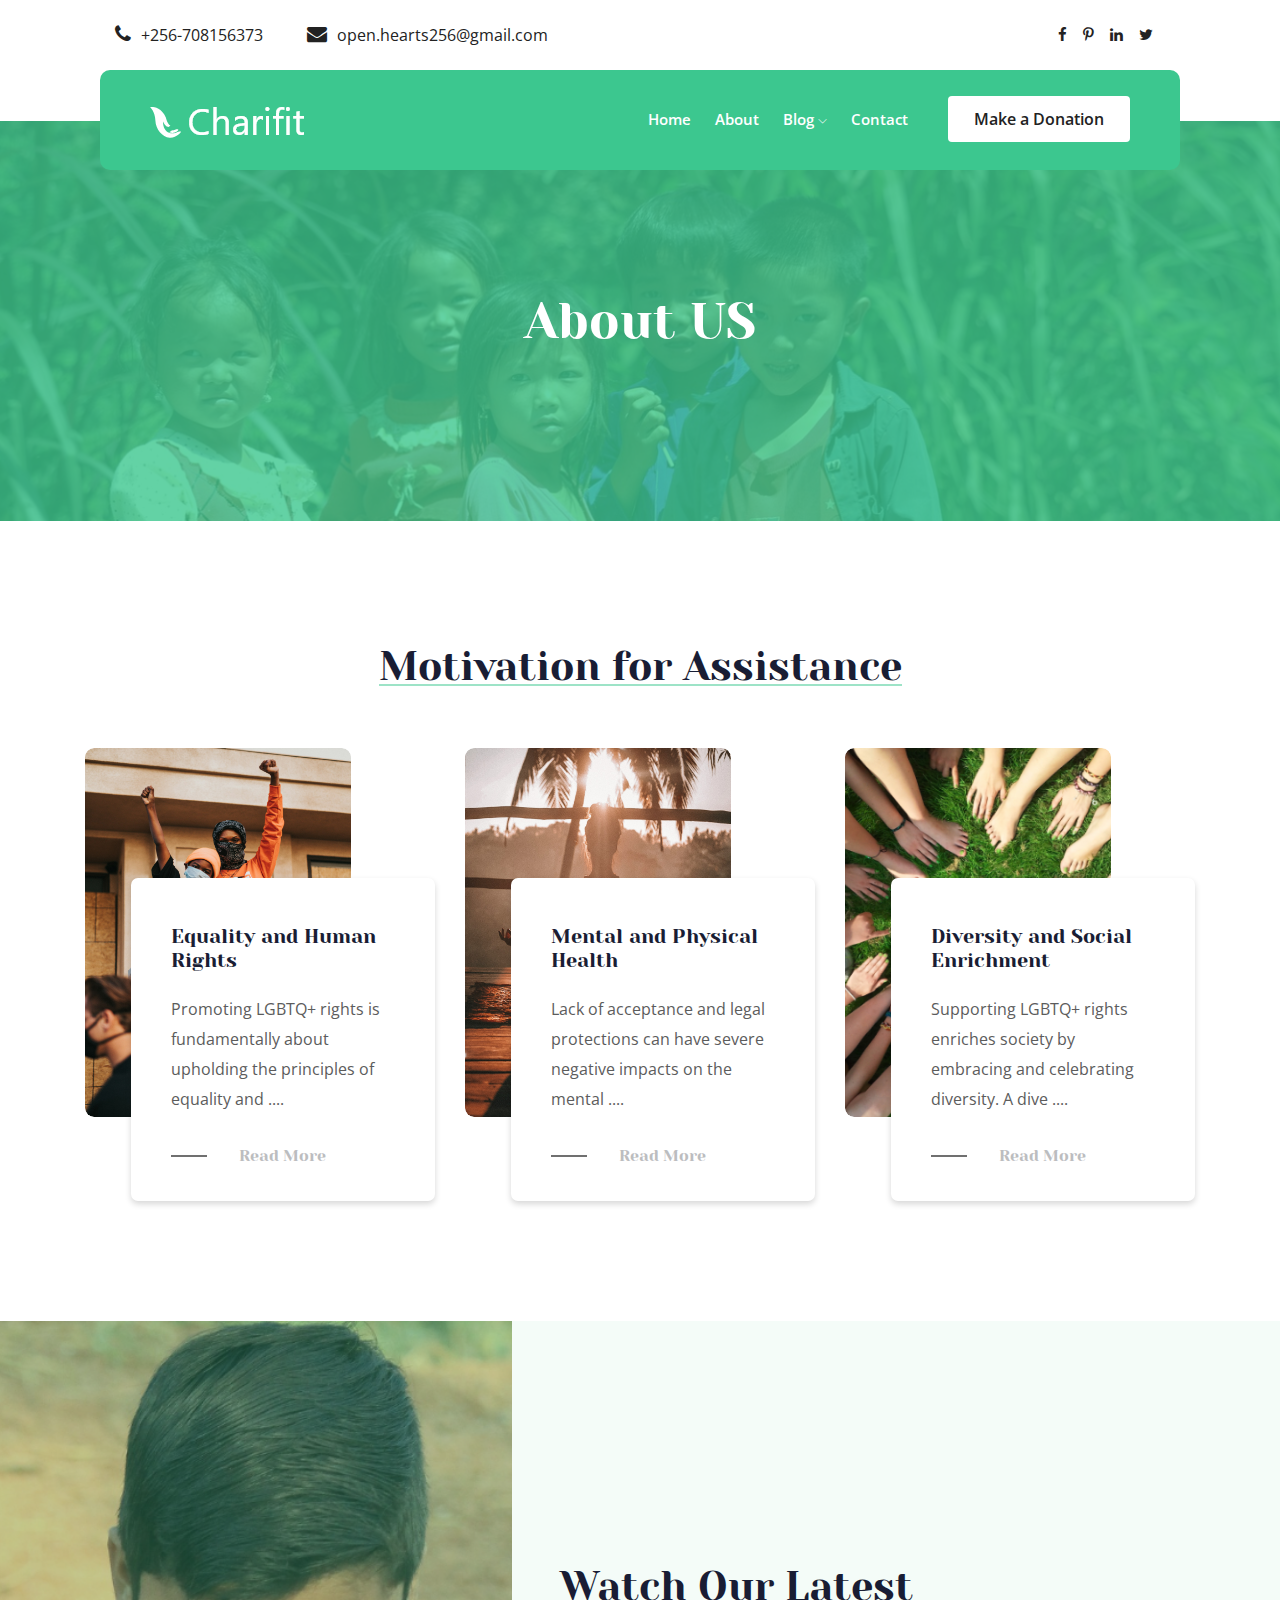
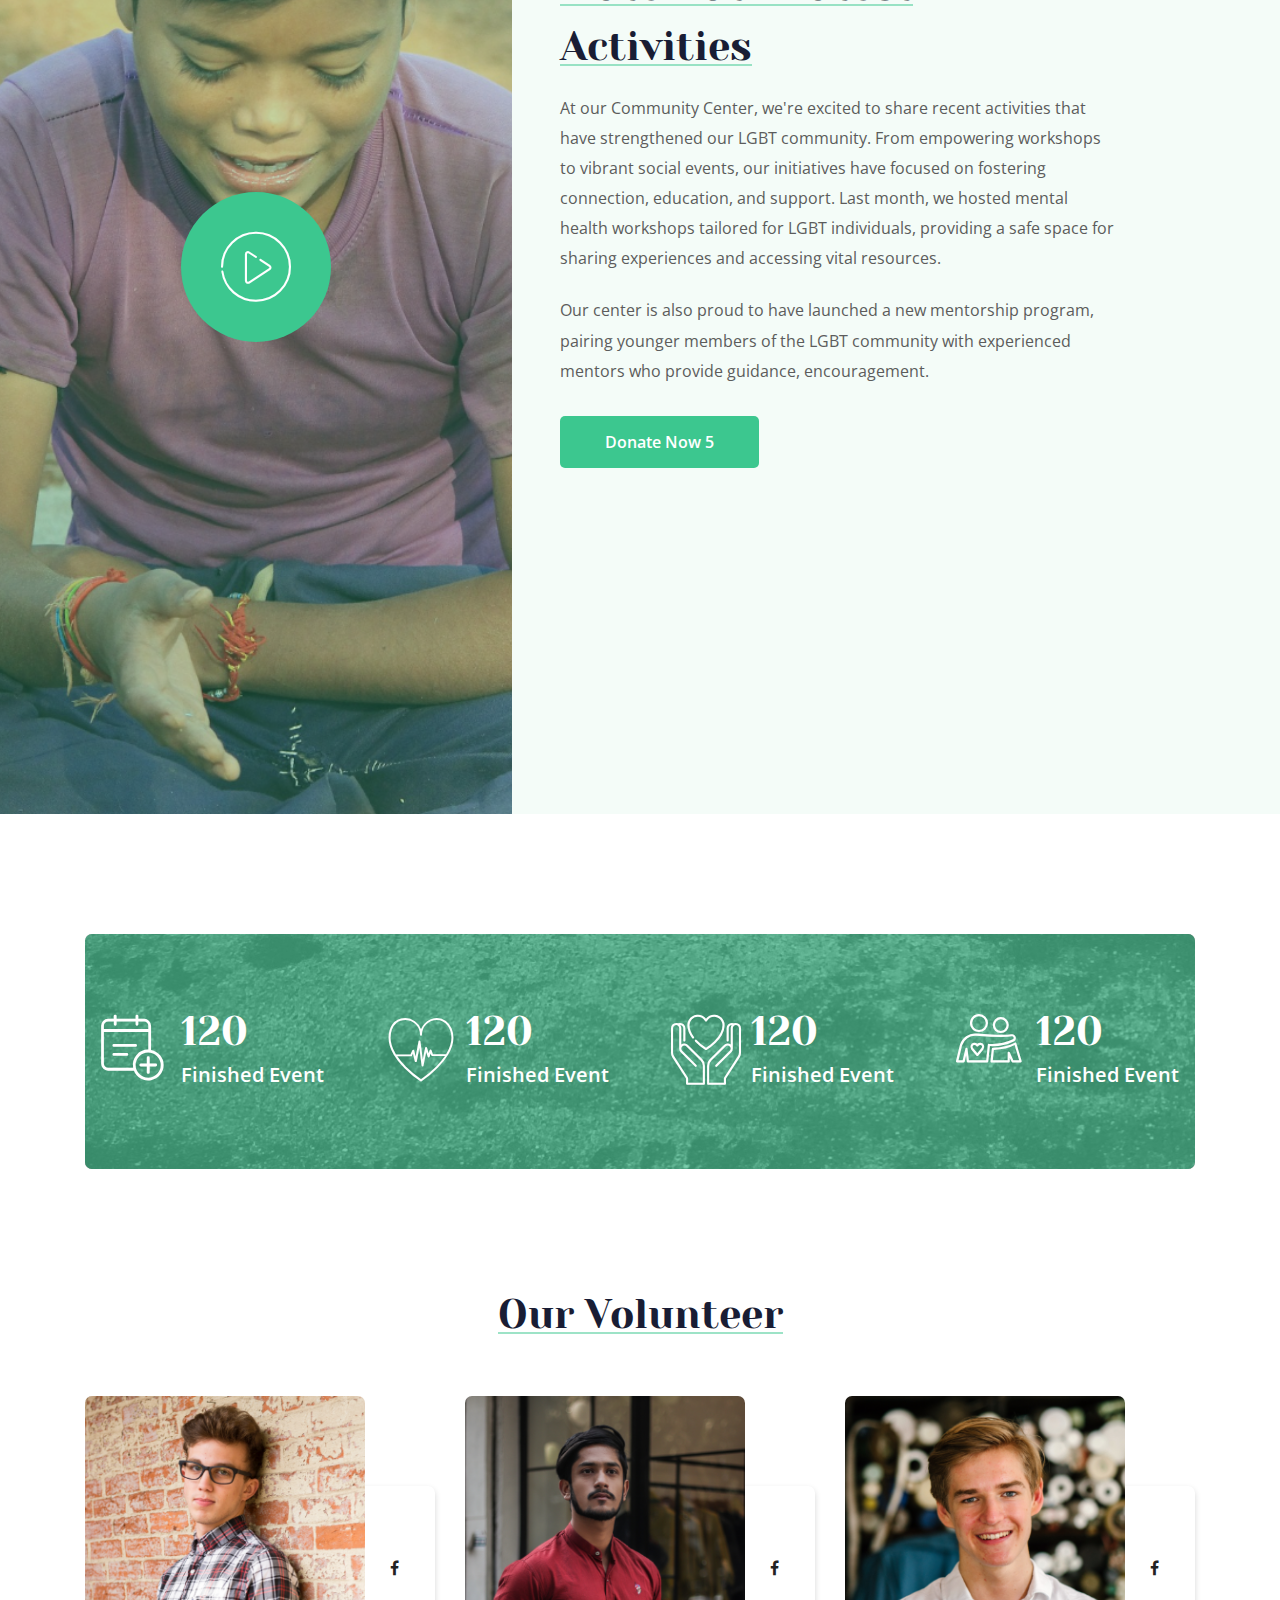
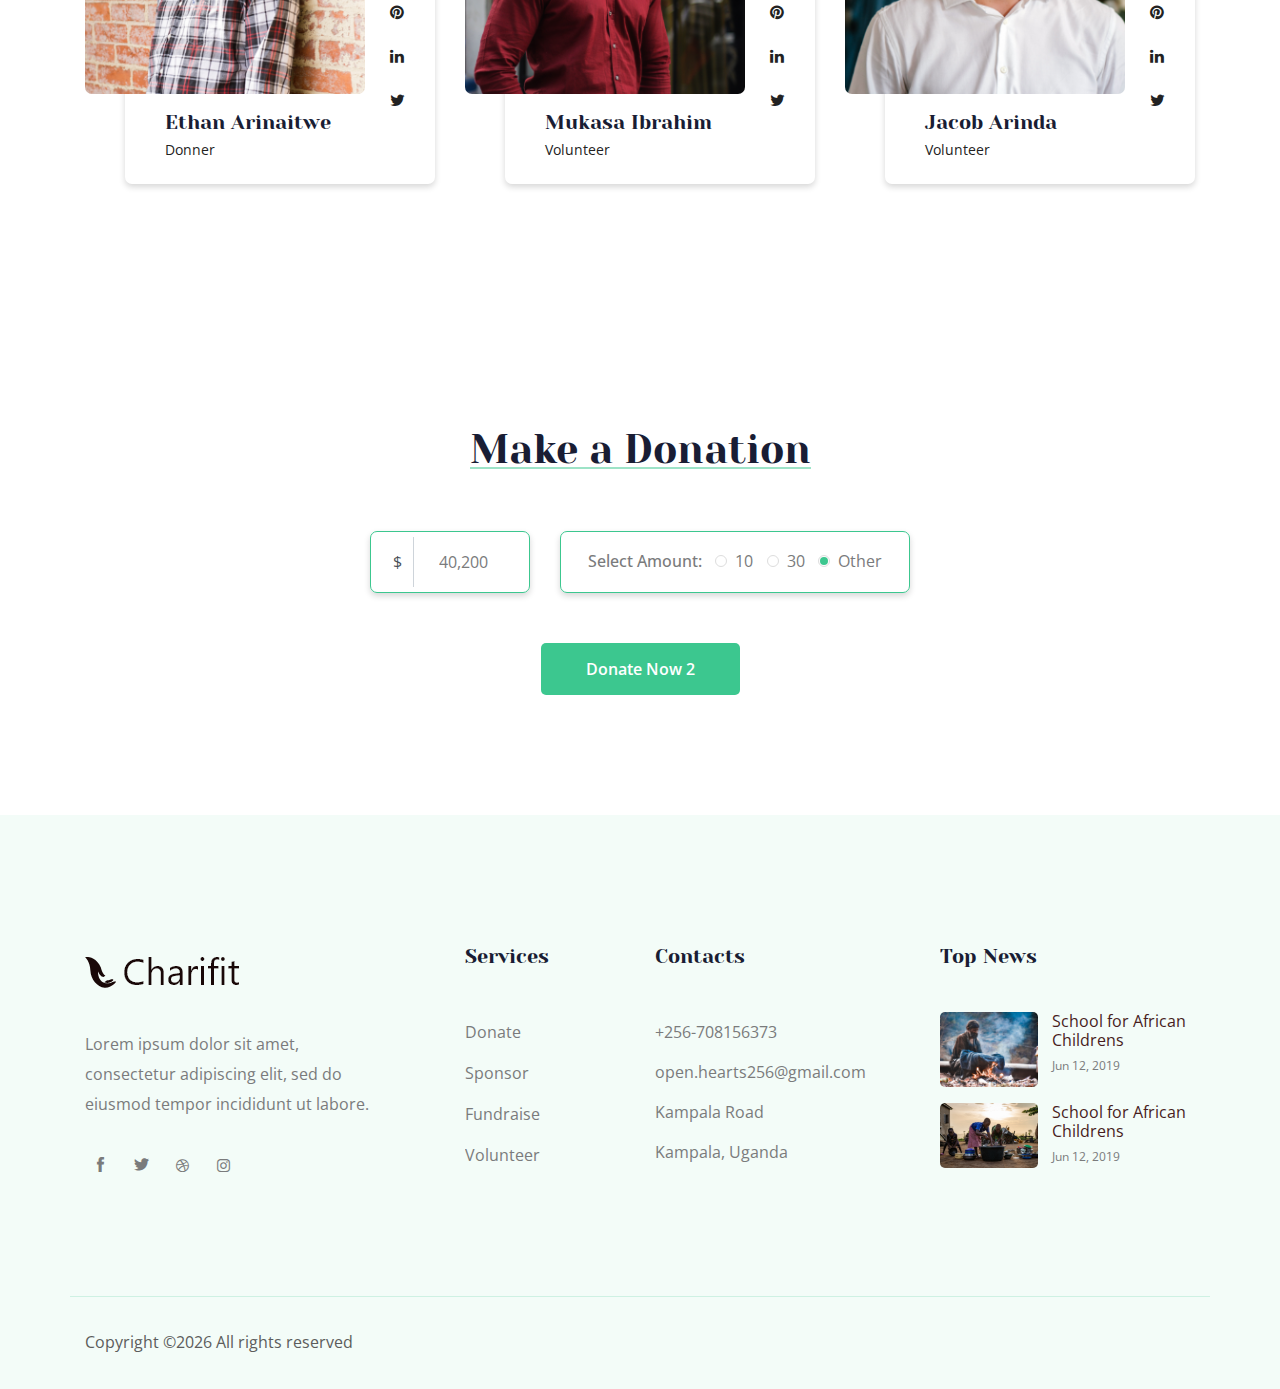
<file: About.html>
<!doctype html>
<html class="no-js" lang="zxx">

<head>
    <meta charset="utf-8">
    <meta http-equiv="x-ua-compatible" content="ie=edge">
    <title>OpenHearts</title>
    <meta name="description" content="">
    <meta name="viewport" content="width=device-width, initial-scale=1">

    <!-- <link rel="manifest" href="site.webmanifest"> -->
    <link rel="shortcut icon" type="image/x-icon" href="img/favicon.png">
    <!-- Place favicon.ico in the root directory -->

    <!-- CSS here -->
    <link rel="stylesheet" href="css/bootstrap.min.css">
    <link rel="stylesheet" href="css/owl.carousel.min.css">
    <link rel="stylesheet" href="css/magnific-popup.css">
    <link rel="stylesheet" href="css/font-awesome.min.css">
    <link rel="stylesheet" href="css/themify-icons.css">
    <link rel="stylesheet" href="css/nice-select.css">
    <link rel="stylesheet" href="css/flaticon.css">
    <link rel="stylesheet" href="css/gijgo.css">
    <link rel="stylesheet" href="css/animate.css">
    <link rel="stylesheet" href="css/slicknav.css">
    <link rel="stylesheet" href="css/style.css">
    <!-- <link rel="stylesheet" href="css/responsive.css"> -->
</head>

<body>
    <!--[if lte IE 9]>
            <p class="browserupgrade">You are using an <strong>outdated</strong> browser. Please <a href="https://browsehappy.com/">upgrade your browser</a> to improve your experience and security.</p>
        <![endif]-->


    <!-- header-start -->
    <header>
        <div class="header-area ">
            <div class="header-top_area">
                <div class="container-fluid">
                    <div class="row">
                        <div class="col-xl-6 col-md-12 col-lg-8">
                            <div class="short_contact_list">
                                <ul>
                                    <li><a href="#"> <i class="fa fa-phone"></i>+256-708156373</a></li>
                                    <li><a href="#"> <i class="fa fa-envelope"></i>open.hearts256@gmail.com</a></li>
                                </ul>
                            </div>
                        </div>
                        <div class="col-xl-6 col-md-6 col-lg-4">
                            <div class="social_media_links d-none d-lg-block">
                                <a href="#">
                                    <i class="fa fa-facebook"></i>
                                </a>
                                <a href="#">
                                    <i class="fa fa-pinterest-p"></i>
                                </a>
                                <a href="#">
                                    <i class="fa fa-linkedin"></i>
                                </a>
                                <a href="#">
                                    <i class="fa fa-twitter"></i>
                                </a>
                            </div>
                        </div>
                    </div>
                </div>
            </div>
            <div id="sticky-header" class="main-header-area">
                <div class="container-fluid">
                    <div class="row align-items-center">
                        <div class="col-xl-3 col-lg-3">
                            <div class="logo">
                                <a href="index.html">
                                    <img src="img/logo.png" alt="" />
                                </a>
                            </div>
                        </div>
                        <div class="col-xl-9 col-lg-9">
                            <div class="main-menu">
                                <nav>
                                    <ul id="navigation">
                                        <li><a href="index.html">home</a></li>
                                        <li><a href="about.html">About</a></li>
                                        <li><a href="#">blog <i class="ti-angle-down"></i></a>
                                            <ul class="submenu">
                                                <li><a href="blog.html">blog</a></li>
                                                <li><a href="single-blog.html">single-blog</a></li>
                                            </ul>
                                        </li>
                                        <!-- <li><a href="#">pages <i class="ti-angle-down"></i></a>
                                            <ul class="submenu">
                                                <li><a href="elements.html">elements</a></li>
                                                <li><a href="Causes.html">Cause</a></li>
                                            </ul>
                                        </li> -->
                                        <li><a href="contact.html">Contact</a></li>
                                    </ul>
                                </nav>
                                <div class="Appointment">
                                    <div class="book_btn d-none d-lg-block">
                                        <a data-scroll-nav='1' href="#">Make a Donation</a>
                                    </div>
                                </div>
                            </div>
                        </div>
                        <div class="col-12">
                            <div class="mobile_menu d-block d-lg-none"></div>
                        </div>
                    </div>
                </div>
            </div>
        </div>
    </header>
    <!-- header-end -->

    <!-- bradcam_area_start  -->
    <div class="bradcam_area breadcam_bg overlay d-flex align-items-center justify-content-center">
        <div class="container">
            <div class="row">
                <div class="col-xl-12">
                    <div class="bradcam_text text-center">
                        <h3>About US</h3>
                    </div>
                </div>
            </div>
        </div>
    </div>
    <!-- bradcam_area_end  -->

    <!-- reason_area_start  -->
    <!-- <div class="reason_area section_padding">
        <div class="container">
            <div class="row justify-content-center">
                <div class="col-lg-6">
                    <div class="section_title text-center mb-55">
                        <h3><span>Reason of Helping</span></h3>
                    </div>
                </div>
            </div>
            <div class="row justify-content-center">
                <div class="col-lg-4 col-md-6">
                    <div class="single_reason">
                        <div class="thum">
                            <div class="thum_1">
                                <img src="img/help/1.png" alt="" />
                            </div>
                        </div>
                        <div class="help_content">
                            <h4>Collecting Fund</h4>
                            <p>Lorem ipsum, or lipsum as it is sometimes known, is dummy text used in laying out print.</p>
                            <a href="#" class="read_more">Read More</a>
                        </div>
                    </div>
                </div>
                <div class="col-lg-4 col-md-6">
                    <div class="single_reason">
                        <div class="thum">
                            <div class="thum_1">
                                <img src="img/help/2.png" alt="" />
                            </div>
                        </div>
                        <div class="help_content">
                            <h4>Collecting Fund</h4>
                            <p>Lorem ipsum, or lipsum as it is 
                                sometimes known, is dummy 
                                text used in laying out print.</p>
                            <a href="#" class="read_more">Read More</a>
                        </div>
                    </div>
                </div>
                <div class="col-lg-4 col-md-6">
                    <div class="single_reason">
                        <div class="thum">
                            <div class="thum_1">
                                <img src="img/help/3.png" alt="" />
                            </div>
                        </div>
                        <div class="help_content">
                            <h4>Collecting Fund</h4>
                            <p>Lorem ipsum, or lipsum as it is 
                                sometimes known, is dummy 
                                text used in laying out print.</p>
                            <a href="#" class="read_more">Read More</a>
                        </div>
                    </div>
                </div>
            </div>
        </div>
    </div> -->
    <!-- reason_area_end  -->

    <!-- reason_area_start  -->
    <div class="reason_area section_padding">
        <div class="container">
            <div class="row justify-content-center">
                <div class="col-lg-6">
                    <div class="section_title text-center mb-55">
                        <h3><span>Motivation for Assistance</span></h3>
                    </div>
                </div>
            </div>
            <div class="row justify-content-center">
                <div class="col-lg-4 col-md-6">
                    <div class="single_reason">
                        <div class="thum">
                            <div class="thum_1">
                                <img id="myImage" class="helping_img" src="img/help/love-is-love.jpg" alt="" />
                            </div>
                        </div>
                        <div class="help_content">
                            <h4>Equality and Human Rights</h4>
                            <p id="equality_str"></p>
                            <a href="#" class="read_more">Read More</a>
                        </div>
                    </div>
                </div>
                <div class="col-lg-4 col-md-6">
                    <div class="single_reason">
                        <div class="thum">
                            <div class="thum_1">
                                <img class="helping_img" src="img/help/mental-health.jpg" alt="" />
                            </div>
                        </div>
                        <div class="help_content">
                            <h4>Mental and Physical Health</h4>
                            <p id="mental_str"></p>
                            <a href="#" class="read_more">Read More</a>
                        </div>
                    </div>
                </div>
                <div class="col-lg-4 col-md-6">
                    <div class="single_reason">
                        <div class="thum">
                            <div class="thum_1">
                                <img class="helping_img" src="img/help/3.png" alt="" />
                            </div>
                        </div>
                        <div class="help_content">
                            <h4>Diversity and Social Enrichment</h4>
                            <p id="diversity_str"></p>
                            <a href="#" class="read_more">Read More</a>
                        </div>
                    </div>
                </div>
            </div>
        </div>
    </div>
    <!-- reason_area_end  -->

    <!-- latest_activites_area_start  -->
    <!-- <div class="latest_activites_area">
        <div class=" video_bg_1 video_activite  d-flex align-items-center justify-content-center">
            <a class="popup-video" href="https://www.youtube.com/watch?v=MG3jGHnBVQs">
                <i class="flaticon-ui"></i>
            </a>
        </div>
        <div class="container">
            <div class="row justify-content-end">
                <div class="col-lg-7">
                    <div class="activites_info">
                        <div class="section_title">
                            <h3> <span>Watch Our Latest  </span><br>
                                Activities</h3>
                        </div>
                        <p class="para_1">Lorem ipsum dolor sit amet, consectetur adipisicing elit sed do 
                            eiusmod tempor incididunt  ut labore dolore magna aliqua. 
                            enim minim veniam, quis nostrud exercitation.</p class="para_1">
                        <p class="para_2">Lorem ipsum dolor sit amet, consectetur adipisicing elit sed do 
                            eiusmod tempor incididunt  ut labore dolore magna aliqua. 
                            enim minim veniam, quis nostrud exercitation. tempor 
                            incididunt  ut labore dolore magna aliqua. enim minim 
                            veniam, quis nostrud exercitation.</p>
                        <a href="#" data-scroll-nav="1" class="boxed-btn4">Donate Now 1</a>
                    </div>
                </div>
            </div>
        </div>
    </div> -->
    <!-- latest_activites_area_end  -->

    <!-- latest_activites_area_start  -->
    <div class="latest_activites_area">
        <div class=" video_bg_1 video_activite  d-flex align-items-center justify-content-center">
            <a class="popup-video" href="https://www.youtube.com/watch?v=MG3jGHnBVQs">
                <i class="flaticon-ui"></i>
            </a>
        </div>
        <div class="container">
            <div class="row justify-content-end">
                <div class="col-lg-7">
                    <div class="activites_info">
                        <div class="section_title">
                            <h3><span>Watch Our Latest </span></h3>
                            <h3><span>Activities</span></h3>
                        </div>
                        <p class="para_1">At our Community Center, we're excited to share recent activities that have strengthened our LGBT community. From empowering workshops to vibrant social events, our initiatives have focused on fostering connection, education, and support. Last month, we hosted mental health workshops tailored for LGBT individuals, providing a safe space for sharing experiences and accessing vital resources.</p>
                        <p class="para_2">Our center is also proud to have launched a new mentorship program, pairing younger members of the LGBT community with experienced mentors who provide guidance, encouragement.</p>


                        <!-- At the heart of our community center, we are thrilled to showcase the latest activities that have brought our LGBT community closer together. From empowering workshops to vibrant social events, our recent initiatives have been all about fostering connection, education, and support. This past month, we hosted a series of mental health workshops tailored specifically for LGBT individuals, creating a safe space to share experiences and access vital resources. Additionally, our weekly social nights have continued to be a highlight, offering a welcoming environment where members can unwind, meet new friends, and build a strong sense of community. -->
                         
                        <!-- Our center is also proud to have launched a new mentorship program, pairing younger members of the LGBT community with experienced mentors who provide guidance, encouragement. -->


                        <!-- <p class="para_1">At the heart of our community center, we are thrilled to showcase the latest activities that have brought our LGBT community closer together. From empowering workshops to vibrant social events, our recent initiatives have been all about fostering connection, education, and support.</p class="para_1"> -->
                        <!-- <p class="para_2">Lorem ipsum dolor sit amet, consectetur adipisicing elit sed do 
                            eiusmod tempor incididunt  ut labore dolore magna aliqua. 
                            enim minim veniam, quis nostrud exercitation. tempor 
                            incididunt  ut labore dolore magna aliqua. enim minim 
                            veniam, quis nostrud exercitation.</p> -->
                        <a href="#" data-scroll-nav='1' class="boxed-btn4">Donate Now 5</a>
                    </div>
                </div>
            </div>
        </div>
    </div>
    <!-- latest_activites_area_end  -->

    <!-- counter_area_start  -->
    <div class="counter_area pt-120">
        <div class="container">
            <div class="counter_bg overlay">
                <div class="row">
                    <div class="col-lg-3 col-md-6">
                        <div class="single_counter d-flex align-items-center justify-content-center">
                            <div class="icon">
                                <i class="flaticon-calendar"></i>
                            </div>
                            <div class="events">
                                <h3 class="counter">120</h3>
                                <p>Finished Event</p>
                            </div>
                        </div>
                    </div>
                    <div class="col-lg-3 col-md-6">
                        <div class="single_counter d-flex align-items-center justify-content-center">
                            <div class="icon">
                                <i class="flaticon-heart-beat"></i>
                            </div>
                            <div class="events">
                                <h3 class="counter">120</h3>
                                <p>Finished Event</p>
                            </div>
                        </div>
                    </div>
                    <div class="col-lg-3 col-md-6">
                        <div class="single_counter d-flex align-items-center justify-content-center">
                            <div class="icon">
                                <i class="flaticon-in-love"></i>
                            </div>
                            <div class="events">
                                <h3 class="counter">120</h3>
                                <p>Finished Event</p>
                            </div>
                        </div>
                    </div>
                    <div class="col-lg-3 col-md-6">
                        <div class="single_counter d-flex align-items-center justify-content-center">
                            <div class="icon">
                                <i class="flaticon-hug"></i>
                            </div>
                            <div class="events">
                                <h3 class="counter">120</h3>
                                <p>Finished Event</p>
                            </div>
                        </div>
                    </div>
                </div>
            </div>
        </div>
    </div>
    <!-- counter_area_end  -->

    <!-- our_volunteer_area_start  -->
    <div class="our_volunteer_area section_padding">
        <div class="container">
            <div class="row justify-content-center">
                <div class="col-lg-6">
                    <div class="section_title text-center mb-55">
                        <h3><span>Our Volunteer</span></h3>
                    </div>
                </div>
            </div>
            <div class="row justify-content-center">
                <div class="col-lg-4 col-md-6">
                    <div class="single_volenteer">
                        <div class="volenteer_thumb">
                            <img src="img/volenteer/1.png" alt="" />
                        </div>
                        <div class="voolenteer_info d-flex align-items-end">
                            <div class="social_links">
                                <ul>
                                    <li>
                                        <a href="#"> <i class="fa fa-facebook"></i> </a>
                                    </li>
                                    <li>
                                        <a href="#"> <i class="fa fa-pinterest"></i> </a>
                                    </li>
                                    <li>
                                        <a href="#"> <i class="fa fa-linkedin"></i> </a>
                                    </li>
                                    <li>
                                        <a href="#"> <i class="fa fa-twitter"></i> </a>
                                    </li>
                                </ul>
                            </div>
                            <div class="info_inner">
                                <h4>Ethan Arinaitwe</h4>
                                <p>Donner</p>
                            </div>
                        </div>
                    </div>
                </div>
                <div class="col-lg-4 col-md-6">
                    <div class="single_volenteer">
                        <div class="volenteer_thumb">
                            <img src="img/volenteer/2.png" alt="" />
                        </div>
                        <div class="voolenteer_info d-flex align-items-end">
                            <div class="social_links">
                                <ul>
                                    <li>
                                        <a href="#"> <i class="fa fa-facebook"></i> </a>
                                    </li>
                                    <li>
                                        <a href="#"> <i class="fa fa-pinterest"></i> </a>
                                    </li>
                                    <li>
                                        <a href="#"> <i class="fa fa-linkedin"></i> </a>
                                    </li>
                                    <li>
                                        <a href="#"> <i class="fa fa-twitter"></i> </a>
                                    </li>
                                </ul>
                            </div>
                            <div class="info_inner">
                                <h4>Mukasa Ibrahim</h4>
                                <p>Volunteer</p>
                            </div>
                        </div>
                    </div>
                </div>
                <div class="col-lg-4 col-md-6">
                    <div class="single_volenteer">
                        <div class="volenteer_thumb">
                            <img src="img/volenteer/3.png" alt="" />
                        </div>
                        <div class="voolenteer_info d-flex align-items-end">
                            <div class="social_links">
                                <ul>
                                    <li>
                                        <a href="#"> <i class="fa fa-facebook"></i> </a>
                                    </li>
                                    <li>
                                        <a href="#"> <i class="fa fa-pinterest"></i> </a>
                                    </li>
                                    <li>
                                        <a href="#"> <i class="fa fa-linkedin"></i> </a>
                                    </li>
                                    <li>
                                        <a href="#"> <i class="fa fa-twitter"></i> </a>
                                    </li>
                                </ul>
                            </div>
                            <div class="info_inner">
                                <h4>Jacob Arinda</h4>
                                <p>Volunteer</p>
                            </div>
                        </div>
                    </div>
                </div>
            </div>
        </div>
    </div>
    <!-- our_volunteer_area_end  -->


    <div data-scroll-index='1' class="make_donation_area section_padding">
        <div class="container">
            <div class="row justify-content-center">
                <div class="col-lg-6">
                    <div class="section_title text-center mb-55">
                        <h3><span>Make a Donation</span></h3>
                    </div>
                </div>
            </div>
            <div class="row justify-content-center">
                <div class="col-lg-6">
                    <form action="#" class="donation_form">
                        <div class="row align-items-center">
                            <div class="col-md-4">
                                <div class="single_amount">
                                    <div class="input_field">
                                        <div class="input-group">
                                            <div class="input-group-prepend">
                                              <span class="input-group-text" id="basic-addon1">$</span>
                                            </div>
                                            <input type="text" class="form-control" placeholder="40,200" aria-label="Username" aria-describedby="basic-addon1">
                                          </div>
                                    </div>
                                </div>
                            </div>
                            <div class="col-md-8">
                                <div class="single_amount">
                                   <div class="fixed_donat d-flex align-items-center justify-content-between">
                                       <div class="select_prise">
                                           <h4>Select Amount:</h4>
                                       </div>
                                        <div class="single_doonate"> 
                                            <input type="radio" id="blns_1" name="radio-group" checked>
                                            <label for="blns_1">10</label>
                                        </div>
                                        <div class="single_doonate"> 
                                            <input type="radio" id="blns_2" name="radio-group" checked>
                                            <label for="blns_2">30</label>
                                        </div>
                                        <div class="single_doonate"> 
                                            <input type="radio" id="Other" name="radio-group" checked>
                                            <label for="Other">Other</label>
                                        </div>
                                   </div>
                                </div>
                            </div>
                        </div>
                    </form>
                </div>
            </div>
            <div class="row">
                <div class="col-12">
                    <div class="donate_now_btn text-center">
                        <a href="#" class="boxed-btn4">Donate Now 2</a>
                    </div>
                </div>

            </div>
        </div>
    </div>

    <!-- footer_start  -->
    <footer class="footer">
        <div class="footer_top">
            <div class="container">
                <div class="row">
                    <div class="col-xl-4 col-md-6 col-lg-4 ">
                        <div class="footer_widget">
                            <div class="footer_logo">
                                <a href="#">
                                    <img src="img/footer_logo.png" alt="" />
                                </a>
                            </div>
                            <p class="address_text">Lorem ipsum dolor sit amet, <br> consectetur adipiscing elit, sed do <br> eiusmod tempor incididunt ut labore.
                            </p>
                            <div class="socail_links">
                                <ul>
                                    <li>
                                        <a href="#">
                                            <i class="ti-facebook"></i>
                                        </a>
                                    </li>
                                    <li>
                                        <a href="#">
                                            <i class="ti-twitter-alt"></i>
                                        </a>
                                    </li>
                                    <li>
                                        <a href="#">
                                            <i class="fa fa-dribbble"></i>
                                        </a>
                                    </li>
                                    <li>
                                        <a href="#">
                                            <i class="fa fa-instagram"></i>
                                        </a>
                                    </li>
                                </ul>
                            </div>

                        </div>
                    </div>
                    <div class="col-xl-2 col-md-6 col-lg-2">
                        <div class="footer_widget">
                            <h3 class="footer_title">
                                Services
                            </h3>
                            <ul class="links">
                                <li><a href="#">Donate</a></li>
                                <li><a href="#">Sponsor</a></li>
                                <li><a href="#">Fundraise</a></li>
                                <li><a href="#">Volunteer</a></li>
                                <!-- <li><a href="#">Partner</a></li> -->
                                <!-- <li><a href="#">Jobs</a></li> -->
                            </ul>
                        </div>
                    </div>
                    <div class="col-xl-3 col-md-6 col-lg-3">
                        <div class="footer_widget">
                            <h3 class="footer_title">
                                Contacts
                            </h3>
                            <div class="contacts">
                                <p>
                                    +256-708156373 <br>
                                    open.hearts256@gmail.com <br>
                                    Kampala Road <br>
                                    Kampala, Uganda <br>
                                </p>
                            </div>
                        </div>
                    </div>
                    <div class="col-xl-3 col-md-6 col-lg-3">
                        <div class="footer_widget">
                            <h3 class="footer_title">
                                Top News
                            </h3>
                            <ul class="news_links">
                                <li>
                                    <div class="thumb">
                                        <a href="#">
                                            <img src="img/news/news_1.png" alt="" />
                                        </a>
                                    </div>
                                    <div class="info">
                                        <a href="#">
                                            <h4>School for African Childrens</h4>
                                        </a>
                                        <span>Jun 12, 2019</span>
                                    </div>
                                </li>
                                <li>
                                    <div class="thumb">
                                        <a href="#">
                                            <img src="img/news/news_2.png" alt="" />
                                        </a>
                                    </div>
                                    <div class="info">
                                        <h4>School for African Childrens</h4>
                                        </a>
                                        <span>Jun 12, 2019</span>
                                    </div>
                                </li>
                            </ul>
                        </div>
                    </div>
                </div>
            </div>
        </div>
        <div class="copy-right_text">
            <div class="container">
                <div class="row">
                    <div class="bordered_1px "></div>
                    <div class="col-xl-12">
                        <p class="copy_right text-center">
                            <p>
                                <!-- Link back to Colorlib can't be removed. Template is licensed under CC BY 3.0. -->
                                Copyright &copy;<script>document.write(new Date().getFullYear());</script> All rights reserved
                                 <!-- | This template is made with <i class="ti-heart" aria-hidden="true"></i> by <a href="https://colorlib.com" target="_blank">Colorlib</a> -->
                                <!-- Link back to Colorlib can't be removed. Template is licensed under CC BY 3.0. -->
                            </p>
                        </p>
                    </div>
                </div>
            </div>
        </div>
    </footer>
    <!-- footer_end  -->

    <!-- link that opens popup -->

    <!-- JS here -->
    <script src="js/vendor/modernizr-3.5.0.min.js"></script>
    <script src="js/vendor/jquery-1.12.4.min.js"></script>
    <script src="js/popper.min.js"></script>
    <script src="js/bootstrap.min.js"></script>
    <script src="js/owl.carousel.min.js"></script>
    <script src="js/isotope.pkgd.min.js"></script>
    <script src="js/ajax-form.js"></script>
    <script src="js/waypoints.min.js"></script>
    <script src="js/jquery.counterup.min.js"></script>
    <script src="js/imagesloaded.pkgd.min.js"></script>
    <script src="js/scrollIt.js"></script>
    <script src="js/jquery.scrollUp.min.js"></script>
    <script src="js/wow.min.js"></script>
    <script src="js/nice-select.min.js"></script>
    <script src="js/jquery.slicknav.min.js"></script>
    <script src="js/jquery.magnific-popup.min.js"></script>
    <script src="js/plugins.js"></script>
    <script src="js/gijgo.min.js"></script>
    <!--contact js-->
    <script src="js/contact.js"></script>
    <script src="js/jquery.ajaxchimp.min.js"></script>
    <script src="js/jquery.form.js"></script>
    <script src="js/jquery.validate.min.js"></script>
    <script src="js/mail-script.js"></script>

    <script src="js/main.js"></script>
    <script>
        function trancateStr(str, num) {
            return `${str.substring(0, num)} ....`;
        }
        const equalityStr = "Promoting LGBTQ+ rights is fundamentally about upholding the principles of equality and human rights. Everyone, regardless of their sexual orientation or gender identity, deserves the same basic rights and freedoms. This includes the right to live free from discrimination, violence, and persecution. Supporting LGBTQ+ rights helps ensure that all individuals are treated with dignity and respect and have equal access to opportunities and protections under the law."
        const mentalStr = "Lack of acceptance and legal protections can have severe negative impacts on the mental and physical health of LGBTQ+ individuals. Discrimination, stigma, and exclusion contribute to higher rates of mental health issues, such as depression and anxiety, and can also impact physical health. By advocating for LGBTQ+ rights and creating supportive environments, we can help reduce these health disparities and improve the overall well-being of LGBTQ+ individuals."
        const diversityStr = "Supporting LGBTQ+ rights enriches society by embracing and celebrating diversity. A diverse and inclusive society benefits from a variety of perspectives, experiences, and talents. When LGBTQ+ individuals are accepted and valued, they contribute to the cultural, artistic, and intellectual fabric of the community. Promoting LGBTQ+ rights fosters a more vibrant and innovative society, where everyone can contribute their unique strengths and perspectives."
        document.getElementById('equality_str').innerText = trancateStr(equalityStr, 88);
        document.getElementById('mental_str').innerText = trancateStr(mentalStr, 88);
        document.getElementById('diversity_str').innerText = trancateStr(diversityStr, 88);

    </script>
</body>

</html>
</file>
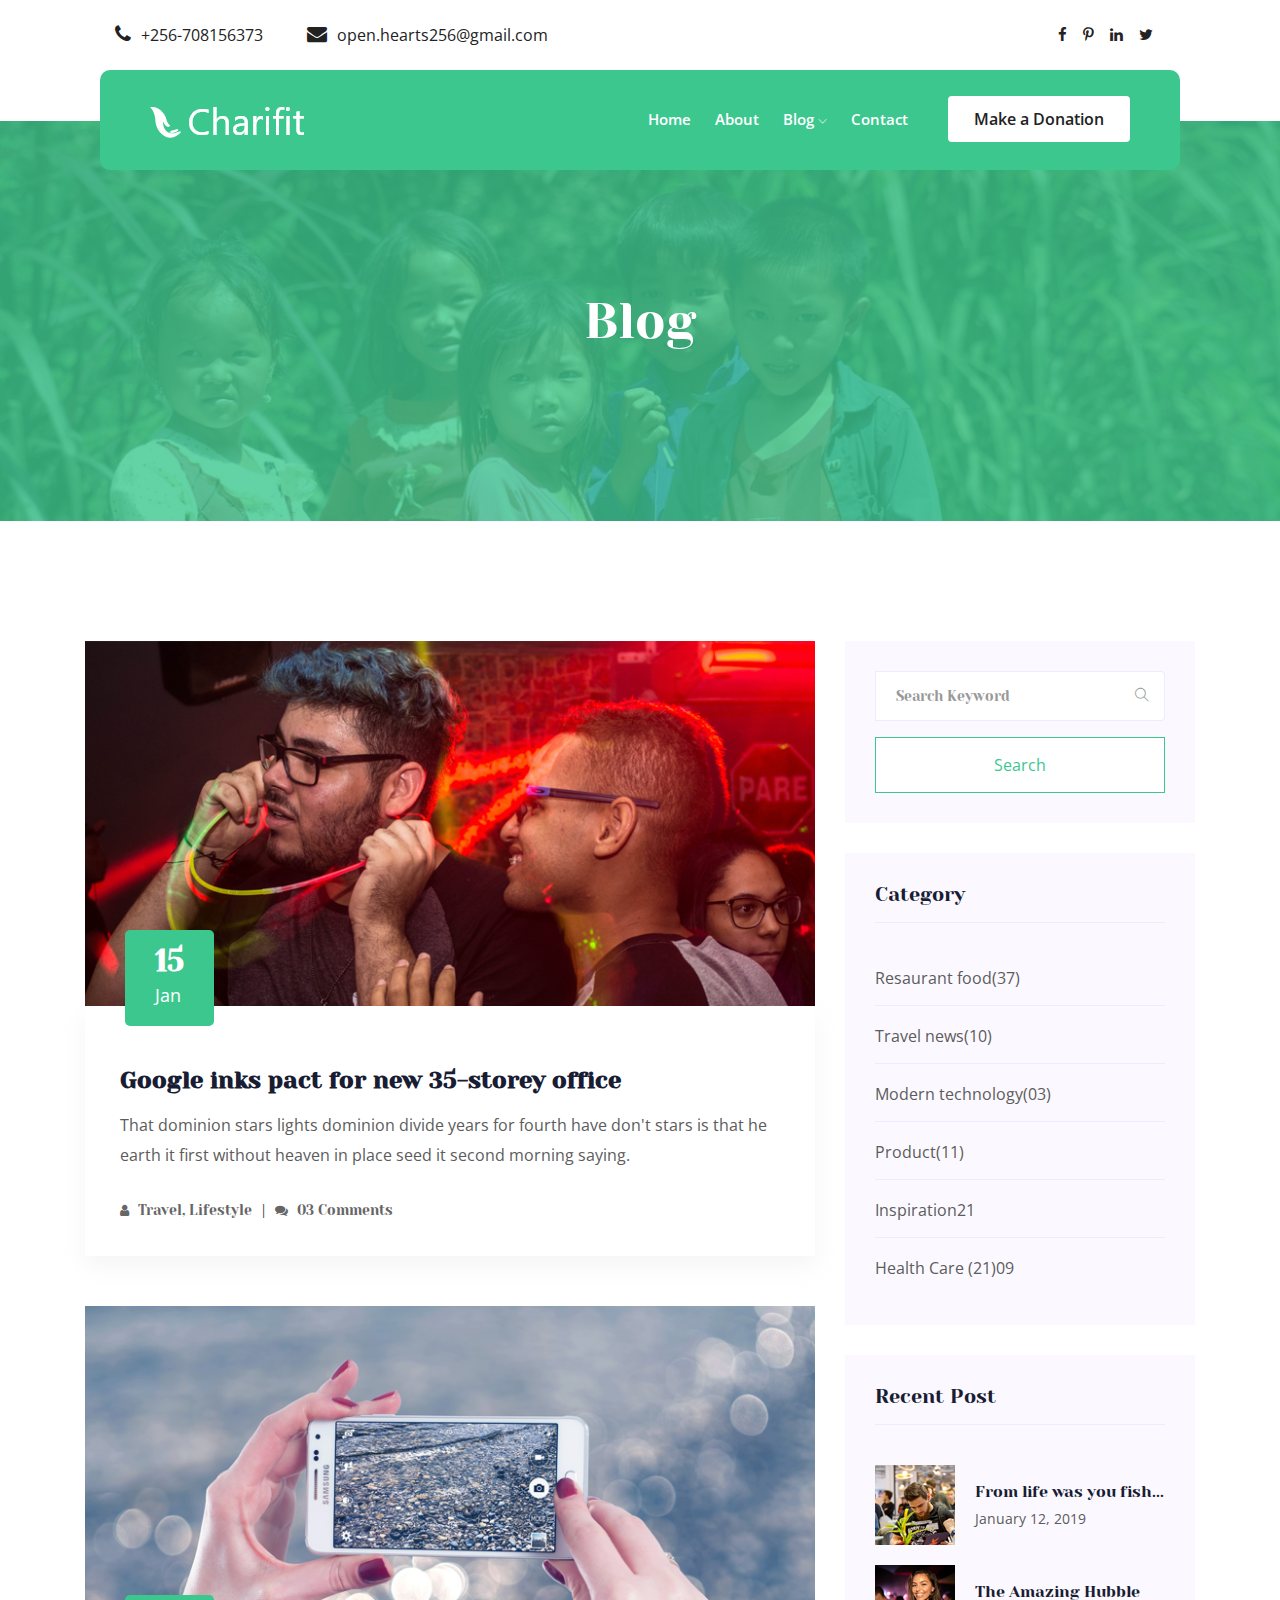
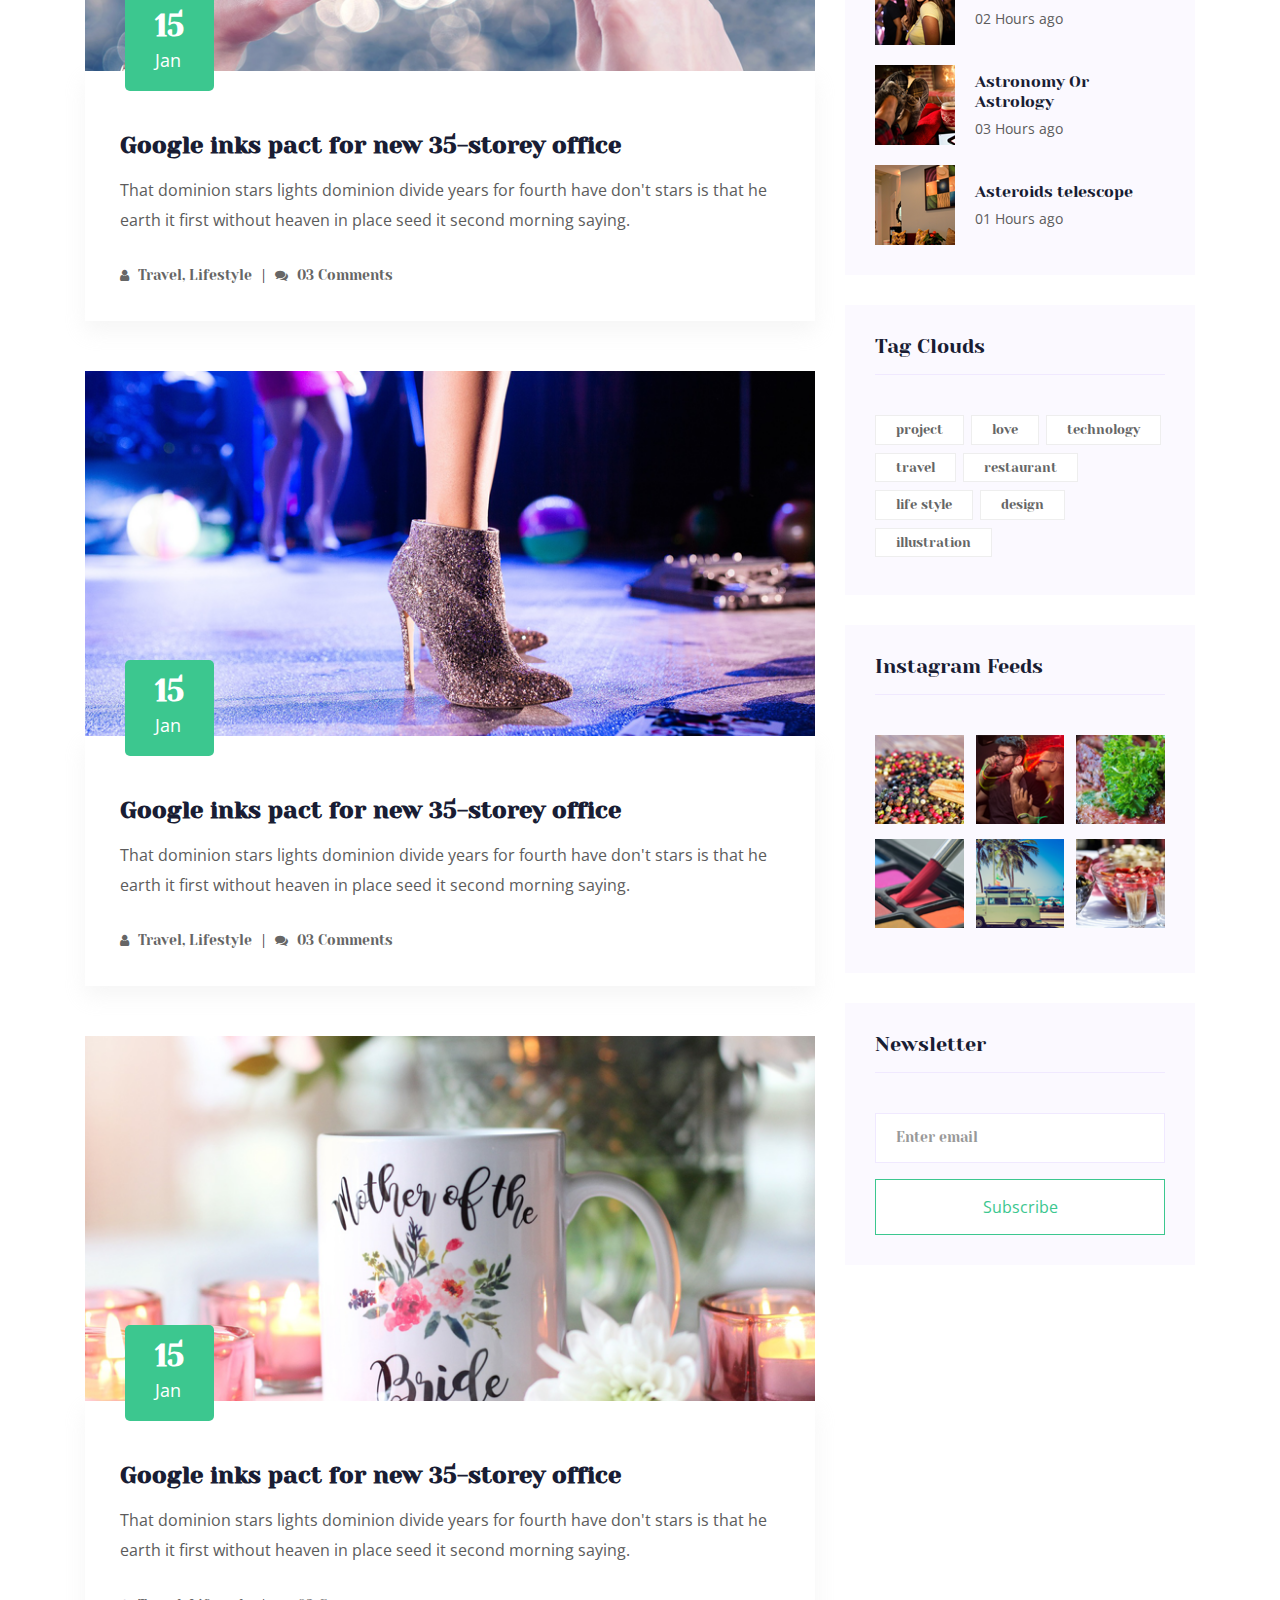
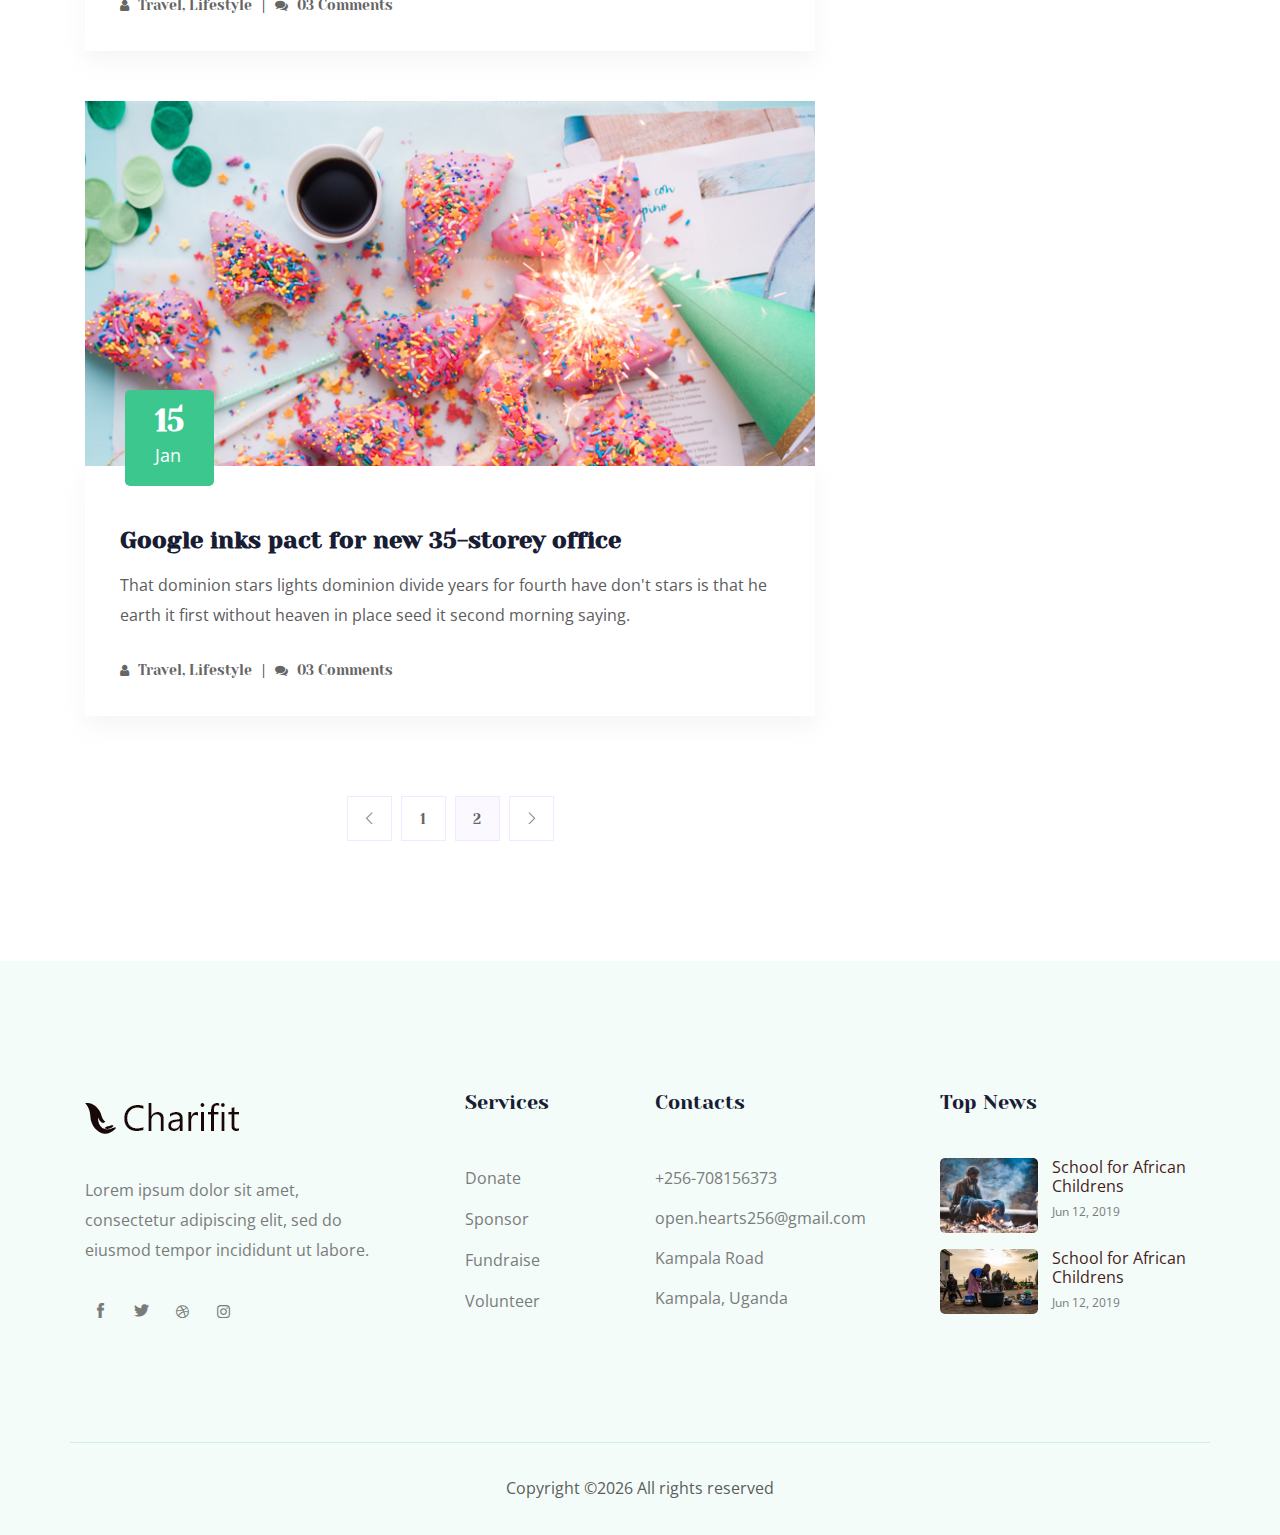
<file: blog.html>
<!doctype html>
<html class="no-js" lang="zxx">

<head>
    <meta charset="utf-8">
    <meta http-equiv="x-ua-compatible" content="ie=edge">
    <title>OpenHearts</title>
    <meta name="description" content="">
    <meta name="viewport" content="width=device-width, initial-scale=1">

    <!-- <link rel="manifest" href="site.webmanifest"> -->
    <link rel="shortcut icon" type="image/x-icon" href="img/favicon.png">
    <!-- Place favicon.ico in the root directory -->

    <!-- CSS here -->
    <link rel="stylesheet" href="css/bootstrap.min.css">
    <link rel="stylesheet" href="css/owl.carousel.min.css">
    <link rel="stylesheet" href="css/magnific-popup.css">
    <link rel="stylesheet" href="css/font-awesome.min.css">
    <link rel="stylesheet" href="css/themify-icons.css">
    <link rel="stylesheet" href="css/nice-select.css">
    <link rel="stylesheet" href="css/flaticon.css">
    <link rel="stylesheet" href="css/gijgo.css">
    <link rel="stylesheet" href="css/animate.css">
    <link rel="stylesheet" href="css/slicknav.css">
    <link rel="stylesheet" href="css/style.css">
    <!-- <link rel="stylesheet" href="css/responsive.css"> -->
</head>

<body>
    <!--[if lte IE 9]>
            <p class="browserupgrade">You are using an <strong>outdated</strong> browser. Please <a href="https://browsehappy.com/">upgrade your browser</a> to improve your experience and security.</p>
        <![endif]-->

    <!-- header-start -->
    <header>
        <div class="header-area ">
            <div class="header-top_area">
                <div class="container-fluid">
                    <div class="row">
                        <div class="col-xl-6 col-md-12 col-lg-8">
                            <div class="short_contact_list">
                                <ul>
                                    <li><a href="#"> <i class="fa fa-phone"></i>+256-708156373</a></li>
                                    <li><a href="#"> <i class="fa fa-envelope"></i>open.hearts256@gmail.com</a></li>
                                </ul>
                            </div>
                        </div>
                        <div class="col-xl-6 col-md-6 col-lg-4">
                            <div class="social_media_links d-none d-lg-block">
                                <a href="#">
                                    <i class="fa fa-facebook"></i>
                                </a>
                                <a href="#">
                                    <i class="fa fa-pinterest-p"></i>
                                </a>
                                <a href="#">
                                    <i class="fa fa-linkedin"></i>
                                </a>
                                <a href="#">
                                    <i class="fa fa-twitter"></i>
                                </a>
                            </div>
                        </div>
                    </div>
                </div>
            </div>
            <div id="sticky-header" class="main-header-area">
                <div class="container-fluid">
                    <div class="row align-items-center">
                        <div class="col-xl-3 col-lg-3">
                            <div class="logo">
                                <a href="index.html">
                                    <img src="img/logo.png" alt="" />
                                </a>
                            </div>
                        </div>
                        <div class="col-xl-9 col-lg-9">
                            <div class="main-menu">
                                <nav>
                                    <ul id="navigation">
                                        <li><a href="index.html">home</a></li>
                                        <li><a href="about.html">About</a></li>
                                        <li><a href="#">blog <i class="ti-angle-down"></i></a>
                                            <ul class="submenu">
                                                <li><a href="blog.html">blog</a></li>
                                                <li><a href="single-blog.html">single-blog</a></li>
                                            </ul>
                                        </li>
                                        <!-- <li><a href="#">pages <i class="ti-angle-down"></i></a>
                                            <ul class="submenu">
                                                <li><a href="elements.html">elements</a></li>
                                                <li><a href="Causes.html">Cause</a></li>
                                            </ul>
                                        </li> -->
                                        <li><a href="contact.html">Contact</a></li>
                                    </ul>
                                </nav>
                                <div class="Appointment">
                                    <div class="book_btn d-none d-lg-block">
                                        <a data-scroll-nav='1' href="#">Make a Donation</a>
                                    </div>
                                </div>
                            </div>
                        </div>
                        <div class="col-12">
                            <div class="mobile_menu d-block d-lg-none"></div>
                        </div>
                    </div>
                </div>
            </div>
        </div>
    </header>
    <!-- header-end -->

    <!-- bradcam_area_start  -->
    <div class="bradcam_area breadcam_bg overlay d-flex align-items-center justify-content-center">
        <div class="container">
            <div class="row">
                <div class="col-xl-12">
                    <div class="bradcam_text text-center">
                        <h3>Blog</h3>
                    </div>
                </div>
            </div>
        </div>
    </div>
    <!-- bradcam_area_end  -->


    <!--================Blog Area =================-->
    <section class="blog_area section-padding">
        <div class="container">
            <div class="row">
                <div class="col-lg-8 mb-5 mb-lg-0">
                    <div class="blog_left_sidebar">
                        <article class="blog_item">
                            <div class="blog_item_img">
                                <img class="card-img rounded-0" src="img/blog/single_blog_1.png" alt="" />
                                <a href="#" class="blog_item_date">
                                    <h3>15</h3>
                                    <p>Jan</p>
                                </a>
                            </div>

                            <div class="blog_details">
                                <a class="d-inline-block" href="single-blog.html">
                                    <h2>Google inks pact for new 35-storey office</h2>
                                </a>
                                <p>That dominion stars lights dominion divide years for fourth have don't stars is that
                                    he earth it first without heaven in place seed it second morning saying.</p>
                                <ul class="blog-info-link">
                                    <li><a href="#"><i class="fa fa-user"></i> Travel, Lifestyle</a></li>
                                    <li><a href="#"><i class="fa fa-comments"></i> 03 Comments</a></li>
                                </ul>
                            </div>
                        </article>

                        <article class="blog_item">
                            <div class="blog_item_img">
                                <img class="card-img rounded-0" src="img/blog/single_blog_2.png" alt="" />
                                <a href="#" class="blog_item_date">
                                    <h3>15</h3>
                                    <p>Jan</p>
                                </a>
                            </div>

                            <div class="blog_details">
                                <a class="d-inline-block" href="single-blog.html">
                                    <h2>Google inks pact for new 35-storey office</h2>
                                </a>
                                <p>That dominion stars lights dominion divide years for fourth have don't stars is that
                                    he earth it first without heaven in place seed it second morning saying.</p>
                                <ul class="blog-info-link">
                                    <li><a href="#"><i class="fa fa-user"></i> Travel, Lifestyle</a></li>
                                    <li><a href="#"><i class="fa fa-comments"></i> 03 Comments</a></li>
                                </ul>
                            </div>
                        </article>

                        <article class="blog_item">
                            <div class="blog_item_img">
                                <img class="card-img rounded-0" src="img/blog/single_blog_3.png" alt="" />
                                <a href="#" class="blog_item_date">
                                    <h3>15</h3>
                                    <p>Jan</p>
                                </a>
                            </div>

                            <div class="blog_details">
                                <a class="d-inline-block" href="single-blog.html">
                                    <h2>Google inks pact for new 35-storey office</h2>
                                </a>
                                <p>That dominion stars lights dominion divide years for fourth have don't stars is that
                                    he earth it first without heaven in place seed it second morning saying.</p>
                                <ul class="blog-info-link">
                                    <li><a href="#"><i class="fa fa-user"></i> Travel, Lifestyle</a></li>
                                    <li><a href="#"><i class="fa fa-comments"></i> 03 Comments</a></li>
                                </ul>
                            </div>
                        </article>

                        <article class="blog_item">
                            <div class="blog_item_img">
                                <img class="card-img rounded-0" src="img/blog/single_blog_4.png" alt="" />
                                <a href="#" class="blog_item_date">
                                    <h3>15</h3>
                                    <p>Jan</p>
                                </a>
                            </div>

                            <div class="blog_details">
                                <a class="d-inline-block" href="single-blog.html">
                                    <h2>Google inks pact for new 35-storey office</h2>
                                </a>
                                <p>That dominion stars lights dominion divide years for fourth have don't stars is that
                                    he earth it first without heaven in place seed it second morning saying.</p>
                                <ul class="blog-info-link">
                                    <li><a href="#"><i class="fa fa-user"></i> Travel, Lifestyle</a></li>
                                    <li><a href="#"><i class="fa fa-comments"></i> 03 Comments</a></li>
                                </ul>
                            </div>
                        </article>

                        <article class="blog_item">
                            <div class="blog_item_img">
                                <img class="card-img rounded-0" src="img/blog/single_blog_5.png" alt="" />
                                <a href="#" class="blog_item_date">
                                    <h3>15</h3>
                                    <p>Jan</p>
                                </a>
                            </div>

                            <div class="blog_details">
                                <a class="d-inline-block" href="single-blog.html">
                                    <h2>Google inks pact for new 35-storey office</h2>
                                </a>
                                <p>That dominion stars lights dominion divide years for fourth have don't stars is that
                                    he earth it first without heaven in place seed it second morning saying.</p>
                                <ul class="blog-info-link">
                                    <li><a href="#"><i class="fa fa-user"></i> Travel, Lifestyle</a></li>
                                    <li><a href="#"><i class="fa fa-comments"></i> 03 Comments</a></li>
                                </ul>
                            </div>
                        </article>

                        <nav class="blog-pagination justify-content-center d-flex">
                            <ul class="pagination">
                                <li class="page-item">
                                    <a href="#" class="page-link" aria-label="Previous">
                                        <i class="ti-angle-left"></i>
                                    </a>
                                </li>
                                <li class="page-item">
                                    <a href="#" class="page-link">1</a>
                                </li>
                                <li class="page-item active">
                                    <a href="#" class="page-link">2</a>
                                </li>
                                <li class="page-item">
                                    <a href="#" class="page-link" aria-label="Next">
                                        <i class="ti-angle-right"></i>
                                    </a>
                                </li>
                            </ul>
                        </nav>
                    </div>
                </div>
                <div class="col-lg-4">
                    <div class="blog_right_sidebar">
                        <aside class="single_sidebar_widget search_widget">
                            <form action="#">
                                <div class="form-group">
                                    <div class="input-group mb-3">
                                        <input type="text" class="form-control" placeholder='Search Keyword'
                                            onfocus="this.placeholder = ''"
                                            onblur="this.placeholder = 'Search Keyword'">
                                        <div class="input-group-append">
                                            <button class="btn" type="button"><i class="ti-search"></i></button>
                                        </div>
                                    </div>
                                </div>
                                <button class="button rounded-0 primary-bg text-white w-100 btn_1 boxed-btn"
                                    type="submit">Search</button>
                            </form>
                        </aside>

                        <aside class="single_sidebar_widget post_category_widget">
                            <h4 class="widget_title">Category</h4>
                            <ul class="list cat-list">
                                <li>
                                    <a href="#" class="d-flex">
                                        <p>Resaurant food</p>
                                        <p>(37)</p>
                                    </a>
                                </li>
                                <li>
                                    <a href="#" class="d-flex">
                                        <p>Travel news</p>
                                        <p>(10)</p>
                                    </a>
                                </li>
                                <li>
                                    <a href="#" class="d-flex">
                                        <p>Modern technology</p>
                                        <p>(03)</p>
                                    </a>
                                </li>
                                <li>
                                    <a href="#" class="d-flex">
                                        <p>Product</p>
                                        <p>(11)</p>
                                    </a>
                                </li>
                                <li>
                                    <a href="#" class="d-flex">
                                        <p>Inspiration</p>
                                        <p>21</p>
                                    </a>
                                </li>
                                <li>
                                    <a href="#" class="d-flex">
                                        <p>Health Care (21)</p>
                                        <p>09</p>
                                    </a>
                                </li>
                            </ul>
                        </aside>

                        <aside class="single_sidebar_widget popular_post_widget">
                            <h3 class="widget_title">Recent Post</h3>
                            <div class="media post_item">
                                <img src="img/post/post_1.png" alt="post" />
                                <div class="media-body">
                                    <a href="single-blog.html">
                                        <h3>From life was you fish...</h3>
                                    </a>
                                    <p>January 12, 2019</p>
                                </div>
                            </div>
                            <div class="media post_item">
                                <img src="img/post/post_2.png" alt="post" />
                                <div class="media-body">
                                    <a href="single-blog.html">
                                        <h3>The Amazing Hubble</h3>
                                    </a>
                                    <p>02 Hours ago</p>
                                </div>
                            </div>
                            <div class="media post_item">
                                <img src="img/post/post_3.png" alt="post" />
                                <div class="media-body">
                                    <a href="single-blog.html">
                                        <h3>Astronomy Or Astrology</h3>
                                    </a>
                                    <p>03 Hours ago</p>
                                </div>
                            </div>
                            <div class="media post_item">
                                <img src="img/post/post_4.png" alt="post" />
                                <div class="media-body">
                                    <a href="single-blog.html">
                                        <h3>Asteroids telescope</h3>
                                    </a>
                                    <p>01 Hours ago</p>
                                </div>
                            </div>
                        </aside>
                        <aside class="single_sidebar_widget tag_cloud_widget">
                            <h4 class="widget_title">Tag Clouds</h4>
                            <ul class="list">
                                <li>
                                    <a href="#">project</a>
                                </li>
                                <li>
                                    <a href="#">love</a>
                                </li>
                                <li>
                                    <a href="#">technology</a>
                                </li>
                                <li>
                                    <a href="#">travel</a>
                                </li>
                                <li>
                                    <a href="#">restaurant</a>
                                </li>
                                <li>
                                    <a href="#">life style</a>
                                </li>
                                <li>
                                    <a href="#">design</a>
                                </li>
                                <li>
                                    <a href="#">illustration</a>
                                </li>
                            </ul>
                        </aside>


                        <aside class="single_sidebar_widget instagram_feeds">
                            <h4 class="widget_title">Instagram Feeds</h4>
                            <ul class="instagram_row flex-wrap">
                                <li>
                                    <a href="#">
                                        <img class="img-fluid" src="img/post/post_5.png" alt="" />
                                    </a>
                                </li>
                                <li>
                                    <a href="#">
                                        <img class="img-fluid" src="img/post/post_6.png" alt="" />
                                    </a>
                                </li>
                                <li>
                                    <a href="#">
                                        <img class="img-fluid" src="img/post/post_7.png" alt="" />
                                    </a>
                                </li>
                                <li>
                                    <a href="#">
                                        <img class="img-fluid" src="img/post/post_8.png" alt="" />
                                    </a>
                                </li>
                                <li>
                                    <a href="#">
                                        <img class="img-fluid" src="img/post/post_9.png" alt="" />
                                    </a>
                                </li>
                                <li>
                                    <a href="#">
                                        <img class="img-fluid" src="img/post/post_10.png" alt="" />
                                    </a>
                                </li>
                            </ul>
                        </aside>


                        <aside class="single_sidebar_widget newsletter_widget">
                            <h4 class="widget_title">Newsletter</h4>

                            <form action="#">
                                <div class="form-group">
                                    <input type="email" class="form-control" onfocus="this.placeholder = ''"
                                        onblur="this.placeholder = 'Enter email'" placeholder='Enter email' required>
                                </div>
                                <button class="button rounded-0 primary-bg text-white w-100 btn_1 boxed-btn"
                                    type="submit">Subscribe</button>
                            </form>
                        </aside>
                    </div>
                </div>
            </div>
        </div>
    </section>
    <!--================Blog Area =================-->

    <!-- footer_start  -->
    <footer class="footer">
        <div class="footer_top">
            <div class="container">
                <div class="row">
                    <div class="col-xl-4 col-md-6 col-lg-4 ">
                        <div class="footer_widget">
                            <div class="footer_logo">
                                <a href="#">
                                    <img src="img/footer_logo.png" alt="" />
                                </a>
                            </div>
                            <p class="address_text">Lorem ipsum dolor sit amet, <br> consectetur adipiscing elit, sed do <br> eiusmod tempor incididunt ut labore.
                            </p>
                            <div class="socail_links">
                                <ul>
                                    <li>
                                        <a href="#">
                                            <i class="ti-facebook"></i>
                                        </a>
                                    </li>
                                    <li>
                                        <a href="#">
                                            <i class="ti-twitter-alt"></i>
                                        </a>
                                    </li>
                                    <li>
                                        <a href="#">
                                            <i class="fa fa-dribbble"></i>
                                        </a>
                                    </li>
                                    <li>
                                        <a href="#">
                                            <i class="fa fa-instagram"></i>
                                        </a>
                                    </li>
                                </ul>
                            </div>

                        </div>
                    </div>
                    <div class="col-xl-2 col-md-6 col-lg-2">
                        <div class="footer_widget">
                            <h3 class="footer_title">
                                Services
                            </h3>
                            <ul class="links">
                                <li><a href="#">Donate</a></li>
                                <li><a href="#">Sponsor</a></li>
                                <li><a href="#">Fundraise</a></li>
                                <li><a href="#">Volunteer</a></li>
                                <!-- <li><a href="#">Partner</a></li> -->
                                <!-- <li><a href="#">Jobs</a></li> -->
                            </ul>
                        </div>
                    </div>
                    <div class="col-xl-3 col-md-6 col-lg-3">
                        <div class="footer_widget">
                            <h3 class="footer_title">
                                Contacts
                            </h3>
                            <div class="contacts">
                                <p>
                                    +256-708156373 <br>
                                    open.hearts256@gmail.com <br>
                                    Kampala Road <br>
                                    Kampala, Uganda <br>
                                </p>
                            </div>
                        </div>
                    </div>
                    <div class="col-xl-3 col-md-6 col-lg-3">
                        <div class="footer_widget">
                            <h3 class="footer_title">
                                Top News
                            </h3>
                            <ul class="news_links">
                                <li>
                                    <div class="thumb">
                                        <a href="#">
                                            <img src="img/news/news_1.png" alt="" />
                                        </a>
                                    </div>
                                    <div class="info">
                                        <a href="#">
                                            <h4>School for African Childrens</h4>
                                        </a>
                                        <span>Jun 12, 2019</span>
                                    </div>
                                </li>
                                <li>
                                    <div class="thumb">
                                        <a href="#">
                                            <img src="img/news/news_2.png" alt="" />
                                        </a>
                                    </div>
                                    <div class="info">
                                        <a href="#">
                                            <h4>School for African Childrens</h4>
                                        </a>
                                        <span>Jun 12, 2019</span>
                                    </div>
                                </li>
                            </ul>
                        </div>
                    </div>
                </div>
            </div>
        </div>
        <div class="copy-right_text">
            <div class="container">
                <div class="row">
                    <div class="bordered_1px "></div>
                    <div class="col-xl-12">
                        <p class="copy_right text-center">
                            <p class="text-center">
                                <!-- Link back to Colorlib can't be removed. Template is licensed under CC BY 3.0. -->
                                Copyright &copy;<script>document.write(new Date().getFullYear());</script> All rights reserved
                                <!-- This template is made with <i class="ti-heart" aria-hidden="true"></i> by <a href="https://colorlib.com" target="_blank">Colorlib</a> -->
                                <!-- Link back to Colorlib can't be removed. Template is licensed under CC BY 3.0. -->
                            </p>
                        </p>
                    </div>
                </div>
            </div>
        </div>
    </footer>
    <!-- footer_end  -->

    <!-- JS here -->
    <script src="js/vendor/modernizr-3.5.0.min.js"></script>
    <script src="js/vendor/jquery-1.12.4.min.js"></script>
    <script src="js/popper.min.js"></script>
    <script src="js/bootstrap.min.js"></script>
    <script src="js/owl.carousel.min.js"></script>
    <script src="js/isotope.pkgd.min.js"></script>
    <script src="js/ajax-form.js"></script>
    <script src="js/waypoints.min.js"></script>
    <script src="js/jquery.counterup.min.js"></script>
    <script src="js/imagesloaded.pkgd.min.js"></script>
    <script src="js/scrollIt.js"></script>
    <script src="js/jquery.scrollUp.min.js"></script>
    <script src="js/wow.min.js"></script>
    <script src="js/nice-select.min.js"></script>
    <script src="js/jquery.slicknav.min.js"></script>
    <script src="js/jquery.magnific-popup.min.js"></script>
    <script src="js/plugins.js"></script>
    <script src="js/gijgo.min.js"></script>

    <!--contact js-->
    <script src="js/contact.js"></script>
    <script src="js/jquery.ajaxchimp.min.js"></script>
    <script src="js/jquery.form.js"></script>
    <script src="js/jquery.validate.min.js"></script>
    <script src="js/mail-script.js"></script>

    <script src="js/main.js"></script>
    <script>
        $('.datepicker').datepicker({
            iconsLibrary: 'fontawesome',
            icons: {
                rightIcon: '<span class="fa fa-calendar"></span>'
            }
        });

        $('.timepicker').timepicker({
            iconsLibrary: 'fontawesome',
            icons: {
                rightIcon: '<span class="fa fa-clock-o"></span>'
            }
        });
    $(document).ready(function() {
    $('.js-example-basic-multiple').select2();
});
    </script>
</body>
</html>
</file>
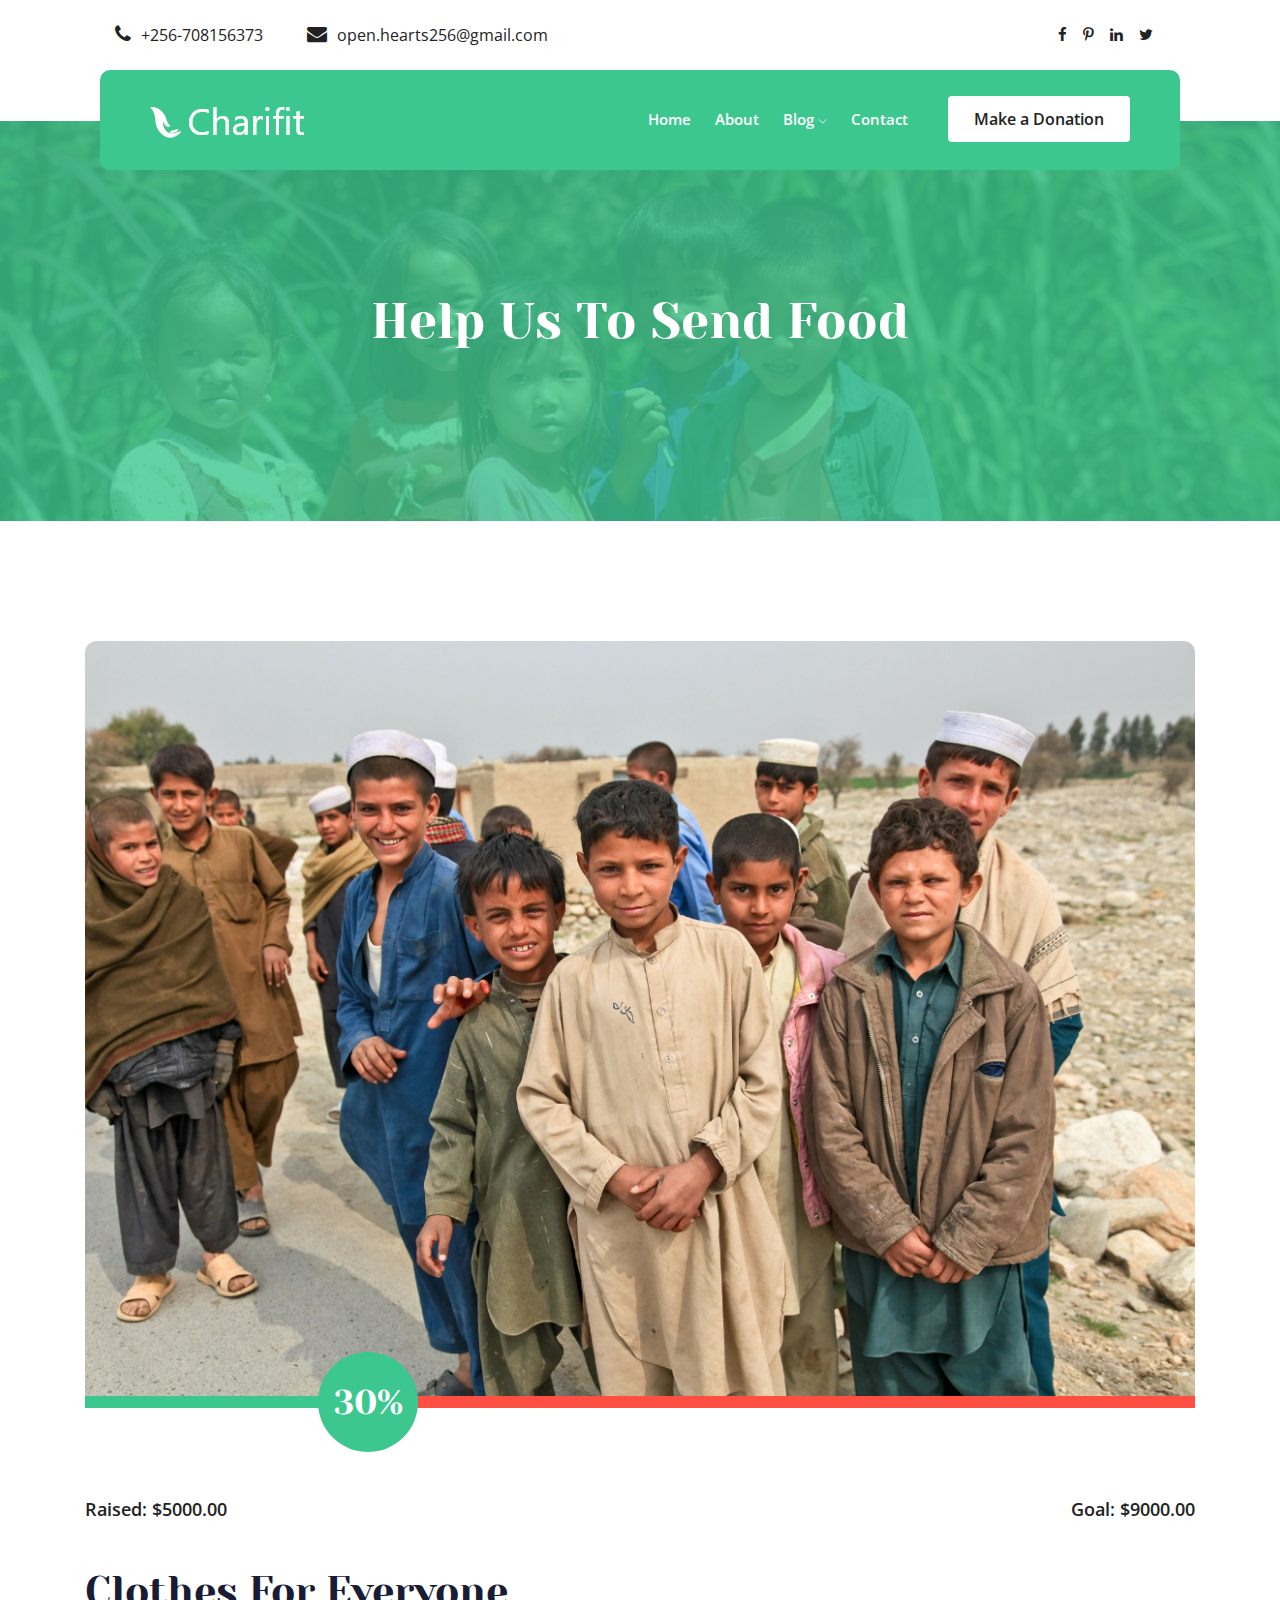
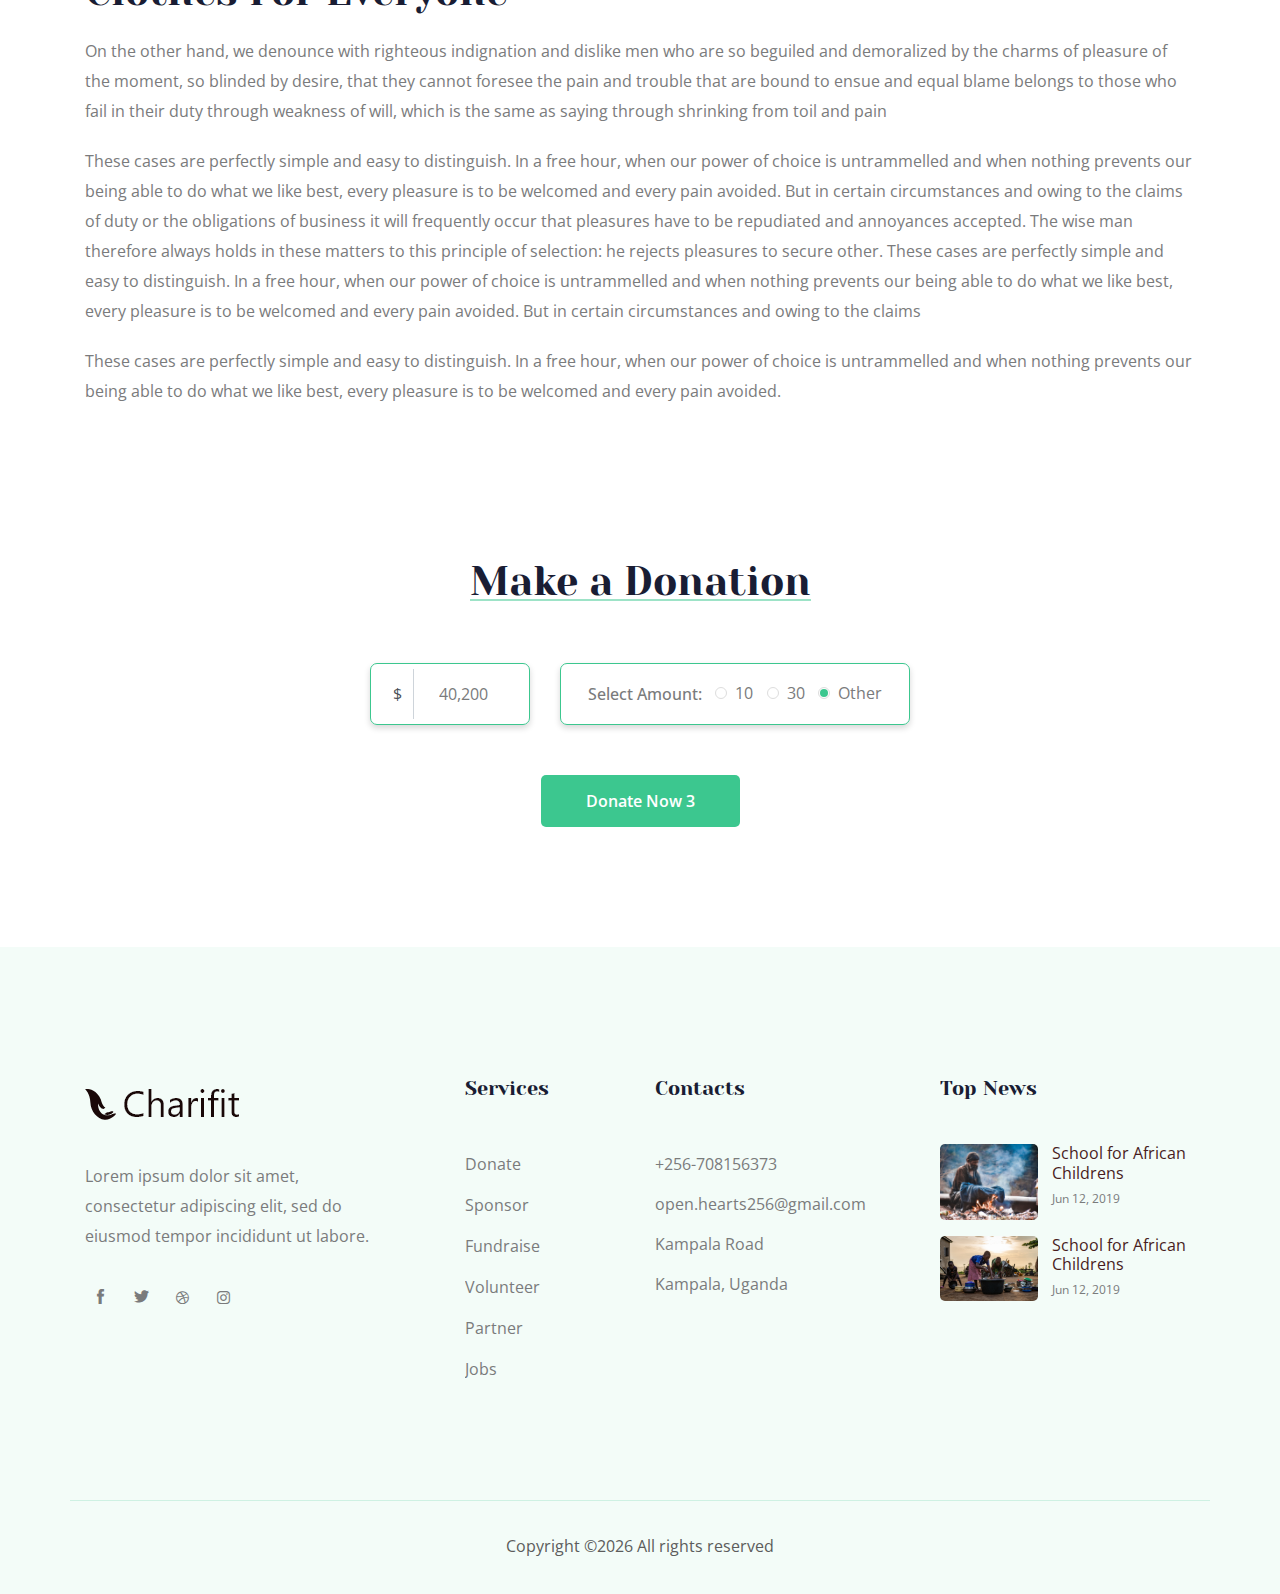
<file: cause_details.html>
<!doctype html>
<html class="no-js" lang="zxx">

<head>
    <meta charset="utf-8">
    <meta http-equiv="x-ua-compatible" content="ie=edge">
    <title>OpenHearts</title>
    <meta name="description" content="">
    <meta name="viewport" content="width=device-width, initial-scale=1">

    <!-- <link rel="manifest" href="site.webmanifest"> -->
    <link rel="shortcut icon" type="image/x-icon" href="img/favicon.png">
    <!-- Place favicon.ico in the root directory -->

    <!-- CSS here -->
    <link rel="stylesheet" href="css/bootstrap.min.css">
    <link rel="stylesheet" href="css/owl.carousel.min.css">
    <link rel="stylesheet" href="css/magnific-popup.css">
    <link rel="stylesheet" href="css/font-awesome.min.css">
    <link rel="stylesheet" href="css/themify-icons.css">
    <link rel="stylesheet" href="css/nice-select.css">
    <link rel="stylesheet" href="css/flaticon.css">
    <link rel="stylesheet" href="css/gijgo.css">
    <link rel="stylesheet" href="css/animate.css">
    <link rel="stylesheet" href="css/slicknav.css">
    <link rel="stylesheet" href="css/style.css">
    <!-- <link rel="stylesheet" href="css/responsive.css"> -->
</head>

<body>
    <!--[if lte IE 9]>
            <p class="browserupgrade">You are using an <strong>outdated</strong> browser. Please <a href="https://browsehappy.com/">upgrade your browser</a> to improve your experience and security.</p>
        <![endif]-->


    <!-- header-start -->
    <header>
        <div class="header-area ">
            <div class="header-top_area">
                <div class="container-fluid">
                    <div class="row">
                        <div class="col-xl-6 col-md-12 col-lg-8">
                            <div class="short_contact_list">
                                <ul>
                                    <li><a href="#"> <i class="fa fa-phone"></i>+256-708156373</a></li>
                                    <li><a href="#"> <i class="fa fa-envelope"></i>open.hearts256@gmail.com</a></li>
                                </ul>
                            </div>
                        </div>
                        <div class="col-xl-6 col-md-6 col-lg-4">
                            <div class="social_media_links d-none d-lg-block">
                                <a href="#">
                                    <i class="fa fa-facebook"></i>
                                </a>
                                <a href="#">
                                    <i class="fa fa-pinterest-p"></i>
                                </a>
                                <a href="#">
                                    <i class="fa fa-linkedin"></i>
                                </a>
                                <a href="#">
                                    <i class="fa fa-twitter"></i>
                                </a>
                            </div>
                        </div>
                    </div>
                </div>
            </div>
            <div id="sticky-header" class="main-header-area">
                <div class="container-fluid">
                    <div class="row align-items-center">
                        <div class="col-xl-3 col-lg-3">
                            <div class="logo">
                                <a href="index.html">
                                    <img src="img/logo.png" alt="" />
                                </a>
                            </div>
                        </div>
                        <div class="col-xl-9 col-lg-9">
                            <div class="main-menu">
                                <nav>
                                    <ul id="navigation">
                                        <li><a href="index.html">home</a></li>
                                        <li><a href="about.html">About</a></li>
                                        <li><a href="#">blog <i class="ti-angle-down"></i></a>
                                            <ul class="submenu">
                                                <li><a href="blog.html">blog</a></li>
                                                <li><a href="single-blog.html">single-blog</a></li>
                                            </ul>
                                        </li>
                                        <!-- <li><a href="#">pages <i class="ti-angle-down"></i></a>
                                            <ul class="submenu">
                                                <li><a href="elements.html">elements</a></li>
                                                <li><a href="Causes.html">Cause</a></li>
                                            </ul>
                                        </li> -->
                                        <li><a href="contact.html">Contact</a></li>
                                    </ul>
                                </nav>
                                <div class="Appointment">
                                    <div class="book_btn d-none d-lg-block">
                                        <a data-scroll-nav='1' href="#">Make a Donation</a>
                                    </div>
                                </div>
                            </div>
                        </div>
                        <div class="col-12">
                            <div class="mobile_menu d-block d-lg-none"></div>
                        </div>
                    </div>
                </div>
            </div>
        </div>
    </header>
    <!-- header-end -->

    <!-- bradcam_area_start  -->
    <div class="bradcam_area breadcam_bg overlay d-flex align-items-center justify-content-center">
        <div class="container">
            <div class="row">
                <div class="col-xl-12">
                    <div class="bradcam_text text-center">
                        <h3>Help us to Send Food</h3>
                    </div>
                </div>
            </div>
        </div>
    </div>
    <!-- bradcam_area_end  -->

    <!-- popular_causes_area_start  -->
    <div class="popular_causes_area pt-120 cause_details ">
        <div class="container">
            <div class="row">
                <div class="col-lg-12 col-md-12">
                    <div class="single_cause">
                        <div class="thumb">
                            <img src="img/causes/large_img.png" alt="" />
                        </div>
                        <div class="causes_content">
                            <div class="custom_progress_bar">
                                <div class="progress">
                                    <div class="progress-bar" role="progressbar" style="width: 30%;" aria-valuenow="30" aria-valuemin="0" aria-valuemax="100">
                                        <span class="progres_count">
                                            30%
                                        </span>
                                    </div>
                                  </div>
                            </div>
                            <div class="balance d-flex justify-content-between align-items-center">
                                <span>Raised: $5000.00 </span>
                                <span>Goal: $9000.00 </span>
                            </div>
                            <h4>Clothes For Everyone</h4>
                            <p>On the other hand, we denounce with righteous indignation and dislike men who are so beguiled and demoralized by the charms of pleasure of the moment, so blinded by desire, that they cannot foresee the pain and trouble that are bound to ensue and equal blame belongs to those who fail in their duty through weakness of will, which is the same as saying through shrinking from toil and pain</p>
                            <p>These cases are perfectly simple and easy to distinguish. In a free hour, when our power of choice is untrammelled and when nothing prevents our being able to do what we like best, every pleasure is to be welcomed and every pain avoided. But in certain circumstances and owing to the claims of duty or the obligations of business it will frequently occur that pleasures have to be repudiated and annoyances accepted. The wise man therefore always holds in these matters to this principle of selection: he rejects pleasures to secure other. These cases are perfectly simple and easy to distinguish. In a free hour, when our power of choice is untrammelled and when nothing prevents our being able to do what we like best, every pleasure is to be welcomed and every pain avoided. But in certain circumstances and owing to the claims </p>
                            <p>These cases are perfectly simple and easy to distinguish. In a free hour, when our power of choice is untrammelled and when nothing prevents our being able to do what we like best, every pleasure is to be welcomed and every pain avoided.</p>
                            
                        </div>
                    </div>
                </div>
            </div>
        </div>
    </div>
    <!-- popular_causes_area_end  -->


    <div class="make_donation_area section_padding">
        <div class="container">
            <div class="row justify-content-center">
                <div class="col-lg-6">
                    <div class="section_title text-center mb-55">
                        <h3><span>Make a Donation</span></h3>
                    </div>
                </div>
            </div>
            <div class="row justify-content-center">
                <div class="col-lg-6">
                    <form action="#" class="donation_form">
                        <div class="row align-items-center">
                            <div class="col-md-4">
                                <div class="single_amount">
                                    <div class="input_field">
                                        <div class="input-group">
                                            <div class="input-group-prepend">
                                              <span class="input-group-text" id="basic-addon1">$</span>
                                            </div>
                                            <input type="text" class="form-control" placeholder="40,200" aria-label="Username" aria-describedby="basic-addon1">
                                          </div>
                                    </div>
                                </div>
                            </div>
                            <div class="col-md-8">
                                <div class="single_amount">
                                   <div class="fixed_donat d-flex align-items-center justify-content-between">
                                       <div class="select_prise">
                                           <h4>Select Amount:</h4>
                                       </div>
                                        <div class="single_doonate"> 
                                            <input type="radio" id="blns_1" name="radio-group" checked>
                                            <label for="blns_1">10</label>
                                        </div>
                                        <div class="single_doonate"> 
                                            <input type="radio" id="blns_2" name="radio-group" checked>
                                            <label for="blns_2">30</label>
                                        </div>
                                        <div class="single_doonate"> 
                                            <input type="radio" id="Other" name="radio-group" checked>
                                            <label for="Other">Other</label>
                                        </div>
                                   </div>
                                </div>
                            </div>
                        </div>
                    </form>
                </div>
            </div>
            <div class="row">
                <div class="col-12">
                    <div class="donate_now_btn text-center">
                        <a href="#" class="boxed-btn4">Donate Now 3</a>
                    </div>
                </div>

            </div>
        </div>
    </div>

    <!-- footer_start  -->
    <footer class="footer">
        <div class="footer_top">
            <div class="container">
                <div class="row">
                    <div class="col-xl-4 col-md-6 col-lg-4 ">
                        <div class="footer_widget">
                            <div class="footer_logo">
                                <a href="#">
                                    <img src="img/footer_logo.png" alt="" />
                                </a>
                            </div>
                            <p class="address_text">Lorem ipsum dolor sit amet, <br> consectetur adipiscing elit, sed do <br> eiusmod tempor incididunt ut labore.
                            </p>
                            <div class="socail_links">
                                <ul>
                                    <li>
                                        <a href="#">
                                            <i class="ti-facebook"></i>
                                        </a>
                                    </li>
                                    <li>
                                        <a href="#">
                                            <i class="ti-twitter-alt"></i>
                                        </a>
                                    </li>
                                    <li>
                                        <a href="#">
                                            <i class="fa fa-dribbble"></i>
                                        </a>
                                    </li>
                                    <li>
                                        <a href="#">
                                            <i class="fa fa-instagram"></i>
                                        </a>
                                    </li>
                                </ul>
                            </div>

                        </div>
                    </div>
                    <div class="col-xl-2 col-md-6 col-lg-2">
                        <div class="footer_widget">
                            <h3 class="footer_title">
                                Services
                            </h3>
                            <ul class="links">
                                <li><a href="#">Donate</a></li>
                                <li><a href="#">Sponsor</a></li>
                                <li><a href="#">Fundraise</a></li>
                                <li><a href="#">Volunteer</a></li>
                                <li><a href="#">Partner</a></li>
                                <li><a href="#">Jobs</a></li>
                            </ul>
                        </div>
                    </div>
                    <div class="col-xl-3 col-md-6 col-lg-3">
                        <div class="footer_widget">
                            <h3 class="footer_title">
                                Contacts
                            </h3>
                            <div class="contacts">
                                <p>
                                    +256-708156373 <br>
                                    open.hearts256@gmail.com <br>
                                    Kampala Road <br>
                                    Kampala, Uganda <br>
                                </p>
                            </div>
                        </div>
                    </div>
                    <div class="col-xl-3 col-md-6 col-lg-3">
                        <div class="footer_widget">
                            <h3 class="footer_title">
                                Top News
                            </h3>
                            <ul class="news_links">
                                <li>
                                    <div class="thumb">
                                        <a href="#">
                                            <img src="img/news/news_1.png" alt="" />
                                        </a>
                                    </div>
                                    <div class="info">
                                        <a href="#">
                                            <h4>School for African Childrens</h4>
                                        </a>
                                        <span>Jun 12, 2019</span>
                                    </div>
                                </li>
                                <li>
                                    <div class="thumb">
                                        <a href="#">
                                            <img src="img/news/news_2.png" alt="" />
                                        </a>
                                    </div>
                                    <div class="info">
                                        <a href="#">
                                            <h4>School for African Childrens</h4>
                                        </a>
                                        <span>Jun 12, 2019</span>
                                    </div>
                                </li>
                            </ul>
                        </div>
                    </div>
                </div>
            </div>
        </div>
        <div class="copy-right_text">
            <div class="container">
                <div class="row">
                    <div class="bordered_1px "></div>
                    <div class="col-xl-12">
                        <p class="copy_right text-center">
                            <p class="text-center">
                                <!-- Link back to Colorlib can't be removed. Template is licensed under CC BY 3.0. -->
                                Copyright &copy;<script>document.write(new Date().getFullYear());</script> All rights reserved
                                <!-- This template is made with <i class="ti-heart" aria-hidden="true"></i> by <a href="https://colorlib.com" target="_blank">Colorlib</a> -->
                                <!-- Link back to Colorlib can't be removed. Template is licensed under CC BY 3.0. -->
                            </p>
                        </p>
                    </div>
                </div>
            </div>
        </div>
    </footer>
    <!-- footer_end  -->

    <!-- link that opens popup -->

    <!-- JS here -->
    <script src="js/vendor/modernizr-3.5.0.min.js"></script>
    <script src="js/vendor/jquery-1.12.4.min.js"></script>
    <script src="js/popper.min.js"></script>
    <script src="js/bootstrap.min.js"></script>
    <script src="js/owl.carousel.min.js"></script>
    <script src="js/isotope.pkgd.min.js"></script>
    <script src="js/ajax-form.js"></script>
    <script src="js/waypoints.min.js"></script>
    <script src="js/jquery.counterup.min.js"></script>
    <script src="js/imagesloaded.pkgd.min.js"></script>
    <script src="js/scrollIt.js"></script>
    <script src="js/jquery.scrollUp.min.js"></script>
    <script src="js/wow.min.js"></script>
    <script src="js/nice-select.min.js"></script>
    <script src="js/jquery.slicknav.min.js"></script>
    <script src="js/jquery.magnific-popup.min.js"></script>
    <script src="js/plugins.js"></script>
    <script src="js/gijgo.min.js"></script>
    <!--contact js-->
    <script src="js/contact.js"></script>
    <script src="js/jquery.ajaxchimp.min.js"></script>
    <script src="js/jquery.form.js"></script>
    <script src="js/jquery.validate.min.js"></script>
    <script src="js/mail-script.js"></script>

    <script src="js/main.js"></script>
</body>

</html>
</file>
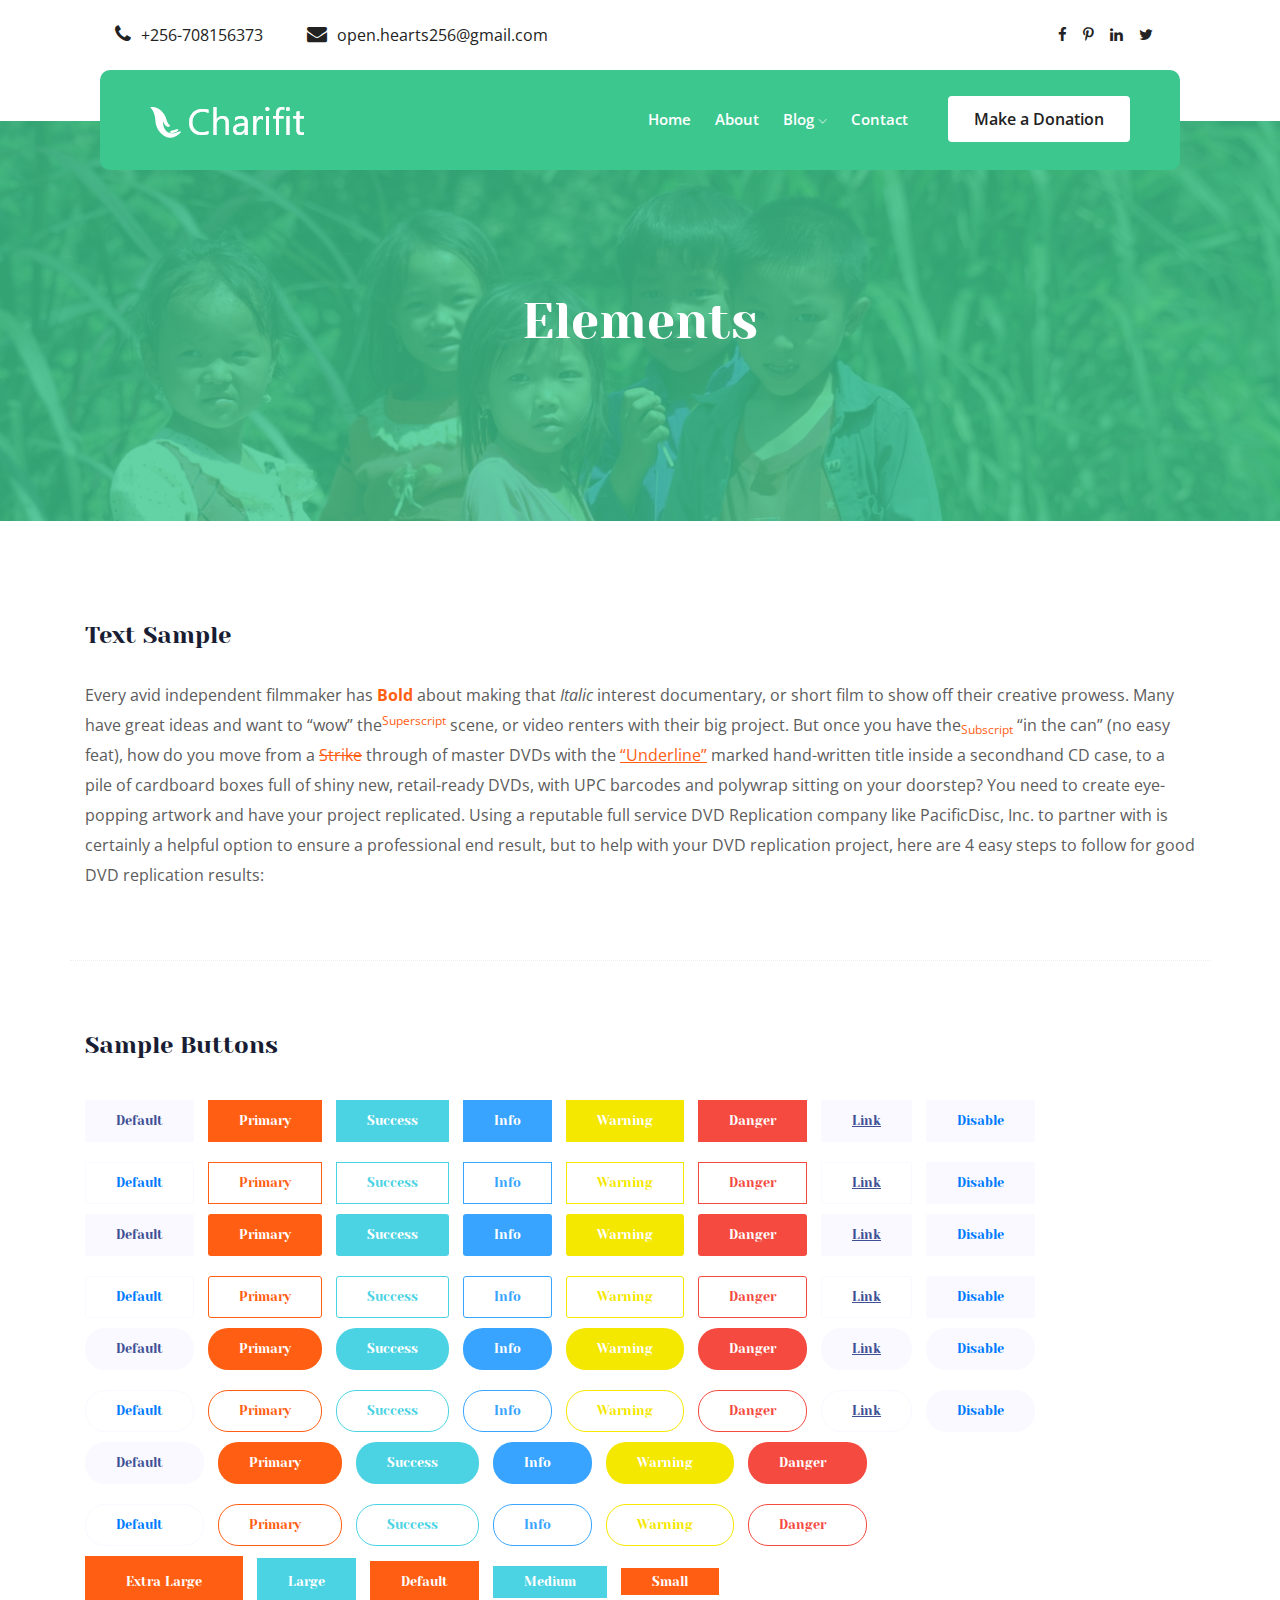
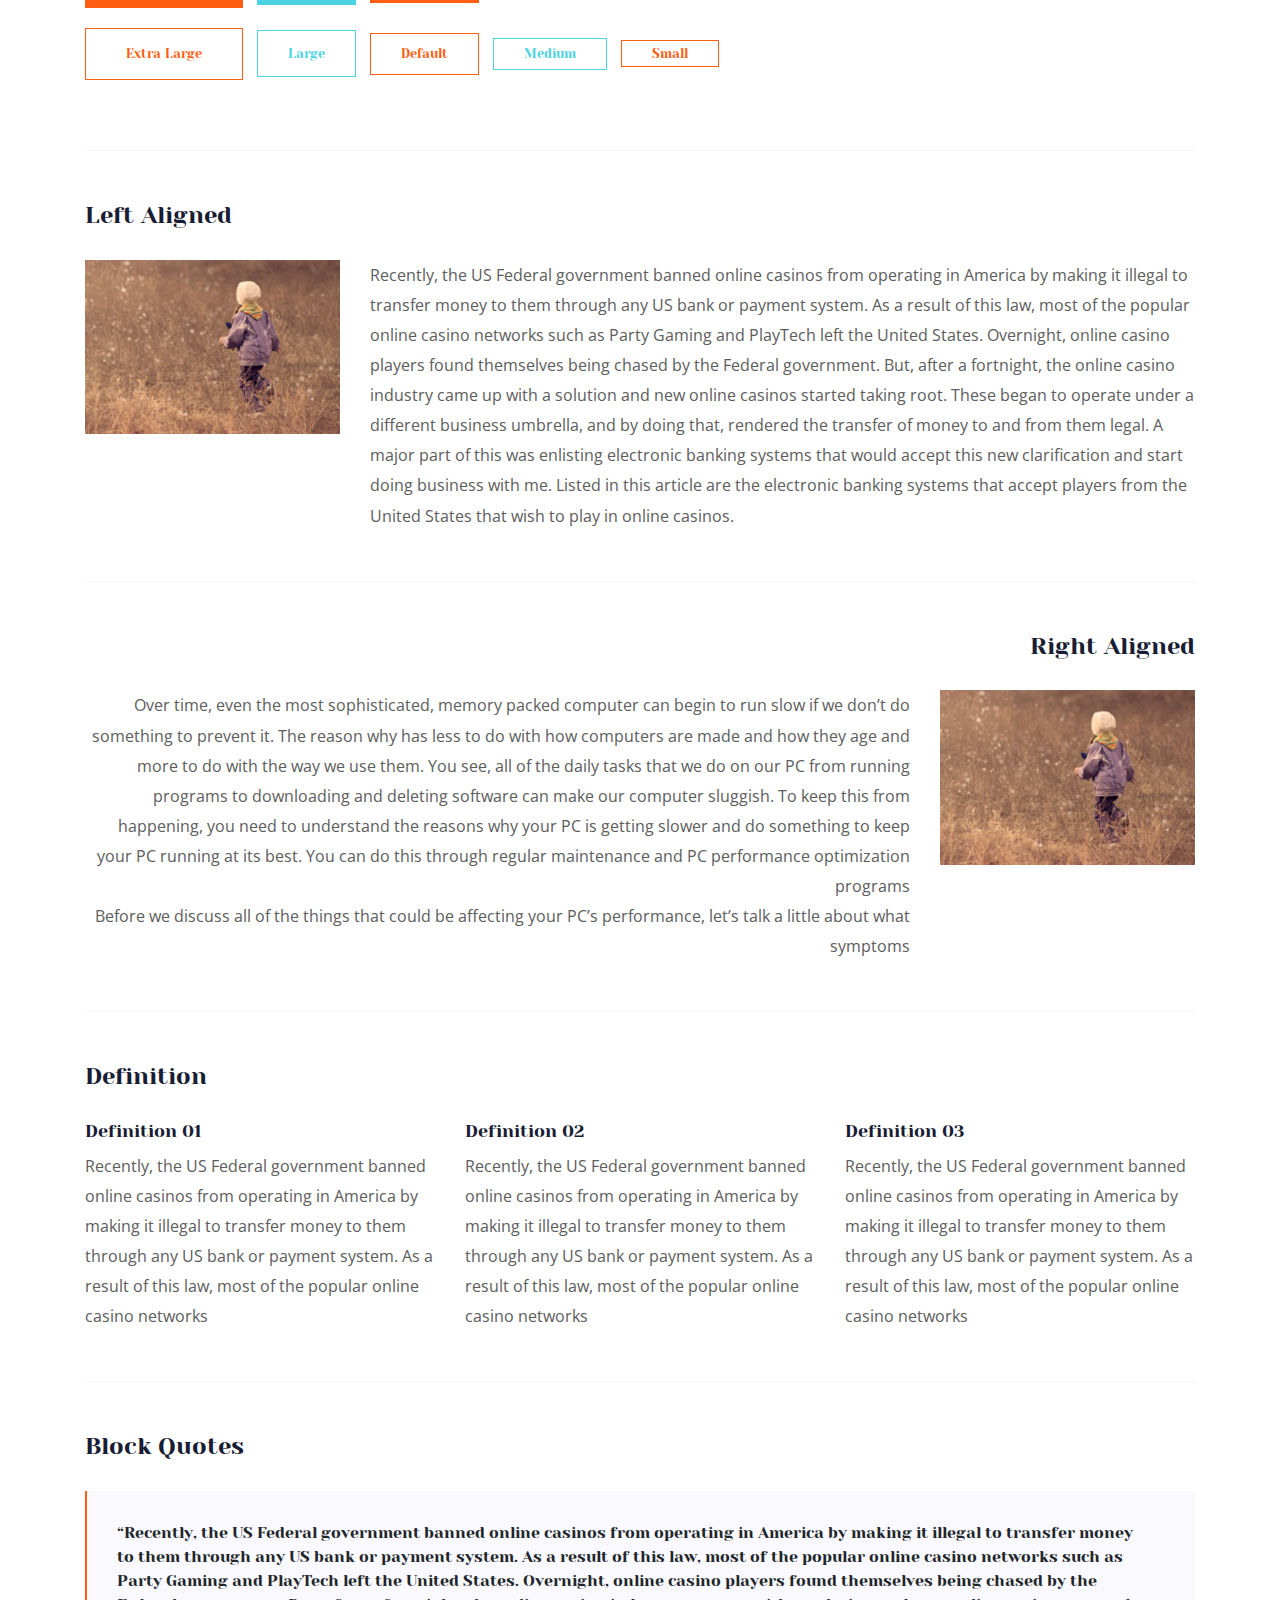
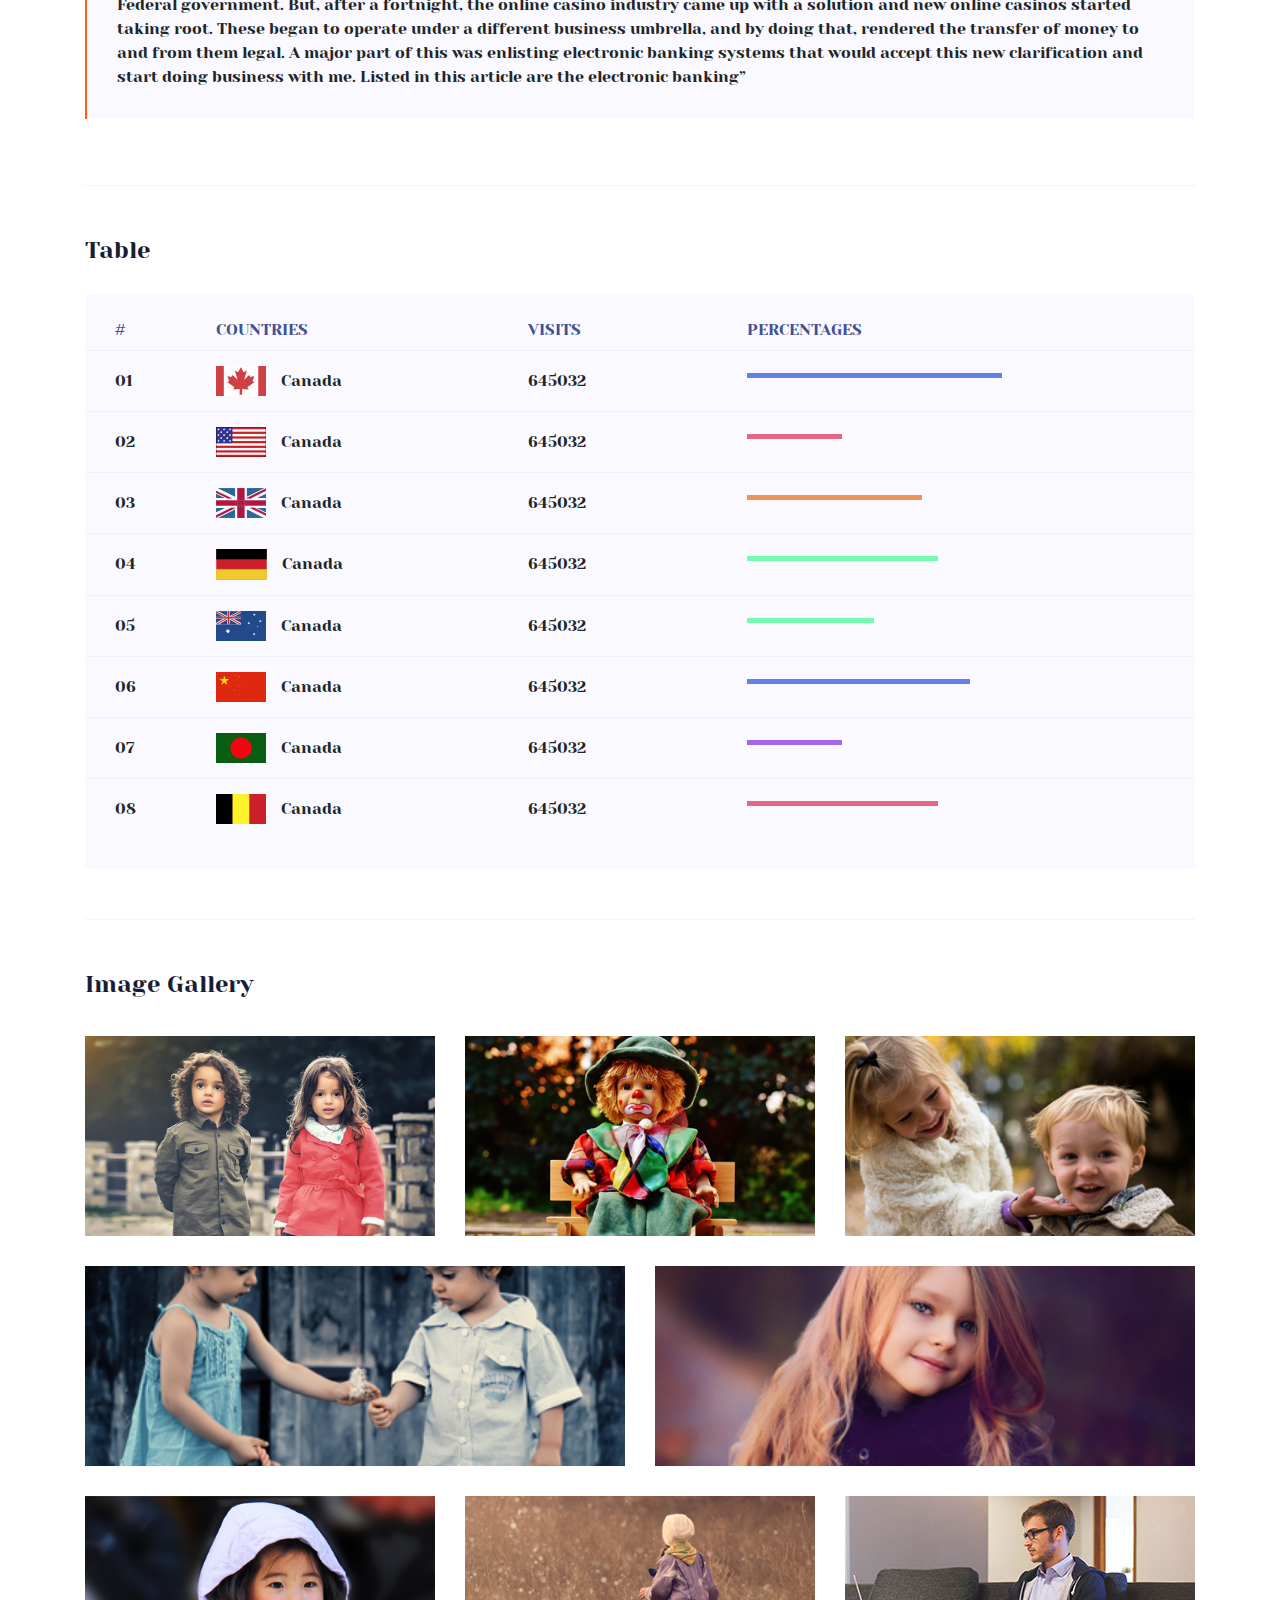
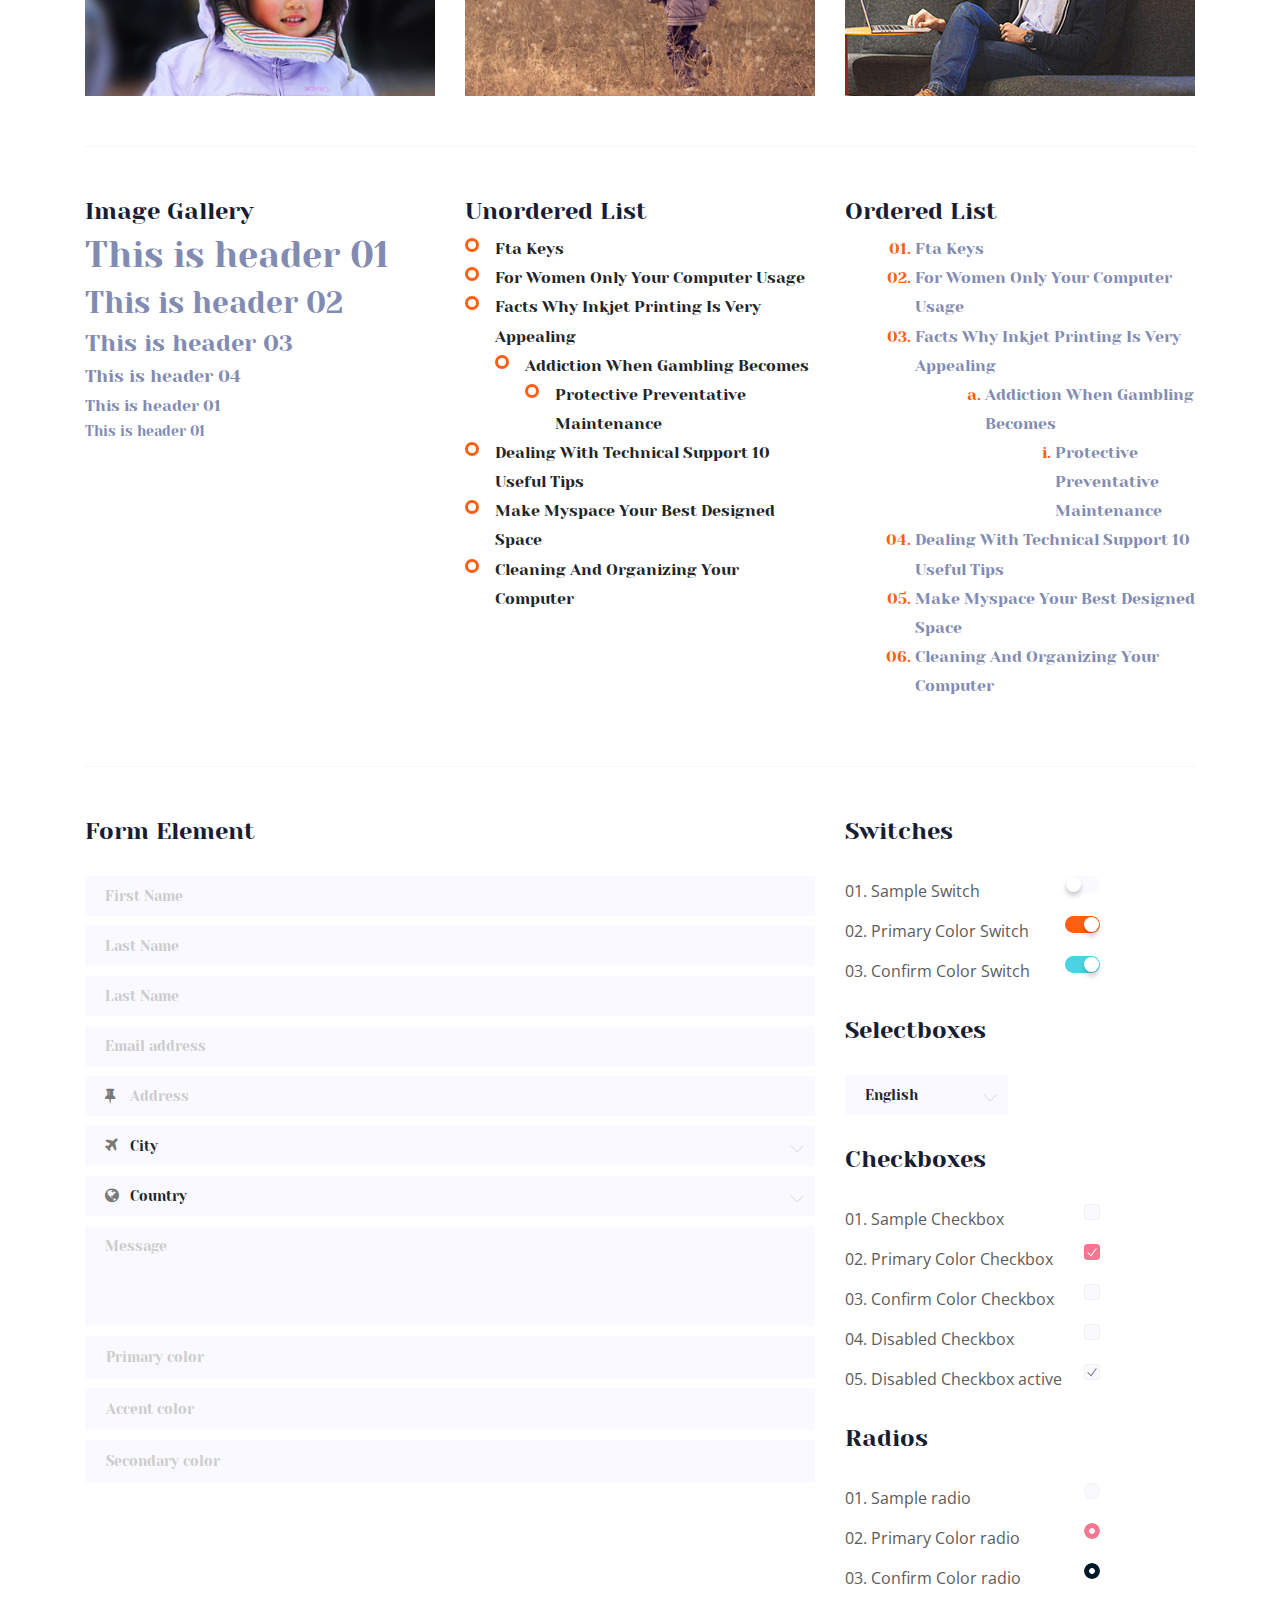
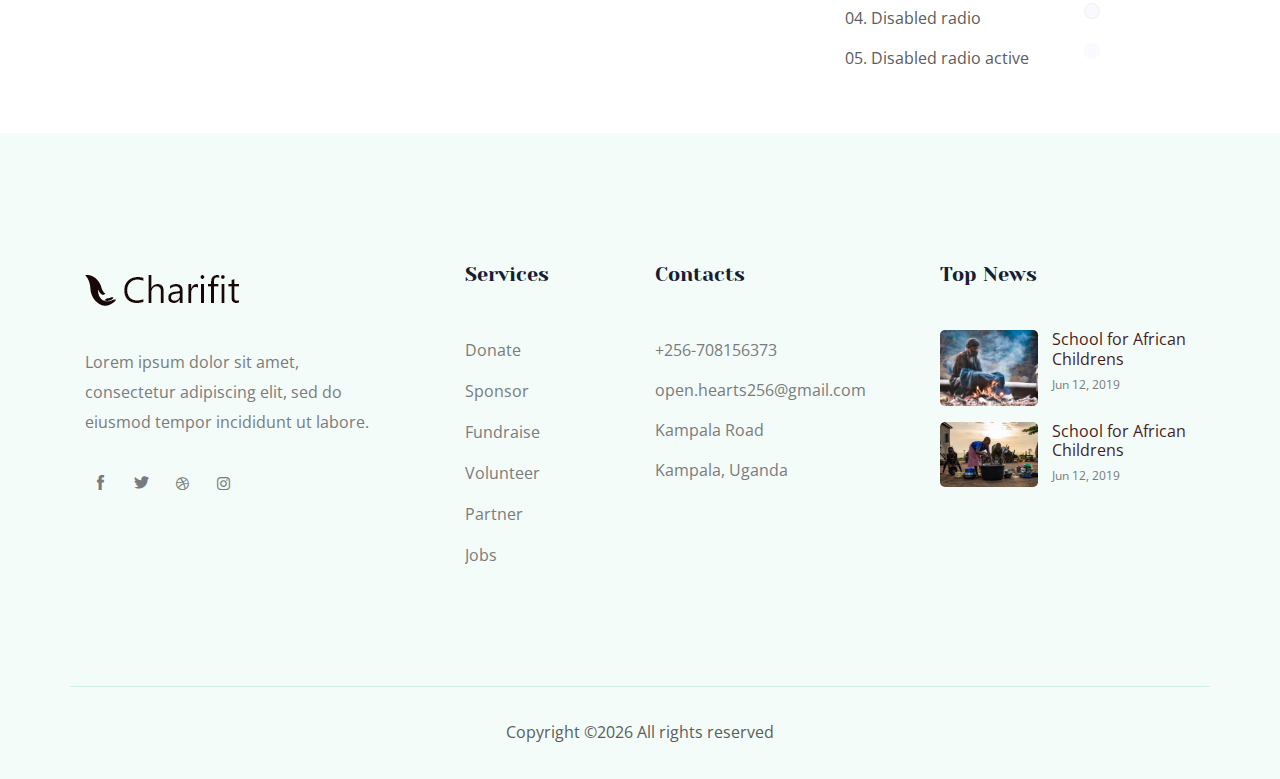
<file: elements.html>
<!doctype html>
<html class="no-js" lang="zxx">

<head>
	<meta charset="utf-8">
	<meta http-equiv="x-ua-compatible" content="ie=edge">
	<title>OpenHearts</title>
	<meta name="description" content="">
	<meta name="viewport" content="width=device-width, initial-scale=1">

	<!-- <link rel="manifest" href="site.webmanifest"> -->
	<link rel="shortcut icon" type="image/x-icon" href="img/favicon.png">
	<!-- Place favicon.ico in the root directory -->

	<!-- CSS here -->
	<link rel="stylesheet" href="css/bootstrap.min.css">
	<link rel="stylesheet" href="css/owl.carousel.min.css">
	<link rel="stylesheet" href="css/magnific-popup.css">
	<link rel="stylesheet" href="css/font-awesome.min.css">
	<link rel="stylesheet" href="css/themify-icons.css">
	<link rel="stylesheet" href="css/nice-select.css">
	<link rel="stylesheet" href="css/flaticon.css">
	<link rel="stylesheet" href="css/gijgo.css">
	<link rel="stylesheet" href="css/animate.css">
	<link rel="stylesheet" href="css/slicknav.css">
	<link rel="stylesheet" href="css/style.css">
	<!-- <link rel="stylesheet" href="css/responsive.css"> -->
</head>

<body>
	<!--[if lte IE 9]>
            <p class="browserupgrade">You are using an <strong>outdated</strong> browser. Please <a href="https://browsehappy.com/">upgrade your browser</a> to improve your experience and security.</p>
        <![endif]-->

    <!-- header-start -->
    <header>
        <div class="header-area ">
            <div class="header-top_area">
                <div class="container-fluid">
                    <div class="row">
                        <div class="col-xl-6 col-md-12 col-lg-8">
                            <div class="short_contact_list">
                                <ul>
                                    <li><a href="#"> <i class="fa fa-phone"></i>+256-708156373</a></li>
                                    <li><a href="#"> <i class="fa fa-envelope"></i>open.hearts256@gmail.com</a></li>
                                </ul>
                            </div>
                        </div>
                        <div class="col-xl-6 col-md-6 col-lg-4">
                            <div class="social_media_links d-none d-lg-block">
                                <a href="#">
                                    <i class="fa fa-facebook"></i>
                                </a>
                                <a href="#">
                                    <i class="fa fa-pinterest-p"></i>
                                </a>
                                <a href="#">
                                    <i class="fa fa-linkedin"></i>
                                </a>
                                <a href="#">
                                    <i class="fa fa-twitter"></i>
                                </a>
                            </div>
                        </div>
                    </div>
                </div>
            </div>
            <div id="sticky-header" class="main-header-area">
                <div class="container-fluid">
                    <div class="row align-items-center">
                        <div class="col-xl-3 col-lg-3">
                            <div class="logo">
                                <a href="index.html">
                                    <img src="img/logo.png" alt="" />
                                </a>
                            </div>
                        </div>
                        <div class="col-xl-9 col-lg-9">
                            <div class="main-menu">
                                <nav>
                                    <ul id="navigation">
                                        <li><a href="index.html">home</a></li>
                                        <li><a href="about.html">About</a></li>
                                        <li><a href="#">blog <i class="ti-angle-down"></i></a>
                                            <ul class="submenu">
                                                <li><a href="blog.html">blog</a></li>
                                                <li><a href="single-blog.html">single-blog</a></li>
                                            </ul>
                                        </li>
                                        <!-- <li><a href="#">pages <i class="ti-angle-down"></i></a>
                                            <ul class="submenu">
                                                <li><a href="elements.html">elements</a></li>
                                                <li><a href="Causes.html">Cause</a></li>
                                            </ul>
                                        </li> -->
                                        <li><a href="contact.html">Contact</a></li>
                                    </ul>
                                </nav>
                                <div class="Appointment">
                                    <div class="book_btn d-none d-lg-block">
                                        <a data-scroll-nav='1' href="#">Make a Donation</a>
                                    </div>
                                </div>
                            </div>
                        </div>
                        <div class="col-12">
                            <div class="mobile_menu d-block d-lg-none"></div>
                        </div>
                    </div>
                </div>
            </div>
        </div>
    </header>
    <!-- header-end -->

    <!-- bradcam_area_start  -->
    <div class="bradcam_area breadcam_bg overlay d-flex align-items-center justify-content-center">
        <div class="container">
            <div class="row">
                <div class="col-xl-12">
                    <div class="bradcam_text text-center">
                        <h3>elements</h3>
                    </div>
                </div>
            </div>
        </div>
    </div>
    <!-- bradcam_area_end  -->

	<!-- Start Sample Area -->
	<section class="sample-text-area">
		<div class="container box_1170">
			<h3 class="text-heading">Text Sample</h3>
			<p class="sample-text">
				Every avid independent filmmaker has <b>Bold</b> about making that <i>Italic</i> interest documentary,
				or short
				film to show off their creative prowess. Many have great ideas and want to “wow”
				the<sup>Superscript</sup> scene,
				or video renters with their big project. But once you have the<sub>Subscript</sub> “in the can” (no easy
				feat), how
				do you move from a <del>Strike</del> through of master DVDs with the <u>“Underline”</u> marked
				hand-written title
				inside a secondhand CD case, to a pile of cardboard boxes full of shiny new, retail-ready DVDs, with UPC
				barcodes
				and polywrap sitting on your doorstep? You need to create eye-popping artwork and have your project
				replicated.
				Using a reputable full service DVD Replication company like PacificDisc, Inc. to partner with is
				certainly a
				helpful option to ensure a professional end result, but to help with your DVD replication project, here
				are 4 easy
				steps to follow for good DVD replication results:

			</p>
		</div>
	</section>
	<!-- End Sample Area -->

	<!-- Start Button -->
	<section class="button-area">
		<div class="container box_1170 border-top-generic">
			<h3 class="text-heading">Sample Buttons</h3>
			<div class="button-group-area">
				<a href="#" class="genric-btn default">Default</a>
				<a href="#" class="genric-btn primary">Primary</a>
				<a href="#" class="genric-btn success">Success</a>
				<a href="#" class="genric-btn info">Info</a>
				<a href="#" class="genric-btn warning">Warning</a>
				<a href="#" class="genric-btn danger">Danger</a>
				<a href="#" class="genric-btn link">Link</a>
				<a href="#" class="genric-btn disable">Disable</a>
			</div>
			<div class="button-group-area mt-10">
				<a href="#" class="genric-btn default-border">Default</a>
				<a href="#" class="genric-btn primary-border">Primary</a>
				<a href="#" class="genric-btn success-border">Success</a>
				<a href="#" class="genric-btn info-border">Info</a>
				<a href="#" class="genric-btn warning-border">Warning</a>
				<a href="#" class="genric-btn danger-border">Danger</a>
				<a href="#" class="genric-btn link-border">Link</a>
				<a href="#" class="genric-btn disable">Disable</a>
			</div>
			<div class="button-group-area mt-40">
				<a href="#" class="genric-btn default radius">Default</a>
				<a href="#" class="genric-btn primary radius">Primary</a>
				<a href="#" class="genric-btn success radius">Success</a>
				<a href="#" class="genric-btn info radius">Info</a>
				<a href="#" class="genric-btn warning radius">Warning</a>
				<a href="#" class="genric-btn danger radius">Danger</a>
				<a href="#" class="genric-btn link radius">Link</a>
				<a href="#" class="genric-btn disable radius">Disable</a>
			</div>
			<div class="button-group-area mt-10">
				<a href="#" class="genric-btn default-border radius">Default</a>
				<a href="#" class="genric-btn primary-border radius">Primary</a>
				<a href="#" class="genric-btn success-border radius">Success</a>
				<a href="#" class="genric-btn info-border radius">Info</a>
				<a href="#" class="genric-btn warning-border radius">Warning</a>
				<a href="#" class="genric-btn danger-border radius">Danger</a>
				<a href="#" class="genric-btn link-border radius">Link</a>
				<a href="#" class="genric-btn disable radius">Disable</a>
			</div>
			<div class="button-group-area mt-40">
				<a href="#" class="genric-btn default circle">Default</a>
				<a href="#" class="genric-btn primary circle">Primary</a>
				<a href="#" class="genric-btn success circle">Success</a>
				<a href="#" class="genric-btn info circle">Info</a>
				<a href="#" class="genric-btn warning circle">Warning</a>
				<a href="#" class="genric-btn danger circle">Danger</a>
				<a href="#" class="genric-btn link circle">Link</a>
				<a href="#" class="genric-btn disable circle">Disable</a>
			</div>
			<div class="button-group-area mt-10">
				<a href="#" class="genric-btn default-border circle">Default</a>
				<a href="#" class="genric-btn primary-border circle">Primary</a>
				<a href="#" class="genric-btn success-border circle">Success</a>
				<a href="#" class="genric-btn info-border circle">Info</a>
				<a href="#" class="genric-btn warning-border circle">Warning</a>
				<a href="#" class="genric-btn danger-border circle">Danger</a>
				<a href="#" class="genric-btn link-border circle">Link</a>
				<a href="#" class="genric-btn disable circle">Disable</a>
			</div>
			<div class="button-group-area mt-40">
				<a href="#" class="genric-btn default circle arrow">Default<span class="lnr lnr-arrow-right"></span></a>
				<a href="#" class="genric-btn primary circle arrow">Primary<span class="lnr lnr-arrow-right"></span></a>
				<a href="#" class="genric-btn success circle arrow">Success<span class="lnr lnr-arrow-right"></span></a>
				<a href="#" class="genric-btn info circle arrow">Info<span class="lnr lnr-arrow-right"></span></a>
				<a href="#" class="genric-btn warning circle arrow">Warning<span class="lnr lnr-arrow-right"></span></a>
				<a href="#" class="genric-btn danger circle arrow">Danger<span class="lnr lnr-arrow-right"></span></a>
			</div>
			<div class="button-group-area mt-10">
				<a href="#" class="genric-btn default-border circle arrow">Default<span
						class="lnr lnr-arrow-right"></span></a>
				<a href="#" class="genric-btn primary-border circle arrow">Primary<span
						class="lnr lnr-arrow-right"></span></a>
				<a href="#" class="genric-btn success-border circle arrow">Success<span
						class="lnr lnr-arrow-right"></span></a>
				<a href="#" class="genric-btn info-border circle arrow">Info<span
						class="lnr lnr-arrow-right"></span></a>
				<a href="#" class="genric-btn warning-border circle arrow">Warning<span
						class="lnr lnr-arrow-right"></span></a>
				<a href="#" class="genric-btn danger-border circle arrow">Danger<span
						class="lnr lnr-arrow-right"></span></a>
			</div>
			<div class="button-group-area mt-40">
				<a href="#" class="genric-btn primary e-large">Extra Large</a>
				<a href="#" class="genric-btn success large">Large</a>
				<a href="#" class="genric-btn primary">Default</a>
				<a href="#" class="genric-btn success medium">Medium</a>
				<a href="#" class="genric-btn primary small">Small</a>
			</div>
			<div class="button-group-area mt-10">
				<a href="#" class="genric-btn primary-border e-large">Extra Large</a>
				<a href="#" class="genric-btn success-border large">Large</a>
				<a href="#" class="genric-btn primary-border">Default</a>
				<a href="#" class="genric-btn success-border medium">Medium</a>
				<a href="#" class="genric-btn primary-border small">Small</a>
			</div>
		</div>
	</section>
	<!-- End Button -->

	<!-- Start Align Area -->
	<div class="whole-wrap">
		<div class="container box_1170">
			<div class="section-top-border">
				<h3 class="mb-30">Left Aligned</h3>
				<div class="row">
					<div class="col-md-3">
						<img src="img/elements/d.jpg" alt="" class="img-fluid" />
					</div>
					<div class="col-md-9 mt-sm-20">
						<p>Recently, the US Federal government banned online casinos from operating in America by making
							it illegal to
							transfer money to them through any US bank or payment system. As a result of this law, most
							of the popular
							online casino networks such as Party Gaming and PlayTech left the United States. Overnight,
							online casino
							players found themselves being chased by the Federal government. But, after a fortnight, the
							online casino
							industry came up with a solution and new online casinos started taking root. These began to
							operate under a
							different business umbrella, and by doing that, rendered the transfer of money to and from
							them legal. A major
							part of this was enlisting electronic banking systems that would accept this new
							clarification and start doing
							business with me. Listed in this article are the electronic banking systems that accept
							players from the United
							States that wish to play in online casinos.</p>
					</div>
				</div>
			</div>
			<div class="section-top-border text-right">
				<h3 class="mb-30">Right Aligned</h3>
				<div class="row">
					<div class="col-md-9">
						<p class="text-right">Over time, even the most sophisticated, memory packed computer can begin
							to run slow if we
							don’t do something to prevent it. The reason why has less to do with how computers are made
							and how they age and
							more to do with the way we use them. You see, all of the daily tasks that we do on our PC
							from running programs
							to downloading and deleting software can make our computer sluggish. To keep this from
							happening, you need to
							understand the reasons why your PC is getting slower and do something to keep your PC
							running at its best. You
							can do this through regular maintenance and PC performance optimization programs</p>
						<p class="text-right">Before we discuss all of the things that could be affecting your PC’s
							performance, let’s
							talk a little about what symptoms</p>
					</div>
					<div class="col-md-3">
						<img src="img/elements/d.jpg" alt="" class="img-fluid" />
					</div>
				</div>
			</div>
			<div class="section-top-border">
				<h3 class="mb-30">Definition</h3>
				<div class="row">
					<div class="col-md-4">
						<div class="single-defination">
							<h4 class="mb-20">Definition 01</h4>
							<p>Recently, the US Federal government banned online casinos from operating in America by
								making it illegal to
								transfer money to them through any US bank or payment system. As a result of this law,
								most of the popular
								online casino networks</p>
						</div>
					</div>
					<div class="col-md-4">
						<div class="single-defination">
							<h4 class="mb-20">Definition 02</h4>
							<p>Recently, the US Federal government banned online casinos from operating in America by
								making it illegal to
								transfer money to them through any US bank or payment system. As a result of this law,
								most of the popular
								online casino networks</p>
						</div>
					</div>
					<div class="col-md-4">
						<div class="single-defination">
							<h4 class="mb-20">Definition 03</h4>
							<p>Recently, the US Federal government banned online casinos from operating in America by
								making it illegal to
								transfer money to them through any US bank or payment system. As a result of this law,
								most of the popular
								online casino networks</p>
						</div>
					</div>
				</div>
			</div>
			<div class="section-top-border">
				<h3 class="mb-30">Block Quotes</h3>
				<div class="row">
					<div class="col-lg-12">
						<blockquote class="generic-blockquote">
							“Recently, the US Federal government banned online casinos from operating in America by
							making it illegal to
							transfer money to them through any US bank or payment system. As a result of this law, most
							of the popular
							online casino networks such as Party Gaming and PlayTech left the United States. Overnight,
							online casino
							players found themselves being chased by the Federal government. But, after a fortnight, the
							online casino
							industry came up with a solution and new online casinos started taking root. These began to
							operate under a
							different business umbrella, and by doing that, rendered the transfer of money to and from
							them legal. A major
							part of this was enlisting electronic banking systems that would accept this new
							clarification and start doing
							business with me. Listed in this article are the electronic banking”
						</blockquote>
					</div>
				</div>
			</div>
			<div class="section-top-border">
				<h3 class="mb-30">Table</h3>
				<div class="progress-table-wrap">
					<div class="progress-table">
						<div class="table-head">
							<div class="serial">#</div>
							<div class="country">Countries</div>
							<div class="visit">Visits</div>
							<div class="percentage">Percentages</div>
						</div>
						<div class="table-row">
							<div class="serial">01</div>
							<div class="country"> <img src="img/elements/f1.jpg" alt="flag" />Canada</div>
							<div class="visit">645032</div>
							<div class="percentage">
								<div class="progress">
									<div class="progress-bar color-1" role="progressbar" style="width: 80%"
										aria-valuenow="80" aria-valuemin="0" aria-valuemax="100"></div>
								</div>
							</div>
						</div>
						<div class="table-row">
							<div class="serial">02</div>
							<div class="country"> <img src="img/elements/f2.jpg" alt="flag" />Canada</div>
							<div class="visit">645032</div>
							<div class="percentage">
								<div class="progress">
									<div class="progress-bar color-2" role="progressbar" style="width: 30%"
										aria-valuenow="30" aria-valuemin="0" aria-valuemax="100"></div>
								</div>
							</div>
						</div>
						<div class="table-row">
							<div class="serial">03</div>
							<div class="country"> <img src="img/elements/f3.jpg" alt="flag" />Canada</div>
							<div class="visit">645032</div>
							<div class="percentage">
								<div class="progress">
									<div class="progress-bar color-3" role="progressbar" style="width: 55%"
										aria-valuenow="55" aria-valuemin="0" aria-valuemax="100"></div>
								</div>
							</div>
						</div>
						<div class="table-row">
							<div class="serial">04</div>
							<div class="country"> <img src="img/elements/f4.jpg" alt="flag" />Canada</div>
							<div class="visit">645032</div>
							<div class="percentage">
								<div class="progress">
									<div class="progress-bar color-4" role="progressbar" style="width: 60%"
										aria-valuenow="60" aria-valuemin="0" aria-valuemax="100"></div>
								</div>
							</div>
						</div>
						<div class="table-row">
							<div class="serial">05</div>
							<div class="country"> <img src="img/elements/f5.jpg" alt="flag" />Canada</div>
							<div class="visit">645032</div>
							<div class="percentage">
								<div class="progress">
									<div class="progress-bar color-5" role="progressbar" style="width: 40%"
										aria-valuenow="40" aria-valuemin="0" aria-valuemax="100"></div>
								</div>
							</div>
						</div>
						<div class="table-row">
							<div class="serial">06</div>
							<div class="country"> <img src="img/elements/f6.jpg" alt="flag" />Canada</div>
							<div class="visit">645032</div>
							<div class="percentage">
								<div class="progress">
									<div class="progress-bar color-6" role="progressbar" style="width: 70%"
										aria-valuenow="70" aria-valuemin="0" aria-valuemax="100"></div>
								</div>
							</div>
						</div>
						<div class="table-row">
							<div class="serial">07</div>
							<div class="country"> <img src="img/elements/f7.jpg" alt="flag" />Canada</div>
							<div class="visit">645032</div>
							<div class="percentage">
								<div class="progress">
									<div class="progress-bar color-7" role="progressbar" style="width: 30%"
										aria-valuenow="30" aria-valuemin="0" aria-valuemax="100"></div>
								</div>
							</div>
						</div>
						<div class="table-row">
							<div class="serial">08</div>
							<div class="country"> <img src="img/elements/f8.jpg" alt="flag" />Canada</div>
							<div class="visit">645032</div>
							<div class="percentage">
								<div class="progress">
									<div class="progress-bar color-8" role="progressbar" style="width: 60%"
										aria-valuenow="60" aria-valuemin="0" aria-valuemax="100"></div>
								</div>
							</div>
						</div>
					</div>
				</div>
			</div>
			<div class="section-top-border">
				<h3>Image Gallery</h3>
				<div class="row gallery-item">
					<div class="col-md-4">
						<a href="img/elements/g1.jpg" class="img-pop-up">
							<div class="single-gallery-image" style="background: url(img/elements/g1.jpg);"></div>
						</a>
					</div>
					<div class="col-md-4">
						<a href="img/elements/g2.jpg" class="img-pop-up">
							<div class="single-gallery-image" style="background: url(img/elements/g2.jpg);"></div>
						</a>
					</div>
					<div class="col-md-4">
						<a href="img/elements/g3.jpg" class="img-pop-up">
							<div class="single-gallery-image" style="background: url(img/elements/g3.jpg);"></div>
						</a>
					</div>
					<div class="col-md-6">
						<a href="img/elements/g4.jpg" class="img-pop-up">
							<div class="single-gallery-image" style="background: url(img/elements/g4.jpg);"></div>
						</a>
					</div>
					<div class="col-md-6">
						<a href="img/elements/g5.jpg" class="img-pop-up">
							<div class="single-gallery-image" style="background: url(img/elements/g5.jpg);"></div>
						</a>
					</div>
					<div class="col-md-4">
						<a href="img/elements/g6.jpg" class="img-pop-up">
							<div class="single-gallery-image" style="background: url(img/elements/g6.jpg);"></div>
						</a>
					</div>
					<div class="col-md-4">
						<a href="img/elements/g7.jpg" class="img-pop-up">
							<div class="single-gallery-image" style="background: url(img/elements/g7.jpg);"></div>
						</a>
					</div>
					<div class="col-md-4">
						<a href="img/elements/g8.jpg" class="img-pop-up">
							<div class="single-gallery-image" style="background: url(img/elements/g8.jpg);"></div>
						</a>
					</div>
				</div>
			</div>
			<div class="section-top-border">
				<div class="row">
					<div class="col-md-4">
						<h3 class="mb-20">Image Gallery</h3>
						<div class="typography">
							<h1>This is header 01</h1>
							<h2>This is header 02</h2>
							<h3>This is header 03</h3>
							<h4>This is header 04</h4>
							<h5>This is header 01</h5>
							<h6>This is header 01</h6>
						</div>
					</div>
					<div class="col-md-4 mt-sm-30">
						<h3 class="mb-20">Unordered List</h3>
						<div class="">
							<ul class="unordered-list">
								<li>Fta Keys</li>
								<li>For Women Only Your Computer Usage</li>
								<li>Facts Why Inkjet Printing Is Very Appealing
									<ul>
										<li>Addiction When Gambling Becomes
											<ul>
												<li>Protective Preventative Maintenance</li>
											</ul>
										</li>
									</ul>
								</li>
								<li>Dealing With Technical Support 10 Useful Tips</li>
								<li>Make Myspace Your Best Designed Space</li>
								<li>Cleaning And Organizing Your Computer</li>
							</ul>
						</div>
					</div>
					<div class="col-md-4 mt-sm-30">
						<h3 class="mb-20">Ordered List</h3>
						<div class="">
							<ol class="ordered-list">
								<li><span>Fta Keys</span></li>
								<li><span>For Women Only Your Computer Usage</span></li>
								<li><span>Facts Why Inkjet Printing Is Very Appealing</span>
									<ol class="ordered-list-alpha">
										<li><span>Addiction When Gambling Becomes</span>
											<ol class="ordered-list-roman">
												<li><span>Protective Preventative Maintenance</span></li>
											</ol>
										</li>
									</ol>
								</li>
								<li><span>Dealing With Technical Support 10 Useful Tips</span></li>
								<li><span>Make Myspace Your Best Designed Space</span></li>
								<li><span>Cleaning And Organizing Your Computer</span></li>
							</ol>
						</div>
					</div>
				</div>
			</div>
			<div class="section-top-border">
				<div class="row">
					<div class="col-lg-8 col-md-8">
						<h3 class="mb-30">Form Element</h3>
						<form action="#">
							<div class="mt-10">
								<input type="text" name="first_name" placeholder="First Name"
									onfocus="this.placeholder = ''" onblur="this.placeholder = 'First Name'" required
									class="single-input">
							</div>
							<div class="mt-10">
								<input type="text" name="last_name" placeholder="Last Name"
									onfocus="this.placeholder = ''" onblur="this.placeholder = 'Last Name'" required
									class="single-input">
							</div>
							<div class="mt-10">
								<input type="text" name="last_name" placeholder="Last Name"
									onfocus="this.placeholder = ''" onblur="this.placeholder = 'Last Name'" required
									class="single-input">
							</div>
							<div class="mt-10">
								<input type="email" name="EMAIL" placeholder="Email address"
									onfocus="this.placeholder = ''" onblur="this.placeholder = 'Email address'" required
									class="single-input">
							</div>
							<div class="input-group-icon mt-10">
								<div class="icon"><i class="fa fa-thumb-tack" aria-hidden="true"></i></div>
								<input type="text" name="address" placeholder="Address" onfocus="this.placeholder = ''"
									onblur="this.placeholder = 'Address'" required class="single-input">
							</div>
							<div class="input-group-icon mt-10">
								<div class="icon"><i class="fa fa-plane" aria-hidden="true"></i></div>
								<div class="form-select" id="default-select"">
											<select>
												<option value=" 1">City</option>
									<option value="1">Dhaka</option>
									<option value="1">Dilli</option>
									<option value="1">Newyork</option>
									<option value="1">Islamabad</option>
									</select>
								</div>
							</div>
							<div class="input-group-icon mt-10">
								<div class="icon"><i class="fa fa-globe" aria-hidden="true"></i></div>
								<div class="form-select" id="default-select"">
											<select>
												<option value=" 1">Country</option>
									<option value="1">Bangladesh</option>
									<option value="1">India</option>
									<option value="1">England</option>
									<option value="1">Srilanka</option>
									</select>
								</div>
							</div>

							<div class="mt-10">
								<textarea class="single-textarea" placeholder="Message" onfocus="this.placeholder = ''"
									onblur="this.placeholder = 'Message'" required></textarea>
							</div>
							<!-- For Gradient Border Use -->
							<!-- <div class="mt-10">
										<div class="primary-input">
											<input id="primary-input" type="text" name="first_name" placeholder="Primary color" onfocus="this.placeholder = ''" onblur="this.placeholder = 'Primary color'">
											<label for="primary-input"></label>
										</div>
									</div> -->
							<div class="mt-10">
								<input type="text" name="first_name" placeholder="Primary color"
									onfocus="this.placeholder = ''" onblur="this.placeholder = 'Primary color'" required
									class="single-input-primary">
							</div>
							<div class="mt-10">
								<input type="text" name="first_name" placeholder="Accent color"
									onfocus="this.placeholder = ''" onblur="this.placeholder = 'Accent color'" required
									class="single-input-accent">
							</div>
							<div class="mt-10">
								<input type="text" name="first_name" placeholder="Secondary color"
									onfocus="this.placeholder = ''" onblur="this.placeholder = 'Secondary color'"
									required class="single-input-secondary">
							</div>
						</form>
					</div>
					<div class="col-lg-3 col-md-4 mt-sm-30">
						<div class="single-element-widget">
							<h3 class="mb-30">Switches</h3>
							<div class="switch-wrap d-flex justify-content-between">
								<p>01. Sample Switch</p>
								<div class="primary-switch">
									<input type="checkbox" id="default-switch">
									<label for="default-switch"></label>
								</div>
							</div>
							<div class="switch-wrap d-flex justify-content-between">
								<p>02. Primary Color Switch</p>
								<div class="primary-switch">
									<input type="checkbox" id="primary-switch" checked>
									<label for="primary-switch"></label>
								</div>
							</div>
							<div class="switch-wrap d-flex justify-content-between">
								<p>03. Confirm Color Switch</p>
								<div class="confirm-switch">
									<input type="checkbox" id="confirm-switch" checked>
									<label for="confirm-switch"></label>
								</div>
							</div>
						</div>
						<div class="single-element-widget mt-30">
							<h3 class="mb-30">Selectboxes</h3>
							<div class="default-select" id="default-select"">
										<select>
											<option value=" 1">English</option>
								<option value="1">Spanish</option>
								<option value="1">Arabic</option>
								<option value="1">Portuguise</option>
								<option value="1">Bengali</option>
								</select>
							</div>
						</div>
						<div class="single-element-widget mt-30">
							<h3 class="mb-30">Checkboxes</h3>
							<div class="switch-wrap d-flex justify-content-between">
								<p>01. Sample Checkbox</p>
								<div class="primary-checkbox">
									<input type="checkbox" id="default-checkbox">
									<label for="default-checkbox"></label>
								</div>
							</div>
							<div class="switch-wrap d-flex justify-content-between">
								<p>02. Primary Color Checkbox</p>
								<div class="primary-checkbox">
									<input type="checkbox" id="primary-checkbox" checked>
									<label for="primary-checkbox"></label>
								</div>
							</div>
							<div class="switch-wrap d-flex justify-content-between">
								<p>03. Confirm Color Checkbox</p>
								<div class="confirm-checkbox">
									<input type="checkbox" id="confirm-checkbox">
									<label for="confirm-checkbox"></label>
								</div>
							</div>
							<div class="switch-wrap d-flex justify-content-between">
								<p>04. Disabled Checkbox</p>
								<div class="disabled-checkbox">
									<input type="checkbox" id="disabled-checkbox" disabled>
									<label for="disabled-checkbox"></label>
								</div>
							</div>
							<div class="switch-wrap d-flex justify-content-between">
								<p>05. Disabled Checkbox active</p>
								<div class="disabled-checkbox">
									<input type="checkbox" id="disabled-checkbox-active" checked disabled>
									<label for="disabled-checkbox-active"></label>
								</div>
							</div>
						</div>
						<div class="single-element-widget mt-30">
							<h3 class="mb-30">Radios</h3>
							<div class="switch-wrap d-flex justify-content-between">
								<p>01. Sample radio</p>
								<div class="primary-radio">
									<input type="checkbox" id="default-radio">
									<label for="default-radio"></label>
								</div>
							</div>
							<div class="switch-wrap d-flex justify-content-between">
								<p>02. Primary Color radio</p>
								<div class="primary-radio">
									<input type="checkbox" id="primary-radio" checked>
									<label for="primary-radio"></label>
								</div>
							</div>
							<div class="switch-wrap d-flex justify-content-between">
								<p>03. Confirm Color radio</p>
								<div class="confirm-radio">
									<input type="checkbox" id="confirm-radio" checked>
									<label for="confirm-radio"></label>
								</div>
							</div>
							<div class="switch-wrap d-flex justify-content-between">
								<p>04. Disabled radio</p>
								<div class="disabled-radio">
									<input type="checkbox" id="disabled-radio" disabled>
									<label for="disabled-radio"></label>
								</div>
							</div>
							<div class="switch-wrap d-flex justify-content-between">
								<p>05. Disabled radio active</p>
								<div class="disabled-radio">
									<input type="checkbox" id="disabled-radio-active" checked disabled>
									<label for="disabled-radio-active"></label>
								</div>
							</div>
						</div>
					</div>
				</div>
			</div>
		</div>
	</div>
	<!-- End Align Area -->


    <!-- footer_start  -->
    <footer class="footer">
        <div class="footer_top">
            <div class="container">
                <div class="row">
                    <div class="col-xl-4 col-md-6 col-lg-4 ">
                        <div class="footer_widget">
                            <div class="footer_logo">
                                <a href="#">
                                    <img src="img/footer_logo.png" alt="" />
                                </a>
                            </div>
                            <p class="address_text">Lorem ipsum dolor sit amet, <br> consectetur adipiscing elit, sed do <br> eiusmod tempor incididunt ut labore.
                            </p>
                            <div class="socail_links">
                                <ul>
                                    <li>
                                        <a href="#">
                                            <i class="ti-facebook"></i>
                                        </a>
                                    </li>
                                    <li>
                                        <a href="#">
                                            <i class="ti-twitter-alt"></i>
                                        </a>
                                    </li>
                                    <li>
                                        <a href="#">
                                            <i class="fa fa-dribbble"></i>
                                        </a>
                                    </li>
                                    <li>
                                        <a href="#">
                                            <i class="fa fa-instagram"></i>
                                        </a>
                                    </li>
                                </ul>
                            </div>

                        </div>
                    </div>
                    <div class="col-xl-2 col-md-6 col-lg-2">
                        <div class="footer_widget">
                            <h3 class="footer_title">
                                Services
                            </h3>
                            <ul class="links">
                                <li><a href="#">Donate</a></li>
                                <li><a href="#">Sponsor</a></li>
                                <li><a href="#">Fundraise</a></li>
                                <li><a href="#">Volunteer</a></li>
                                <li><a href="#">Partner</a></li>
                                <li><a href="#">Jobs</a></li>
                            </ul>
                        </div>
                    </div>
                    <div class="col-xl-3 col-md-6 col-lg-3">
                        <div class="footer_widget">
                            <h3 class="footer_title">
                                Contacts
                            </h3>
                            <div class="contacts">
                                <p>
                                    +256-708156373 <br>
                                    open.hearts256@gmail.com <br>
                                    Kampala Road <br>
                                    Kampala, Uganda <br>
                                </p>
                            </div>
                        </div>
                    </div>
                    <div class="col-xl-3 col-md-6 col-lg-3">
                        <div class="footer_widget">
                            <h3 class="footer_title">
                                Top News
                            </h3>
                            <ul class="news_links">
                                <li>
                                    <div class="thumb">
                                        <a href="#">
                                            <img src="img/news/news_1.png" alt="" />
                                        </a>
                                    </div>
                                    <div class="info">
                                        <a href="#">
                                            <h4>School for African Childrens</h4>
                                        </a>
                                        <span>Jun 12, 2019</span>
                                    </div>
                                </li>
                                <li>
                                    <div class="thumb">
                                        <a href="#">
                                            <img src="img/news/news_2.png" alt="" />
                                        </a>
                                    </div>
                                    <div class="info">
                                        <a href="#">
                                            <h4>School for African Childrens</h4>
                                        </a>
                                        <span>Jun 12, 2019</span>
                                    </div>
                                </li>
                            </ul>
                        </div>
                    </div>
                </div>
            </div>
        </div>
        <div class="copy-right_text">
            <div class="container">
                <div class="row">
                    <div class="bordered_1px "></div>
                    <div class="col-xl-12">
                        <p class="copy_right text-center">
                            <p class="text-center">
                                <!-- Link back to Colorlib can't be removed. Template is licensed under CC BY 3.0. -->
                                Copyright &copy;<script>document.write(new Date().getFullYear());</script> All rights reserved
                                <!-- This template is made with <i class="ti-heart" aria-hidden="true"></i> by <a href="https://colorlib.com" target="_blank">Colorlib</a> -->
                                <!-- Link back to Colorlib can't be removed. Template is licensed under CC BY 3.0. -->
                            </p>
                        </p>
                    </div>
                </div>
            </div>
        </div>
    </footer>
    <!-- footer_end  -->

	<!-- JS here -->
	<script src="js/vendor/modernizr-3.5.0.min.js"></script>
	<script src="js/vendor/jquery-1.12.4.min.js"></script>
	<script src="js/popper.min.js"></script>
	<script src="js/bootstrap.min.js"></script>
	<script src="js/owl.carousel.min.js"></script>
	<script src="js/isotope.pkgd.min.js"></script>
	<script src="js/ajax-form.js"></script>
	<script src="js/waypoints.min.js"></script>
	<script src="js/jquery.counterup.min.js"></script>
	<script src="js/imagesloaded.pkgd.min.js"></script>
	<script src="js/scrollIt.js"></script>
	<script src="js/jquery.scrollUp.min.js"></script>
	<script src="js/wow.min.js"></script>
	<script src="js/nice-select.min.js"></script>
	<script src="js/jquery.slicknav.min.js"></script>
	<script src="js/jquery.magnific-popup.min.js"></script>
	<script src="js/plugins.js"></script>
	<script src="js/gijgo.min.js"></script>

	<!--contact js-->
	<script src="js/contact.js"></script>
	<script src="js/jquery.ajaxchimp.min.js"></script>
	<script src="js/jquery.form.js"></script>
	<script src="js/jquery.validate.min.js"></script>
	<script src="js/mail-script.js"></script>

	<script src="js/main.js"></script>
    <script>
        $('.datepicker').datepicker({
            iconsLibrary: 'fontawesome',
            icons: {
                rightIcon: '<span class="fa fa-calendar"></span>'
            }
        });

        $('.timepicker').timepicker({
            iconsLibrary: 'fontawesome',
            icons: {
                rightIcon: '<span class="fa fa-clock-o"></span>'
            }
        });
    </script>
</body>
</html>
</file>
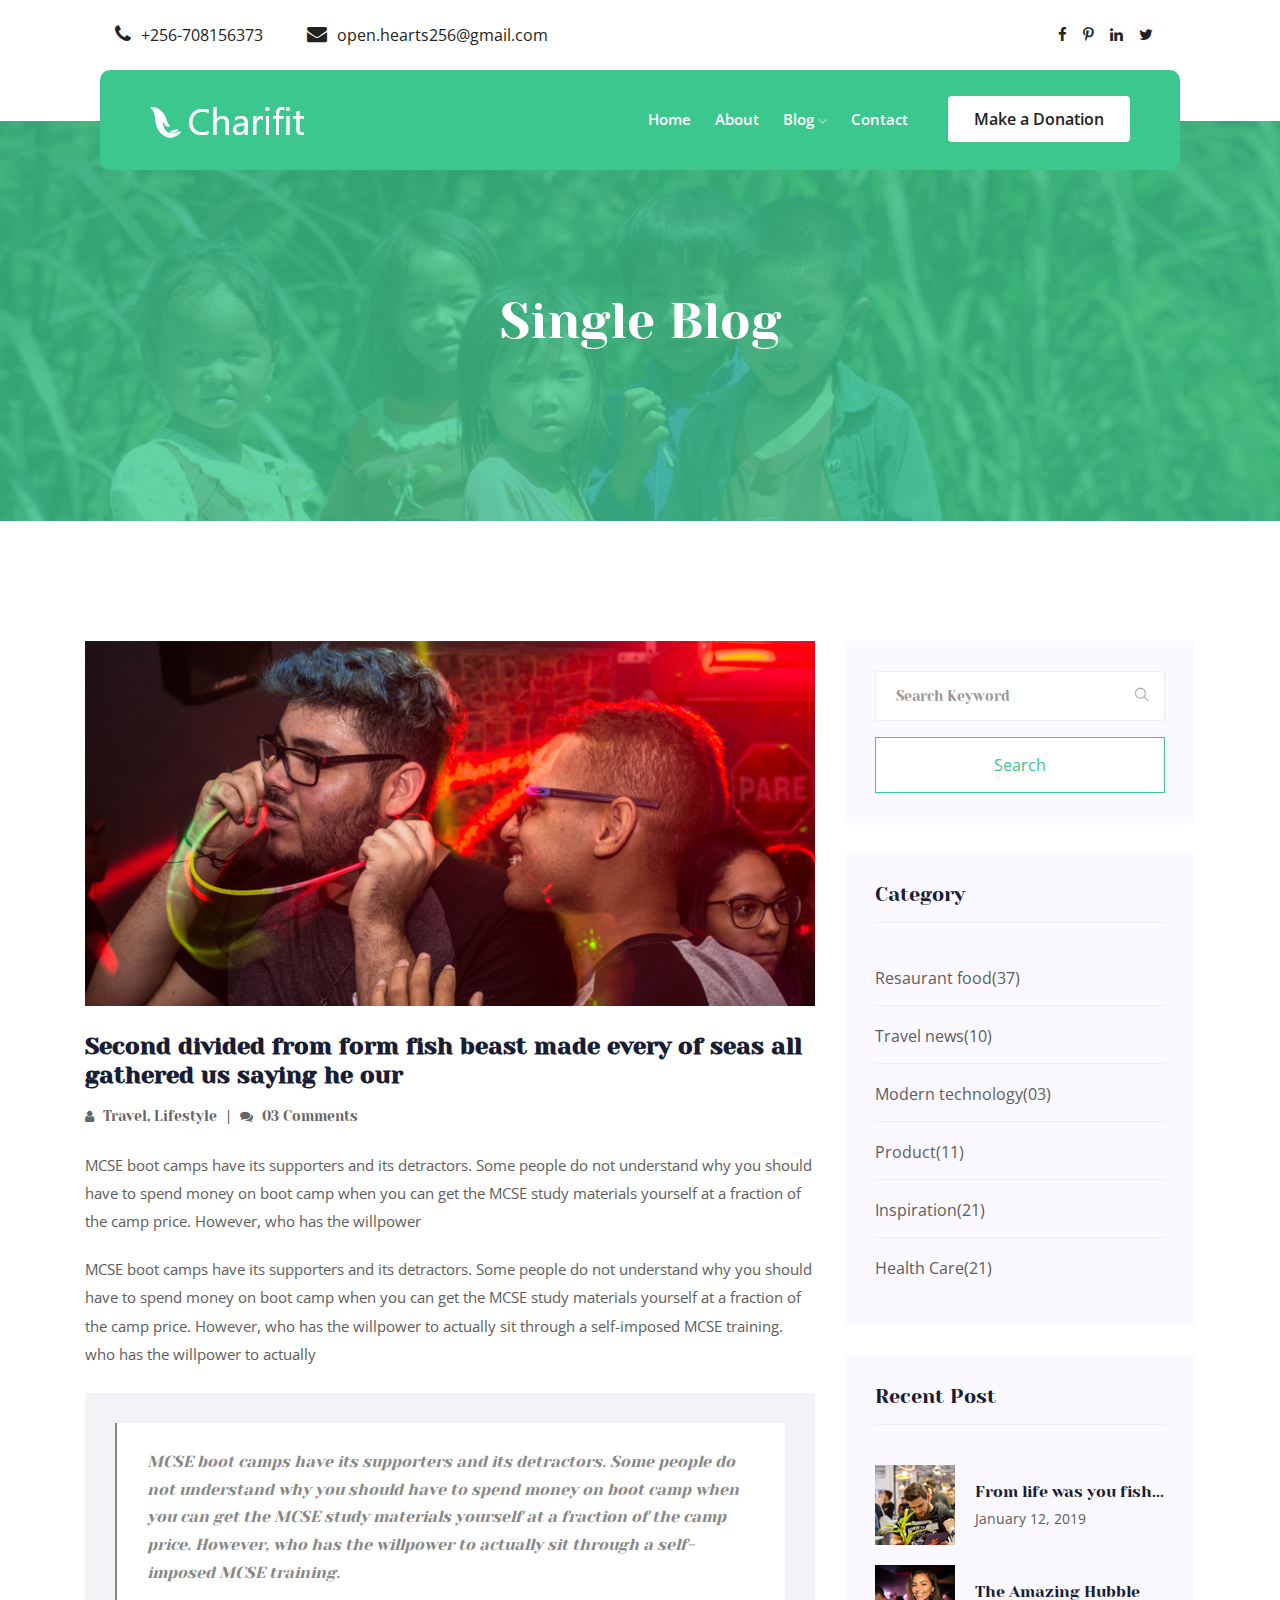
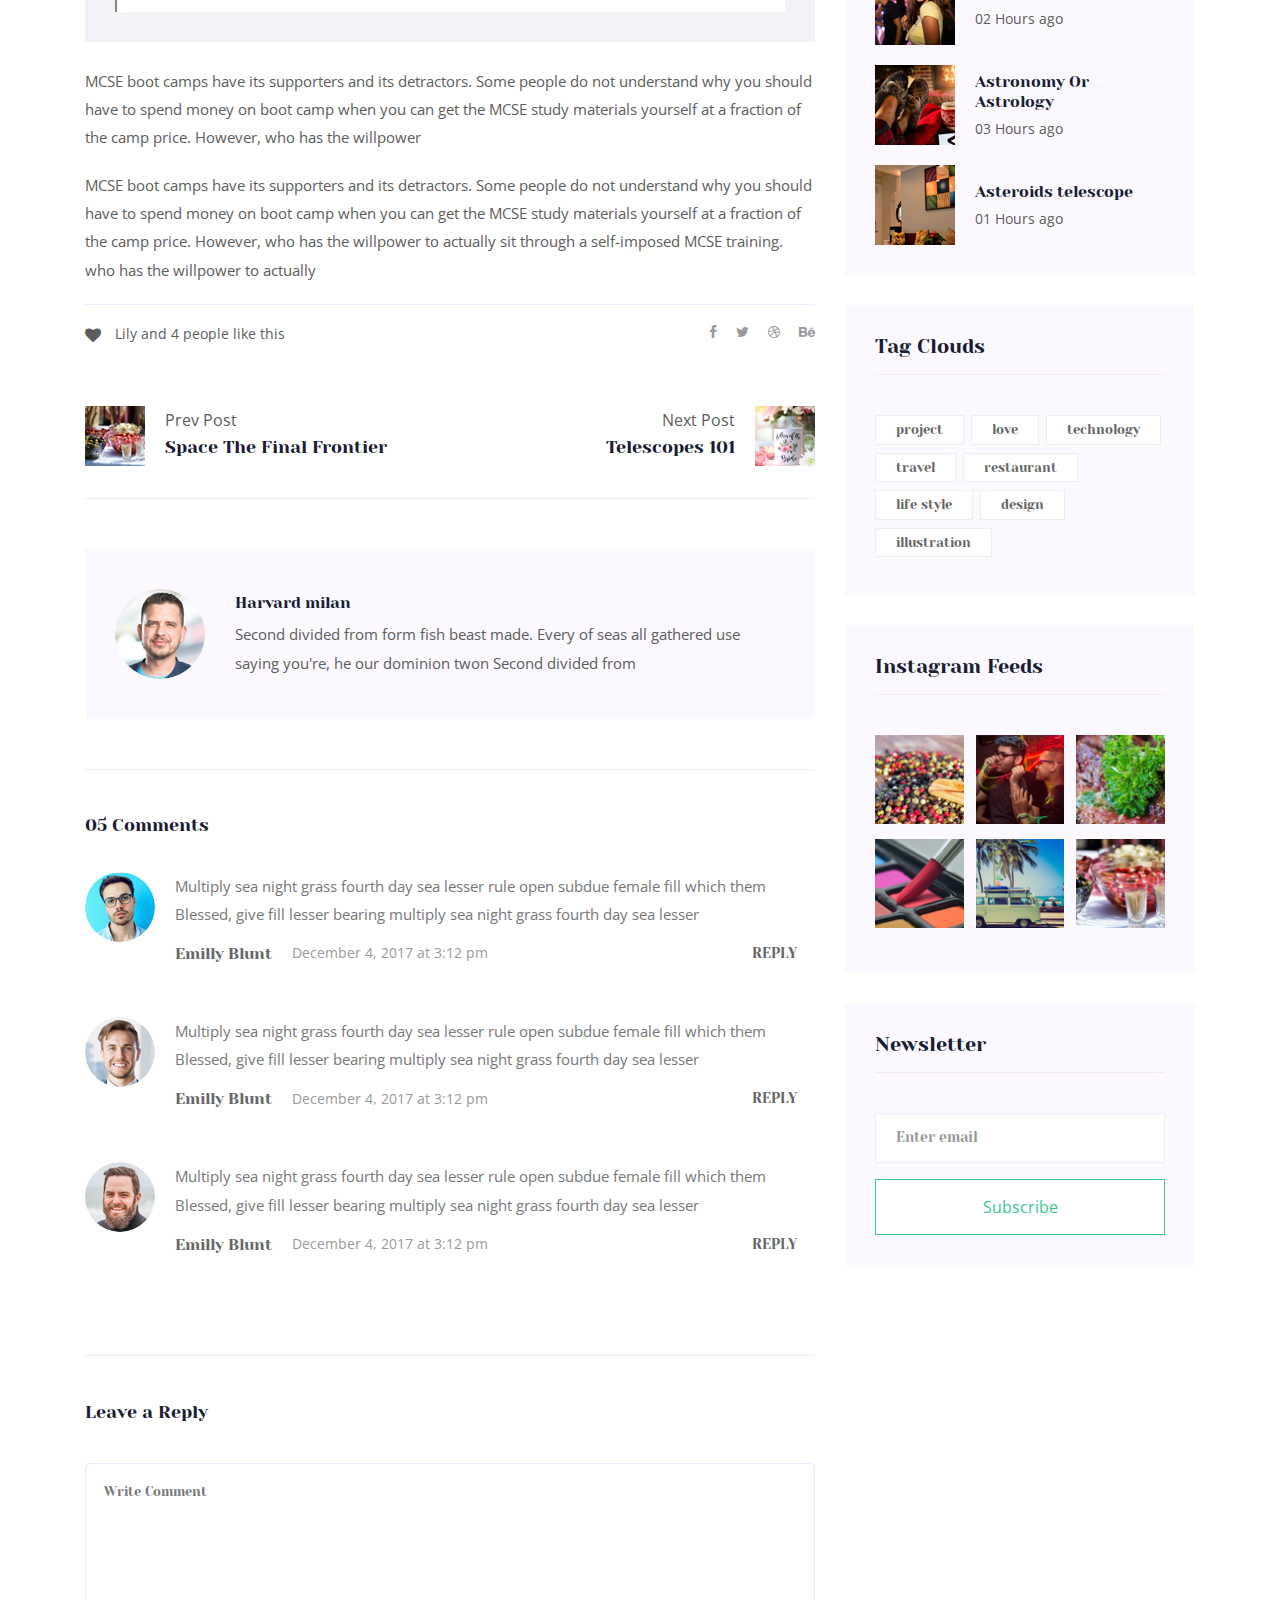
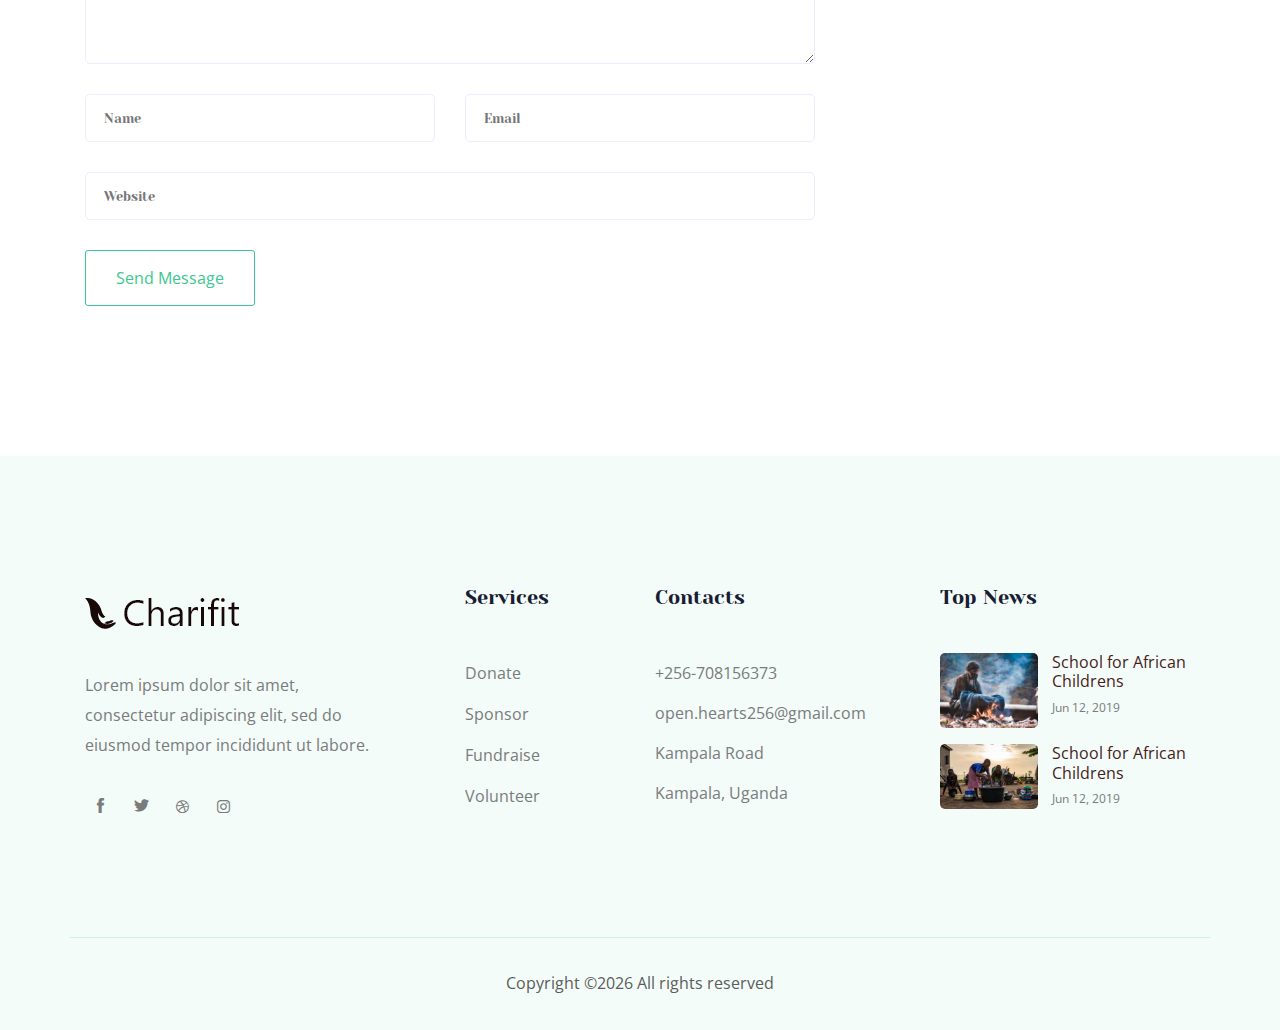
<file: single-blog.html>
<!doctype html>
<html class="no-js" lang="zxx">

<head>
   <meta charset="utf-8">
   <meta http-equiv="x-ua-compatible" content="ie=edge">
   <title>OpenHearts</title>
   <meta name="description" content="">
   <meta name="viewport" content="width=device-width, initial-scale=1">

   <!-- <link rel="manifest" href="site.webmanifest"> -->
   <link rel="shortcut icon" type="image/x-icon" href="img/favicon.png">
   <!-- Place favicon.ico in the root directory -->

    <!-- CSS here -->
    <link rel="stylesheet" href="css/bootstrap.min.css">
    <link rel="stylesheet" href="css/owl.carousel.min.css">
    <link rel="stylesheet" href="css/magnific-popup.css">
    <link rel="stylesheet" href="css/font-awesome.min.css">
    <link rel="stylesheet" href="css/themify-icons.css">
    <link rel="stylesheet" href="css/nice-select.css">
    <link rel="stylesheet" href="css/flaticon.css">
    <link rel="stylesheet" href="css/gijgo.css">
    <link rel="stylesheet" href="css/animate.css">
    <link rel="stylesheet" href="css/slicknav.css">
    <link rel="stylesheet" href="css/style.css">
</head>

<body>
   <!--[if lte IE 9]>
            <p class="browserupgrade">You are using an <strong>outdated</strong> browser. Please <a href="https://browsehappy.com/">upgrade your browser</a> to improve your experience and security.</p>
        <![endif]-->
    <!-- header-start -->
    <header>
      <div class="header-area ">
          <div class="header-top_area">
              <div class="container-fluid">
                  <div class="row">
                      <div class="col-xl-6 col-md-12 col-lg-8">
                          <div class="short_contact_list">
                              <ul>
                                  <li><a href="#"> <i class="fa fa-phone"></i>+256-708156373</a></li>
                                  <li><a href="#"> <i class="fa fa-envelope"></i>open.hearts256@gmail.com</a></li>
                              </ul>
                          </div>
                      </div>
                      <div class="col-xl-6 col-md-6 col-lg-4">
                          <div class="social_media_links d-none d-lg-block">
                              <a href="#">
                                  <i class="fa fa-facebook"></i>
                              </a>
                              <a href="#">
                                  <i class="fa fa-pinterest-p"></i>
                              </a>
                              <a href="#">
                                  <i class="fa fa-linkedin"></i>
                              </a>
                              <a href="#">
                                  <i class="fa fa-twitter"></i>
                              </a>
                          </div>
                      </div>
                  </div>
              </div>
          </div>
          <div id="sticky-header" class="main-header-area">
              <div class="container-fluid">
                  <div class="row align-items-center">
                      <div class="col-xl-3 col-lg-3">
                          <div class="logo">
                              <a href="index.html">
                                  <img src="img/logo.png" alt="" />
                              </a>
                          </div>
                      </div>
                      <div class="col-xl-9 col-lg-9">
                          <div class="main-menu">
                              <nav>
                                  <ul id="navigation">
                                      <li><a href="index.html">home</a></li>
                                      <li><a href="about.html">About</a></li>
                                      <li><a href="#">blog <i class="ti-angle-down"></i></a>
                                          <ul class="submenu">
                                              <li><a href="blog.html">blog</a></li>
                                              <li><a href="single-blog.html">single-blog</a></li>
                                          </ul>
                                      </li>
                                      <!-- <li><a href="#">pages <i class="ti-angle-down"></i></a>
                                          <ul class="submenu">
                                              <li><a href="elements.html">elements</a></li>
                                              <li><a href="Causes.html">Cause</a></li>
                                          </ul>
                                      </li> -->
                                      <li><a href="contact.html">Contact</a></li>
                                  </ul>
                              </nav>
                              <div class="Appointment">
                                  <div class="book_btn d-none d-lg-block">
                                    <a data-scroll-nav='1' href="#">Make a Donation</a>
                                  </div>
                              </div>
                          </div>
                      </div>
                      <div class="col-12">
                          <div class="mobile_menu d-block d-lg-none"></div>
                      </div>
                  </div>
              </div>
          </div>
      </div>
  </header>
  <!-- header-end -->

  <!-- bradcam_area_start  -->
  <div class="bradcam_area breadcam_bg overlay d-flex align-items-center justify-content-center">
      <div class="container">
          <div class="row">
              <div class="col-xl-12">
                  <div class="bradcam_text text-center">
                      <h3>Single Blog</h3>
                  </div>
              </div>
          </div>
      </div>
  </div>
  <!-- bradcam_area_end  -->

   <!--================Blog Area =================-->
   <section class="blog_area single-post-area section-padding">
      <div class="container">
         <div class="row">
            <div class="col-lg-8 posts-list">
               <div class="single-post">
                  <div class="feature-img">
                     <img class="img-fluid" src="img/blog/single_blog_1.png" alt="" />
                  </div>
                  <div class="blog_details">
                     <h2>Second divided from form fish beast made every of seas
                        all gathered us saying he our
                     </h2>
                     <ul class="blog-info-link mt-3 mb-4">
                        <li><a href="#"><i class="fa fa-user"></i> Travel, Lifestyle</a></li>
                        <li><a href="#"><i class="fa fa-comments"></i> 03 Comments</a></li>
                     </ul>
                     <p class="excert">
                        MCSE boot camps have its supporters and its detractors. Some people do not understand why you
                        should have to spend money on boot camp when you can get the MCSE study materials yourself at a
                        fraction of the camp price. However, who has the willpower
                     </p>
                     <p>
                        MCSE boot camps have its supporters and its detractors. Some people do not understand why you
                        should have to spend money on boot camp when you can get the MCSE study materials yourself at a
                        fraction of the camp price. However, who has the willpower to actually sit through a
                        self-imposed MCSE training. who has the willpower to actually
                     </p>
                     <div class="quote-wrapper">
                        <div class="quotes">
                           MCSE boot camps have its supporters and its detractors. Some people do not understand why you
                           should have to spend money on boot camp when you can get the MCSE study materials yourself at
                           a fraction of the camp price. However, who has the willpower to actually sit through a
                           self-imposed MCSE training.
                        </div>
                     </div>
                     <p>
                        MCSE boot camps have its supporters and its detractors. Some people do not understand why you
                        should have to spend money on boot camp when you can get the MCSE study materials yourself at a
                        fraction of the camp price. However, who has the willpower
                     </p>
                     <p>
                        MCSE boot camps have its supporters and its detractors. Some people do not understand why you
                        should have to spend money on boot camp when you can get the MCSE study materials yourself at a
                        fraction of the camp price. However, who has the willpower to actually sit through a
                        self-imposed MCSE training. who has the willpower to actually
                     </p>
                  </div>
               </div>
               <div class="navigation-top">
                  <div class="d-sm-flex justify-content-between text-center">
                     <p class="like-info"><span class="align-middle"><i class="fa fa-heart"></i></span> Lily and 4
                        people like this</p>
                     <div class="col-sm-4 text-center my-2 my-sm-0">
                        <!-- <p class="comment-count"><span class="align-middle"><i class="fa fa-comment"></i></span> 06 Comments</p> -->
                     </div>
                     <ul class="social-icons">
                        <li><a href="#"><i class="fa fa-facebook-f"></i></a></li>
                        <li><a href="#"><i class="fa fa-twitter"></i></a></li>
                        <li><a href="#"><i class="fa fa-dribbble"></i></a></li>
                        <li><a href="#"><i class="fa fa-behance"></i></a></li>
                     </ul>
                  </div>
                  <div class="navigation-area">
                     <div class="row">
                        <div
                           class="col-lg-6 col-md-6 col-12 nav-left flex-row d-flex justify-content-start align-items-center">
                           <div class="thumb">
                              <a href="#">
                                 <img class="img-fluid" src="img/post/preview.png" alt="" />
                              </a>
                           </div>
                           <div class="arrow">
                              <a href="#">
                                 <span class="lnr text-white ti-arrow-left"></span>
                              </a>
                           </div>
                           <div class="detials">
                              <p>Prev Post</p>
                              <a href="#">
                                 <h4>Space The Final Frontier</h4>
                              </a>
                           </div>
                        </div>
                        <div
                           class="col-lg-6 col-md-6 col-12 nav-right flex-row d-flex justify-content-end align-items-center">
                           <div class="detials">
                              <p>Next Post</p>
                              <a href="#">
                                 <h4>Telescopes 101</h4>
                              </a>
                           </div>
                           <div class="arrow">
                              <a href="#">
                                 <span class="lnr text-white ti-arrow-right"></span>
                              </a>
                           </div>
                           <div class="thumb">
                              <a href="#">
                                 <img class="img-fluid" src="img/post/next.png" alt="" />
                              </a>
                           </div>
                        </div>
                     </div>
                  </div>
               </div>
               <div class="blog-author">
                  <div class="media align-items-center">
                     <img src="img/blog/author.png" alt="" />
                     <div class="media-body">
                        <a href="#">
                           <h4>Harvard milan</h4>
                        </a>
                        <p>Second divided from form fish beast made. Every of seas all gathered use saying you're, he
                           our dominion twon Second divided from</p>
                     </div>
                  </div>
               </div>
               <div class="comments-area">
                  <h4>05 Comments</h4>
                  <div class="comment-list">
                     <div class="single-comment justify-content-between d-flex">
                        <div class="user justify-content-between d-flex">
                           <div class="thumb">
                              <img src="img/comment/comment_1.png" alt="" />
                           </div>
                           <div class="desc">
                              <p class="comment">
                                 Multiply sea night grass fourth day sea lesser rule open subdue female fill which them
                                 Blessed, give fill lesser bearing multiply sea night grass fourth day sea lesser
                              </p>
                              <div class="d-flex justify-content-between">
                                 <div class="d-flex align-items-center">
                                    <h5>
                                       <a href="#">Emilly Blunt</a>
                                    </h5>
                                    <p class="date">December 4, 2017 at 3:12 pm </p>
                                 </div>
                                 <div class="reply-btn">
                                    <a href="#" class="btn-reply text-uppercase">reply</a>
                                 </div>
                              </div>
                           </div>
                        </div>
                     </div>
                  </div>
                  <div class="comment-list">
                     <div class="single-comment justify-content-between d-flex">
                        <div class="user justify-content-between d-flex">
                           <div class="thumb">
                              <img src="img/comment/comment_2.png" alt="" />
                           </div>
                           <div class="desc">
                              <p class="comment">
                                 Multiply sea night grass fourth day sea lesser rule open subdue female fill which them
                                 Blessed, give fill lesser bearing multiply sea night grass fourth day sea lesser
                              </p>
                              <div class="d-flex justify-content-between">
                                 <div class="d-flex align-items-center">
                                    <h5>
                                       <a href="#">Emilly Blunt</a>
                                    </h5>
                                    <p class="date">December 4, 2017 at 3:12 pm </p>
                                 </div>
                                 <div class="reply-btn">
                                    <a href="#" class="btn-reply text-uppercase">reply</a>
                                 </div>
                              </div>
                           </div>
                        </div>
                     </div>
                  </div>
                  <div class="comment-list">
                     <div class="single-comment justify-content-between d-flex">
                        <div class="user justify-content-between d-flex">
                           <div class="thumb">
                              <img src="img/comment/comment_3.png" alt="" />
                           </div>
                           <div class="desc">
                              <p class="comment">
                                 Multiply sea night grass fourth day sea lesser rule open subdue female fill which them
                                 Blessed, give fill lesser bearing multiply sea night grass fourth day sea lesser
                              </p>
                              <div class="d-flex justify-content-between">
                                 <div class="d-flex align-items-center">
                                    <h5>
                                       <a href="#">Emilly Blunt</a>
                                    </h5>
                                    <p class="date">December 4, 2017 at 3:12 pm </p>
                                 </div>
                                 <div class="reply-btn">
                                    <a href="#" class="btn-reply text-uppercase">reply</a>
                                 </div>
                              </div>
                           </div>
                        </div>
                     </div>
                  </div>
               </div>
               <div class="comment-form">
                  <h4>Leave a Reply</h4>
                  <form class="form-contact comment_form" action="#" id="commentForm">
                     <div class="row">
                        <div class="col-12">
                           <div class="form-group">
                              <textarea class="form-control w-100" name="comment" id="comment" cols="30" rows="9"
                                 placeholder="Write Comment"></textarea>
                           </div>
                        </div>
                        <div class="col-sm-6">
                           <div class="form-group">
                              <input class="form-control" name="name" id="name" type="text" placeholder="Name">
                           </div>
                        </div>
                        <div class="col-sm-6">
                           <div class="form-group">
                              <input class="form-control" name="email" id="email" type="email" placeholder="Email">
                           </div>
                        </div>
                        <div class="col-12">
                           <div class="form-group">
                              <input class="form-control" name="website" id="website" type="text" placeholder="Website">
                           </div>
                        </div>
                     </div>
                     <div class="form-group">
                        <button type="submit" class="button button-contactForm btn_1 boxed-btn">Send Message</button>
                     </div>
                  </form>
               </div>
            </div>
            <div class="col-lg-4">
               <div class="blog_right_sidebar">
                  <aside class="single_sidebar_widget search_widget">
                     <form action="#">
                        <div class="form-group">
                           <div class="input-group mb-3">
                              <input type="text" class="form-control" placeholder='Search Keyword'
                                 onfocus="this.placeholder = ''" onblur="this.placeholder = 'Search Keyword'">
                              <div class="input-group-append">
                                 <button class="btn" type="button"><i class="ti-search"></i></button>
                              </div>
                           </div>
                        </div>
                        <button class="button rounded-0 primary-bg text-white w-100 btn_1 boxed-btn"
                           type="submit">Search</button>
                     </form>
                  </aside>
                  <aside class="single_sidebar_widget post_category_widget">
                     <h4 class="widget_title">Category</h4>
                     <ul class="list cat-list">
                        <li>
                           <a href="#" class="d-flex">
                              <p>Resaurant food</p>
                              <p>(37)</p>
                           </a>
                        </li>
                        <li>
                           <a href="#" class="d-flex">
                              <p>Travel news</p>
                              <p>(10)</p>
                           </a>
                        </li>
                        <li>
                           <a href="#" class="d-flex">
                              <p>Modern technology</p>
                              <p>(03)</p>
                           </a>
                        </li>
                        <li>
                           <a href="#" class="d-flex">
                              <p>Product</p>
                              <p>(11)</p>
                           </a>
                        </li>
                        <li>
                           <a href="#" class="d-flex">
                              <p>Inspiration</p>
                              <p>(21)</p>
                           </a>
                        </li>
                        <li>
                           <a href="#" class="d-flex">
                              <p>Health Care</p>
                              <p>(21)</p>
                           </a>
                        </li>
                     </ul>
                  </aside>
                  <aside class="single_sidebar_widget popular_post_widget">
                     <h3 class="widget_title">Recent Post</h3>
                     <div class="media post_item">
                        <img src="img/post/post_1.png" alt="post" />
                        <div class="media-body">
                           <a href="single-blog.html">
                              <h3>From life was you fish...</h3>
                           </a>
                           <p>January 12, 2019</p>
                        </div>
                     </div>
                     <div class="media post_item">
                        <img src="img/post/post_2.png" alt="post" />
                        <div class="media-body">
                           <a href="single-blog.html">
                              <h3>The Amazing Hubble</h3>
                           </a>
                           <p>02 Hours ago</p>
                        </div>
                     </div>
                     <div class="media post_item">
                        <img src="img/post/post_3.png" alt="post" />
                        <div class="media-body">
                           <a href="single-blog.html">
                              <h3>Astronomy Or Astrology</h3>
                           </a>
                           <p>03 Hours ago</p>
                        </div>
                     </div>
                     <div class="media post_item">
                        <img src="img/post/post_4.png" alt="post" />
                        <div class="media-body">
                           <a href="single-blog.html">
                              <h3>Asteroids telescope</h3>
                           </a>
                           <p>01 Hours ago</p>
                        </div>
                     </div>
                  </aside>
                  <aside class="single_sidebar_widget tag_cloud_widget">
                     <h4 class="widget_title">Tag Clouds</h4>
                     <ul class="list">
                        <li>
                           <a href="#">project</a>
                        </li>
                        <li>
                           <a href="#">love</a>
                        </li>
                        <li>
                           <a href="#">technology</a>
                        </li>
                        <li>
                           <a href="#">travel</a>
                        </li>
                        <li>
                           <a href="#">restaurant</a>
                        </li>
                        <li>
                           <a href="#">life style</a>
                        </li>
                        <li>
                           <a href="#">design</a>
                        </li>
                        <li>
                           <a href="#">illustration</a>
                        </li>
                     </ul>
                  </aside>
                  <aside class="single_sidebar_widget instagram_feeds">
                     <h4 class="widget_title">Instagram Feeds</h4>
                     <ul class="instagram_row flex-wrap">
                        <li>
                           <a href="#">
                              <img class="img-fluid" src="img/post/post_5.png" alt="" />
                           </a>
                        </li>
                        <li>
                           <a href="#">
                              <img class="img-fluid" src="img/post/post_6.png" alt="" />
                           </a>
                        </li>
                        <li>
                           <a href="#">
                              <img class="img-fluid" src="img/post/post_7.png" alt="" />
                           </a>
                        </li>
                        <li>
                           <a href="#">
                              <img class="img-fluid" src="img/post/post_8.png" alt="" />
                           </a>
                        </li>
                        <li>
                           <a href="#">
                              <img class="img-fluid" src="img/post/post_9.png" alt="" />
                           </a>
                        </li>
                        <li>
                           <a href="#">
                              <img class="img-fluid" src="img/post/post_10.png" alt="" />
                           </a>
                        </li>
                     </ul>
                  </aside>
                  <aside class="single_sidebar_widget newsletter_widget">
                     <h4 class="widget_title">Newsletter</h4>
                     <form action="#">
                        <div class="form-group">
                           <input type="email" class="form-control" onfocus="this.placeholder = ''"
                              onblur="this.placeholder = 'Enter email'" placeholder='Enter email' required>
                        </div>
                        <button class="button rounded-0 primary-bg text-white w-100 btn_1 boxed-btn"
                           type="submit">Subscribe</button>
                     </form>
                  </aside>
               </div>
            </div>
         </div>
      </div>
   </section>
   <!--================ Blog Area end =================-->

    <!-- footer_start  -->
    <footer class="footer">
      <div class="footer_top">
          <div class="container">
              <div class="row">
                  <div class="col-xl-4 col-md-6 col-lg-4 ">
                      <div class="footer_widget">
                          <div class="footer_logo">
                              <a href="#">
                                  <img src="img/footer_logo.png" alt="" />
                              </a>
                          </div>
                          <p class="address_text">Lorem ipsum dolor sit amet, <br> consectetur adipiscing elit, sed do <br> eiusmod tempor incididunt ut labore.
                          </p>
                          <div class="socail_links">
                              <ul>
                                  <li>
                                      <a href="#">
                                          <i class="ti-facebook"></i>
                                      </a>
                                  </li>
                                  <li>
                                      <a href="#">
                                          <i class="ti-twitter-alt"></i>
                                      </a>
                                  </li>
                                  <li>
                                      <a href="#">
                                          <i class="fa fa-dribbble"></i>
                                      </a>
                                  </li>
                                  <li>
                                      <a href="#">
                                          <i class="fa fa-instagram"></i>
                                      </a>
                                  </li>
                              </ul>
                          </div>

                      </div>
                  </div>
                  <div class="col-xl-2 col-md-6 col-lg-2">
                      <div class="footer_widget">
                          <h3 class="footer_title">
                              Services
                          </h3>
                          <ul class="links">
                              <li><a href="#">Donate</a></li>
                              <li><a href="#">Sponsor</a></li>
                              <li><a href="#">Fundraise</a></li>
                              <li><a href="#">Volunteer</a></li>
                              <!-- <li><a href="#">Partner</a></li> -->
                              <!-- <li><a href="#">Jobs</a></li> -->
                          </ul>
                      </div>
                  </div>
                  <div class="col-xl-3 col-md-6 col-lg-3">
                      <div class="footer_widget">
                          <h3 class="footer_title">
                              Contacts
                          </h3>
                          <div class="contacts">
                              <p>
                                 +256-708156373 <br>
                                 open.hearts256@gmail.com <br>
                                 Kampala Road <br>
                                 Kampala, Uganda <br>
                              </p>
                          </div>
                      </div>
                  </div>
                  <div class="col-xl-3 col-md-6 col-lg-3">
                      <div class="footer_widget">
                          <h3 class="footer_title">
                              Top News
                          </h3>
                          <ul class="news_links">
                              <li>
                                  <div class="thumb">
                                      <a href="#">
                                          <img src="img/news/news_1.png" alt="" />
                                      </a>
                                  </div>
                                  <div class="info">
                                      <a href="#">
                                            <h4>School for African Childrens</h4>
                                      </a>
                                      <span>Jun 12, 2019</span>
                                  </div>
                              </li>
                              <li>
                                  <div class="thumb">
                                      <a href="#">
                                          <img src="img/news/news_2.png" alt="" />
                                      </a>
                                  </div>
                                  <div class="info">
                                      <a href="#">
                                            <h4>School for African Childrens</h4>
                                      </a>
                                      <span>Jun 12, 2019</span>
                                  </div>
                              </li>
                          </ul>
                      </div>
                  </div>
              </div>
          </div>
      </div>
      <div class="copy-right_text">
          <div class="container">
              <div class="row">
                  <div class="bordered_1px "></div>
                  <div class="col-xl-12">
                     <p class="copy_right text-center">
                         <p class="text-center">
                             <!-- Link back to Colorlib can't be removed. Template is licensed under CC BY 3.0. -->
                             Copyright &copy;<script>document.write(new Date().getFullYear());</script> All rights reserved
                             <!-- This template is made with <i class="ti-heart" aria-hidden="true"></i> by <a href="https://colorlib.com" target="_blank">Colorlib</a> -->
                             <!-- Link back to Colorlib can't be removed. Template is licensed under CC BY 3.0. -->
                         </p>
                     </p>
                  </div>
              </div>
          </div>
      </div>
  </footer>
  <!-- footer_end  -->

  <!-- JS here -->
  <script src="js/vendor/modernizr-3.5.0.min.js"></script>
  <script src="js/vendor/jquery-1.12.4.min.js"></script>
  <script src="js/popper.min.js"></script>
  <script src="js/bootstrap.min.js"></script>
  <script src="js/owl.carousel.min.js"></script>
  <script src="js/isotope.pkgd.min.js"></script>
  <script src="js/ajax-form.js"></script>
  <script src="js/waypoints.min.js"></script>
  <script src="js/jquery.counterup.min.js"></script>
  <script src="js/imagesloaded.pkgd.min.js"></script>
  <script src="js/scrollIt.js"></script>
  <script src="js/jquery.scrollUp.min.js"></script>
  <script src="js/wow.min.js"></script>
  <script src="js/nice-select.min.js"></script>
  <script src="js/jquery.slicknav.min.js"></script>
  <script src="js/jquery.magnific-popup.min.js"></script>
  <script src="js/plugins.js"></script>
  <script src="js/gijgo.min.js"></script>
  <!--contact js-->
  <script src="js/contact.js"></script>
  <script src="js/jquery.ajaxchimp.min.js"></script>
  <script src="js/jquery.form.js"></script>
  <script src="js/jquery.validate.min.js"></script>
  <script src="js/mail-script.js"></script>

  <script src="js/main.js"></script>
  <script>
      $('.datepicker').datepicker({
          iconsLibrary: 'fontawesome',
          icons: {
              rightIcon: '<span class="fa fa-calendar"></span>'
          }
      });

      $('.timepicker').timepicker({
          iconsLibrary: 'fontawesome',
          icons: {
              rightIcon: '<span class="fa fa-clock-o"></span>'
          }
      });
  </script>
</body>

</html>
</file>
<file: css/themify-icons.css>
@font-face {
	font-family: 'themify';
	src:url('../fonts/themify.eot?-fvbane');
	src:url('../fonts/themify.eot?#iefix-fvbane') format('embedded-opentype'),
		url('../fonts/themify.woff?-fvbane') format('woff'),
		url('../fonts/themify.ttf?-fvbane') format('truetype'),
		url('../fonts/themify.svg?-fvbane#themify') format('svg');
	font-weight: normal;
	font-style: normal;
}

[class^="ti-"], [class*=" ti-"] {
	font-family: 'themify';
	/* speak: none; */
	font-style: normal;
	font-weight: normal;
	font-variant: normal;
	text-transform: none;
	line-height: 1;

	/* Better Font Rendering =========== */
	-webkit-font-smoothing: antialiased;
	-moz-osx-font-smoothing: grayscale;
}

.ti-wand:before {
	content: "\e600";
}
.ti-volume:before {
	content: "\e601";
}
.ti-user:before {
	content: "\e602";
}
.ti-unlock:before {
	content: "\e603";
}
.ti-unlink:before {
	content: "\e604";
}
.ti-trash:before {
	content: "\e605";
}
.ti-thought:before {
	content: "\e606";
}
.ti-target:before {
	content: "\e607";
}
.ti-tag:before {
	content: "\e608";
}
.ti-tablet:before {
	content: "\e609";
}
.ti-star:before {
	content: "\e60a";
}
.ti-spray:before {
	content: "\e60b";
}
.ti-signal:before {
	content: "\e60c";
}
.ti-shopping-cart:before {
	content: "\e60d";
}
.ti-shopping-cart-full:before {
	content: "\e60e";
}
.ti-settings:before {
	content: "\e60f";
}
.ti-search:before {
	content: "\e610";
}
.ti-zoom-in:before {
	content: "\e611";
}
.ti-zoom-out:before {
	content: "\e612";
}
.ti-cut:before {
	content: "\e613";
}
.ti-ruler:before {
	content: "\e614";
}
.ti-ruler-pencil:before {
	content: "\e615";
}
.ti-ruler-alt:before {
	content: "\e616";
}
.ti-bookmark:before {
	content: "\e617";
}
.ti-bookmark-alt:before {
	content: "\e618";
}
.ti-reload:before {
	content: "\e619";
}
.ti-plus:before {
	content: "\e61a";
}
.ti-pin:before {
	content: "\e61b";
}
.ti-pencil:before {
	content: "\e61c";
}
.ti-pencil-alt:before {
	content: "\e61d";
}
.ti-paint-roller:before {
	content: "\e61e";
}
.ti-paint-bucket:before {
	content: "\e61f";
}
.ti-na:before {
	content: "\e620";
}
.ti-mobile:before {
	content: "\e621";
}
.ti-minus:before {
	content: "\e622";
}
.ti-medall:before {
	content: "\e623";
}
.ti-medall-alt:before {
	content: "\e624";
}
.ti-marker:before {
	content: "\e625";
}
.ti-marker-alt:before {
	content: "\e626";
}
.ti-arrow-up:before {
	content: "\e627";
}
.ti-arrow-right:before {
	content: "\e628";
}
.ti-arrow-left:before {
	content: "\e629";
}
.ti-arrow-down:before {
	content: "\e62a";
}
.ti-lock:before {
	content: "\e62b";
}
.ti-location-arrow:before {
	content: "\e62c";
}
.ti-link:before {
	content: "\e62d";
}
.ti-layout:before {
	content: "\e62e";
}
.ti-layers:before {
	content: "\e62f";
}
.ti-layers-alt:before {
	content: "\e630";
}
.ti-key:before {
	content: "\e631";
}
.ti-import:before {
	content: "\e632";
}
.ti-image:before {
	content: "\e633";
}
.ti-heart:before {
	content: "\e634";
}
.ti-heart-broken:before {
	content: "\e635";
}
.ti-hand-stop:before {
	content: "\e636";
}
.ti-hand-open:before {
	content: "\e637";
}
.ti-hand-drag:before {
	content: "\e638";
}
.ti-folder:before {
	content: "\e639";
}
.ti-flag:before {
	content: "\e63a";
}
.ti-flag-alt:before {
	content: "\e63b";
}
.ti-flag-alt-2:before {
	content: "\e63c";
}
.ti-eye:before {
	content: "\e63d";
}
.ti-export:before {
	content: "\e63e";
}
.ti-exchange-vertical:before {
	content: "\e63f";
}
.ti-desktop:before {
	content: "\e640";
}
.ti-cup:before {
	content: "\e641";
}
.ti-crown:before {
	content: "\e642";
}
.ti-comments:before {
	content: "\e643";
}
.ti-comment:before {
	content: "\e644";
}
.ti-comment-alt:before {
	content: "\e645";
}
.ti-close:before {
	content: "\e646";
}
.ti-clip:before {
	content: "\e647";
}
.ti-angle-up:before {
	content: "\e648";
}
.ti-angle-right:before {
	content: "\e649";
}
.ti-angle-left:before {
	content: "\e64a";
}
.ti-angle-down:before {
	content: "\e64b";
}
.ti-check:before {
	content: "\e64c";
}
.ti-check-box:before {
	content: "\e64d";
}
.ti-camera:before {
	content: "\e64e";
}
.ti-announcement:before {
	content: "\e64f";
}
.ti-brush:before {
	content: "\e650";
}
.ti-briefcase:before {
	content: "\e651";
}
.ti-bolt:before {
	content: "\e652";
}
.ti-bolt-alt:before {
	content: "\e653";
}
.ti-blackboard:before {
	content: "\e654";
}
.ti-bag:before {
	content: "\e655";
}
.ti-move:before {
	content: "\e656";
}
.ti-arrows-vertical:before {
	content: "\e657";
}
.ti-arrows-horizontal:before {
	content: "\e658";
}
.ti-fullscreen:before {
	content: "\e659";
}
.ti-arrow-top-right:before {
	content: "\e65a";
}
.ti-arrow-top-left:before {
	content: "\e65b";
}
.ti-arrow-circle-up:before {
	content: "\e65c";
}
.ti-arrow-circle-right:before {
	content: "\e65d";
}
.ti-arrow-circle-left:before {
	content: "\e65e";
}
.ti-arrow-circle-down:before {
	content: "\e65f";
}
.ti-angle-double-up:before {
	content: "\e660";
}
.ti-angle-double-right:before {
	content: "\e661";
}
.ti-angle-double-left:before {
	content: "\e662";
}
.ti-angle-double-down:before {
	content: "\e663";
}
.ti-zip:before {
	content: "\e664";
}
.ti-world:before {
	content: "\e665";
}
.ti-wheelchair:before {
	content: "\e666";
}
.ti-view-list:before {
	content: "\e667";
}
.ti-view-list-alt:before {
	content: "\e668";
}
.ti-view-grid:before {
	content: "\e669";
}
.ti-uppercase:before {
	content: "\e66a";
}
.ti-upload:before {
	content: "\e66b";
}
.ti-underline:before {
	content: "\e66c";
}
.ti-truck:before {
	content: "\e66d";
}
.ti-timer:before {
	content: "\e66e";
}
.ti-ticket:before {
	content: "\e66f";
}
.ti-thumb-up:before {
	content: "\e670";
}
.ti-thumb-down:before {
	content: "\e671";
}
.ti-text:before {
	content: "\e672";
}
.ti-stats-up:before {
	content: "\e673";
}
.ti-stats-down:before {
	content: "\e674";
}
.ti-split-v:before {
	content: "\e675";
}
.ti-split-h:before {
	content: "\e676";
}
.ti-smallcap:before {
	content: "\e677";
}
.ti-shine:before {
	content: "\e678";
}
.ti-shift-right:before {
	content: "\e679";
}
.ti-shift-left:before {
	content: "\e67a";
}
.ti-shield:before {
	content: "\e67b";
}
.ti-notepad:before {
	content: "\e67c";
}
.ti-server:before {
	content: "\e67d";
}
.ti-quote-right:before {
	content: "\e67e";
}
.ti-quote-left:before {
	content: "\e67f";
}
.ti-pulse:before {
	content: "\e680";
}
.ti-printer:before {
	content: "\e681";
}
.ti-power-off:before {
	content: "\e682";
}
.ti-plug:before {
	content: "\e683";
}
.ti-pie-chart:before {
	content: "\e684";
}
.ti-paragraph:before {
	content: "\e685";
}
.ti-panel:before {
	content: "\e686";
}
.ti-package:before {
	content: "\e687";
}
.ti-music:before {
	content: "\e688";
}
.ti-music-alt:before {
	content: "\e689";
}
.ti-mouse:before {
	content: "\e68a";
}
.ti-mouse-alt:before {
	content: "\e68b";
}
.ti-money:before {
	content: "\e68c";
}
.ti-microphone:before {
	content: "\e68d";
}
.ti-menu:before {
	content: "\e68e";
}
.ti-menu-alt:before {
	content: "\e68f";
}
.ti-map:before {
	content: "\e690";
}
.ti-map-alt:before {
	content: "\e691";
}
.ti-loop:before {
	content: "\e692";
}
.ti-location-pin:before {
	content: "\e693";
}
.ti-list:before {
	content: "\e694";
}
.ti-light-bulb:before {
	content: "\e695";
}
.ti-Italic:before {
	content: "\e696";
}
.ti-info:before {
	content: "\e697";
}
.ti-infinite:before {
	content: "\e698";
}
.ti-id-badge:before {
	content: "\e699";
}
.ti-hummer:before {
	content: "\e69a";
}
.ti-home:before {
	content: "\e69b";
}
.ti-help:before {
	content: "\e69c";
}
.ti-headphone:before {
	content: "\e69d";
}
.ti-harddrives:before {
	content: "\e69e";
}
.ti-harddrive:before {
	content: "\e69f";
}
.ti-gift:before {
	content: "\e6a0";
}
.ti-game:before {
	content: "\e6a1";
}
.ti-filter:before {
	content: "\e6a2";
}
.ti-files:before {
	content: "\e6a3";
}
.ti-file:before {
	content: "\e6a4";
}
.ti-eraser:before {
	content: "\e6a5";
}
.ti-envelope:before {
	content: "\e6a6";
}
.ti-download:before {
	content: "\e6a7";
}
.ti-direction:before {
	content: "\e6a8";
}
.ti-direction-alt:before {
	content: "\e6a9";
}
.ti-dashboard:before {
	content: "\e6aa";
}
.ti-control-stop:before {
	content: "\e6ab";
}
.ti-control-shuffle:before {
	content: "\e6ac";
}
.ti-control-play:before {
	content: "\e6ad";
}
.ti-control-pause:before {
	content: "\e6ae";
}
.ti-control-forward:before {
	content: "\e6af";
}
.ti-control-backward:before {
	content: "\e6b0";
}
.ti-cloud:before {
	content: "\e6b1";
}
.ti-cloud-up:before {
	content: "\e6b2";
}
.ti-cloud-down:before {
	content: "\e6b3";
}
.ti-clipboard:before {
	content: "\e6b4";
}
.ti-car:before {
	content: "\e6b5";
}
.ti-calendar:before {
	content: "\e6b6";
}
.ti-book:before {
	content: "\e6b7";
}
.ti-bell:before {
	content: "\e6b8";
}
.ti-basketball:before {
	content: "\e6b9";
}
.ti-bar-chart:before {
	content: "\e6ba";
}
.ti-bar-chart-alt:before {
	content: "\e6bb";
}
.ti-back-right:before {
	content: "\e6bc";
}
.ti-back-left:before {
	content: "\e6bd";
}
.ti-arrows-corner:before {
	content: "\e6be";
}
.ti-archive:before {
	content: "\e6bf";
}
.ti-anchor:before {
	content: "\e6c0";
}
.ti-align-right:before {
	content: "\e6c1";
}
.ti-align-left:before {
	content: "\e6c2";
}
.ti-align-justify:before {
	content: "\e6c3";
}
.ti-align-center:before {
	content: "\e6c4";
}
.ti-alert:before {
	content: "\e6c5";
}
.ti-alarm-clock:before {
	content: "\e6c6";
}
.ti-agenda:before {
	content: "\e6c7";
}
.ti-write:before {
	content: "\e6c8";
}
.ti-window:before {
	content: "\e6c9";
}
.ti-widgetized:before {
	content: "\e6ca";
}
.ti-widget:before {
	content: "\e6cb";
}
.ti-widget-alt:before {
	content: "\e6cc";
}
.ti-wallet:before {
	content: "\e6cd";
}
.ti-video-clapper:before {
	content: "\e6ce";
}
.ti-video-camera:before {
	content: "\e6cf";
}
.ti-vector:before {
	content: "\e6d0";
}
.ti-themify-logo:before {
	content: "\e6d1";
}
.ti-themify-favicon:before {
	content: "\e6d2";
}
.ti-themify-favicon-alt:before {
	content: "\e6d3";
}
.ti-support:before {
	content: "\e6d4";
}
.ti-stamp:before {
	content: "\e6d5";
}
.ti-split-v-alt:before {
	content: "\e6d6";
}
.ti-slice:before {
	content: "\e6d7";
}
.ti-shortcode:before {
	content: "\e6d8";
}
.ti-shift-right-alt:before {
	content: "\e6d9";
}
.ti-shift-left-alt:before {
	content: "\e6da";
}
.ti-ruler-alt-2:before {
	content: "\e6db";
}
.ti-receipt:before {
	content: "\e6dc";
}
.ti-pin2:before {
	content: "\e6dd";
}
.ti-pin-alt:before {
	content: "\e6de";
}
.ti-pencil-alt2:before {
	content: "\e6df";
}
.ti-palette:before {
	content: "\e6e0";
}
.ti-more:before {
	content: "\e6e1";
}
.ti-more-alt:before {
	content: "\e6e2";
}
.ti-microphone-alt:before {
	content: "\e6e3";
}
.ti-magnet:before {
	content: "\e6e4";
}
.ti-line-double:before {
	content: "\e6e5";
}
.ti-line-dotted:before {
	content: "\e6e6";
}
.ti-line-dashed:before {
	content: "\e6e7";
}
.ti-layout-width-full:before {
	content: "\e6e8";
}
.ti-layout-width-default:before {
	content: "\e6e9";
}
.ti-layout-width-default-alt:before {
	content: "\e6ea";
}
.ti-layout-tab:before {
	content: "\e6eb";
}
.ti-layout-tab-window:before {
	content: "\e6ec";
}
.ti-layout-tab-v:before {
	content: "\e6ed";
}
.ti-layout-tab-min:before {
	content: "\e6ee";
}
.ti-layout-slider:before {
	content: "\e6ef";
}
.ti-layout-slider-alt:before {
	content: "\e6f0";
}
.ti-layout-sidebar-right:before {
	content: "\e6f1";
}
.ti-layout-sidebar-none:before {
	content: "\e6f2";
}
.ti-layout-sidebar-left:before {
	content: "\e6f3";
}
.ti-layout-placeholder:before {
	content: "\e6f4";
}
.ti-layout-menu:before {
	content: "\e6f5";
}
.ti-layout-menu-v:before {
	content: "\e6f6";
}
.ti-layout-menu-separated:before {
	content: "\e6f7";
}
.ti-layout-menu-full:before {
	content: "\e6f8";
}
.ti-layout-media-right-alt:before {
	content: "\e6f9";
}
.ti-layout-media-right:before {
	content: "\e6fa";
}
.ti-layout-media-overlay:before {
	content: "\e6fb";
}
.ti-layout-media-overlay-alt:before {
	content: "\e6fc";
}
.ti-layout-media-overlay-alt-2:before {
	content: "\e6fd";
}
.ti-layout-media-left-alt:before {
	content: "\e6fe";
}
.ti-layout-media-left:before {
	content: "\e6ff";
}
.ti-layout-media-center-alt:before {
	content: "\e700";
}
.ti-layout-media-center:before {
	content: "\e701";
}
.ti-layout-list-thumb:before {
	content: "\e702";
}
.ti-layout-list-thumb-alt:before {
	content: "\e703";
}
.ti-layout-list-post:before {
	content: "\e704";
}
.ti-layout-list-large-image:before {
	content: "\e705";
}
.ti-layout-line-solid:before {
	content: "\e706";
}
.ti-layout-grid4:before {
	content: "\e707";
}
.ti-layout-grid3:before {
	content: "\e708";
}
.ti-layout-grid2:before {
	content: "\e709";
}
.ti-layout-grid2-thumb:before {
	content: "\e70a";
}
.ti-layout-cta-right:before {
	content: "\e70b";
}
.ti-layout-cta-left:before {
	content: "\e70c";
}
.ti-layout-cta-center:before {
	content: "\e70d";
}
.ti-layout-cta-btn-right:before {
	content: "\e70e";
}
.ti-layout-cta-btn-left:before {
	content: "\e70f";
}
.ti-layout-column4:before {
	content: "\e710";
}
.ti-layout-column3:before {
	content: "\e711";
}
.ti-layout-column2:before {
	content: "\e712";
}
.ti-layout-accordion-separated:before {
	content: "\e713";
}
.ti-layout-accordion-merged:before {
	content: "\e714";
}
.ti-layout-accordion-list:before {
	content: "\e715";
}
.ti-ink-pen:before {
	content: "\e716";
}
.ti-info-alt:before {
	content: "\e717";
}
.ti-help-alt:before {
	content: "\e718";
}
.ti-headphone-alt:before {
	content: "\e719";
}
.ti-hand-point-up:before {
	content: "\e71a";
}
.ti-hand-point-right:before {
	content: "\e71b";
}
.ti-hand-point-left:before {
	content: "\e71c";
}
.ti-hand-point-down:before {
	content: "\e71d";
}
.ti-gallery:before {
	content: "\e71e";
}
.ti-face-smile:before {
	content: "\e71f";
}
.ti-face-sad:before {
	content: "\e720";
}
.ti-credit-card:before {
	content: "\e721";
}
.ti-control-skip-forward:before {
	content: "\e722";
}
.ti-control-skip-backward:before {
	content: "\e723";
}
.ti-control-record:before {
	content: "\e724";
}
.ti-control-eject:before {
	content: "\e725";
}
.ti-comments-smiley:before {
	content: "\e726";
}
.ti-brush-alt:before {
	content: "\e727";
}
.ti-youtube:before {
	content: "\e728";
}
.ti-vimeo:before {
	content: "\e729";
}
.ti-twitter:before {
	content: "\e72a";
}
.ti-time:before {
	content: "\e72b";
}
.ti-tumblr:before {
	content: "\e72c";
}
.ti-skype:before {
	content: "\e72d";
}
.ti-share:before {
	content: "\e72e";
}
.ti-share-alt:before {
	content: "\e72f";
}
.ti-rocket:before {
	content: "\e730";
}
.ti-pinterest:before {
	content: "\e731";
}
.ti-new-window:before {
	content: "\e732";
}
.ti-microsoft:before {
	content: "\e733";
}
.ti-list-ol:before {
	content: "\e734";
}
.ti-linkedin:before {
	content: "\e735";
}
.ti-layout-sidebar-2:before {
	content: "\e736";
}
.ti-layout-grid4-alt:before {
	content: "\e737";
}
.ti-layout-grid3-alt:before {
	content: "\e738";
}
.ti-layout-grid2-alt:before {
	content: "\e739";
}
.ti-layout-column4-alt:before {
	content: "\e73a";
}
.ti-layout-column3-alt:before {
	content: "\e73b";
}
.ti-layout-column2-alt:before {
	content: "\e73c";
}
.ti-instagram:before {
	content: "\e73d";
}
.ti-google:before {
	content: "\e73e";
}
.ti-github:before {
	content: "\e73f";
}
.ti-flickr:before {
	content: "\e740";
}
.ti-facebook:before {
	content: "\e741";
}
.ti-dropbox:before {
	content: "\e742";
}
.ti-dribbble:before {
	content: "\e743";
}
.ti-apple:before {
	content: "\e744";
}
.ti-android:before {
	content: "\e745";
}
.ti-save:before {
	content: "\e746";
}
.ti-save-alt:before {
	content: "\e747";
}
.ti-yahoo:before {
	content: "\e748";
}
.ti-wordpress:before {
	content: "\e749";
}
.ti-vimeo-alt:before {
	content: "\e74a";
}
.ti-twitter-alt:before {
	content: "\e74b";
}
.ti-tumblr-alt:before {
	content: "\e74c";
}
.ti-trello:before {
	content: "\e74d";
}
.ti-stack-overflow:before {
	content: "\e74e";
}
.ti-soundcloud:before {
	content: "\e74f";
}
.ti-sharethis:before {
	content: "\e750";
}
.ti-sharethis-alt:before {
	content: "\e751";
}
.ti-reddit:before {
	content: "\e752";
}
.ti-pinterest-alt:before {
	content: "\e753";
}
.ti-microsoft-alt:before {
	content: "\e754";
}
.ti-linux:before {
	content: "\e755";
}
.ti-jsfiddle:before {
	content: "\e756";
}
.ti-joomla:before {
	content: "\e757";
}
.ti-html5:before {
	content: "\e758";
}
.ti-flickr-alt:before {
	content: "\e759";
}
.ti-email:before {
	content: "\e75a";
}
.ti-drupal:before {
	content: "\e75b";
}
.ti-dropbox-alt:before {
	content: "\e75c";
}
.ti-css3:before {
	content: "\e75d";
}
.ti-rss:before {
	content: "\e75e";
}
.ti-rss-alt:before {
	content: "\e75f";
}
</file>
<file: css/nice-select.css>
.nice-select {
  -webkit-tap-highlight-color: transparent;
  background-color: #fff;
  border-radius: 5px;
  border: solid 1px #e8e8e8;
  box-sizing: border-box;
  clear: both;
  cursor: pointer;
  display: block;
  float: left;
  font-family: inherit;
  font-size: 14px;
  font-weight: normal;
  height: 42px;
  line-height: 40px;
  outline: none;
  padding-left: 18px;
  padding-right: 30px;
  position: relative;
  text-align: left !important;
  -webkit-transition: all 0.2s ease-in-out;
  transition: all 0.2s ease-in-out;
  -webkit-user-select: none;
     -moz-user-select: none;
      -ms-user-select: none;
          user-select: none;
  white-space: nowrap;
  width: auto; }
  .nice-select:hover {
    border-color: #dbdbdb; }
  .nice-select:active, .nice-select.open, .nice-select:focus {
    border-color: #999; }


  .nice-select.disabled {
    border-color: #ededed;
    color: #999;
    pointer-events: none; }
    .nice-select.disabled:after {
      border-color: #cccccc; }
  .nice-select.wide {
    width: 100%; }
    .nice-select.wide .list {
      left: 0 !important;
      right: 0 !important; }
  .nice-select.right {
    float: right; }
    .nice-select.right .list {
      left: auto;
      right: 0; }
  .nice-select.small {
    font-size: 12px;
    height: 36px;
    line-height: 34px; }
    .nice-select.small:after {
      height: 4px;
      width: 4px; }
    .nice-select.small .option {
      line-height: 34px;
      min-height: 34px; }
  .nice-select .list {
    background-color: #fff;
    border-radius: 5px;
    box-shadow: 0 0 0 1px rgba(68, 68, 68, 0.11);
    box-sizing: border-box;
    margin-top: 4px;
    opacity: 0;
    overflow: hidden;
    padding: 0;
    pointer-events: none;
    position: absolute;
    top: 100%;
    left: 0;
    -webkit-transform-origin: 50% 0;
        -ms-transform-origin: 50% 0;
            transform-origin: 50% 0;
    -webkit-transform: scale(0.75) translateY(-21px);
        -ms-transform: scale(0.75) translateY(-21px);
            transform: scale(0.75) translateY(-21px);
    -webkit-transition: all 0.2s cubic-bezier(0.5, 0, 0, 1.25), opacity 0.15s ease-out;
    transition: all 0.2s cubic-bezier(0.5, 0, 0, 1.25), opacity 0.15s ease-out;
    z-index: 9; }
    .nice-select .list:hover .option:not(:hover) {
      background-color: transparent !important; }
  .nice-select .option {
    cursor: pointer;
    font-weight: 400;
    line-height: 40px;
    list-style: none;
    min-height: 40px;
    outline: none;
    padding-left: 18px;
    padding-right: 29px;
    text-align: left;
    -webkit-transition: all 0.2s;
    transition: all 0.2s; }
    .nice-select .option:hover, .nice-select .option.focus, .nice-select .option.selected.focus {
      background-color: #f6f6f6; }
    .nice-select .option.selected {
      font-weight: bold; }
    .nice-select .option.disabled {
      background-color: transparent;
      color: #999;
      cursor: default; }

.no-csspointerevents .nice-select .list {
  display: none; }

.no-csspointerevents .nice-select.open .list {
  display: block; }





  /* ,,,,,,,,,,,,,,,, */


  .nice-select:after {
    content: "\e64b";
    display: block;
    height: 5px;
    margin-top: -5px;
    pointer-events: none;
    position: absolute;
    right: 30px;
    top: 8px;
    transition: all 0.15s ease-in-out;
    width: 5px;
    font-family: 'themify';
    color: #ddd; }

    .nice-select.open:after {
 }
    .nice-select.open .list {
      opacity: 1;
      pointer-events: auto;
      -webkit-transform: scale(1) translateY(0);
          -ms-transform: scale(1) translateY(0);
              transform: scale(1) translateY(0); }
</file>
<file: css/flaticon.css>
/*
  	Flaticon icon font: Flaticon
  	Creation date: 16/01/2020 12:03
  	*/

@font-face {
  font-family: "Flaticon";
  src: url("../fonts/Flaticon.eot");
  src: url("../fonts/Flaticon.eot?#iefix") format("embedded-opentype"),
       url("../fonts/Flaticon.woff2") format("woff2"),
       url("../fonts/Flaticon.woff") format("woff"),
       url("../fonts/Flaticon.ttf") format("truetype"),
       url("../fonts/Flaticon.svg#Flaticon") format("svg");
  font-weight: normal;
  font-style: normal;
}

@media screen and (-webkit-min-device-pixel-ratio:0) {
  @font-face {
    font-family: "Flaticon";
    src: url("../fonts/Flaticon.svg#Flaticon") format("svg");
  }
}

[class^="flaticon-"]:before, [class*=" flaticon-"]:before,
[class^="flaticon-"]:after, [class*=" flaticon-"]:after {   
  font-family: Flaticon;
font-style: normal;
}

.flaticon-ui:before { content: "\f100"; }
.flaticon-calendar:before { content: "\f101"; }
.flaticon-heart-beat:before { content: "\f102"; }
.flaticon-in-love:before { content: "\f103"; }
.flaticon-hug:before { content: "\f104"; }
</file>
<file: css/gijgo.css>
.gj-button {
    background-color: #f5f5f5;
    border: 1px solid #ddd;
    color: #000;
    border-radius: 3px;
    padding: 6px 10px;
    cursor: pointer;
}

.gj-unselectable {
    -webkit-touch-callout: none;
    -webkit-user-select: none;
    -khtml-user-select: none;
    -moz-user-select: none;
    -ms-user-select: none;
    user-select: none;
}

.gj-row {
    display: -webkit-box;
    display: -ms-flexbox;
    display: flex;
    -ms-flex-wrap: wrap;
    flex-wrap: wrap;
}

.gj-margin-left-5 {
    margin-left: 5px;
}

.gj-margin-left-10 {
    margin-left: 10px;
}

.gj-width-full {
    width: 100%;
}

.gj-cursor-pointer {
    cursor: pointer;
}

.gj-text-align-center {
    text-align: center;
}

.gj-font-size-16 {
    font-size: 16px;
}

.gj-hidden {
    display: none;
}

/** Material Design */
.gj-button-md {
    background: 0 0;
    border: none;
    border-radius: 2px;
    color: rgba(0, 0, 0, 0.87);
    position: relative;
    height: 36px;
    margin: 0;
    min-width: 64px;
    padding: 0 16px;
    display: inline-block;
    font-family: "Roboto","Helvetica","Arial",sans-serif;
    font-size: 1rem;
    font-weight: 500;
    text-transform: uppercase;
    letter-spacing: 0;
    overflow: hidden;
    will-change: box-shadow;
    transition: box-shadow .2s cubic-bezier(.4,0,1,1),background-color .2s cubic-bezier(.4,0,.2,1),color .2s cubic-bezier(.4,0,.2,1);
    outline: none;
    cursor: pointer;
    text-decoration: none;
    text-align: center;
    line-height: 36px;
    vertical-align: middle;
    overflow: hidden;
    -webkit-user-select: none;
    -moz-user-select: none;
    -ms-user-select: none;
    user-select: none;
}

.gj-button-md:hover {
    background-color: rgba(158,158,158,.2);
}

.gj-button-md:disabled {
    color: rgba(0,0,0,.26);
    background: 0 0;
}

.gj-button-md .material-icons,
.gj-button-md .gj-icon {
    vertical-align: middle;
    /*font-size: 1.3rem;
    margin-right: 4px;*/
}

.gj-button-md.gj-button-md-icon {
    width: 24px;
    height: 31px;
    min-width: 24px;
    padding: 0px;
    display: table;
}

.gj-button-md.gj-button-md-icon .material-icons,
.gj-button-md.gj-button-md-icon .gj-icon {
    display: table-cell;
    margin-right: 0px;
    width: 24px;
    height: 24px;
}

.gj-button-md.active {
    background-color: rgba(158,158,158,.4);
}

.gj-button-md-group {
    position: relative;
    display: inline-block;
    vertical-align: middle;
}

.gj-textbox-md {
    border: none;
    border-bottom: 1px solid rgba(0,0,0,.42);
    display: block;
    font-family: "Helvetica","Arial",sans-serif;
    font-size: 16px;
    line-height: 16px;
    padding: 4px 0px;
    margin: 0;
    width: 100%;
    background: 0 0;
    text-align: left;
    color: rgba(0,0,0,.87);
}

.gj-textbox-md:focus,
.gj-textbox-md:active {
    border-bottom: 2px solid rgba(0,0,0,.42);
    outline: none;
}

.gj-textbox-md::placeholder {
    color: #8e8e8e;
}

.gj-textbox-md:-ms-input-placeholder {
    color: #8e8e8e;
}

.gj-textbox-md::-ms-input-placeholder {
    color: #8e8e8e;
}

.gj-md-spacer-24 {
    min-width: 24px;
    width: 24px;
    display: inline-block;
}

.gj-md-spacer-32 {
    min-width: 32px;
    width: 32px;
    display: inline-block;
}

.gj-modal {
    position: fixed;
    top: 0;
    right: 0;
    bottom: 0;
    left: 0;
    z-index: 1203;
    display: none;
    overflow: hidden;
    -webkit-overflow-scrolling: touch;
    outline: 0;
    background-color: rgba(0, 0, 0, 0.54118);
    transition: 200ms ease opacity;
    will-change: opacity;
}

/* List */
ul.gj-list li [data-role="wrapper"] {
    display: table;
    width: 100%;
}

ul.gj-list li [data-role="checkbox"] {
    display: table-cell;
    vertical-align:middle;
    text-align:center;
}

ul.gj-list li [data-role="image"] {
    display: table-cell;
    vertical-align:middle;
    text-align:center;
}

ul.gj-list li [data-role="display"] {
    display: table-cell;
    vertical-align:middle;
    cursor: pointer;
}

ul.gj-list li [data-role="display"]:empty:before {
  content: "\200b"; /* unicode zero width space character */
}

/* List - Bootstrap */
ul.gj-list-bootstrap {
    padding-left: 0px;
    margin-bottom: 0px;
}

ul.gj-list-bootstrap li {
    padding: 0px;
}

ul.gj-list-bootstrap li [data-role="wrapper"] {
    padding: 0px 10px;
}

ul.gj-list-bootstrap li [data-role="checkbox"] {
    width: 24px;
    padding: 3px;
}

ul.gj-list-bootstrap li [data-role="image"] {
    width: 24px;
    height: 24px;
}

ul.gj-list-bootstrap li [data-role="display"] {
    padding: 8px 0px 8px 4px;
}

.list-group-item.active ul li, .list-group-item.active:focus ul li, .list-group-item.active:hover ul li {
    text-shadow: none;
    color:initial;
}

/* List - Material Design */
ul.gj-list-md {
    padding: 0px;
    list-style: none;
    list-style-type: none;
    line-height: 24px;
    letter-spacing: 0;
    color: #616161; /* Gray 700 */
}

ul.gj-list-md li {
    display: list-item;
    list-style-type: none;
    padding: 0px;
    min-height: unset;
    box-sizing: border-box;
    align-items: center;
    cursor: default;
    overflow: hidden;

    font-family: "Roboto","Helvetica","Arial",sans-serif;
    font-size: 16px;
    font-weight: 400;
    letter-spacing: .04em;
    line-height: 1;
    
    -webkit-flex-direction: row;
    -ms-flex-direction: row;
    flex-direction: row;
    -webkit-flex-wrap: nowrap;
    -ms-flex-wrap: nowrap;
    flex-wrap: nowrap;
}

ul.gj-list-md li [data-role="checkbox"] {
    height: 24px;
    width: 24px;
}

ul.gj-list-md li [data-role="image"] {
    height: 24px;
    width: 24px;
}

ul.gj-list-md li [data-role="display"] {
    padding: 8px 0px 8px 5px;
    order: 0;
    flex-grow: 2;
    text-decoration: none;
    box-sizing: border-box;
    align-items: center;
    text-align: left;
    color: rgba(0,0,0,.87);
}

ul.gj-list-md li.disabled>[data-role="wrapper"]>[data-role="display"] {
    color: #9E9E9E; /* Gray 500 */
}

.gj-list-md-active {
    background: #e0e0e0;
    color: #3f51b5;
}


/* Picker */
.gj-picker {
    position: absolute;
    z-index: 1203;
    background-color: #fff;
}

.gj-picker .selected {
    color: #fff;
}

/* Material Design */
.gj-picker-md {
    font-family: "Roboto","Helvetica","Arial",sans-serif;
    font-size: 16px;
    font-weight: 400;
    letter-spacing: .04em;
    line-height: 1;
    color: rgba(0,0,0,.87);
    border: 1px solid #E0E0E0;
}

.gj-modal .gj-picker-md {
    border: 0px;
}

.gj-picker-md [role="header"] {
    color: rgba(255, 255, 255, 0.54);
    display: flex;
    background: #2196f3;
    align-items: baseline;
    user-select: none;
    justify-content: center;
}

.gj-picker-md [role="footer"] {
    float: right;
    padding: 10px;
}

.gj-picker-md [role="footer"] button.gj-button-md {
    color: #2196f3;
    font-weight: bold;
    font-size: 13px;
}

/* Bootstrap */
.gj-picker-bootstrap {
    border-radius: 4px;
    border: 1px solid #E0E0E0;
}

.gj-picker-bootstrap .selected {
    color: #888;
}

.gj-picker-bootstrap [role="header"] {
    background: #eee;
    color: #AAA;
}
@font-face {
    font-family: 'gijgo-material';
    src: url('../fonts/gijgo-material.eot?235541');
    src: url('../fonts/gijgo-material.eot?235541#iefix') format('embedded-opentype'), url('../fonts/gijgo-material.ttf?235541') format('truetype'), url('../fonts/gijgo-material.woff?235541') format('woff'), url('../fonts/gijgo-material.svg?235541#gijgo-material') format('svg');
    font-weight: normal;
    font-style: normal;
}

.gj-icon {
    /* use !important to prevent issues with browser extensions that change fonts */
    font-family: 'gijgo-material' !important;
    font-size: 24px;
    speak: none;
    font-style: normal;
    font-weight: normal;
    font-variant: normal;
    text-transform: none;
    line-height: 1;
    /* Enable Ligatures ================ */
    letter-spacing: 0;
    -webkit-font-feature-settings: "liga";
    -moz-font-feature-settings: "liga=1";
    -moz-font-feature-settings: "liga";
    -ms-font-feature-settings: "liga" 1;
    font-feature-settings: "liga";
    -webkit-font-variant-ligatures: discretionary-ligatures;
    font-variant-ligatures: discretionary-ligatures;
    /* Better Font Rendering =========== */
    -webkit-font-smoothing: antialiased;
    -moz-osx-font-smoothing: grayscale;
}

.gj-icon.undo:before {
    content: "\e900";
}

.gj-icon.vertical-align-top:before {
    content: "\e901";
}

.gj-icon.vertical-align-center:before {
    content: "\e902";
}

.gj-icon.vertical-align-bottom:before {
    content: "\e903";
}

.gj-icon.arrow-dropup:before {
    content: "\e904";
}

.gj-icon.clock:before {
    content: "\e905";
}

.gj-icon.refresh:before {
    content: "\e906";
}

.gj-icon.last-page:before {
    content: "\e907";
}

.gj-icon.first-page:before {
    content: "\e908";
}

.gj-icon.cancel:before {
    content: "\e909";
}

.gj-icon.clear:before {
    content: "\e90a";
}

.gj-icon.check-circle:before {
    content: "\e90b";
}

.gj-icon.delete:before {
    content: "\e90c";
}

.gj-icon.arrow-upward:before {
    content: "\e90d";
}

.gj-icon.arrow-forward:before {
    content: "\e90e";
}

.gj-icon.arrow-downward:before {
    content: "\e90f";
}

.gj-icon.arrow-back:before {
    content: "\e910";
}

.gj-icon.list-numbered:before {
    content: "\e911";
}

.gj-icon.list-bulleted:before {
    content: "\e912";
}

.gj-icon.indent-increase:before {
    content: "\e913";
}

.gj-icon.indent-decrease:before {
    content: "\e914";
}

.gj-icon.redo:before {
    content: "\e915";
}

.gj-icon.align-right:before {
    content: "\e916";
}

.gj-icon.align-left:before {
    content: "\e917";
}

.gj-icon.align-justify:before {
    content: "\e918";
}

.gj-icon.align-center:before {
    content: "\e919";
}

.gj-icon.strikethrough:before {
    content: "\e91a";
}

.gj-icon.italic:before {
    content: "\e91b";
}

.gj-icon.underlined:before {
    content: "\e91c";
}

.gj-icon.bold:before {
    content: "\e91d";
}

.gj-icon.arrow-dropdown:before {
    content: "\e91e";
}

.gj-icon.done:before {
    content: "\e91f";
}

.gj-icon.pencil:before {
    content: "\e920";
}

.gj-icon.minus:before {
    content: "\e921";
}

.gj-icon.plus:before {
    content: "\e922";
}

.gj-icon.chevron-up:before {
    content: "\e923";
}

.gj-icon.chevron-right:before {
    content: "\e924";
}

.gj-icon.chevron-down:before {
    content: "\e925";
}

.gj-icon.chevron-left:before {
    content: "\e926";
}

.gj-icon.event:before {
    content: "\e927";
}
.gj-draggable {
    cursor: move;
}
.gj-resizable-handle {
    position: absolute;
    font-size: 0.1px;
    display: block;
    -ms-touch-action: none;
    touch-action: none;
    z-index: 1203;
}

.gj-resizable-n {
    cursor: n-resize;
    height: 7px;
    width: 100%;
    top: -5px;
    left: 0;
}
.gj-resizable-e {
    cursor: e-resize;
    width: 7px;
    right: -5px;
    top: 0;
    height: 100%;
}
.gj-resizable-s {
    cursor: s-resize;
    height: 7px;
    width: 100%;
    bottom: -5px;
    left: 0;
}
.gj-resizable-w {
	cursor: w-resize;
	width: 7px;
	left: -5px;
	top: 0;
	height: 100%;
}
.gj-resizable-se {
	cursor: se-resize;
	width: 12px;
	height: 12px;
	right: 1px;
	bottom: 1px;
}
.gj-resizable-sw {
	cursor: sw-resize;
	width: 9px;
	height: 9px;
	left: -5px;
	bottom: -5px;
}
.gj-resizable-nw {
	cursor: nw-resize;
	width: 9px;
	height: 9px;
	left: -5px;
	top: -5px;
}
.gj-resizable-ne {
	cursor: ne-resize;
	width: 9px;
	height: 9px;
	right: -5px;
	top: -5px;
}

.gj-dialog-footer {
    position: absolute;
    bottom: 0px;
    width: 100%;
    margin-top: 0px;
}

.gj-dialog-scrollable [data-role="body"] {
    overflow-x: hidden;
    overflow-y: scroll;
}

/** Bootstrap 3 **/
.gj-dialog-bootstrap {
    overflow: hidden;
    z-index: 1202;
}

.gj-dialog-bootstrap [data-role="title"] {
    display: inline;
}
.gj-dialog-bootstrap [data-role="close"] {
    line-height: 1.42857143;
}

/** Bootstrap 4 **/
.gj-dialog-bootstrap4 {
    overflow: hidden;
    z-index: 1202;
}

.gj-dialog-bootstrap4 [data-role="title"] {
    display: inline;
}
.gj-dialog-bootstrap4 [data-role="close"] {
    line-height: 1.5;
}

/** Material Design **/
.gj-dialog-md {
    background-color: #FFF;
    overflow: hidden;
    border: none;
    box-shadow: 0 11px 15px -7px rgba(0,0,0,.2), 0 24px 38px 3px rgba(0,0,0,.14), 0 9px 46px 8px rgba(0,0,0,.12);
    box-sizing: border-box;
    position: relative;
    display: -webkit-box;
    display: -webkit-flex;
    display: -ms-flexbox;
    display: flex;
    -webkit-box-orient: vertical;
    -webkit-box-direction: normal;
    -webkit-flex-direction: column;
    -ms-flex-direction: column;
    flex-direction: column;
    -webkit-background-clip: padding-box;
    background-clip: padding-box;
    outline: 0;
    z-index: 1202;
}

.gj-dialog-md-header {
    padding: 24px 24px 0px 24px;
    font-family: "Roboto","Helvetica","Arial",sans-serif;
}

.gj-dialog-md-title {
    margin: 0;
    font-weight: 400;
    display: inline;
    line-height: 28px;
    font-size: 20px;
}

.gj-dialog-md-close {
    -webkit-appearance: none;
    padding: 0;
    cursor: pointer;
    background: 0 0;
    border: 0;
    float: right;
    line-height: 28px;
    font-size: 28px;
}

.gj-dialog-md-body {
    padding: 20px 24px 24px 24px;
    color: rgba(0,0,0,.54);
    font-family: "Helvetica","Arial",sans-serif;
    font-size: 14px;
    font-weight: 400;
    line-height: 20px;
}

.gj-dialog-md-footer {
    padding: 8px 8px 8px 24px;
    display: -webkit-flex;
    display: -ms-flexbox;
    display: flex;
    -webkit-flex-direction: row-reverse;
    -ms-flex-direction: row-reverse;
    flex-direction: row-reverse;
    -webkit-flex-wrap: wrap;
    -ms-flex-wrap: wrap;
    flex-wrap: wrap;

    box-sizing: border-box;
}

.gj-dialog-md-footer>*:first-child {
    margin-right: 0;
}

.gj-dialog-md-footer>* {
    margin-right: 8px;
    height: 36px;
}
DIV.gj-grid-wrapper {
    margin: auto;
    position: relative;
    clear:both;
    z-index: 1;
}

TABLE.gj-grid {
    margin: auto;    
    border-collapse: collapse;
    width: 100%;
    table-layout: fixed;
}

TABLE.gj-grid THEAD TH [data-role="selectAll"] {
    margin: auto;
}

TABLE.gj-grid THEAD TH [data-role="title"] {
    display: inline-block;
}

TABLE.gj-grid THEAD TH [data-role="sorticon"] {
    display: inline-block;
}

TABLE.gj-grid THEAD TH {
    overflow: hidden;
    text-overflow: ellipsis;
}

TABLE.gj-grid.autogrow-header-row THEAD TH {
    overflow: auto;
    text-overflow: initial;
    white-space: pre-wrap;
    -ms-word-break: break-word;
    word-break: break-word;
}

TABLE.gj-grid > tbody > tr > td {
    overflow: hidden;
    position: relative;
}

table.gj-grid tbody div[data-role="display"] {
    vertical-align: middle;
    text-indent: 0;
    white-space: pre-wrap;
    -ms-word-break: break-word;
    word-break: break-word;
}

table.gj-grid.fixed-body-rows tbody div[data-role="display"] {
    overflow: hidden;
    text-overflow: ellipsis;
    white-space: nowrap;
    -ms-word-break: initial;
    word-break: initial;
}

table.gj-grid tfoot DIV[data-role="display"] {
    vertical-align: middle;
    text-indent: 0;
    display: flex;
}

TABLE.gj-grid .fa {
    padding: 2px;
}

TABLE.gj-grid > tbody > tr > td > div {
    padding: 2px;
    overflow: hidden;
}

DIV.gj-grid-wrapper DIV.gj-grid-loading-cover
{
    background: #BBBBBB;
    opacity: 0.5;
    position: absolute;
    vertical-align: middle;
}

DIV.gj-grid-wrapper DIV.gj-grid-loading-text
{
    position: absolute;
    font-weight: bold;
}

/* Bootstrap Theme */
table.gj-grid-bootstrap thead th {
    background-color: #f5f5f5;
    vertical-align:middle;
}

table.gj-grid-bootstrap thead th [data-role="sorticon"] {
    margin-left: 5px;
}

table.gj-grid-bootstrap thead th [data-role="sorticon"] i.gj-icon,
table.gj-grid-bootstrap thead th [data-role="sorticon"] i.material-icons {
    position: absolute;
    font-size: 20px;
    top: 15px;
}

table.gj-grid-bootstrap tbody tr td div[data-role="display"] {
    padding: 0px;
}

.gj-grid-bootstrap-4 .gj-checkbox-bootstrap {
    display: inline-block;
    padding-top: 2px;
}

.gj-grid-bootstrap-4 tbody tr.active {
    background-color: rgba(0,0,0,.075);
}

/* Material Design Theme */
.gj-grid-md {
    position: relative;
    border: 1px solid #e0e0e0;
    border-collapse: collapse;
    white-space: nowrap;
    font-size: 13px;
    font-family: "Roboto","Helvetica","Arial",sans-serif;
    background-color: #fff;
}

.gj-grid-md td:first-of-type, .gj-grid-md th:first-of-type {
    padding-left: 24px;
}

.gj-grid-md th {
    position: relative;
    vertical-align: bottom;
    font-weight: 700;
    line-height: 31px;
    letter-spacing: 0;
    height: 56px;
    font-size: 12px;
    color: rgba(0,0,0,.54);
    padding-bottom: 8px;
    box-sizing: border-box;
    padding: 12px 18px;
    text-align: right;
}

.gj-grid-md td {
    position: relative;
    height: 48px;
    border-top: 1px solid #e0e0e0;
    border-bottom: 1px solid #e0e0e0;
    padding: 12px 18px;
    box-sizing: border-box;
    text-align: left;
    color: rgba(0,0,0,.87);
}

.gj-grid-md tbody tr {
    position: relative;
    height: 48px;
    transition-duration: .28s;
    transition-timing-function: cubic-bezier(.4,0,.2,1);
    transition-property: background-color;
}

.gj-grid-md tbody tr:hover {
    background-color: #EEEEEE; /* Gray 200 */
}

.gj-grid-md tbody tr.gj-grid-md-select {
    background-color: #F5F5F5; /* Grey 100 */
}


table.gj-grid-md thead th [data-role="sorticon"] {
    margin-left: 5px;
}

table.gj-grid-md thead th [data-role="sorticon"] i.gj-icon,
table.gj-grid-md thead th [data-role="sorticon"] i.material-icons {
    position: absolute;
    font-size: 16px;
    top: 19px;
}

table.gj-grid-md thead th.gj-grid-select-all {
    padding-bottom: 3px;
}
/* Hide all prioritized columns by default */
@media only all {
	th.display-1120,
	td.display-1120,
	th.display-960,
	td.display-960,
	th.display-800,
	td.display-800,
	th.display-640,
	td.display-640,
	th.display-480,
	td.display-480,
	th.display-320,
	td.display-320 {
		display: none;
	}
}

/* Show at 320px (20em x 16px) */
@media screen and (min-width: 20em) {
	TABLE.gj-grid-bootstrap th.display-320,
	TABLE.gj-grid-bootstrap td.display-320 {
		display: table-cell;
	}
}
/* Show at 480px (30em x 16px) */
@media screen and (min-width: 30em) {
	TABLE.gj-grid-bootstrap th.display-480,
	TABLE.gj-grid-bootstrap td.display-480 {
		display: table-cell;
	}
}
/* Show at 640px (40em x 16px) */
@media screen and (min-width: 40em) {
	TABLE.gj-grid-bootstrap th.display-640,
	TABLE.gj-grid-bootstrap td.display-640 {
		display: table-cell;
	}
}
/* Show at 800px (50em x 16px) */
@media screen and (min-width: 50em) {
	TABLE.gj-grid-bootstrap th.display-800,
	TABLE.gj-grid-bootstrap td.display-800 {
		display: table-cell;
	}
}
/* Show at 960px (60em x 16px) */
@media screen and (min-width: 60em) {
	TABLE.gj-grid-bootstrap th.display-960,
	TABLE.gj-grid-bootstrap td.display-960 {
		display: table-cell;
	}
}
/* Show at 1,120px (70em x 16px) */
@media screen and (min-width: 70em) {
	TABLE.gj-grid-bootstrap th.display-1120,
	TABLE.gj-grid-bootstrap td.display-1120 {
		display: table-cell;
	}
}

/* Material Design Theme */
.gj-grid-md tfoot tr th {
    padding-right: 14px;
}

.gj-grid-md tfoot tr[data-role="pager"] .gj-grid-mdl-pager-label {
    padding-left: 5px;
    padding-right: 5px;
}

.gj-grid-md tfoot tr[data-role="pager"] .gj-dropdown-md {
    margin-left: 12px;
}

.gj-grid-md tfoot tr[data-role="pager"] .gj-dropdown-md [role="presenter"] {
    font-size: 12px;
    font-weight: bold;
    color: rgba(0,0,0,.54);
}

.gj-grid-md tfoot tr[data-role="pager"] .gj-dropdown-md [role="presenter"] [role="display"] {
    text-align: right;
}

.gj-grid-md tfoot tr[data-role="pager"] .gj-grid-md-limit-select {
    margin-left: 10px;
    font-size: 12px;
    font-weight: bold;
    color: rgba(0,0,0,.54);
}

/* Bootstrap */
.gj-grid-bootstrap tfoot tr[data-role="pager"] th {
    line-height: 30px;
    background-color: #f5f5f5;
}

.gj-grid-bootstrap tfoot tr[data-role="pager"] th > div > div {
    margin-right: 5px;
}

.gj-grid-bootstrap tfoot tr[data-role="pager"] th > div > button {
    margin-right: 5px;
}

.gj-grid-bootstrap-4 tfoot tr[data-role="pager"] th > div button {
    height: 34px;
}

.gj-grid-bootstrap-4 tfoot tr[data-role="pager"] th div .gj-dropdown-bootstrap-4 .gj-dropdown-expander-mi .gj-icon {
    top: 5px;
}

.gj-grid-bootstrap-3 tfoot tr[data-role="pager"] th > div > input {
    margin-right: 5px;
    width: 40px;
    text-align: right;
    display: inline-block;
    font-weight: bold;
}

.gj-grid-bootstrap-4 tfoot tr[data-role="pager"] th > div > div.input-group {
    width: 40px;
}

.gj-grid-bootstrap-4 tfoot tr[data-role="pager"] th > div > div.input-group input {
    text-align: right;
    font-weight: bold;
    height: 34px;
    padding-top: 2px;
    padding-bottom: 6px;
}

.gj-grid-bootstrap tfoot tr[data-role="pager"] th > div > select {
    display: inline-block;
    margin-right: 5px;
    width: 60px;
}

.gj-grid-bootstrap tfoot tr[data-role="pager"] th .gj-dropdown-bootstrap .gj-list-bootstrap [data-role="display"] {
    line-height: 14px;
}

.gj-grid-bootstrap tfoot tr[data-role="pager"] th .gj-dropdown-bootstrap [role="presenter"] [role="display"] {
    font-weight: bold;
}

.gj-grid-bootstrap tfoot tr[data-role="pager"] th .gj-dropdown-bootstrap-3 [role="presenter"] {
    padding: 2px 8px;
}

.gj-grid-bootstrap tfoot tr[data-role="pager"] th .gj-dropdown-bootstrap-4 [role="presenter"] {
    padding: 1px 8px;
}
.gj-grid thead tr th div.gj-grid-column-resizer-wrapper {
    position: relative;
    width: 100%;
    height: 0px; 
    top: 0px; 
    left: 0px; 
    padding: 0px;
}

span.gj-grid-column-resizer {
    position: absolute;
    right: 0px;
    width: 10px;
    top: -100px;
    height: 300px;
    z-index: 1203;
    cursor: e-resize;
}

.gj-grid-resize-cursor {
    cursor: e-resize;
}
.gj-grid-md tbody tr.gj-grid-top-border td {
  border-top: 2px solid #777;
}
.gj-grid-md tbody tr.gj-grid-bottom-border td {
  border-bottom: 2px solid #777;
}

.gj-grid-bootstrap tbody tr.gj-grid-top-border td {
  border-top: 2px solid #777;
}
.gj-grid-bootstrap tbody tr.gj-grid-bottom-border td {
  border-bottom: 2px solid #777;
}
.gj-grid-md thead tr th.gj-grid-left-border,
.gj-grid-md tbody tr td.gj-grid-left-border
{
    border-left: 3px solid #777;
}
.gj-grid-md thead tr th.gj-grid-right-border,
.gj-grid-md tbody tr td.gj-grid-right-border
{
    border-right: 3px solid #777;
}

.gj-grid-bootstrap thead tr th.gj-grid-left-border,
.gj-grid-bootstrap tbody tr td.gj-grid-left-border
{
    border-left: 5px solid #ddd;
}
.gj-grid-bootstrap thead tr th.gj-grid-right-border,
.gj-grid-bootstrap tbody tr td.gj-grid-right-border
{
    border-right: 5px solid #ddd;
}
.gj-dirty {
    position: absolute;
    top: 0px;
    left: 0px;
    border-style: solid;
    border-width: 3px;
    border-color: #f00 transparent transparent #f00;
    padding: 0;
    overflow: hidden;
    vertical-align: top;
}

/* Material Design */
.gj-grid-md tbody tr td.gj-grid-management-column {
    padding: 3px;
}

.gj-grid-md tbody tr td[data-mode="edit"] {
    padding: 0px 18px;
}

.gj-grid-md tbody .gj-dropdown-md [role="presenter"] [role="display"] {
    padding: 0px;
}

/* Bootstrap */
.gj-grid-bootstrap tbody tr td[data-mode="edit"] {
    padding: 0px;
}

.gj-grid-bootstrap tbody tr td[data-mode="edit"] [data-role="edit"] {
    padding: 0px;
}

/* Bootstrap 3 */
.gj-grid-bootstrap-3 tbody tr td.gj-grid-management-column {
    padding: 3px;
}

.gj-grid-bootstrap-3 tbody tr td[data-mode="edit"] {
    height: 38px;
}

.gj-grid-bootstrap-3 tbody tr td[data-mode="edit"] [data-role="edit"] input[type="text"] {
    height: 37px;
    padding: 8px;
}

.gj-grid-bootstrap-3 tbody tr td[data-mode="edit"] .gj-dropdown-bootstrap [role="presenter"] {
    border: 0px;
    border-radius: 0px;
    height: 37px;
    padding-left: 8px;
}

.gj-grid-bootstrap-3 tbody tr td[data-mode="edit"] .gj-datepicker-bootstrap {
    height: 37px;
}

.gj-grid-bootstrap-3 tbody tr td[data-mode="edit"] .gj-datepicker-bootstrap [role="input"] {
    height: 37px;
    border:0px;
    border-radius: 0px;
}

.gj-grid-bootstrap-3 tbody tr td[data-mode="edit"] .gj-datepicker-bootstrap [role="right-icon"] {
    border:0px;
    border-radius: 0px;
}

.gj-grid-bootstrap-3 tbody tr td[data-mode="edit"] .gj-checkbox-bootstrap {
    display: inline-block;
    padding-top: 10px;
    height: 32px;
}

/* Bootstrap 4 */
.gj-grid-bootstrap-4 tbody tr td.gj-grid-management-column {
    padding: 6px;
}

.gj-grid-bootstrap-4 tbody tr td[data-mode="edit"] [data-role="edit"] input[type="text"] {
    height: 48px;
    padding-left: 12px;
}

.gj-grid-bootstrap-4 tbody tr td[data-mode="edit"] .gj-dropdown-bootstrap [role="presenter"] {
    border: 0px;
    border-radius: 0px;
    height: 48px;
    padding-left: 12px;
    font-family: -apple-system,system-ui,BlinkMacSystemFont,"Segoe UI",Roboto,"Helvetica Neue",Arial,sans-serif;
}

.gj-grid-bootstrap-4 tbody tr td[data-mode="edit"] .gj-dropdown-bootstrap-4 [role="expander"].gj-dropdown-expander-mi .gj-icon,
.gj-grid-bootstrap-4 tbody tr td[data-mode="edit"] .gj-dropdown-bootstrap-4 [role="expander"].gj-dropdown-expander-mi .material-icons {
    top: 13px;
}

.gj-grid-bootstrap-4 tbody tr td[data-mode="edit"] .gj-datepicker-bootstrap {
    height: 48px;
}

.gj-grid-bootstrap-4 tbody tr td[data-mode="edit"] .gj-datepicker-bootstrap [role="input"] {
    height: 48px;
    border:0px;
    border-radius: 0px;
}

.gj-grid-bootstrap-4 tbody tr td[data-mode="edit"] .gj-datepicker-bootstrap [role="right-icon"] {
    background-color: #fff;
}

.gj-grid-bootstrap-4 tbody tr td[data-mode="edit"] .gj-datepicker-bootstrap [role="right-icon"] button {
    border: 0px;
    border-radius: 0px;
    width: 43px;
    position: relative;
}

.gj-grid-bootstrap-4 tbody tr td[data-mode="edit"] .gj-datepicker-bootstrap [role="right-icon"] .gj-icon,
.gj-grid-bootstrap-4 tbody tr td[data-mode="edit"] .gj-datepicker-bootstrap [role="right-icon"] .material-icons {
    top: 13px;
    left: 10px;
    font-size: 24px;
}

.gj-grid-bootstrap-4 tbody tr td[data-mode="edit"] .gj-checkbox-bootstrap {
    display: inline-block;
    padding-top: 15px;
    height: 42px;
}
.gj-grid-md thead tr[data-role="filter"] th {
    border-top: 1px solid #e0e0e0;
}

div.gj-grid-wrapper div.gj-grid-bootstrap-toolbar {
    background-color: #f5f5f5;
    padding: 8px;
    font-weight: bold;
    border: 1px solid #ddd;
}

div.gj-grid-wrapper div.gj-grid-bootstrap-4-toolbar {
    background-color: #f5f5f5;
    padding: 12px;
    font-weight: bold;
    border: 1px solid #ddd;
}

div.gj-grid-wrapper div.gj-grid-md-toolbar {
    font-weight: bold;
    font-size: 24px;
    font-family: "Helvetica","Arial",sans-serif;
    background-color: rgb(255, 255, 255);
    
    border-top: 1px solid #e0e0e0;
    border-left: 1px solid #e0e0e0;
    border-right: 1px solid #e0e0e0;
    border-bottom: 0px;
    border-collapse: collapse;

    padding: 0 18px 0px 18px;
    line-height: 56px;
}
table.gj-grid-scrollable tbody {
    overflow-y: auto;
    overflow-x: hidden;
    display: block;
}

/* Material Design */
table.gj-grid-md.gj-grid-scrollable {
    border-bottom: 0px;
}

table.gj-grid-md.gj-grid-scrollable tbody {
    border-right: 1px solid #e0e0e0;
    border-bottom: 1px solid #e0e0e0;
}

table.gj-grid-md.gj-grid-scrollable tfoot {
    border-bottom: 1px solid #e0e0e0;
}

/* Bootstrap 3 */
table.gj-grid-bootstrap.gj-grid-scrollable {
    border-bottom: 0px;
}

table.gj-grid-bootstrap.gj-grid-scrollable tbody {
    border-right: 1px solid #ddd;
    border-bottom: 1px solid #ddd;
}

table.gj-grid-bootstrap.gj-grid-scrollable tbody tr[data-role="row"]:first-child td {
    border-top: 0px;
}

table.gj-grid-bootstrap.gj-grid-scrollable tbody tr[data-role="row"] td:first-child {
    border-left: 0px;
}

table.gj-grid-bootstrap.gj-grid-scrollable tbody tr[data-role="row"] td:last-child {
    border-right: 0px;
}

table.gj-grid-bootstrap.gj-grid-scrollable tfoot {
    border-bottom: 1px solid #ddd;
}

ul.gj-list li [data-role="spacer"] {
    display: table-cell;
}

ul.gj-list li [data-role="expander"] {
    display: table-cell;
    vertical-align:middle;
    text-align:center;
    cursor: pointer;
}

[data-type="tree"] ul li [data-role="expander"].gj-tree-material-icons-expander {
    width: 24px;
}

[data-type="tree"] ul li [data-role="expander"].gj-tree-font-awesome-expander {
    width: 24px;
}

[data-type="tree"] ul li [data-role="expander"].gj-tree-glyphicons-expander {
    width: 24px;
}

[data-type="tree"] ul li [data-role="expander"].gj-tree-glyphicons-expander .glyphicon {
    top: 4px;
    height: 24px;
}

/* Bootstrap Theme */
.gj-tree-bootstrap-3 ul.gj-list-bootstrap li {
    border: 0px;
    border-radius: 0px;
    color: #333;
}

.gj-tree-bootstrap-3 ul.gj-list-bootstrap li.active {
    color: #fff;
}

.gj-tree-bootstrap-3 ul.gj-list-bootstrap li.disabled {
    color: #777;
    background-color: #eee;
}

.gj-tree-bootstrap-4 ul.gj-list-bootstrap li {
    border: 0px;
    border-radius: 0px;
    color: #212529;
}

.gj-tree-bootstrap-4 ul.gj-list-bootstrap li.active {
    color: #fff;
}

.gj-tree-bootstrap-4 ul.gj-list-bootstrap li.disabled {
    color: #868e96;
}

.gj-tree-bootstrap-4 ul.gj-list-bootstrap li ul.gj-list-bootstrap {
    width: 100%;
}

.gj-tree-bootstrap-border ul.gj-list-bootstrap li {
    border: 1px solid #ddd;
}

.gj-tree-bootstrap-border ul.gj-list-bootstrap li ul.gj-list-bootstrap li {
    border-left: 0px;
    border-right: 0px;
}

.gj-tree-bootstrap-border ul.gj-list-bootstrap li:first-child {
    border-top-left-radius: 4px;
    border-top-right-radius: 4px;
}

.gj-tree-bootstrap-border ul.gj-list-bootstrap li:last-child {
    border-bottom-left-radius: 4px;
    border-bottom-right-radius: 4px;
}

.gj-tree-bootstrap-border ul.gj-list-bootstrap li ul.gj-list-bootstrap li:first-child {
    border-top-left-radius: 0px;
    border-top-right-radius: 0px;
}

.gj-tree-bootstrap-border ul.gj-list-bootstrap li ul.gj-list-bootstrap li:last-child {
    border-bottom: 0px;
    border-bottom-left-radius: 0px;
    border-bottom-right-radius: 0px;
}

ul.gj-list-bootstrap li [data-role="expander"].gj-tree-material-icons-expander {
    padding-top: 8px;
    padding-bottom: 4px;
}

ul.gj-list-bootstrap li [data-role="expander"].gj-tree-material-icons-expander .gj-icon {
    width: 24px;
    height: 24px;
}

/* Material Design Theme */
ul.gj-list-md li.disabled > [data-role="wrapper"] > [data-role="expander"] {
    color: #9E9E9E; /* Gray 500 */
}

.gj-tree-md-border ul.gj-list-md li {
    border: 1px solid #616161; /* Gray 700 */
    margin-bottom: -1px;
}

.gj-tree-md-border ul.gj-list-md li ul.gj-list-md li {
    border-left: 0px;
    border-right: 0px;
}

.gj-tree-md-border ul.gj-list-md li ul.gj-list-md li:last-child {
    border-bottom: 0px;
}
.gj-tree-drop-above {    
    border-top: 1px solid #000;
}

.gj-tree-drop-below {
    border-bottom: 1px solid #000;
}

.gj-tree-bootstrap-3 ul.gj-list-bootstrap li [data-role="wrapper"].drop-above {
    border-top: 2px solid #000;
}

.gj-tree-bootstrap-3 ul.gj-list-bootstrap li [data-role="wrapper"].drop-below {
    border-bottom: 2px solid #000;
}

.gj-tree-bootstrap-4 ul.gj-list-bootstrap li [data-role="wrapper"].drop-above {
    border-top: 2px solid #000;
}

.gj-tree-bootstrap-4 ul.gj-list-bootstrap li [data-role="wrapper"].drop-below {
    border-bottom: 2px solid #000;
}

.gj-tree-drag-el {
    padding: 0px;
    margin: 0px;
    z-index: 1203;
}

.gj-tree-drag-el li {
    padding: 0px;
    margin: 0px;
}

.gj-tree-drag-el [data-role="wrapper"] {
    cursor: move;
    display: table;
}

.gj-tree-drag-el [data-role="indicator"] {
    width: 14px;
    padding: 0px 3px;
    display: table-cell;
    vertical-align: middle;
    text-align: center;
}

.gj-tree-bootstrap-drag-el li.list-group-item {
    border: 0px;
    background: unset;
}

.gj-tree-bootstrap-drag-el [data-role="indicator"] {
    width: 24px;
    height: 24px;
    padding: 0px;
}

.gj-tree-md-drag-el [data-role="indicator"] {
    width: 24px;
    height: 24px;
    padding: 0px;
}
/* Bootstrap */
.gj-checkbox-bootstrap {
    min-width: 0;
    font-size: 0;
    font-weight: normal;
    margin: 0px;
    text-align: center;
    width: 18px;
    height: 18px;
    position: relative;
    display: inline;
}

.gj-checkbox-bootstrap input[type="checkbox"] {
    display: none;
    margin-bottom: -12px;
}

.gj-checkbox-bootstrap span {
    background: #fff;
    display: block;
    content: " ";
    width: 18px;
    height: 18px;
    line-height: 11px;
    font-size: 11px;
    padding: 2px;
    color: #555555;
    border: 1px solid #CCCCCC;
    border-radius: 3px;
    transition: box-shadow 0.2s linear, border-color 0.2s linear;
    cursor: pointer;
    margin: auto;
}

.gj-checkbox-bootstrap input[type="checkbox"]:focus + span:before {
    outline: 0;
    box-shadow: 0 0 0 0 #66afe9, 0 0 6px rgba(102, 175, 233, .6);
    border-color: #66afe9;
}

.gj-checkbox-bootstrap input[type="checkbox"][disabled] + span {
    opacity: 0.6;
    cursor: not-allowed;
}

/* Bootstrap 4 */
.gj-checkbox-bootstrap.gj-checkbox-bootstrap-4 span {
    line-height: 16px;
    padding: 0px;
}

.gj-checkbox-bootstrap-4.gj-checkbox-material-icons input[type="checkbox"]:checked + span:after {
    font-size: 16px;
}

.gj-checkbox-bootstrap-4.gj-checkbox-material-icons input[type="checkbox"]:indeterminate + span:after {
    font-size: 16px;
}

/* Material Design */
.gj-checkbox-md {
    min-width: 0;
    font-size: 0;
    font-weight: normal;
    margin: 0px;
    text-align: center;
    width: 16px;
    height: 16px;
    position: relative;
}

.gj-checkbox-md input[type="checkbox"] {
    display: none;
    margin-bottom: -12px;
}

.gj-checkbox-md span {
    display: inline-block;
    box-sizing: border-box;
    width: 16px;
    height: 16px;
    margin: 0;
    cursor: pointer;
    overflow: hidden;
    border: 2px solid #616161; /* Gray 700 */
    border-radius: 2px;
    z-index: 2;
}

.gj-checkbox-md input[type="checkbox"]:checked + span {
    border: 2px solid #536DFE; /* Indigo A200 */
}

.gj-checkbox-md input[type="checkbox"]:checked + span:after {
    color: #FFF;
    background-color: #536DFE; /* Indigo A200 */
    position: absolute;
    left: 1px;
    top: -15px;
}

.gj-checkbox-md input[type="checkbox"]:indeterminate + span {
    border: 2px solid #616161; /* Gray 700 */
}

.gj-checkbox-md input[type="checkbox"]:indeterminate + span:after {    
    color: #616161;/*color: rgba(0, 0, 0, 1);*/
    position: absolute;
    left: 1px;
    top: -15px;
}

.gj-checkbox-md input[type="checkbox"][disabled] + span {
    border: 2px solid #9E9E9E;
}

.gj-checkbox-md input[type="checkbox"][disabled] + span:after {
    background-color: #9E9E9E;
}

.gj-checkbox-md input[type="checkbox"][disabled]:indeterminate + span:after {
    color: #FFFFFF;
}

/* Material Icons */
.gj-checkbox-material-icons input[type="checkbox"]:checked + span:after {
    content: "\e91f";
    font-size: 14px;
    font-weight: bold;
    white-space: pre;
}

.gj-checkbox-material-icons input[type="checkbox"]:indeterminate + span:after {
    content: "\e921";
    font-size: 14px;
    font-weight: bold;
    white-space: pre;
}

/* Glyphicons */
.gj-checkbox-glyphicons input[type="checkbox"]:checked + span:after {
    display: inline-block;
    font-family: 'Glyphicons Halflings';
    content: "\e013 ";
}

.gj-checkbox-glyphicons input[type="checkbox"]:indeterminate + span:after {
    display: inline-block;
    font-family: 'Glyphicons Halflings';
    content: "\2212 ";
    padding-right: 1px;
}

/* fontawesome */
.gj-checkbox-fontawesome .fa {
    font-size: 14px;
}
.gj-checkbox-bootstrap.gj-checkbox-fontawesome .fa {
    line-height: 18px;
}

.gj-checkbox-fontawesome input[type="checkbox"]:checked + span:before {
    content: "\f00c ";
}

.gj-checkbox-fontawesome input[type="checkbox"]:indeterminate + span:before {
    content: "\f068 ";
}
.gj-editor [role="body"] {
    overflow: auto;
    outline: 0px solid transparent;
    box-sizing: border-box;
}

/* Material Design */
.gj-editor-md {
    padding: 7px;
    font-family: "Roboto","Helvetica","Arial",sans-serif;
    font-size: 14px;
    font-weight: 500;
    letter-spacing: 0;
    border: 1px solid rgba(158,158,158,.2);
}

.gj-editor-md [role="toolbar"] {
    margin-bottom: 7px;
}

.gj-editor-md [role="toolbar"] .gj-button-md {
    min-width: 54px;
    margin-right: 5px;
}

.gj-editor-md [role="toolbar"] .gj-button-md .gj-icon {
    width: 24px;
    height: 24px;
}

.gj-editor-md [role="body"] {
    border: 1px solid rgba(158,158,158,.2);
}

.gj-editor-md p {
    margin: 0;
    padding: 0;
}

.gj-editor-md blockquote {
    font-size: 14px;
}

/* Bootstrap */
.gj-editor-bootstrap {
    padding: 7px;
    border: 1px solid #eceeef;
}

.gj-editor-bootstrap [role="toolbar"] {
    margin-bottom: 7px;
}

.gj-editor-bootstrap [role="toolbar"] .btn-group {
    margin-right: 10px;
}

.gj-editor-bootstrap [role="toolbar"] button {
    height: 36px;
}

.gj-editor-bootstrap [role="body"] {
    border: 1px solid #eceeef;
}

.gj-editor-bootstrap p {
    margin: 0;
    padding: 0;
}

.gj-editor-bootstrap blockquote {
    font-size: 14px;
}
.gj-dropdown {
    position: relative;
    border-collapse: separate;
}

.gj-dropdown [role="presenter"] {
    display: table;
    cursor: pointer;
    outline: none;
    position: relative;
}

.gj-dropdown [role="presenter"] [role="display"] {
    display: table-cell;
    text-align: left;
    width: 100%;
}

.gj-dropdown [role="presenter"] [role="expander"] {
    display: table-cell;
    vertical-align:middle;
    text-align:center;
    width: 24px;
    height: 24px;
}

/* Material Design */
.gj-dropdown-md [role="presenter"] {
    font-family: "Roboto","Helvetica","Arial",sans-serif;
    font-size: 16px;
    font-weight: 400;
    letter-spacing: .04em;
    line-height: 1;
    color: rgba(0,0,0,.87);
    padding: 0px;
    border: 0px;
    border-bottom: 1px solid rgba(0,0,0,.42);
    background: transparent;
}

.gj-dropdown-md [role="presenter"]:focus,
.gj-dropdown-md [role="presenter"]:active {
    border-bottom: 2px solid rgba(0,0,0,.42);
}

.gj-dropdown-md [role="presenter"] [role="display"] {
    padding: 4px 0px;
    line-height: 18px;
}

.gj-dropdown-md [role="presenter"] [role="display"] .placeholder {
    color: #8e8e8e;
}

.gj-dropdown-list-md {
    position: absolute;
    top: 0px;
    left: 0px;
    background-color: #f5f5f5;
    color: #000;
    margin: 0px;
    z-index: 1203;
}

.gj-dropdown-list-md li:hover, .gj-dropdown-list-md li.active {
    background-color: #eee;
}

/* Bootstrap */
.gj-dropdown-bootstrap [role="presenter"] [role="display"] {
    padding-right: 5px;
}

.gj-dropdown-bootstrap [role="presenter"] [role="expander"] {
    padding-left: 5px;
}

.gj-dropdown-bootstrap [role="presenter"] [role="expander"].gj-dropdown-expander-mi {
    width: 24px;
}

.gj-dropdown-bootstrap-3 [role="presenter"] [role="display"] {
    line-height: 20px;
}

.gj-dropdown-bootstrap-3 [role="presenter"] [role="display"] .placeholder {
    color: #9999b3;
}

.gj-dropdown-bootstrap-3 [role="presenter"] [role="expander"] {
    width: 20px;
    height: 20px;
}

.gj-dropdown-bootstrap-3 [role="presenter"] [role="expander"].gj-dropdown-expander-mi .gj-icon,
.gj-dropdown-bootstrap-3 [role="presenter"] [role="expander"].gj-dropdown-expander-mi .material-icons {
    top: 5px;
    right: 10px;
    position: absolute;
}

.gj-dropdown-bootstrap-4 [role="presenter"] {
    border: 1px solid #ced4da;
}

.gj-dropdown-bootstrap-4 [role="presenter"] [role="display"] {
    line-height: 24px;
}

.gj-dropdown-bootstrap-4 [role="presenter"] [role="expander"].gj-dropdown-expander-mi .gj-icon,
.gj-dropdown-bootstrap-4 [role="presenter"] [role="expander"].gj-dropdown-expander-mi .material-icons {
    top: 7px;
    right: 10px;
    position: absolute;
}

.gj-dropdown-list-bootstrap {
    position: absolute;
    top: 32px;
    left: 0px;
    margin: 0px;
    z-index: 1203;
}
.gj-datepicker [role="input"]::-ms-clear {
    display: none;
}

.gj-datepicker [role="right-icon"] {
    cursor: pointer;
}

.gj-picker div[role="navigator"] {
    display: -webkit-box;
    display: -ms-flexbox;
    display: flex;
    -ms-flex-wrap: wrap;
    flex-wrap: wrap;
}

.gj-picker div[role="navigator"] div {
    cursor: pointer;
    position: relative;
    flex-basis: 0;
    -webkit-box-flex: 1;
    -ms-flex-positive: 1;
    flex-grow: 1;
    max-width: 100%;
}

.gj-picker div[role="navigator"] div[role="period"] {
    width: 100%;
    text-align: center;
}

/* Material Design */
.gj-datepicker-md {
    font-family: "Roboto","Helvetica","Arial",sans-serif;
    font-size: 16px;
    font-weight: 400;
    letter-spacing: .04em;
    line-height: 1;
    color: rgba(0,0,0,.87);
    position: relative;
}

.gj-datepicker-md [role="right-icon"] {
    position: absolute;
    right: 0px;
    top: 0px;
    font-size: 24px;
}

.gj-datepicker-md.small .gj-textbox-md {
    font-size: 14px;
}

.gj-datepicker-md.small .gj-icon {
    font-size: 22px;
}

.gj-datepicker-md.large .gj-textbox-md {
    font-size: 18px;
}

.gj-datepicker-md.large .gj-icon {
    font-size: 28px;
}

.gj-picker-md.datepicker [role="header"] {
    padding: 20px 20px;
    display: block;
}

.gj-picker-md.datepicker [role="header"] [role="year"] {
    font-size: 17px;
    padding-bottom: 5px;
    cursor: pointer;
}

.gj-picker-md.datepicker [role="header"] [role="date"] {
    font-size: 36px;
    cursor: pointer;
}

.gj-picker-md div[role="navigator"] {
    height: 42px;
    line-height: 42px;
}

.gj-picker div[role="navigator"] div[role="period"] {
    font-weight: bold;
    font-size: 15px;
}

.gj-picker-md div[role="navigator"] div:first-child {
    max-width: 42px;
}

.gj-picker-md div[role="navigator"] div:last-child {
    max-width: 42px;
}

.gj-picker-md div[role="navigator"] div i.gj-icon,
.gj-picker-md div[role="navigator"] div i.material-icons {
    position: absolute;
    top: 8px;
}

.gj-picker-md div[role="navigator"] div:first-child i.gj-icon,
.gj-picker-md div[role="navigator"] div:first-child i.material-icons {
    left: 10px;
}

.gj-picker-md div[role="navigator"] div:last-child i.gj-icon,
.gj-picker-md div[role="navigator"] div:last-child i.material-icons {
    right: 11px;
}

.gj-picker-md table thead {
    color: #9E9E9E; /* Gray 500 */
}

.gj-picker-md table tr th div,
.gj-picker-md table tr td div {
    display: block;
    width: 40px;
    height: 40px;
    line-height: 40px;
    font-size: 13px;
    text-align: center;
    vertical-align: middle;
}

[type="year"].gj-picker-md table tr td div,
[type="decade"].gj-picker-md table tr td div,
[type="century"].gj-picker-md table tr td div {
    width: 73px;
    height: 73px;
    line-height: 73px;
    cursor: pointer;
}

.gj-picker-md table tr td.gj-cursor-pointer div:hover {
    background: #EEEEEE;
    border-radius: 50%;
    color: rgba(0,0,0,.87);
}

.gj-picker-md table tr td.other-month div,
.gj-picker-md table tr td.disabled div {
    color: #BDBDBD; /* Gray 400 */
}

.gj-picker-md table tr td.focused div {
    background: #E0E0E0; /* Gray 300 */
    border-radius: 50%;
}

.gj-picker-md table tr td.today div {
    color: #1976D2;
}

.gj-picker-md table tr td.selected.gj-cursor-pointer div {
    color: #FFFFFF;
    background: #1976D2; /* Blue 700 */
    border-radius: 50%;
}

.gj-picker-md table tr td.calendar-week div {
    font-weight: bold;
}

/* Bootstrap */
.gj-datepicker-bootstrap :focus,
.gj-datepicker-bootstrap :active {
    box-shadow: none;
}

.gj-picker-bootstrap {
    border: 1px solid rgba(0,0,0,0.15);
    border-radius: 4px;
    padding: 4px;
}

.gj-modal .gj-picker-bootstrap {
    padding: 0px;
}

.gj-picker-bootstrap.datepicker [role="header"] {
    padding: 10px 20px;
    display: block;
}

.gj-picker-bootstrap.datepicker [role="header"] [role="year"] {
    font-size: 15px;
    cursor: pointer;
}

.gj-picker-bootstrap [role="header"] [role="date"] {
    font-size: 24px;
    cursor: pointer;
}

.gj-modal .gj-picker-bootstrap.datepicker [role="body"] {
    padding: 15px;
}

.gj-picker-bootstrap div[role="navigator"] {
    height: 30px;
    line-height: 30px;
    text-align: center;
}

.gj-picker-bootstrap div[role="navigator"] div:first-child {
    max-width: 30px;
}

.gj-picker-bootstrap div[role="navigator"] div:last-child {
    max-width: 30px;
}

.gj-picker-bootstrap table tr td div,
.gj-picker-bootstrap table tr th div {
    display: block;
    width: 30px;
    height: 30px;
    line-height: 30px;
    text-align: center;
    vertical-align: middle;
}

[type="year"].gj-picker-bootstrap table tr td div,
[type="decade"].gj-picker-bootstrap table tr td div,
[type="century"].gj-picker-bootstrap table tr td div {
    width: 53px;
    height: 53px;
    line-height: 53px;
    cursor: pointer;
}

.gj-picker-bootstrap table tr th div i,
.gj-picker-bootstrap table tr th div span {
    line-height: 30px;
}

.gj-picker-bootstrap div[role="navigator"] .gj-icon,
.gj-picker-bootstrap div[role="navigator"] .material-icons {
    margin: 3px;
}

.gj-picker-bootstrap table tr td.focused div,
.gj-picker-bootstrap table tr td.gj-cursor-pointer div:hover {
    background: #EEEEEE;
    border-radius: 4px;
    color: #212529;
}

.gj-picker-bootstrap table tr td.today div {
    color: #204d74;
    font-weight: bold;
}

.gj-picker-bootstrap table tr td.selected.gj-cursor-pointer div {
    color: #fff;
    background-color: #204d74;
    border-color: #122b40;
    border-radius: 4px;
}

.gj-picker-bootstrap table tr td.other-month div,
.gj-picker-bootstrap table tr td.disabled div {
    color: #777;
}

/* Bootstrap 3 */
.gj-datepicker-bootstrap span[role="right-icon"].input-group-addon {
    border-top-left-radius: 0px;
    border-bottom-left-radius: 0px;
    border-top-right-radius: 4px;
    border-bottom-right-radius: 4px;
    border-left: 0px;
    position: relative;
    /*width: 38px;*/
}

.gj-datepicker-bootstrap span[role="right-icon"].input-group-addon .gj-icon,
.gj-datepicker-bootstrap span[role="right-icon"].input-group-addon .material-icons {
    position: absolute;
    top: 7px;
    left: 7px;
}

/* Bootstrap 4 */
.gj-datepicker-bootstrap [role="right-icon"] button {
    width: 38px;
    position: relative;
    border: 1px solid #ced4da;
}

.gj-datepicker-bootstrap [role="right-icon"] button:hover {
    color: #6c757d;
    background-color: transparent;
}

.gj-datepicker-bootstrap.input-group-sm [role="right-icon"] button {
    width: 30px;
}

.gj-datepicker-bootstrap.input-group-lg [role="right-icon"] button {
    width: 48px;
}

.gj-datepicker-bootstrap [role="right-icon"] button .gj-icon,
.gj-datepicker-bootstrap [role="right-icon"] button .material-icons {
    position: absolute;
    font-size: 21px;
    top: 9px;
    left: 9px;
}

.gj-datepicker-bootstrap.input-group-sm [role="right-icon"] button .gj-icon,
.gj-datepicker-bootstrap.input-group-sm [role="right-icon"] button .material-icons {
    top: 6px;
    left: 6px;
    font-size: 19px;
}

.gj-datepicker-bootstrap.input-group-lg [role="right-icon"] button .gj-icon,
.gj-datepicker-bootstrap.input-group-lg [role="right-icon"] button .material-icons {
    font-size: 27px;
    top: 10px;
    left: 10px;
}
.gj-timepicker [role="input"]::-ms-clear {
    display: none;
}

.gj-timepicker [role="right-icon"] {
    cursor: pointer;
}

.gj-picker.timepicker [role="header"] {
    font-size: 58px;
    padding: 20px 0;
    line-height: 58px;

    display: flex;
    align-items: baseline;
    user-select: none;
    justify-content: center;
}

.gj-picker.timepicker [role="header"] div {
    cursor: pointer;
    width: 66px;
    text-align: right;
}

.gj-picker [role="header"] [role="mode"] {
    position: relative;
    width: 0px;
}

.gj-picker [role="header"] [role="mode"] span {
    position: absolute;
    left: 7px;
    line-height: 18px;
    font-size: 18px;
}

.gj-picker [role="header"] [role="mode"] span[role="am"] {
    top: 7px;
}

.gj-picker [role="header"] [role="mode"] span[role="pm"] {
    bottom: 7px;
}

.gj-picker [role="body"] [role="dial"] {
    width: 256px;
    color: rgba(0, 0, 0, 0.87);
    height: 256px;
    position: relative;
    background: #eeeeee;
    border-radius: 50%;
    margin: 10px;
}

.gj-picker [role="body"] [role="hour"] {
    top: calc(50% - 16px);
    left: calc(50% - 16px);
    width: 32px;
    height: 32px;
    cursor: pointer;
    position: absolute;
    font-size: 14px;
    text-align: center;
    line-height: 32px;
    user-select: none;
    pointer-events: none;
}

.gj-picker [role="body"] [role="hour"].selected {
    color: rgba(255, 255, 255, 1);
}

.gj-picker [role="body"] [role="arrow"] {
    top: calc(50% - 1px);
    left: 50%;
    width: calc(50% - 20px);
    height: 2px;
    position: absolute;
    pointer-events: none;
    transform-origin: left center;
    transition: all 250ms cubic-bezier(0.4, 0, 0.2, 1);
    width: calc(50% - 52px);
}

.gj-picker .arrow-begin {
    top: -3px;
    left: -4px;
    width: 8px;
    height: 8px;
    position: absolute;
    border-radius: 50%;
}

.gj-picker .arrow-end {
    top: -15px;
    right: -16px;
    width: 0;
    height: 0;
    position: absolute;
    box-sizing: content-box;
    border-width: 16px;
    border-radius: 50%;
}

/* Material Design */
.gj-timepicker-md {
    font-family: "Roboto","Helvetica","Arial",sans-serif;
    font-size: 16px;
    font-weight: 400;
    letter-spacing: .04em;
    line-height: 1;
    color: rgba(0,0,0,.87);
    position: relative;
}

.gj-timepicker-md.small .gj-textbox-md {
    font-size: 14px;
}

.gj-timepicker-md.small .gj-icon {
    font-size: 22px;
}

.gj-timepicker-md.large .gj-textbox-md {
    font-size: 18px;
}

.gj-timepicker-md.large .gj-icon {
    font-size: 28px;
}

.gj-timepicker-md [role="right-icon"] {
    cursor: pointer;
    position: absolute;
    right: 0px;
    top: 0px;
    font-size: 24px;
}

.gj-picker-md .arrow-begin {
    background-color: #2196f3;
}
.gj-picker-md .arrow-end {
    border: 16px solid #2196f3;
}

.gj-picker-md [role="body"] [role="arrow"] {
    background-color: #2196f3;
}

/* Bootstrap */
.gj-timepicker-bootstrap :focus,
.gj-timepicker-bootstrap :active {
    box-shadow: none;
}

.gj-picker-bootstrap [role="body"] [role="arrow"] {
    background-color: #888;
}

.gj-picker-bootstrap .arrow-begin {
    background-color: #888;
}

.gj-picker-bootstrap .arrow-end {
    border: 16px solid #888;
}

/* Bootstrap 3 */
.gj-timepicker-bootstrap .input-group-addon {
    border-top-left-radius: 0px;
    border-bottom-left-radius: 0px;
    border-top-right-radius: 4px;
    border-bottom-right-radius: 4px;
    border-left: 0px;
    position: relative;
    width: 38px;
}

.gj-timepicker-bootstrap.input-group-sm .input-group-addon {
    width: 30px;
}

.gj-timepicker-bootstrap.input-group-lg .input-group-addon {
    width: 46px;
}

.gj-timepicker-bootstrap .input-group-addon .gj-icon,
.gj-timepicker-bootstrap .input-group-addon .material-icons {
    position: absolute;
    font-size: 21px;
    top: 6px;
    left: 8px;
}

.gj-timepicker-bootstrap.input-group-sm .input-group-addon .gj-icon,
.gj-timepicker-bootstrap.input-group-sm .input-group-addon .material-icons {
    font-size: 19px;
    top: 5px;
    left: 5px;
}

.gj-timepicker-bootstrap.input-group-lg .input-group-addon .gj-icon,
.gj-timepicker-bootstrap.input-group-lg .input-group-addon .material-icons {
    font-size: 27px;
    top: 10px;
    left: 10px;
}

/* Bootstrap 4 */
.gj-timepicker-bootstrap [role="right-icon"] button {
    width: 38px;
    position: relative;
}

.gj-timepicker-bootstrap.input-group-sm [role="right-icon"] button {
    width: 30px;
}

.gj-timepicker-bootstrap.input-group-lg [role="right-icon"] button {
    width: 48px;
}

.gj-timepicker-bootstrap [role="right-icon"] button .gj-icon,
.gj-timepicker-bootstrap [role="right-icon"] button .material-icons {
    position: absolute;
    font-size: 21px;
    top: 7px;
    left: 9px;
}

.gj-timepicker-bootstrap.input-group-sm [role="right-icon"] button .gj-icon,
.gj-timepicker-bootstrap.input-group-sm [role="right-icon"] button .material-icons {
    top: 4px;
    left: 6px;
    font-size: 19px;
}

.gj-timepicker-bootstrap.input-group-lg [role="right-icon"] button .gj-icon,
.gj-timepicker-bootstrap.input-group-lg [role="right-icon"] button .material-icons {
    font-size: 27px;
    top: 8px;
    left: 10px;
}
.gj-picker.datetimepicker [role="header"] [role="date"] {
    padding-bottom: 5px;
    text-align: center;
    cursor: pointer;
}

.gj-picker [role="switch"] {
    align-items: baseline;
    user-select: none;
    position: relative;
}

.gj-picker [role="switch"] [role="calendarMode"] {
    cursor: pointer;
    position: absolute;
    bottom: 2px;
    left: 0px;
}

.gj-picker [role="switch"] [role="time"] {
    width: 100%;
    text-align: center;
}

.gj-picker [role="switch"] [role="time"] div {
    display: inline;
    cursor: pointer;
}

.gj-picker [role="switch"] [role="calendarMode"] {
    cursor: pointer;
}

.gj-picker [role="switch"] [role="clockMode"] {
    position: absolute;
    right: 0px;
    bottom: 3px;
    cursor: pointer;
}

/* Material Design */
.gj-picker-md.datetimepicker [role="header"] {
    font-size: 36px;
    padding: 10px 20px;
    display: block;
}

.gj-picker-md [role="switch"] {
    color: rgba(255, 255, 255, 0.54);
    background: #2196f3;
    font-size: 32px;
}

/* Bootstrap */
.gj-picker-bootstrap.datetimepicker [role="header"] {
    font-size: 36px;
    padding: 10px 20px;
    display: block;
}

.gj-picker-bootstrap.datetimepicker [role="header"] [role="time"] {
    font-size: 22px;
}

.gj-slider {
    position: relative;
    padding: 8px 6px;
}

.gj-slider [role="track"] {
    width: 100%;
}

.gj-slider [role="progress"] {
    position: absolute;
    z-index: 1203;
}

.gj-slider [role="handle"] {
    position: absolute;
}

.gj-slider-md [role="track"] {
    display: -webkit-box;
    display: -ms-flexbox;
    display: flex;
    -webkit-box-orient: vertical;
    -webkit-box-direction: normal;
    -ms-flex-direction: column;
    flex-direction: column;
    -webkit-box-pack: center;
    -ms-flex-pack: center;
    justify-content: center;
    color: #fff;
    text-align: center;
    background-color: #e9ecef;
    height: 2px;
    background-color: rgba(0,0,0,.26);
}

.gj-slider-md [role="progress"] {
    display: -webkit-box;
    display: -ms-flexbox;
    display: flex;
    -webkit-box-orient: vertical;
    -webkit-box-direction: normal;
    -ms-flex-direction: column;
    flex-direction: column;
    -webkit-box-pack: center;
    -ms-flex-pack: center;
    justify-content: center;
    color: #fff;
    text-align: center;
    height: 2px;
    background-color: #536DFE; /* Indigo A200 */
    top: 8px;
    left: 6px;
}

.gj-slider-md [role="handle"] {
    top: 3px;
    left: 0px;
    width: 12px;
    height: 12px;
    background-color: #536DFE; /* Indigo A200 */
    filter: progid:DXImageTransform.Microsoft.gradient(startColorstr='#ff337ab7', endColorstr='#ff2e6da4', GradientType=0);
    filter: none;
    -webkit-box-shadow: inset 0 1px 0 rgba(255,255,255,.2), 0 1px 2px rgba(0,0,0,.05);
    box-shadow: inset 0 1px 0 rgba(255,255,255,.2), 0 1px 2px rgba(0,0,0,.05);
    border: 0px solid transparent;
    border-radius: 50%;
    cursor: pointer;
    z-index: 1204;
}

/* Bootstrap */
.gj-slider-bootstrap [role="track"] {
    border-radius: 4px;
    height: 10px;
}

.gj-slider-bootstrap [role="progress"] {
    height: 10px;
    border-radius: 4px;
    top: 8px;
    left: 6px;
    transition: none;
}

.gj-slider-bootstrap [role="handle"] {
    top: 2px;
    left: 0px;
    width: 20px;
    height: 20px;
    filter: progid:DXImageTransform.Microsoft.gradient(startColorstr='#ff337ab7', endColorstr='#ff2e6da4', GradientType=0);
    filter: none;
    -webkit-box-shadow: inset 0 1px 0 rgba(255,255,255,.2), 0 1px 2px rgba(0,0,0,.05);
    box-shadow: inset 0 1px 0 rgba(255,255,255,.2), 0 1px 2px rgba(0,0,0,.05);
    border: 0px solid transparent;
    border-radius: 50%;
    cursor: pointer;
    z-index: 1204;
}

.gj-slider-bootstrap-3 [role="handle"] {
    background-color: #337ab7;
    background-image: -webkit-linear-gradient(top, #337ab7 0%, #2e6da4 100%);
    background-image: -o-linear-gradient(top, #337ab7 0%, #2e6da4 100%);
    background-image: linear-gradient(to bottom, #337ab7 0%, #2e6da4 100%);
    background-repeat: repeat-x;
}

.gj-slider-bootstrap-4 [role="handle"] {
    background-color: #007bff;
    background-image: -webkit-linear-gradient(top, #007bff 0%, #2e6da4 100%);
    background-image: -o-linear-gradient(top, #007bff 0%, #2e6da4 100%);
    background-image: linear-gradient(to bottom, #007bff 0%, #2e6da4 100%);
    background-repeat: repeat-x;
}


.gj-colorpicker [role="right-icon"] {
    cursor: pointer;
}


/* Material Design */
.gj-colorpicker-md {
    font-family: "Roboto","Helvetica","Arial",sans-serif;
    font-size: 16px;
    font-weight: 400;
    letter-spacing: .04em;
    line-height: 1;
    color: rgba(0,0,0,.87);
    position: relative;
}

.gj-colorpicker-md [role="right-icon"] {
    position: absolute;
    right: 0px;
    top: 0px;
    font-size: 24px;
}

/* ...........
 */
 .gj-datepicker-md [role="right-icon"] {
    position: absolute;
    right: 0px;
    top: 0px;
    font-size: 16px;
    color: #919191;
    margin-right: 15px;
}
</file>
<file: css/style.css>
@import url("https://fonts.googleapis.com/css?family=Open+Sans:300,300i,400,400i,600,600i,700,700i,800|Yeseva+One&display=swap");
@import url("https://fonts.googleapis.com/css?family=Open+Sans:300,300i,400,400i,600,600i,700,700i,800|Yeseva+One&display=swap");
/* line 1, ../../Arafath/CL/january 2020/242. charity/HTML/scss/_extend.scss */
.flex-center-start {
  display: -webkit-box;
  display: -ms-flexbox;
  display: flex;
  -webkit-box-align: center;
  -ms-flex-align: center;
  align-items: center;
  -webkit-box-pack: start;
  -ms-flex-pack: start;
  justify-content: start;
}

/* line 13, ../../Arafath/CL/january 2020/242. charity/HTML/scss/_extend.scss */
.overlay::before {
  background-image: -moz-linear-gradient(0deg, rgba(0, 28, 100, 0.8) 21%, rgba(0, 28, 100, 0.8) 22%, rgba(0, 53, 187, 0.3) 100%, #0035bb 100%);
  background-image: -webkit-linear-gradient(0deg, rgba(0, 28, 100, 0.8) 21%, rgba(0, 28, 100, 0.8) 22%, rgba(0, 53, 187, 0.3) 100%, #0035bb 100%);
  background-image: -ms-linear-gradient(0deg, rgba(0, 28, 100, 0.8) 21%, rgba(0, 28, 100, 0.8) 22%, rgba(0, 53, 187, 0.3) 100%, #0035bb 100%);
}

/* line 18, ../../Arafath/CL/january 2020/242. charity/HTML/scss/_extend.scss */
.boxed-btn6, .boxed-btn6:hover {
  background-image: -moz-linear-gradient(0deg, #24c0f1 0%, #4c9afe 100%);
  background-image: -webkit-linear-gradient(0deg, #24c0f1 0%, #4c9afe 100%);
  background-image: -ms-linear-gradient(0deg, #24c0f1 0%, #4c9afe 100%);
}

/* Normal desktop :1200px. */
/* Normal desktop :992px. */
/* Tablet desktop :768px. */
/* small mobile :320px. */
/* Large Mobile :480px. */
/* 1. Theme default css */
/* line 1, ../../Arafath/CL/january 2020/242. charity/HTML/scss/_extend.scss */
.flex-center-start {
  display: -webkit-box;
  display: -ms-flexbox;
  display: flex;
  -webkit-box-align: center;
  -ms-flex-align: center;
  align-items: center;
  -webkit-box-pack: start;
  -ms-flex-pack: start;
  justify-content: start;
}

/* line 13, ../../Arafath/CL/january 2020/242. charity/HTML/scss/_extend.scss */
.overlay::before {
  background-image: -moz-linear-gradient(0deg, rgba(0, 28, 100, 0.8) 21%, rgba(0, 28, 100, 0.8) 22%, rgba(0, 53, 187, 0.3) 100%, #0035bb 100%);
  background-image: -webkit-linear-gradient(0deg, rgba(0, 28, 100, 0.8) 21%, rgba(0, 28, 100, 0.8) 22%, rgba(0, 53, 187, 0.3) 100%, #0035bb 100%);
  background-image: -ms-linear-gradient(0deg, rgba(0, 28, 100, 0.8) 21%, rgba(0, 28, 100, 0.8) 22%, rgba(0, 53, 187, 0.3) 100%, #0035bb 100%);
}

/* line 18, ../../Arafath/CL/january 2020/242. charity/HTML/scss/_extend.scss */
.boxed-btn6, .boxed-btn6:hover {
  background-image: -moz-linear-gradient(0deg, #24c0f1 0%, #4c9afe 100%);
  background-image: -webkit-linear-gradient(0deg, #24c0f1 0%, #4c9afe 100%);
  background-image: -ms-linear-gradient(0deg, #24c0f1 0%, #4c9afe 100%);
}

/* line 6, ../../Arafath/CL/january 2020/242. charity/HTML/scss/_theme-default.scss */
body {
  font-family: "Yeseva One", cursive;
  font-weight: normal;
  font-style: normal;
}

/* line 13, ../../Arafath/CL/january 2020/242. charity/HTML/scss/_theme-default.scss */
.img {
  max-width: 100%;
  -webkit-transition: 0.3s;
  -moz-transition: 0.3s;
  -o-transition: 0.3s;
  transition: 0.3s;
}

/* line 17, ../../Arafath/CL/january 2020/242. charity/HTML/scss/_theme-default.scss */
a,
.button, button {
  -webkit-transition: 0.3s;
  -moz-transition: 0.3s;
  -o-transition: 0.3s;
  transition: 0.3s;
}

/* line 21, ../../Arafath/CL/january 2020/242. charity/HTML/scss/_theme-default.scss */
a:focus,
.button:focus, button:focus {
  text-decoration: none;
  outline: none;
}

/* line 26, ../../Arafath/CL/january 2020/242. charity/HTML/scss/_theme-default.scss */
a:focus {
  text-decoration: none;
}

/* line 29, ../../Arafath/CL/january 2020/242. charity/HTML/scss/_theme-default.scss */
a:focus,
a:hover,
.portfolio-cat a:hover,
.footer -menu li a:hover {
  text-decoration: none;
}

/* line 35, ../../Arafath/CL/january 2020/242. charity/HTML/scss/_theme-default.scss */
a,
button {
  outline: medium none;
}

/* line 39, ../../Arafath/CL/january 2020/242. charity/HTML/scss/_theme-default.scss */
h1, h2, h3, h4, h5 {
  font-family: "Yeseva One", cursive;
  color: #191d34;
}

/* line 43, ../../Arafath/CL/january 2020/242. charity/HTML/scss/_theme-default.scss */
h1 a,
h2 a,
h3 a,
h4 a,
h5 a,
h6 a {
  color: inherit;
}

/* line 52, ../../Arafath/CL/january 2020/242. charity/HTML/scss/_theme-default.scss */
ul {
  margin: 0px;
  padding: 0px;
}

/* line 56, ../../Arafath/CL/january 2020/242. charity/HTML/scss/_theme-default.scss */
li {
  list-style: none;
}

/* line 59, ../../Arafath/CL/january 2020/242. charity/HTML/scss/_theme-default.scss */
p {
  font-size: 16px;
  font-weight: 400;
  line-height: 1.88;
  color: #5c5c5c;
  margin-bottom: 0px;
  font-family: "Open Sans", sans-serif;
}

/* line 68, ../../Arafath/CL/january 2020/242. charity/HTML/scss/_theme-default.scss */
label {
  color: #7e7e7e;
  cursor: pointer;
  font-size: 14px;
  font-weight: 400;
}

/* line 74, ../../Arafath/CL/january 2020/242. charity/HTML/scss/_theme-default.scss */
*::-moz-selection {
  background: #444;
  color: #fff;
  text-shadow: none;
}

/* line 79, ../../Arafath/CL/january 2020/242. charity/HTML/scss/_theme-default.scss */
::-moz-selection {
  background: #444;
  color: #fff;
  text-shadow: none;
}

/* line 84, ../../Arafath/CL/january 2020/242. charity/HTML/scss/_theme-default.scss */
::selection {
  background: #444;
  color: #fff;
  text-shadow: none;
}

/* line 89, ../../Arafath/CL/january 2020/242. charity/HTML/scss/_theme-default.scss */
*::-webkit-input-placeholder {
  color: #cccccc;
  font-size: 14px;
  opacity: 1;
}

/* line 94, ../../Arafath/CL/january 2020/242. charity/HTML/scss/_theme-default.scss */
*:-ms-input-placeholder {
  color: #cccccc;
  font-size: 14px;
  opacity: 1;
}

/* line 99, ../../Arafath/CL/january 2020/242. charity/HTML/scss/_theme-default.scss */
*::-ms-input-placeholder {
  color: #cccccc;
  font-size: 14px;
  opacity: 1;
}

/* line 104, ../../Arafath/CL/january 2020/242. charity/HTML/scss/_theme-default.scss */
*::placeholder {
  color: #cccccc;
  font-size: 14px;
  opacity: 1;
}

/* line 110, ../../Arafath/CL/january 2020/242. charity/HTML/scss/_theme-default.scss */
h3 {
  font-size: 24px;
}

/* line 114, ../../Arafath/CL/january 2020/242. charity/HTML/scss/_theme-default.scss */
.mb-65 {
  margin-bottom: 67px;
}

/* line 118, ../../Arafath/CL/january 2020/242. charity/HTML/scss/_theme-default.scss */
.black-bg {
  background: #020c26 !important;
}

/* line 122, ../../Arafath/CL/january 2020/242. charity/HTML/scss/_theme-default.scss */
.white-bg {
  background: #ffffff;
}

/* line 125, ../../Arafath/CL/january 2020/242. charity/HTML/scss/_theme-default.scss */
.gray-bg {
  background: #f5f5f5;
}

/* line 130, ../../Arafath/CL/january 2020/242. charity/HTML/scss/_theme-default.scss */
.bg-img-1 {
  background-image: url(../img/slider/slider-img-1.jpg);
}

/* line 133, ../../Arafath/CL/january 2020/242. charity/HTML/scss/_theme-default.scss */
.bg-img-2 {
  background-image: url(../img/background-img/bg-img-2.jpg);
}

/* line 136, ../../Arafath/CL/january 2020/242. charity/HTML/scss/_theme-default.scss */
.cta-bg-1 {
  background-image: url(../img/background-img/bg-img-3.jpg);
}

a.disabled {
  pointer-events: none;
  cursor: default;
}

/* line 141, ../../Arafath/CL/january 2020/242. charity/HTML/scss/_theme-default.scss */
.overlay {
  position: relative;
  z-index: 0;
}

/* line 145, ../../Arafath/CL/january 2020/242. charity/HTML/scss/_theme-default.scss */
.overlay::before {
  position: absolute;
  content: "";
  top: 0;
  left: 0;
  width: 100%;
  height: 100%;
  z-index: -1;
}

/* line 156, ../../Arafath/CL/january 2020/242. charity/HTML/scss/_theme-default.scss */
.overlay2 {
  position: relative;
  z-index: 0;
}

/* line 160, ../../Arafath/CL/january 2020/242. charity/HTML/scss/_theme-default.scss */
.overlay2::before {
  position: absolute;
  content: "";
  background-color: #3CC78F;
  top: 0;
  left: 0;
  width: 100%;
  height: 100%;
  z-index: -1;
  opacity: 0.38;
}

/* line 172, ../../Arafath/CL/january 2020/242. charity/HTML/scss/_theme-default.scss */
.overlay_skyblue {
  position: relative;
  z-index: 0;
}

/* line 176, ../../Arafath/CL/january 2020/242. charity/HTML/scss/_theme-default.scss */
.overlay_skyblue::before {
  position: absolute;
  content: "";
  background-color: #5DB2FF;
  top: 0;
  left: 0;
  width: 100%;
  height: 100%;
  z-index: -1;
  opacity: 0.8;
}

/* line 189, ../../Arafath/CL/january 2020/242. charity/HTML/scss/_theme-default.scss */
.bradcam_overlay {
  position: relative;
  z-index: 0;
}

/* line 193, ../../Arafath/CL/january 2020/242. charity/HTML/scss/_theme-default.scss */
.bradcam_overlay::before {
  position: absolute;
  content: "";
  /* Permalink - use to edit and share this gradient: https://colorzilla.com/gradient-editor/#5db2ff+0,7db9e8+100&1+24,0+96 */
  background: -moz-linear-gradient(left, #5db2ff 0%, #65b4f9 24%, rgba(124, 185, 233, 0) 96%, rgba(125, 185, 232, 0) 100%);
  /* FF3.6-15 */
  background: -webkit-linear-gradient(left, #5db2ff 0%, #65b4f9 24%, rgba(124, 185, 233, 0) 96%, rgba(125, 185, 232, 0) 100%);
  /* Chrome10-25,Safari5.1-6 */
  background: linear-gradient(to right, #5db2ff 0%, #65b4f9 24%, rgba(124, 185, 233, 0) 96%, rgba(125, 185, 232, 0) 100%);
  /* W3C, IE10+, FF16+, Chrome26+, Opera12+, Safari7+ */
  filter: progid:DXImageTransform.Microsoft.gradient( startColorstr='#5db2ff', endColorstr='#007db9e8',GradientType=1 );
  /* IE6-9 */
  top: 0;
  left: 0;
  width: 100%;
  height: 100%;
  z-index: -1;
  opacity: 1;
}

/* line 209, ../../Arafath/CL/january 2020/242. charity/HTML/scss/_theme-default.scss */
.section-padding {
  padding-top: 120px;
  padding-bottom: 120px;
}

/* line 213, ../../Arafath/CL/january 2020/242. charity/HTML/scss/_theme-default.scss */
.pt-120 {
  padding-top: 120px;
}

@media (max-width: 767px) {
  /* line 213, ../../Arafath/CL/january 2020/242. charity/HTML/scss/_theme-default.scss */
  .pt-120 {
    padding-top: 60px;
  }
}

@media (min-width: 768px) and (max-width: 991px) {
  /* line 213, ../../Arafath/CL/january 2020/242. charity/HTML/scss/_theme-default.scss */
  .pt-120 {
    padding-top: 100px;
  }
}

/* button style */
/* line 225, ../../Arafath/CL/january 2020/242. charity/HTML/scss/_theme-default.scss */
.owl-carousel .owl-nav div {
  background: transparent;
  height: 50px;
  left: 0px;
  position: absolute;
  text-align: center;
  top: 50%;
  -webkit-transform: translateY(-50%);
  -ms-transform: translateY(-50%);
  transform: translateY(-50%);
  -webkit-transition: all 0.3s ease 0s;
  -o-transition: all 0.3s ease 0s;
  transition: all 0.3s ease 0s;
  width: 50px;
  color: #fff;
  background-color: transparent;
  -webkit-border-radius: 5px;
  -moz-border-radius: 5px;
  border-radius: 5px;
  left: 50px;
  font-size: 15px;
  line-height: 50px;
  border: 1px solid #fff;
  left: 140px;
}

/* line 252, ../../Arafath/CL/january 2020/242. charity/HTML/scss/_theme-default.scss */
.owl-carousel .owl-nav div.owl-next {
  left: auto;
  right: 140px;
}

/* line 257, ../../Arafath/CL/january 2020/242. charity/HTML/scss/_theme-default.scss */
.owl-carousel .owl-nav div.owl-next i {
  position: relative;
  right: 0;
}

/* line 264, ../../Arafath/CL/january 2020/242. charity/HTML/scss/_theme-default.scss */
.owl-carousel .owl-nav div.owl-prev i {
  position: relative;
  top: 0px;
}

/* line 274, ../../Arafath/CL/january 2020/242. charity/HTML/scss/_theme-default.scss */
.owl-carousel:hover .owl-nav div {
  opacity: 1;
  visibility: visible;
}

/* line 277, ../../Arafath/CL/january 2020/242. charity/HTML/scss/_theme-default.scss */
.owl-carousel:hover .owl-nav div:hover {
  color: #fff;
  background: #009DFF;
  border: 1px solid transparent;
}

/* line 287, ../../Arafath/CL/january 2020/242. charity/HTML/scss/_theme-default.scss */
.mb-20px {
  margin-bottom: 20px;
}

/* line 291, ../../Arafath/CL/january 2020/242. charity/HTML/scss/_theme-default.scss */
.mb-55 {
  margin-bottom: 55px;
}

/* line 294, ../../Arafath/CL/january 2020/242. charity/HTML/scss/_theme-default.scss */
.mb-40 {
  margin-bottom: 40px;
}

/* line 298, ../../Arafath/CL/january 2020/242. charity/HTML/scss/_theme-default.scss */
.section_padding {
  padding-top: 120px;
  padding-bottom: 120px;
}

@media (max-width: 767px) {
  /* line 298, ../../Arafath/CL/january 2020/242. charity/HTML/scss/_theme-default.scss */
  .section_padding {
    padding-top: 60px;
    padding-bottom: 60px;
  }
}

@media (min-width: 768px) and (max-width: 991px) {
  /* line 298, ../../Arafath/CL/january 2020/242. charity/HTML/scss/_theme-default.scss */
  .section_padding {
    padding-top: 80px;
    padding-bottom: 80px;
  }
}

/* line 1, ../../Arafath/CL/january 2020/242. charity/HTML/scss/_btn.scss */
.boxed-btn {
  background: #fff;
  color: #3CC78F !important;
  display: inline-block;
  padding: 15px 30px;
  font-family: "Open Sans", sans-serif;
  font-size: 16px;
  font-weight: 400;
  border: 1px solid #3CC78F;
  text-transform: capitalize;
  cursor: pointer;
  -webkit-border-radius: 3px;
  -moz-border-radius: 3px;
  border-radius: 3px;
}

@media (max-width: 767px) {
  /* line 1, ../../Arafath/CL/january 2020/242. charity/HTML/scss/_btn.scss */
  .boxed-btn {
    font-size: 15px;
  }
}

/* line 16, ../../Arafath/CL/january 2020/242. charity/HTML/scss/_btn.scss */
.boxed-btn:hover {
  background: #3CC78F;
  color: #fff !important;
  border: 1px solid #3CC78F;
}

/* line 21, ../../Arafath/CL/january 2020/242. charity/HTML/scss/_btn.scss */
.boxed-btn:focus {
  outline: none;
}

/* line 27, ../../Arafath/CL/january 2020/242. charity/HTML/scss/_btn.scss */
.boxed-btn3 {
  color: #222222;
  display: inline-block;
  padding: 13px 44px;
  font-size: 16px;
  font-weight: 600;
  border: 0;
  -webkit-border-radius: 5px;
  -moz-border-radius: 5px;
  border-radius: 5px;
  text-align: center;
  text-transform: capitalize;
  -webkit-transition: 0.5s;
  -moz-transition: 0.5s;
  -o-transition: 0.5s;
  transition: 0.5s;
  background: #fff;
  font-family: "Open Sans", sans-serif;
  cursor: pointer;
}

/* line 41, ../../Arafath/CL/january 2020/242. charity/HTML/scss/_btn.scss */
.boxed-btn3:hover {
  background: #3CC78F;
  color: #fff;
}

/* line 45, ../../Arafath/CL/january 2020/242. charity/HTML/scss/_btn.scss */
.boxed-btn3:focus {
  outline: none;
}

/* line 48, ../../Arafath/CL/january 2020/242. charity/HTML/scss/_btn.scss */
.boxed-btn3.large-width {
  width: 220px;
}

/* line 52, ../../Arafath/CL/january 2020/242. charity/HTML/scss/_btn.scss */
.boxed-btn4 {
  color: #fff;
  display: inline-block;
  padding: 13px 44px;
  font-size: 16px;
  font-weight: 600;
  border: 0;
  -webkit-border-radius: 5px;
  -moz-border-radius: 5px;
  border-radius: 5px;
  text-align: center;
  text-transform: capitalize;
  -webkit-transition: 0.5s;
  -moz-transition: 0.5s;
  -o-transition: 0.5s;
  transition: 0.5s;
  background: #3CC78F;
  font-family: "Open Sans", sans-serif;
  cursor: pointer;
  border: 1px solid transparent;
}

/* line 67, ../../Arafath/CL/january 2020/242. charity/HTML/scss/_btn.scss */
.boxed-btn4:hover {
  background: #fff;
  color: #3CC78F;
  border: 1px solid #3CC78F;
}

/* line 72, ../../Arafath/CL/january 2020/242. charity/HTML/scss/_btn.scss */
.boxed-btn4:focus {
  outline: none;
}

/* line 75, ../../Arafath/CL/january 2020/242. charity/HTML/scss/_btn.scss */
.boxed-btn4.large-width {
  width: 220px;
}

/* line 81, ../../Arafath/CL/january 2020/242. charity/HTML/scss/_btn.scss */
.boxed-btn5 {
  border: 1px solid #fff;
  color: #fff;
  display: inline-block;
  padding: 17px 44px;
  font-family: "Yeseva One", cursive;
  font-size: 16px;
  font-weight: 400;
  -webkit-border-radius: 4px;
  -moz-border-radius: 4px;
  border-radius: 4px;
  text-align: center;
  color: #fff !important;
  text-transform: capitalize;
  -webkit-transition: 0.5s;
  -moz-transition: 0.5s;
  -o-transition: 0.5s;
  transition: 0.5s;
  cursor: pointer;
}

/* line 95, ../../Arafath/CL/january 2020/242. charity/HTML/scss/_btn.scss */
.boxed-btn5:hover {
  background: #fff;
  color: #000 !important;
  border: 1px solid #fff;
}

/* line 100, ../../Arafath/CL/january 2020/242. charity/HTML/scss/_btn.scss */
.boxed-btn5:focus {
  outline: none;
}

/* line 105, ../../Arafath/CL/january 2020/242. charity/HTML/scss/_btn.scss */
.boxed-btn6 {
  color: #fff;
  display: inline-block;
  padding: 17px 44px;
  font-family: "Yeseva One", cursive;
  font-size: 16px;
  font-weight: 400;
  -webkit-border-radius: 4px;
  -moz-border-radius: 4px;
  border-radius: 4px;
  text-align: center;
  color: #fff !important;
  text-transform: capitalize;
  -webkit-transition: 0.5s;
  -moz-transition: 0.5s;
  -o-transition: 0.5s;
  transition: 0.5s;
  cursor: pointer;
  background-position: 100% 0;
}

/* line 120, ../../Arafath/CL/january 2020/242. charity/HTML/scss/_btn.scss */
.boxed-btn6:hover {
  background-position: 300% 0;
}

/* line 124, ../../Arafath/CL/january 2020/242. charity/HTML/scss/_btn.scss */
.boxed-btn6:focus {
  outline: none;
}

/* line 129, ../../Arafath/CL/january 2020/242. charity/HTML/scss/_btn.scss */
.boxed-btn3-white {
  color: #fff;
  display: inline-block;
  padding: 17px 32px;
  font-family: "Yeseva One", cursive;
  font-size: 16px;
  font-weight: 400;
  border: 0;
  border: 1px solid #fff;
  -webkit-border-radius: 5px;
  -moz-border-radius: 5px;
  border-radius: 5px;
  text-align: center;
  color: #fff !important;
  text-transform: capitalize;
  -webkit-transition: 0.5s;
  -moz-transition: 0.5s;
  -o-transition: 0.5s;
  transition: 0.5s;
  cursor: pointer;
}

/* line 145, ../../Arafath/CL/january 2020/242. charity/HTML/scss/_btn.scss */
.boxed-btn3-white:hover {
  background: #fff;
  color: #009DFF !important;
  border: 1px solid transparent;
}

/* line 150, ../../Arafath/CL/january 2020/242. charity/HTML/scss/_btn.scss */
.boxed-btn3-white:focus {
  outline: none;
}

/* line 153, ../../Arafath/CL/january 2020/242. charity/HTML/scss/_btn.scss */
.boxed-btn3-white.large-width {
  width: 220px;
}

/* line 158, ../../Arafath/CL/january 2020/242. charity/HTML/scss/_btn.scss */
.boxed-btn3-white-2 {
  color: #5DB2FF !important;
  display: inline-block;
  padding: 9px 24px;
  font-family: "Yeseva One", cursive;
  font-size: 15px;
  font-weight: 400;
  border: 0;
  border: 1px solid #5DB2FF;
  -webkit-border-radius: 5px;
  -moz-border-radius: 5px;
  border-radius: 5px;
  text-align: center;
  text-transform: capitalize;
  -webkit-transition: 0.5s;
  -moz-transition: 0.5s;
  -o-transition: 0.5s;
  transition: 0.5s;
  cursor: pointer;
}

/* line 173, ../../Arafath/CL/january 2020/242. charity/HTML/scss/_btn.scss */
.boxed-btn3-white-2:hover {
  background: #5DB2FF;
  color: #fff !important;
  border: 1px solid transparent;
}

/* line 178, ../../Arafath/CL/january 2020/242. charity/HTML/scss/_btn.scss */
.boxed-btn3-white-2:focus {
  outline: none;
}

/* line 181, ../../Arafath/CL/january 2020/242. charity/HTML/scss/_btn.scss */
.boxed-btn3-white-2.large-width {
  width: 220px;
}

/* line 185, ../../Arafath/CL/january 2020/242. charity/HTML/scss/_btn.scss */
.boxed-btn2 {
  background: transparent;
  color: #fff;
  display: inline-block;
  padding: 18px 24px;
  font-family: "Yeseva One", cursive;
  font-size: 14px;
  font-weight: 400;
  border: 0;
  border: 1px solid #fff;
  letter-spacing: 2px;
  text-transform: uppercase;
}

/* line 197, ../../Arafath/CL/january 2020/242. charity/HTML/scss/_btn.scss */
.boxed-btn2:hover {
  background: #fff;
  color: #131313 !important;
}

/* line 201, ../../Arafath/CL/january 2020/242. charity/HTML/scss/_btn.scss */
.boxed-btn2:focus {
  outline: none;
}

/* line 205, ../../Arafath/CL/january 2020/242. charity/HTML/scss/_btn.scss */
.line-button {
  color: #919191;
  font-size: 16px;
  font-weight: 400;
  display: inline-block;
  position: relative;
  padding-right: 5px;
  padding-bottom: 2px;
}

/* line 213, ../../Arafath/CL/january 2020/242. charity/HTML/scss/_btn.scss */
.line-button::before {
  position: absolute;
  content: "";
  background: #919191;
  width: 100%;
  height: 1px;
  bottom: 0;
  left: 0;
}

/* line 222, ../../Arafath/CL/january 2020/242. charity/HTML/scss/_btn.scss */
.line-button:hover {
  color: #009DFF;
}

/* line 225, ../../Arafath/CL/january 2020/242. charity/HTML/scss/_btn.scss */
.line-button:hover::before {
  background: #009DFF;
}

/* line 229, ../../Arafath/CL/january 2020/242. charity/HTML/scss/_btn.scss */
.book_now {
  display: inline-block;
  font-size: 14px;
  color: #009DFF;
  border: 1px solid #009DFF;
  text-transform: capitalize;
  padding: 10px 25px;
}

/* line 236, ../../Arafath/CL/january 2020/242. charity/HTML/scss/_btn.scss */
.book_now:hover {
  background: #009DFF;
  color: #fff;
}

/* line 242, ../../Arafath/CL/january 2020/242. charity/HTML/scss/_btn.scss */
.read_more {
  font-size: 16px;
  color: #BCBDBF;
  text-transform: capitalize;
  position: relative;
  display: inline-block;
  padding-left: 68px;
}

/* line 249, ../../Arafath/CL/january 2020/242. charity/HTML/scss/_btn.scss */
.read_more::before {
  position: absolute;
  left: 0;
  top: 50%;
  width: 36px;
  height: 2px;
  background: #707070;
  content: '';
  -webkit-transform: translateY(-50%);
  -moz-transform: translateY(-50%);
  -ms-transform: translateY(-50%);
  transform: translateY(-50%);
  -webkit-transition: 0.3s;
  -moz-transition: 0.3s;
  -o-transition: 0.3s;
  transition: 0.3s;
}

/* line 260, ../../Arafath/CL/january 2020/242. charity/HTML/scss/_btn.scss */
.read_more:hover {
  color: #3CC78F;
}

/* line 262, ../../Arafath/CL/january 2020/242. charity/HTML/scss/_btn.scss */
.read_more:hover::before {
  background: #3CC78F;
}

/* line 2, ../../Arafath/CL/january 2020/242. charity/HTML/scss/_section_title.scss */
.section_title h3 {
  font-size: 40px;
  font-weight: 400;
  color: #191d34;
  z-index: 1;
  font-family: "Yeseva One", cursive;
  line-height: 1.3;
}

/* line 9, ../../Arafath/CL/january 2020/242. charity/HTML/scss/_section_title.scss */
.section_title h3 span {
  position: relative;
  display: inline-block;
  z-index: 2;
}

/* line 13, ../../Arafath/CL/january 2020/242. charity/HTML/scss/_section_title.scss */
.section_title h3 span::before {
  position: absolute;
  left: 0;
  bottom: 0;
  background: #3CC78F;
  height: 2px;
  width: 100%;
  content: '';
  opacity: .5;
  bottom: 7px;
  z-index: -1;
}

@media (max-width: 767px) {
  /* line 2, ../../Arafath/CL/january 2020/242. charity/HTML/scss/_section_title.scss */
  .section_title h3 {
    font-size: 25px;
    line-height: 36px;
  }
}

@media (min-width: 768px) and (max-width: 991px) {
  /* line 2, ../../Arafath/CL/january 2020/242. charity/HTML/scss/_section_title.scss */
  .section_title h3 {
    font-size: 36px;
    line-height: 42px;
  }
}

@media (max-width: 767px) {
  /* line 34, ../../Arafath/CL/january 2020/242. charity/HTML/scss/_section_title.scss */
  .section_title h3 br {
    display: none;
  }
}

/* line 40, ../../Arafath/CL/january 2020/242. charity/HTML/scss/_section_title.scss */
.section_title p {
  font-size: 16px;
  color: #6b6a6a;
  line-height: 30px;
  margin-bottom: 0;
}

@media (max-width: 767px) {
  /* line 45, ../../Arafath/CL/january 2020/242. charity/HTML/scss/_section_title.scss */
  .section_title p br {
    display: none;
  }
}

/* line 53, ../../Arafath/CL/january 2020/242. charity/HTML/scss/_section_title.scss */
.mb-100 {
  margin-bottom: 100px;
}

@media (max-width: 767px) {
  /* line 53, ../../Arafath/CL/january 2020/242. charity/HTML/scss/_section_title.scss */
  .mb-100 {
    margin-bottom: 40px;
  }
}

/* line 59, ../../Arafath/CL/january 2020/242. charity/HTML/scss/_section_title.scss */
.mb-55 {
  margin-bottom: 55px;
}

@media (max-width: 767px) {
  /* line 59, ../../Arafath/CL/january 2020/242. charity/HTML/scss/_section_title.scss */
  .mb-55 {
    margin-bottom: 40px;
  }
}

@media (max-width: 767px) {
  /* line 4, ../../Arafath/CL/january 2020/242. charity/HTML/scss/_slick-nav.scss */
  .mobile_menu {
    position: absolute;
    right: 0px;
    width: 100%;
    z-index: 9;
  }
}

/* line 13, ../../Arafath/CL/january 2020/242. charity/HTML/scss/_slick-nav.scss */
.slicknav_menu .slicknav_nav {
  background: #fff;
  float: right;
  margin-top: 0;
  padding: 0;
  width: 95%;
  padding: 0;
  border-radius: 0px;
  margin-top: 5px;
  position: absolute;
  left: 0;
  right: 0;
  margin: auto;
  top: 11px;
}

/* line 28, ../../Arafath/CL/january 2020/242. charity/HTML/scss/_slick-nav.scss */
.slicknav_menu .slicknav_nav a:hover {
  background: transparent;
  color: #009DFF;
}

/* line 32, ../../Arafath/CL/january 2020/242. charity/HTML/scss/_slick-nav.scss */
.slicknav_menu .slicknav_nav a.active {
  color: #009DFF;
}

@media (max-width: 767px) {
  /* line 35, ../../Arafath/CL/january 2020/242. charity/HTML/scss/_slick-nav.scss */
  .slicknav_menu .slicknav_nav a i {
    display: none;
  }
}

@media (min-width: 768px) and (max-width: 991px) {
  /* line 35, ../../Arafath/CL/january 2020/242. charity/HTML/scss/_slick-nav.scss */
  .slicknav_menu .slicknav_nav a i {
    display: none;
  }
}

/* line 44, ../../Arafath/CL/january 2020/242. charity/HTML/scss/_slick-nav.scss */
.slicknav_menu .slicknav_nav .slicknav_btn {
  background-color: transparent;
  cursor: pointer;
  margin-bottom: 10px;
  margin-top: -40px;
  position: relative;
  z-index: 99;
  border: 1px solid #ddd;
  top: 3px;
  right: 5px;
  top: -36px;
}

/* line 55, ../../Arafath/CL/january 2020/242. charity/HTML/scss/_slick-nav.scss */
.slicknav_menu .slicknav_nav .slicknav_btn .slicknav_icon {
  margin-right: 6px;
  margin-top: 3px;
  position: relative;
  padding-bottom: 3px;
  top: -11px;
  right: -5px;
}

@media (max-width: 767px) {
  /* line 12, ../../Arafath/CL/january 2020/242. charity/HTML/scss/_slick-nav.scss */
  .slicknav_menu {
    margin-right: 0px;
  }
}

/* line 72, ../../Arafath/CL/january 2020/242. charity/HTML/scss/_slick-nav.scss */
.slicknav_nav .slicknav_arrow {
  float: right;
  font-size: 22px;
  position: relative;
  top: -9px;
}

/* line 78, ../../Arafath/CL/january 2020/242. charity/HTML/scss/_slick-nav.scss */
.slicknav_btn {
  background-color: transparent;
  cursor: pointer;
  margin-bottom: 10px;
  position: relative;
  z-index: 99;
  border: none;
  border-radius: 3px;
  top: 5px;
  padding: 5px;
  right: 5px;
  margin-top: -5px;
  top: -31px;
}

/* line 92, ../../Arafath/CL/january 2020/242. charity/HTML/scss/_slick-nav.scss */
.slicknav_btn {
  background-color: transparent;
  cursor: pointer;
  margin-bottom: 10px;
  position: relative;
  z-index: 99;
  border: none;
  border-radius: 3px;
  top: 5px;
  padding: 5px;
  right: 0;
  margin-top: -5px;
  top: -24px;
}

/* line 106, ../../Arafath/CL/january 2020/242. charity/HTML/scss/_slick-nav.scss */
.slicknav_icon-bar {
  background: #fff !important;
}

/* line 110, ../../Arafath/CL/january 2020/242. charity/HTML/scss/_slick-nav.scss */
.slicknav_btn {
  background-color: transparent;
  cursor: pointer;
  margin-bottom: 10px;
  position: relative;
  z-index: 99;
  border: none;
  border-radius: 3px;
  top: 5px;
  padding: 5px;
  right: 0;
  margin-top: -5px;
  top: -29px;
  right: 7px;
}

/* line 1, ../../Arafath/CL/january 2020/242. charity/HTML/scss/_header.scss */
.header-area {
  left: 0;
  right: 0;
  width: 100%;
  top: 0;
  z-index: 9;
  padding: 0 100px 50px 100px;
}

@media (max-width: 767px) {
  /* line 1, ../../Arafath/CL/january 2020/242. charity/HTML/scss/_header.scss */
  .header-area {
    padding: 0 10px 10px 10px;
  }
}

@media (min-width: 768px) and (max-width: 991px) {
  /* line 1, ../../Arafath/CL/january 2020/242. charity/HTML/scss/_header.scss */
  .header-area {
    padding: 0 10px 10px 10px;
  }
}

/* line 16, ../../Arafath/CL/january 2020/242. charity/HTML/scss/_header.scss */
.header-area .main-header-area {
  background: #3CC78F;
  -webkit-border-radius: 10px;
  -moz-border-radius: 10px;
  border-radius: 10px;
  padding: 25px 35px;
  position: absolute;
  bottom: -50px;
  z-index: 999;
  z-index: 999;
  left: 100px;
  top: 70px;
  bottom: auto;
  right: 100px;
}

@media (max-width: 767px) {
  /* line 16, ../../Arafath/CL/january 2020/242. charity/HTML/scss/_header.scss */
  .header-area .main-header-area {
    right: 15px;
    left: 15px;
    padding: 12px 0;
  }
}

@media (min-width: 768px) and (max-width: 991px) {
  /* line 16, ../../Arafath/CL/january 2020/242. charity/HTML/scss/_header.scss */
  .header-area .main-header-area {
    right: 15px;
    left: 15px;
    padding: 12px 0;
  }
}

@media (min-width: 992px) and (max-width: 1200px) {
  /* line 16, ../../Arafath/CL/january 2020/242. charity/HTML/scss/_header.scss */
  .header-area .main-header-area {
    right: 60px;
    left: 60px;
  }
}

@media (max-width: 767px) {
  /* line 56, ../../Arafath/CL/january 2020/242. charity/HTML/scss/_header.scss */
  .header-area .main-header-area .logo img {
    width: 100px;
  }
}

@media (min-width: 768px) and (max-width: 991px) {
  /* line 56, ../../Arafath/CL/january 2020/242. charity/HTML/scss/_header.scss */
  .header-area .main-header-area .logo img {
    width: 100px;
  }
}

/* line 68, ../../Arafath/CL/january 2020/242. charity/HTML/scss/_header.scss */
.header-area .main-header-area .Appointment {
  display: -webkit-box;
  display: -moz-box;
  display: -ms-flexbox;
  display: -webkit-flex;
  display: flex;
  -webkit-align-items: center;
  -moz-align-items: center;
  -ms-align-items: center;
  align-items: center;
  -webkit-justify-content: flex-end;
  -moz-justify-content: flex-end;
  -ms-justify-content: flex-end;
  justify-content: flex-end;
  -ms-flex-pack: flex-end;
}

/* line 74, ../../Arafath/CL/january 2020/242. charity/HTML/scss/_header.scss */
.header-area .main-header-area .Appointment .socail_links ul li {
  display: inline-block;
}

/* line 77, ../../Arafath/CL/january 2020/242. charity/HTML/scss/_header.scss */
.header-area .main-header-area .Appointment .socail_links ul li a {
  color: #A8A7A0;
  margin: 0 10px;
  font-size: 15px;
}

/* line 81, ../../Arafath/CL/january 2020/242. charity/HTML/scss/_header.scss */
.header-area .main-header-area .Appointment .socail_links ul li a:hover {
  color: #fff;
}

/* line 88, ../../Arafath/CL/january 2020/242. charity/HTML/scss/_header.scss */
.header-area .main-header-area .Appointment .book_btn {
  margin-left: 30px;
}

/* line 90, ../../Arafath/CL/january 2020/242. charity/HTML/scss/_header.scss */
.header-area .main-header-area .Appointment .book_btn a {
  background: #fff;
  padding: 12px 26px;
  font-size: 16px;
  font-weight: 600;
  color: #222;
  -webkit-border-radius: 4px;
  -moz-border-radius: 4px;
  border-radius: 4px;
  font-family: "Open Sans", sans-serif;
}

@media (min-width: 992px) and (max-width: 1200px) {
  /* line 90, ../../Arafath/CL/january 2020/242. charity/HTML/scss/_header.scss */
  .header-area .main-header-area .Appointment .book_btn a {
    padding: 12px 20px;
  }
}

/* line 101, ../../Arafath/CL/january 2020/242. charity/HTML/scss/_header.scss */
.header-area .main-header-area .Appointment .book_btn a:hover {
  background: #fff;
  color: #3CC78F;
}

/* line 108, ../../Arafath/CL/january 2020/242. charity/HTML/scss/_header.scss */
.header-area .main-header-area .main-menu {
  padding: 12px 0;
  display: -webkit-box;
  display: -moz-box;
  display: -ms-flexbox;
  display: -webkit-flex;
  display: flex;
  -webkit-align-items: center;
  -moz-align-items: center;
  -ms-align-items: center;
  align-items: center;
  -webkit-justify-content: flex-end;
  -moz-justify-content: flex-end;
  -ms-justify-content: flex-end;
  justify-content: flex-end;
  -ms-flex-pack: flex-end;
}

@media (max-width: 767px) {
  /* line 108, ../../Arafath/CL/january 2020/242. charity/HTML/scss/_header.scss */
  .header-area .main-header-area .main-menu {
    display: none;
  }
}

@media (min-width: 768px) and (max-width: 991px) {
  /* line 108, ../../Arafath/CL/january 2020/242. charity/HTML/scss/_header.scss */
  .header-area .main-header-area .main-menu {
    display: none;
  }
}

/* line 120, ../../Arafath/CL/january 2020/242. charity/HTML/scss/_header.scss */
.header-area .main-header-area .main-menu ul li {
  display: inline-block;
  position: relative;
  margin: 0 10px;
}

/* line 130, ../../Arafath/CL/january 2020/242. charity/HTML/scss/_header.scss */
.header-area .main-header-area .main-menu ul li a {
  color: #fff;
  font-size: 16px;
  text-transform: capitalize;
  font-weight: 600;
  display: inline-block;
  padding: 0px 0px 0px 0px;
  font-family: "Open Sans", sans-serif;
  position: relative;
  text-transform: capitalize;
}

@media (min-width: 992px) and (max-width: 1200px) {
  /* line 130, ../../Arafath/CL/january 2020/242. charity/HTML/scss/_header.scss */
  .header-area .main-header-area .main-menu ul li a {
    font-size: 15px;
  }
}

@media (min-width: 1200px) and (max-width: 1500px) {
  /* line 130, ../../Arafath/CL/january 2020/242. charity/HTML/scss/_header.scss */
  .header-area .main-header-area .main-menu ul li a {
    font-size: 15px;
  }
}

/* line 149, ../../Arafath/CL/january 2020/242. charity/HTML/scss/_header.scss */
.header-area .main-header-area .main-menu ul li a i {
  font-size: 9px;
}

@media (max-width: 767px) {
  /* line 149, ../../Arafath/CL/january 2020/242. charity/HTML/scss/_header.scss */
  .header-area .main-header-area .main-menu ul li a i {
    display: none !important;
  }
}

@media (min-width: 768px) and (max-width: 991px) {
  /* line 149, ../../Arafath/CL/january 2020/242. charity/HTML/scss/_header.scss */
  .header-area .main-header-area .main-menu ul li a i {
    display: none !important;
  }
}

/* line 158, ../../Arafath/CL/january 2020/242. charity/HTML/scss/_header.scss */
.header-area .main-header-area .main-menu ul li a:hover {
  color: #222;
}

/* line 162, ../../Arafath/CL/january 2020/242. charity/HTML/scss/_header.scss */
.header-area .main-header-area .main-menu ul li .submenu {
  position: absolute;
  left: 0;
  top: 160%;
  background: #fff;
  width: 200px;
  z-index: 2;
  box-shadow: 0 0 10px rgba(0, 0, 0, 0.02);
  opacity: 0;
  visibility: hidden;
  text-align: left;
  -webkit-transition: 0.6s;
  -moz-transition: 0.6s;
  -o-transition: 0.6s;
  transition: 0.6s;
}

/* line 174, ../../Arafath/CL/january 2020/242. charity/HTML/scss/_header.scss */
.header-area .main-header-area .main-menu ul li .submenu li {
  display: block;
}

/* line 176, ../../Arafath/CL/january 2020/242. charity/HTML/scss/_header.scss */
.header-area .main-header-area .main-menu ul li .submenu li a {
  padding: 10px 15px;
  position: inherit;
  -webkit-transition: 0.3s;
  -moz-transition: 0.3s;
  -o-transition: 0.3s;
  transition: 0.3s;
  display: block;
  color: #000;
}

/* line 182, ../../Arafath/CL/january 2020/242. charity/HTML/scss/_header.scss */
.header-area .main-header-area .main-menu ul li .submenu li a::before {
  display: none;
}

/* line 186, ../../Arafath/CL/january 2020/242. charity/HTML/scss/_header.scss */
.header-area .main-header-area .main-menu ul li .submenu li:hover a {
  color: #000;
}

/* line 191, ../../Arafath/CL/january 2020/242. charity/HTML/scss/_header.scss */
.header-area .main-header-area .main-menu ul li:hover > .submenu {
  opacity: 1;
  visibility: visible;
  top: 150%;
}

/* line 196, ../../Arafath/CL/january 2020/242. charity/HTML/scss/_header.scss */
.header-area .main-header-area .main-menu ul li:hover > a::before {
  opacity: 1;
  transform: scaleX(1);
}

/* line 200, ../../Arafath/CL/january 2020/242. charity/HTML/scss/_header.scss */
.header-area .main-header-area .main-menu ul li:first-child a {
  padding-left: 0;
}

/* line 206, ../../Arafath/CL/january 2020/242. charity/HTML/scss/_header.scss */
.header-area .main-header-area.sticky {
  box-shadow: 0px 3px 16px 0px rgba(0, 0, 0, 0.1);
  position: fixed;
  width: 100%;
  top: -70px;
  left: 0;
  right: 0;
  z-index: 999;
  transform: translateY(70px);
  transition: transform 500ms ease, background 500ms ease;
  -webkit-transition: transform 500ms ease, background 500ms ease;
  box-shadow: 0px 3px 16px 0px rgba(0, 0, 0, 0.1);
  background: #3CC78F;
  bottom: auto;
}

@media (max-width: 767px) {
  /* line 206, ../../Arafath/CL/january 2020/242. charity/HTML/scss/_header.scss */
  .header-area .main-header-area.sticky {
    padding: 10px 10px;
  }
}

@media (min-width: 768px) and (max-width: 991px) {
  /* line 206, ../../Arafath/CL/january 2020/242. charity/HTML/scss/_header.scss */
  .header-area .main-header-area.sticky {
    padding: 10px 10px;
  }
}

/* line 230, ../../Arafath/CL/january 2020/242. charity/HTML/scss/_header.scss */
.header-area .header-top_area {
  padding: 23px 0;
}

@media (max-width: 767px) {
  /* line 230, ../../Arafath/CL/january 2020/242. charity/HTML/scss/_header.scss */
  .header-area .header-top_area {
    padding: 10px 0;
  }
}

/* line 235, ../../Arafath/CL/january 2020/242. charity/HTML/scss/_header.scss */
.header-area .header-top_area .social_media_links {
  text-align: right;
}

@media (max-width: 767px) {
  /* line 235, ../../Arafath/CL/january 2020/242. charity/HTML/scss/_header.scss */
  .header-area .header-top_area .social_media_links {
    text-align: center;
  }
}

/* line 240, ../../Arafath/CL/january 2020/242. charity/HTML/scss/_header.scss */
.header-area .header-top_area .social_media_links a {
  font-size: 15px;
  color: #222222;
  margin-right: 12px;
}

/* line 244, ../../Arafath/CL/january 2020/242. charity/HTML/scss/_header.scss */
.header-area .header-top_area .social_media_links a:hover {
  color: #3CC78F;
}

/* line 249, ../../Arafath/CL/january 2020/242. charity/HTML/scss/_header.scss */
.header-area .header-top_area .short_contact_list {
  text-align: left;
}

@media (max-width: 767px) {
  /* line 249, ../../Arafath/CL/january 2020/242. charity/HTML/scss/_header.scss */
  .header-area .header-top_area .short_contact_list {
    text-align: center;
  }
}

@media (min-width: 768px) and (max-width: 991px) {
  /* line 249, ../../Arafath/CL/january 2020/242. charity/HTML/scss/_header.scss */
  .header-area .header-top_area .short_contact_list {
    text-align: center;
  }
}

/* line 258, ../../Arafath/CL/january 2020/242. charity/HTML/scss/_header.scss */
.header-area .header-top_area .short_contact_list ul li {
  display: inline-block;
}

/* line 260, ../../Arafath/CL/january 2020/242. charity/HTML/scss/_header.scss */
.header-area .header-top_area .short_contact_list ul li a {
  font-size: 16px;
  color: #222222;
  margin-right: 40px;
  font-family: "Open Sans", sans-serif;
}

@media (max-width: 767px) {
  /* line 260, ../../Arafath/CL/january 2020/242. charity/HTML/scss/_header.scss */
  .header-area .header-top_area .short_contact_list ul li a {
    margin-right: 0;
    margin: 0 5px;
  }
}

/* line 270, ../../Arafath/CL/january 2020/242. charity/HTML/scss/_header.scss */
.header-area .header-top_area .short_contact_list ul li a i {
  margin-right: 10px;
  font-size: 20px;
}

/* line 1, ../../Arafath/CL/january 2020/242. charity/HTML/scss/_slider.scss */
.slider_bg_1 {
  /* background-image: url(../img/banner/banner.png); */
  background-image: url("https://img1.wsimg.com/isteam/ip/16852463-2f3b-44b4-9543-6736ed91fe09/IMG_0092.jpeg");
}

/* line 4, ../../Arafath/CL/january 2020/242. charity/HTML/scss/_slider.scss */
.slider_bg_2 {
  background-image: url(../img/banner/banner2.png);
}

/* line 8, ../../Arafath/CL/january 2020/242. charity/HTML/scss/_slider.scss */
.slider_area .single_slider {
  height: 742px;
  background-size: cover;
  background-repeat: no-repeat;
  background-position: center center;
}

@media (max-width: 767px) {
  /* line 8, ../../Arafath/CL/january 2020/242. charity/HTML/scss/_slider.scss */
  .slider_area .single_slider {
    height: 500px;
  }
}

@media (min-width: 768px) and (max-width: 991px) {
  /* line 8, ../../Arafath/CL/january 2020/242. charity/HTML/scss/_slider.scss */
  .slider_area .single_slider {
    height: 700px;
  }
}

/* line 20, ../../Arafath/CL/january 2020/242. charity/HTML/scss/_slider.scss */
.slider_area .single_slider .slider_text > span {
  text-transform: capitalize;
  font-size: 26px;
  color: #fff;
  font-weight: 600;
  font-family: "Open Sans", sans-serif;
  display: block;
}

/* line 28, ../../Arafath/CL/january 2020/242. charity/HTML/scss/_slider.scss */
.slider_area .single_slider .slider_text h3 {
  color: #fff;
  font-family: "Yeseva One", cursive;
  font-size: 84px;
  margin-top: 6px;
  margin-bottom: 9px;
  line-height: 1.14;
}

@media (max-width: 767px) {
  /* line 28, ../../Arafath/CL/january 2020/242. charity/HTML/scss/_slider.scss */
  .slider_area .single_slider .slider_text h3 {
    font-size: 33px;
    margin-bottom: 20px;
  }
}

@media (min-width: 768px) and (max-width: 991px) {
  /* line 28, ../../Arafath/CL/january 2020/242. charity/HTML/scss/_slider.scss */
  .slider_area .single_slider .slider_text h3 {
    font-size: 55px;
  }
}

/* line 43, ../../Arafath/CL/january 2020/242. charity/HTML/scss/_slider.scss */
.slider_area .single_slider .slider_text p {
  font-size: 16px;
  font-weight: 400;
  color: #FFFFFF;
  margin-bottom: 40px;
  margin-top: 10px;
}

@media (min-width: 992px) and (max-width: 1200px) {
  /* line 43, ../../Arafath/CL/january 2020/242. charity/HTML/scss/_slider.scss */
  .slider_area .single_slider .slider_text p {
    font-size: 16px;
  }
}

@media (max-width: 767px) {
  /* line 43, ../../Arafath/CL/january 2020/242. charity/HTML/scss/_slider.scss */
  .slider_area .single_slider .slider_text p {
    font-size: 16px;
  }
}

/* line 1, ../../Arafath/CL/january 2020/242. charity/HTML/scss/_offers.scss */
.offers_area {
  padding-bottom: 100px;
}

@media (max-width: 767px) {
  /* line 1, ../../Arafath/CL/january 2020/242. charity/HTML/scss/_offers.scss */
  .offers_area {
    padding-bottom: 40px;
  }
}

/* line 6, ../../Arafath/CL/january 2020/242. charity/HTML/scss/_offers.scss */
.offers_area.padding_top {
  padding-top: 200px;
}

@media (max-width: 767px) {
  /* line 6, ../../Arafath/CL/january 2020/242. charity/HTML/scss/_offers.scss */
  .offers_area.padding_top {
    padding-top: 40px;
  }
}

@media (min-width: 768px) and (max-width: 991px) {
  /* line 6, ../../Arafath/CL/january 2020/242. charity/HTML/scss/_offers.scss */
  .offers_area.padding_top {
    padding-top: 80px;
  }
}

@media (min-width: 992px) and (max-width: 1200px) {
  /* line 6, ../../Arafath/CL/january 2020/242. charity/HTML/scss/_offers.scss */
  .offers_area.padding_top {
    padding-top: 80px;
  }
}

@media (max-width: 767px) {
  /* line 18, ../../Arafath/CL/january 2020/242. charity/HTML/scss/_offers.scss */
  .offers_area .single_offers {
    margin-bottom: 30px;
  }
}

/* line 22, ../../Arafath/CL/january 2020/242. charity/HTML/scss/_offers.scss */
.offers_area .single_offers .about_thumb {
  overflow: hidden;
}

/* line 24, ../../Arafath/CL/january 2020/242. charity/HTML/scss/_offers.scss */
.offers_area .single_offers .about_thumb img {
  width: 100%;
  -webkit-transform: scale(1);
  -moz-transform: scale(1);
  -ms-transform: scale(1);
  transform: scale(1);
  -webkit-transition: 0.3s;
  -moz-transition: 0.3s;
  -o-transition: 0.3s;
  transition: 0.3s;
}

/* line 30, ../../Arafath/CL/january 2020/242. charity/HTML/scss/_offers.scss */
.offers_area .single_offers h3 {
  font-size: 22px;
  font-weight: 400;
  color: #1F1F1F;
  margin-top: 32px;
}

@media (min-width: 768px) and (max-width: 991px) {
  /* line 30, ../../Arafath/CL/january 2020/242. charity/HTML/scss/_offers.scss */
  .offers_area .single_offers h3 {
    font-size: 18px;
  }
}

@media (min-width: 768px) and (max-width: 991px) {
  /* line 38, ../../Arafath/CL/january 2020/242. charity/HTML/scss/_offers.scss */
  .offers_area .single_offers h3 br {
    display: none;
  }
}

/* line 44, ../../Arafath/CL/january 2020/242. charity/HTML/scss/_offers.scss */
.offers_area .single_offers ul {
  margin-top: 17px;
  margin-bottom: 30px;
}

/* line 47, ../../Arafath/CL/january 2020/242. charity/HTML/scss/_offers.scss */
.offers_area .single_offers ul li {
  font-size: 16px;
  color: #4D4D4D;
  line-height: 28px;
  position: relative;
  z-index: 9;
  padding-left: 23px;
}

/* line 54, ../../Arafath/CL/january 2020/242. charity/HTML/scss/_offers.scss */
.offers_area .single_offers ul li::before {
  position: absolute;
  content: "";
  width: 8px;
  height: 8px;
  background: #4D4D4D;
  left: 0;
  top: 50%;
  -webkit-transform: translateY(-50%);
  -moz-transform: translateY(-50%);
  -ms-transform: translateY(-50%);
  transform: translateY(-50%);
  border-radius: 50%;
}

/* line 67, ../../Arafath/CL/january 2020/242. charity/HTML/scss/_offers.scss */
.offers_area .single_offers a {
  width: 100%;
  text-align: center;
}

/* line 73, ../../Arafath/CL/january 2020/242. charity/HTML/scss/_offers.scss */
.offers_area .single_offers:hover .about_thumb img {
  width: 100%;
  -webkit-transform: scale(1.1);
  -moz-transform: scale(1.1);
  -ms-transform: scale(1.1);
  transform: scale(1.1);
}

/* line 84, ../../Arafath/CL/january 2020/242. charity/HTML/scss/_offers.scss */
.video_bg {
  background-image: url(../img/video/video.png);
}

/* line 87, ../../Arafath/CL/january 2020/242. charity/HTML/scss/_offers.scss */
.video_area {
  padding: 250px 0;
  background-size: cover;
  background-position: center center;
}

@media (max-width: 767px) {
  /* line 87, ../../Arafath/CL/january 2020/242. charity/HTML/scss/_offers.scss */
  .video_area {
    padding: 100px 0;
  }
}

@media (min-width: 768px) and (max-width: 991px) {
  /* line 87, ../../Arafath/CL/january 2020/242. charity/HTML/scss/_offers.scss */
  .video_area {
    padding: 100px 0;
  }
}

/* line 98, ../../Arafath/CL/january 2020/242. charity/HTML/scss/_offers.scss */
.video_area .video_area_inner span {
  font-size: 14px;
  color: #fff;
}

/* line 102, ../../Arafath/CL/january 2020/242. charity/HTML/scss/_offers.scss */
.video_area .video_area_inner h3 {
  font-size: 46px;
  color: #fff;
  line-height: 56px;
  font-weight: 400;
  margin-top: 12px;
  margin-bottom: 28px;
}

@media (max-width: 767px) {
  /* line 102, ../../Arafath/CL/january 2020/242. charity/HTML/scss/_offers.scss */
  .video_area .video_area_inner h3 {
    font-size: 30px;
  }
}

/* line 113, ../../Arafath/CL/january 2020/242. charity/HTML/scss/_offers.scss */
.video_area .video_area_inner a {
  width: 60px;
  height: 60px;
  background: #fff;
  line-height: 60px;
  font-size: 15px;
  color: #009DFF;
  display: inline-block;
  -webkit-border-radius: 50%;
  -moz-border-radius: 50%;
  border-radius: 50%;
}

/* line 122, ../../Arafath/CL/january 2020/242. charity/HTML/scss/_offers.scss */
.video_area .video_area_inner a i {
  position: relative;
  left: 2px;
}

/* line 131, ../../Arafath/CL/january 2020/242. charity/HTML/scss/_offers.scss */
.features_room {
  padding-top: 93px;
  display: block;
  overflow: hidden;
}

@media (max-width: 767px) {
  /* line 131, ../../Arafath/CL/january 2020/242. charity/HTML/scss/_offers.scss */
  .features_room {
    padding-top: 40px;
  }
}

@media (min-width: 768px) and (max-width: 991px) {
  /* line 131, ../../Arafath/CL/january 2020/242. charity/HTML/scss/_offers.scss */
  .features_room {
    padding-top: 0;
  }
}

/* line 142, ../../Arafath/CL/january 2020/242. charity/HTML/scss/_offers.scss */
.features_room .rooms_here .single_rooms {
  position: relative;
  width: 50%;
  float: left;
}

@media (max-width: 767px) {
  /* line 142, ../../Arafath/CL/january 2020/242. charity/HTML/scss/_offers.scss */
  .features_room .rooms_here .single_rooms {
    width: 100%;
    margin-bottom: 30px;
  }
}

/* line 149, ../../Arafath/CL/january 2020/242. charity/HTML/scss/_offers.scss */
.features_room .rooms_here .single_rooms::before {
  position: absolute;
  left: 0;
  top: 0;
  width: 100%;
  height: 100%;
  content: "";
  /* Permalink - use to edit and share this gradient: https://colorzilla.com/gradient-editor/#ffffff+0,000000+100 */
  background: #ffffff;
  /* Old browsers */
  background: -moz-linear-gradient(top, #ffffff 0%, #000000 77%);
  /* FF3.6-15 */
  background: -webkit-linear-gradient(top, #ffffff 0%, #000000 77%);
  /* Chrome10-25,Safari5.1-6 */
  background: linear-gradient(to bottom, #ffffff 0%, #000000 77%);
  /* W3C, IE10+, FF16+, Chrome26+, Opera12+, Safari7+ */
  filter: progid:DXImageTransform.Microsoft.gradient( startColorstr='#ffffff', endColorstr='#000000',GradientType=0 );
  /* IE6-9 */
  z-index: 1;
  opacity: .5;
}

/* line 166, ../../Arafath/CL/january 2020/242. charity/HTML/scss/_offers.scss */
.features_room .rooms_here .single_rooms .room_thumb {
  position: relative;
  overflow: hidden;
}

/* line 170, ../../Arafath/CL/january 2020/242. charity/HTML/scss/_offers.scss */
.features_room .rooms_here .single_rooms .room_thumb img {
  width: 100%;
  -webkit-transform: scale(1);
  -moz-transform: scale(1);
  -ms-transform: scale(1);
  transform: scale(1);
  -webkit-transition: 0.5s;
  -moz-transition: 0.5s;
  -o-transition: 0.5s;
  transition: 0.5s;
}

/* line 175, ../../Arafath/CL/january 2020/242. charity/HTML/scss/_offers.scss */
.features_room .rooms_here .single_rooms .room_thumb .room_heading {
  position: absolute;
  left: 0;
  right: 0;
  bottom: 0px;
  padding: 60px 60px 47px 60px;
}

@media (max-width: 767px) {
  /* line 175, ../../Arafath/CL/january 2020/242. charity/HTML/scss/_offers.scss */
  .features_room .rooms_here .single_rooms .room_thumb .room_heading {
    padding: 20px;
  }
}

@media (min-width: 768px) and (max-width: 991px) {
  /* line 175, ../../Arafath/CL/january 2020/242. charity/HTML/scss/_offers.scss */
  .features_room .rooms_here .single_rooms .room_thumb .room_heading {
    padding: 20px;
  }
}

/* line 187, ../../Arafath/CL/january 2020/242. charity/HTML/scss/_offers.scss */
.features_room .rooms_here .single_rooms .room_thumb .room_heading span {
  font-size: 14px;
  color: #FFFFFF;
  margin-bottom: 9px;
  display: block;
  position: relative;
  z-index: 8;
}

/* line 195, ../../Arafath/CL/january 2020/242. charity/HTML/scss/_offers.scss */
.features_room .rooms_here .single_rooms .room_thumb .room_heading h3 {
  font-size: 30px;
  color: #fff;
  position: relative;
  z-index: 8;
}

@media (max-width: 767px) {
  /* line 195, ../../Arafath/CL/january 2020/242. charity/HTML/scss/_offers.scss */
  .features_room .rooms_here .single_rooms .room_thumb .room_heading h3 {
    font-size: 20px;
  }
}

/* line 204, ../../Arafath/CL/january 2020/242. charity/HTML/scss/_offers.scss */
.features_room .rooms_here .single_rooms .room_thumb .room_heading a {
  color: #fff;
  text-transform: capitalize;
  font-weight: 600;
  position: relative;
  z-index: 8;
  -webkit-transform: translateY(-40px);
  -moz-transform: translateY(-40px);
  -ms-transform: translateY(-40px);
  transform: translateY(-40px);
  opacity: 0;
  visibility: hidden;
}

/* line 213, ../../Arafath/CL/january 2020/242. charity/HTML/scss/_offers.scss */
.features_room .rooms_here .single_rooms .room_thumb .room_heading a:hover {
  color: #009DFF;
}

/* line 220, ../../Arafath/CL/january 2020/242. charity/HTML/scss/_offers.scss */
.features_room .rooms_here .single_rooms:hover img {
  width: 100%;
  -webkit-transform: scale(1.1);
  -moz-transform: scale(1.1);
  -ms-transform: scale(1.1);
  transform: scale(1.1);
}

/* line 225, ../../Arafath/CL/january 2020/242. charity/HTML/scss/_offers.scss */
.features_room .rooms_here .single_rooms:hover .room_heading a {
  -webkit-transform: translateY(0px);
  -moz-transform: translateY(0px);
  -ms-transform: translateY(0px);
  transform: translateY(0px);
  opacity: 1;
  visibility: visible;
}

/* line 238, ../../Arafath/CL/january 2020/242. charity/HTML/scss/_offers.scss */
.forQuery {
  padding-top: 200px;
  padding-bottom: 200px;
}

@media (max-width: 767px) {
  /* line 238, ../../Arafath/CL/january 2020/242. charity/HTML/scss/_offers.scss */
  .forQuery {
    padding: 60px 0;
  }
}

@media (min-width: 768px) and (max-width: 991px) {
  /* line 238, ../../Arafath/CL/january 2020/242. charity/HTML/scss/_offers.scss */
  .forQuery {
    padding: 100px 0;
  }
}

@media (min-width: 992px) and (max-width: 1200px) {
  /* line 238, ../../Arafath/CL/january 2020/242. charity/HTML/scss/_offers.scss */
  .forQuery {
    padding: 100px 0;
  }
}

@media (min-width: 1200px) and (max-width: 1500px) {
  /* line 238, ../../Arafath/CL/january 2020/242. charity/HTML/scss/_offers.scss */
  .forQuery {
    padding: 100px 0;
  }
}

/* line 253, ../../Arafath/CL/january 2020/242. charity/HTML/scss/_offers.scss */
.forQuery .Query_border {
  border: 1px solid #BABABA;
  padding: 38px 50px;
}

@media (max-width: 767px) {
  /* line 253, ../../Arafath/CL/january 2020/242. charity/HTML/scss/_offers.scss */
  .forQuery .Query_border {
    padding: 20px 20px;
  }
}

/* line 259, ../../Arafath/CL/january 2020/242. charity/HTML/scss/_offers.scss */
.forQuery .Query_border .Query_text {
  text-align: left;
}

/* line 262, ../../Arafath/CL/january 2020/242. charity/HTML/scss/_offers.scss */
.forQuery .Query_border p {
  font-size: 30px;
  color: #1F1F1F;
  font-weight: 400;
  margin-bottom: 0;
}

@media (max-width: 767px) {
  /* line 262, ../../Arafath/CL/january 2020/242. charity/HTML/scss/_offers.scss */
  .forQuery .Query_border p {
    margin-bottom: 20px;
    font-size: 18px;
    text-align: center;
  }
}

@media (min-width: 768px) and (max-width: 991px) {
  /* line 262, ../../Arafath/CL/january 2020/242. charity/HTML/scss/_offers.scss */
  .forQuery .Query_border p {
    font-size: 18px;
  }
}

/* line 276, ../../Arafath/CL/january 2020/242. charity/HTML/scss/_offers.scss */
.forQuery .Query_border .phone_num {
  text-align: right;
}

@media (max-width: 767px) {
  /* line 276, ../../Arafath/CL/january 2020/242. charity/HTML/scss/_offers.scss */
  .forQuery .Query_border .phone_num {
    text-align: center;
  }
}

/* line 281, ../../Arafath/CL/january 2020/242. charity/HTML/scss/_offers.scss */
.forQuery .Query_border .phone_num a {
  background: #009DFF;
  color: #fff;
  padding: 12px 53px;
  border-radius: 30px;
  display: inline-block;
  font-size: 18px;
  border: 1px solid transparent;
}

/* line 289, ../../Arafath/CL/january 2020/242. charity/HTML/scss/_offers.scss */
.forQuery .Query_border .phone_num a:hover {
  color: #009DFF;
  border: 1px solid #009DFF;
  background: #fff;
}

/* line 301, ../../Arafath/CL/january 2020/242. charity/HTML/scss/_offers.scss */
.instragram_area {
  display: block;
  overflow: hidden;
}

/* line 310, ../../Arafath/CL/january 2020/242. charity/HTML/scss/_offers.scss */
.instragram_area .single_instagram {
  width: 20%;
  float: left;
  position: relative;
  overflow: hidden;
}

@media (max-width: 767px) {
  /* line 310, ../../Arafath/CL/january 2020/242. charity/HTML/scss/_offers.scss */
  .instragram_area .single_instagram {
    width: 100%;
  }
}

@media (min-width: 768px) and (max-width: 991px) {
  /* line 310, ../../Arafath/CL/january 2020/242. charity/HTML/scss/_offers.scss */
  .instragram_area .single_instagram {
    width: 50%;
  }
}

/* line 322, ../../Arafath/CL/january 2020/242. charity/HTML/scss/_offers.scss */
.instragram_area .single_instagram img {
  width: 100%;
  -webkit-transform: scaleX(1);
  -moz-transform: scaleX(1);
  -ms-transform: scaleX(1);
  transform: scaleX(1);
  -webkit-transition: 0.5s;
  -moz-transition: 0.5s;
  -o-transition: 0.5s;
  transition: 0.5s;
}

/* line 327, ../../Arafath/CL/january 2020/242. charity/HTML/scss/_offers.scss */
.instragram_area .single_instagram .ovrelay {
  position: absolute;
  left: 0;
  top: 0;
  width: 100%;
  height: 100%;
  background: rgba(0, 0, 0, 0.2);
  -webkit-transform: translateX(-80%);
  -moz-transform: translateX(-80%);
  -ms-transform: translateX(-80%);
  transform: translateX(-80%);
  -webkit-transition: 0.5s;
  -moz-transition: 0.5s;
  -o-transition: 0.5s;
  transition: 0.5s;
  opacity: 0;
  visibility: hidden;
}

/* line 338, ../../Arafath/CL/january 2020/242. charity/HTML/scss/_offers.scss */
.instragram_area .single_instagram .ovrelay a {
  color: #fff;
  position: absolute;
  left: 0;
  top: 50%;
  transform: translateY(-50%);
  right: 0;
  text-align: center;
  font-size: 34px;
  -webkit-transform: translateY(-50%);
  -moz-transform: translateY(-50%);
  -ms-transform: translateY(-50%);
  transform: translateY(-50%);
}

/* line 351, ../../Arafath/CL/january 2020/242. charity/HTML/scss/_offers.scss */
.instragram_area .single_instagram:hover .ovrelay {
  -webkit-transform: translateX(0%);
  -moz-transform: translateX(0%);
  -ms-transform: translateX(0%);
  transform: translateX(0%);
  opacity: 1;
  visibility: visible;
}

/* line 356, ../../Arafath/CL/january 2020/242. charity/HTML/scss/_offers.scss */
.instragram_area .single_instagram:hover img {
  -webkit-transform: scaleX(1.1);
  -moz-transform: scaleX(1.1);
  -ms-transform: scaleX(1.1);
  transform: scaleX(1.1);
}

/* line 367, ../../Arafath/CL/january 2020/242. charity/HTML/scss/_offers.scss */
#test-form .white-popup-block .popup_inner .gj-datepicker span {
  color: red;
}

/* line 372, ../../Arafath/CL/january 2020/242. charity/HTML/scss/_offers.scss */
#test-form .white-popup-block input {
  width: 100%;
  height: 50px;
}

/* line 379, ../../Arafath/CL/january 2020/242. charity/HTML/scss/_offers.scss */
.gj-datepicker input {
  width: 100%;
  height: 50px;
  border: 1px solid #ddd;
  padding: 17px;
  font-size: 12px;
  color: #919191;
  margin-bottom: 20px;
}

/* line 388, ../../Arafath/CL/january 2020/242. charity/HTML/scss/_offers.scss */
.gj-datepicker-md [role="right-icon"] {
  position: absolute;
  right: 0px;
  top: 0px;
  font-size: 14px;
  color: #919191;
  margin-right: 15px;
  top: 16px;
}

/* line 397, ../../Arafath/CL/january 2020/242. charity/HTML/scss/_offers.scss */
.gj-picker-md {
  font-family: "Roboto","Helvetica","Arial",sans-serif;
  font-size: 16px;
  font-weight: 400;
  letter-spacing: .04em;
  line-height: 1;
  color: rgba(0, 0, 0, 0.87);
  padding: 10px;
  padding: 20px;
  border: 1px solid #E0E0E0;
}

/* line 1, ../../Arafath/CL/january 2020/242. charity/HTML/scss/_footer.scss */
.footer {
  background-repeat: no-repeat;
  background-position: center center;
  background-repeat: no-repeat;
  background-size: cover;
  background: #F3FCF8;
  position: relative;
  z-index: 0;
}

/* line 9, ../../Arafath/CL/january 2020/242. charity/HTML/scss/_footer.scss */
.footer .footer_top {
  padding-top: 130px;
  padding-bottom: 110px;
}

@media (max-width: 767px) {
  /* line 9, ../../Arafath/CL/january 2020/242. charity/HTML/scss/_footer.scss */
  .footer .footer_top {
    padding-top: 60px;
    padding-bottom: 30px;
  }
}

/* line 16, ../../Arafath/CL/january 2020/242. charity/HTML/scss/_footer.scss */
.footer .footer_top .footer_widget {
  overflow: hidden;
}

/* line 18, ../../Arafath/CL/january 2020/242. charity/HTML/scss/_footer.scss */
.footer .footer_top .footer_widget .address_text {
  font-size: 16px;
  font-weight: 400;
  color: #7A7B7C;
  line-height: 30px;
}

@media (max-width: 767px) {
  /* line 16, ../../Arafath/CL/january 2020/242. charity/HTML/scss/_footer.scss */
  .footer .footer_top .footer_widget {
    margin-bottom: 40px;
  }
}

@media (min-width: 768px) and (max-width: 991px) {
  /* line 16, ../../Arafath/CL/january 2020/242. charity/HTML/scss/_footer.scss */
  .footer .footer_top .footer_widget {
    margin-bottom: 30px;
  }
}

/* line 32, ../../Arafath/CL/january 2020/242. charity/HTML/scss/_footer.scss */
.footer .footer_top .footer_widget .meting_time li span {
  color: #7A7B7C;
  font-size: 16px;
  line-height: 40px;
  font-family: "Open Sans", sans-serif;
}

/* line 40, ../../Arafath/CL/january 2020/242. charity/HTML/scss/_footer.scss */
.footer .footer_top .footer_widget .footer_title {
  font-size: 20px;
  font-weight: 500;
  color: #191d34;
  text-transform: capitalize;
  margin-bottom: 38px;
  font-family: "Yeseva One", cursive;
  position: relative;
  margin-bottom: 15px;
  padding-bottom: 28px;
}

@media (max-width: 767px) {
  /* line 40, ../../Arafath/CL/january 2020/242. charity/HTML/scss/_footer.scss */
  .footer .footer_top .footer_widget .footer_title {
    margin-bottom: 20px;
  }
}

/* line 54, ../../Arafath/CL/january 2020/242. charity/HTML/scss/_footer.scss */
.footer .footer_top .footer_widget .footer_logo {
  font-size: 22px;
  font-weight: 400;
  color: #fff;
  text-transform: capitalize;
  margin-bottom: 35px;
}

@media (max-width: 767px) {
  /* line 54, ../../Arafath/CL/january 2020/242. charity/HTML/scss/_footer.scss */
  .footer .footer_top .footer_widget .footer_logo {
    margin-bottom: 20px;
  }
}

/* line 65, ../../Arafath/CL/january 2020/242. charity/HTML/scss/_footer.scss */
.footer .footer_top .footer_widget .news_links li {
  display: flex;
  margin-bottom: 16px;
}

/* line 68, ../../Arafath/CL/january 2020/242. charity/HTML/scss/_footer.scss */
.footer .footer_top .footer_widget .news_links li .thumb {
  margin-right: 14px;
}

/* line 70, ../../Arafath/CL/january 2020/242. charity/HTML/scss/_footer.scss */
.footer .footer_top .footer_widget .news_links li .thumb img {
  width: 98px;
  -webkit-border-radius: 5px;
  -moz-border-radius: 5px;
  border-radius: 5px;
}

/* line 76, ../../Arafath/CL/january 2020/242. charity/HTML/scss/_footer.scss */
.footer .footer_top .footer_widget .news_links li .info h4 {
  font-size: 16px;
  font-weight: 400;
  font-family: "Open Sans", sans-serif;
  color: #481D1D;
  margin-bottom: 10px;
}

/* line 83, ../../Arafath/CL/january 2020/242. charity/HTML/scss/_footer.scss */
.footer .footer_top .footer_widget .news_links li .info span {
  font-family: "Open Sans", sans-serif;
  color: #7A7B7C;
  font-weight: 400;
  font-size: 12px;
  display: block;
  line-height: 1;
}

/* line 94, ../../Arafath/CL/january 2020/242. charity/HTML/scss/_footer.scss */
.footer .footer_top .footer_widget p {
  color: #AAB1B7;
  font-size: 16px;
  font-weight: 400;
  color: #7A7B7C;
  line-height: 40px;
}

/* line 101, ../../Arafath/CL/january 2020/242. charity/HTML/scss/_footer.scss */
.footer .footer_top .footer_widget p a {
  color: #AAB1B7;
}

/* line 103, ../../Arafath/CL/january 2020/242. charity/HTML/scss/_footer.scss */
.footer .footer_top .footer_widget p a:hover {
  color: #3CC78F;
}

/* line 109, ../../Arafath/CL/january 2020/242. charity/HTML/scss/_footer.scss */
.footer .footer_top .footer_widget p.footer_text {
  font-size: 16px;
  color: #B2B2B2;
  margin-bottom: 23px;
  font-weight: 400;
  line-height: 26px;
}

/* line 115, ../../Arafath/CL/january 2020/242. charity/HTML/scss/_footer.scss */
.footer .footer_top .footer_widget p.footer_text a.domain {
  color: #B2B2B2;
  font-weight: 400;
}

/* line 118, ../../Arafath/CL/january 2020/242. charity/HTML/scss/_footer.scss */
.footer .footer_top .footer_widget p.footer_text a.domain:hover {
  color: #3CC78F;
  border-bottom: 1px solid #3CC78F;
}

/* line 124, ../../Arafath/CL/january 2020/242. charity/HTML/scss/_footer.scss */
.footer .footer_top .footer_widget p.footer_text.doanar a {
  font-weight: 500;
  color: #B2B2B2;
}

/* line 128, ../../Arafath/CL/january 2020/242. charity/HTML/scss/_footer.scss */
.footer .footer_top .footer_widget p.footer_text.doanar a:hover {
  color: #3CC78F;
  border-bottom: 1px solid #3CC78F;
}

/* line 132, ../../Arafath/CL/january 2020/242. charity/HTML/scss/_footer.scss */
.footer .footer_top .footer_widget p.footer_text.doanar a.first {
  margin-bottom: 10px;
}

/* line 140, ../../Arafath/CL/january 2020/242. charity/HTML/scss/_footer.scss */
.footer .footer_top .footer_widget ul li {
  color: #7A7B7C;
  font-size: 16px;
  line-height: 40px;
}

/* line 144, ../../Arafath/CL/january 2020/242. charity/HTML/scss/_footer.scss */
.footer .footer_top .footer_widget ul li a {
  color: #7A7B7C;
  font-weight: 400;
  font-family: "Open Sans", sans-serif;
}

/* line 148, ../../Arafath/CL/january 2020/242. charity/HTML/scss/_footer.scss */
.footer .footer_top .footer_widget ul li a:hover {
  color: #3CC78F;
}

/* line 154, ../../Arafath/CL/january 2020/242. charity/HTML/scss/_footer.scss */
.footer .footer_top .footer_widget .newsletter_form {
  position: relative;
  margin-bottom: 20px;
}

/* line 157, ../../Arafath/CL/january 2020/242. charity/HTML/scss/_footer.scss */
.footer .footer_top .footer_widget .newsletter_form input {
  width: 100%;
  height: 50px;
  background: #F5FBFF;
  padding-left: 20px;
  font-size: 15px;
  color: #000;
  border: none;
  border: 1px solid #E8E8E8;
  border-radius: 30px;
  font-family: "Open Sans", sans-serif;
  padding-right: 120px;
}

/* line 169, ../../Arafath/CL/january 2020/242. charity/HTML/scss/_footer.scss */
.footer .footer_top .footer_widget .newsletter_form input::placeholder {
  font-size: 15px;
  color: #AAB1B7;
}

/* line 173, ../../Arafath/CL/january 2020/242. charity/HTML/scss/_footer.scss */
.footer .footer_top .footer_widget .newsletter_form input:focus {
  outline: none;
}

/* line 177, ../../Arafath/CL/january 2020/242. charity/HTML/scss/_footer.scss */
.footer .footer_top .footer_widget .newsletter_form button {
  position: absolute;
  top: 0;
  right: 0;
  height: 40px;
  border: none;
  font-size: 14px;
  color: #fff;
  background: #3CC78F;
  padding: 10px;
  padding: 0 22px;
  cursor: pointer;
  border-radius: 30px;
  top: 5px;
  right: 5px;
  font-size: 14px;
  font-weight: 500;
  font-family: "Open Sans", sans-serif;
}

/* line 197, ../../Arafath/CL/january 2020/242. charity/HTML/scss/_footer.scss */
.footer .footer_top .footer_widget .newsletter_text {
  font-size: 14px;
  color: #AAB1B7;
  line-height: 26px;
  font-family: "Open Sans", sans-serif;
}

/* line 203, ../../Arafath/CL/january 2020/242. charity/HTML/scss/_footer.scss */
.footer .footer_top .footer_widget .instagram_feed {
  margin: -7.5px -7.5px 0 -7.5px;
}

/* line 205, ../../Arafath/CL/january 2020/242. charity/HTML/scss/_footer.scss */
.footer .footer_top .footer_widget .instagram_feed .single_insta {
  width: 33.33%;
  float: left;
  padding: 7.5px;
  overflow: hidden;
}

/* line 211, ../../Arafath/CL/january 2020/242. charity/HTML/scss/_footer.scss */
.footer .footer_top .footer_widget .instagram_feed .single_insta img {
  width: 100%;
  -webkit-border-radius: 5px;
  -moz-border-radius: 5px;
  border-radius: 5px;
}

/* line 219, ../../Arafath/CL/january 2020/242. charity/HTML/scss/_footer.scss */
.footer .copy-right_text {
  padding-bottom: 32px;
}

/* line 221, ../../Arafath/CL/january 2020/242. charity/HTML/scss/_footer.scss */
.footer .copy-right_text .copy_right {
  font-size: 14px;
  color: #7A7B7C;
  margin-bottom: 0;
  font-weight: 400;
}

/* line 226, ../../Arafath/CL/january 2020/242. charity/HTML/scss/_footer.scss */
.footer .copy-right_text .copy_right a {
  color: #3CC78F;
}

/* line 231, ../../Arafath/CL/january 2020/242. charity/HTML/scss/_footer.scss */
.footer .socail_links {
  margin-top: 26px;
}

@media (max-width: 767px) {
  /* line 231, ../../Arafath/CL/january 2020/242. charity/HTML/scss/_footer.scss */
  .footer .socail_links {
    margin-top: 20px;
  }
}

/* line 237, ../../Arafath/CL/january 2020/242. charity/HTML/scss/_footer.scss */
.footer .socail_links ul li {
  display: inline-block;
}

/* line 240, ../../Arafath/CL/january 2020/242. charity/HTML/scss/_footer.scss */
.footer .socail_links ul li a {
  font-size: 15px;
  color: #C3B2F0;
  width: 30px;
  display: inline-block;
  text-align: center;
  background: transparent;
  margin-right: 7px;
  color: #FFFFFF;
  line-height: 40px !important;
  color: #E8E8E8;
}

/* line 255, ../../Arafath/CL/january 2020/242. charity/HTML/scss/_footer.scss */
.footer .socail_links ul li a:hover {
  color: #3CC78F !important;
  border-color: transparent;
}

/* line 266, ../../Arafath/CL/january 2020/242. charity/HTML/scss/_footer.scss */
.bordered_1px {
  border-top: 1px solid rgba(60, 199, 143, 0.2);
  padding-bottom: 30px;
  display: block;
  overflow: hidden;
  width: 100%;
}

/* line 1, ../../Arafath/CL/january 2020/242. charity/HTML/scss/_bradcam.scss */
.breadcam_bg {
  background-image: url(../img/banner/bradcam.png);
}

/* line 4, ../../Arafath/CL/january 2020/242. charity/HTML/scss/_bradcam.scss */
.breadcam_bg_1 {
  background-image: url(../img/banner/bradcam2.png);
}

/* line 7, ../../Arafath/CL/january 2020/242. charity/HTML/scss/_bradcam.scss */
.breadcam_bg_2 {
  background-image: url(../img/banner/bradcam3.png);
}

/* line 10, ../../Arafath/CL/january 2020/242. charity/HTML/scss/_bradcam.scss */
.bradcam_area {
  background-size: cover;
  background-position: center center;
  height: 400px;
  background-repeat: no-repeat;
}

/* line 15, ../../Arafath/CL/january 2020/242. charity/HTML/scss/_bradcam.scss */
.bradcam_area.overlay::before {
  background: #3CC78F;
  opacity: .8;
}

/* line 19, ../../Arafath/CL/january 2020/242. charity/HTML/scss/_bradcam.scss */
.bradcam_area h3 {
  font-size: 50px;
  color: #fff;
  font-weight: 400;
  margin-bottom: 0;
  text-transform: capitalize;
}

@media (max-width: 767px) {
  /* line 19, ../../Arafath/CL/january 2020/242. charity/HTML/scss/_bradcam.scss */
  .bradcam_area h3 {
    font-size: 35px;
  }
}

/* line 29, ../../Arafath/CL/january 2020/242. charity/HTML/scss/_bradcam.scss */
.bradcam_area p {
  font-size: 18px;
  color: #fff;
  font-weight: 400;
  text-transform: capitalize;
}

/* line 34, ../../Arafath/CL/january 2020/242. charity/HTML/scss/_bradcam.scss */
.bradcam_area p a {
  color: #fff;
}

/* line 36, ../../Arafath/CL/january 2020/242. charity/HTML/scss/_bradcam.scss */
.bradcam_area p a:hover {
  color: #fff;
}

/* line 43, ../../Arafath/CL/january 2020/242. charity/HTML/scss/_bradcam.scss */
.popup_box {
  background: #fff;
  display: inline-block;
  z-index: 9;
  width: 681px;
  padding: 60px 40px;
}

@media (max-width: 767px) {
  /* line 43, ../../Arafath/CL/january 2020/242. charity/HTML/scss/_bradcam.scss */
  .popup_box {
    padding: 40px 25px;
  }
}

/* line 52, ../../Arafath/CL/january 2020/242. charity/HTML/scss/_bradcam.scss */
.popup_box h3 {
  font-size: 50px;
  color: #222222;
  font-weight: 100;
  line-height: 50px;
  margin-bottom: 50px;
}

/* line 58, ../../Arafath/CL/january 2020/242. charity/HTML/scss/_bradcam.scss */
.popup_box h3 span {
  font-weight: 600;
  display: block;
}

@media (max-width: 767px) {
  /* line 52, ../../Arafath/CL/january 2020/242. charity/HTML/scss/_bradcam.scss */
  .popup_box h3 {
    font-size: 30px;
    line-height: 40px;
    margin-bottom: 20px;
  }
}

/* line 68, ../../Arafath/CL/january 2020/242. charity/HTML/scss/_bradcam.scss */
.popup_box .boxed-btn3 {
  width: 100%;
  text-transform: capitalize;
}

/* line 72, ../../Arafath/CL/january 2020/242. charity/HTML/scss/_bradcam.scss */
.popup_box input {
  width: 100%;
  height: 60px;
  border: 1px solid #b7b7b7;
  padding: 15px;
  margin-bottom: 20px;
  border-radius: 5px;
  font-size: 16px;
}

/* line 80, ../../Arafath/CL/january 2020/242. charity/HTML/scss/_bradcam.scss */
.popup_box input::placeholder {
  color: #c4c4c4;
  font-weight: 400;
  font-size: 16px;
}

/* line 85, ../../Arafath/CL/january 2020/242. charity/HTML/scss/_bradcam.scss */
.popup_box input:focus {
  outline: none;
  border-color: #24c0f1;
}

/* line 90, ../../Arafath/CL/january 2020/242. charity/HTML/scss/_bradcam.scss */
.popup_box .nice-select {
  -webkit-tap-highlight-color: transparent;
  background-color: #fff;
  -webkit-border-radius: 5px;
  -moz-border-radius: 5px;
  border-radius: 5px;
  border: solid 1px #b7b7b7;
  box-sizing: border-box;
  clear: both;
  cursor: pointer;
  display: block;
  float: left;
  font-family: "Yeseva One", cursive;
  font-weight: normal;
  width: 100% !important;
  /* height: 42px; */
  line-height: 60px;
  outline: none;
  padding-left: 18px;
  padding-right: 30px;
  position: relative;
  text-align: left !important;
  -webkit-transition: all 0.2s ease-in-out;
  transition: all 0.2s ease-in-out;
  -webkit-user-select: none;
  -moz-user-select: none;
  -ms-user-select: none;
  user-select: none;
  white-space: nowrap;
  width: auto;
  border-radius: 0;
  margin-bottom: 20px;
  height: 60px !important;
  font-size: 16px;
  font-weight: 400;
  color: #919191;
  border-radius: 5px;
  white-space: normal;
}

/* line 126, ../../Arafath/CL/january 2020/242. charity/HTML/scss/_bradcam.scss */
.popup_box .nice-select::after {
  content: "\e64b";
  display: block;
  height: 5px;
  margin-top: -5px;
  pointer-events: none;
  position: absolute;
  right: 17px;
  top: 3px;
  transition: all 0.15s ease-in-out;
  width: 5px;
  font-family: 'themify';
  color: #939393;
  font-size: 16px;
  right: 40px;
}

/* line 142, ../../Arafath/CL/january 2020/242. charity/HTML/scss/_bradcam.scss */
.popup_box .nice-select.open .list {
  opacity: 1;
  pointer-events: auto;
  -webkit-transform: scale(1) translateY(0);
  -ms-transform: scale(1) translateY(0);
  transform: scale(1) translateY(0);
  height: 200px;
  overflow-y: scroll;
}

/* line 151, ../../Arafath/CL/january 2020/242. charity/HTML/scss/_bradcam.scss */
.popup_box .nice-select.list {
  height: 200px;
  overflow-y: scroll;
}

/* line 155, ../../Arafath/CL/january 2020/242. charity/HTML/scss/_bradcam.scss */
.popup_box .nice-select:focus {
  outline: none;
  border-color: #24c0f1;
}

/* line 161, ../../Arafath/CL/january 2020/242. charity/HTML/scss/_bradcam.scss */
#test-form {
  display: inline-block;
  margin: auto;
  text-align: center;
  position: absolute;
  left: 50%;
  top: 50%;
  -webkit-transform: translate(-50%, -50%);
  -moz-transform: translate(-50%, -50%);
  -ms-transform: translate(-50%, -50%);
  transform: translate(-50%, -50%);
}

/* line 169, ../../Arafath/CL/january 2020/242. charity/HTML/scss/_bradcam.scss */
#test-form .mfp-close-btn-in .mfp-close {
  color: #333;
  display: none !important;
}

/* line 174, ../../Arafath/CL/january 2020/242. charity/HTML/scss/_bradcam.scss */
#test-form button.mfp-close {
  display: none !important;
}

/* line 179, ../../Arafath/CL/january 2020/242. charity/HTML/scss/_bradcam.scss */
.mfp-bg {
  top: 0;
  left: 0;
  width: 100%;
  height: 100%;
  z-index: 1042;
  overflow: hidden;
  position: fixed;
  background: #000000;
  opacity: .7;
}

/* line 190, ../../Arafath/CL/january 2020/242. charity/HTML/scss/_bradcam.scss */
.gj-picker-md div[role="navigator"] div:first-child, .gj-picker-md div[role="navigator"] div:last-child {
  width: 42px;
  height: 42px;
  text-align: center;
  line-height: 42px;
  color: #000;
  border: 1px solid #000;
  -webkit-border-radius: 50%;
  -moz-border-radius: 50%;
  border-radius: 50%;
}

/* line 198, ../../Arafath/CL/january 2020/242. charity/HTML/scss/_bradcam.scss */
.gj-picker-md div[role="navigator"] div:first-child i, .gj-picker-md div[role="navigator"] div:last-child i {
  font-size: 16px;
  line-height: 42px;
  position: relative;
  top: -1px;
}

/* line 204, ../../Arafath/CL/january 2020/242. charity/HTML/scss/_bradcam.scss */
.gj-picker-md div[role="navigator"] div:first-child:hover, .gj-picker-md div[role="navigator"] div:last-child:hover {
  color: #fff;
  background: #000;
}

/* line 209, ../../Arafath/CL/january 2020/242. charity/HTML/scss/_bradcam.scss */
.gj-textbox-md:focus, .gj-textbox-md:active {
  border-bottom: 1px solid rgba(0, 0, 0, 0.42);
}

/* line 217, ../../Arafath/CL/january 2020/242. charity/HTML/scss/_bradcam.scss */
.gj-datepicker-md [role="right-icon"], .gj-timepicker-md [role="right-icon"] {
  position: absolute;
  right: 0px;
  top: 0px;
  font-size: 14px;
  color: #919191;
  margin-right: 15px;
  top: 20px;
  font-size: 18px;
}

/* line 231, ../../Arafath/CL/january 2020/242. charity/HTML/scss/_bradcam.scss */
.book_apointment_area .popup_box {
  width: 100% !important;
}

/* line 2, ../../Arafath/CL/january 2020/242. charity/HTML/scss/_reason.scss */
.reason_area .single_reason {
  position: relative;
}

@media (max-width: 767px) {
  /* line 2, ../../Arafath/CL/january 2020/242. charity/HTML/scss/_reason.scss */
  .reason_area .single_reason {
    margin-bottom: 30px;
  }
}

@media (min-width: 768px) and (max-width: 991px) {
  /* line 2, ../../Arafath/CL/january 2020/242. charity/HTML/scss/_reason.scss */
  .reason_area .single_reason {
    margin-bottom: 40px;
  }
}

/* line 10, ../../Arafath/CL/january 2020/242. charity/HTML/scss/_reason.scss */
.reason_area .single_reason .thum {
  margin-right: 84px;
  padding-bottom: 84px;
}

/* line 13, ../../Arafath/CL/january 2020/242. charity/HTML/scss/_reason.scss */
.reason_area .single_reason .thum .thum_1 {
  -webkit-border-radius: 9px;
  -moz-border-radius: 9px;
  border-radius: 9px;
  overflow: hidden;
}

/* line 16, ../../Arafath/CL/january 2020/242. charity/HTML/scss/_reason.scss */
.reason_area .single_reason .thum .thum_1 img {
  width: 100%;
  -webkit-border-radius: 9px;
  -moz-border-radius: 9px;
  border-radius: 9px;
  -webkit-transform: scale(1);
  -moz-transform: scale(1);
  -ms-transform: scale(1);
  transform: scale(1);
  -webkit-transition: 0.3s;
  -moz-transition: 0.3s;
  -o-transition: 0.3s;
  transition: 0.3s;
}

/* line 25, ../../Arafath/CL/january 2020/242. charity/HTML/scss/_reason.scss */
.reason_area .single_reason .help_content {
  background: #fff;
  position: absolute;
  bottom: 0;
  right: 0;
  -webkit-border-radius: 7px;
  -moz-border-radius: 7px;
  border-radius: 7px;
  -webkit-box-shadow: 0 3px 6px rgba(0, 0, 0, 0.16);
  -moz-box-shadow: 0 3px 6px rgba(0, 0, 0, 0.16);
  box-shadow: 0 3px 6px rgba(0, 0, 0, 0.16);
  padding: 47px 40px 33px 40px;
  left: 46px;
}

/* line 34, ../../Arafath/CL/january 2020/242. charity/HTML/scss/_reason.scss */
.reason_area .single_reason .help_content h4 {
  font-size: 20px;
  font-weight: 400;
}

/* line 38, ../../Arafath/CL/january 2020/242. charity/HTML/scss/_reason.scss */
.reason_area .single_reason .help_content p {
  margin-top: 21px;
  margin-bottom: 30px;
}

/* line 42, ../../Arafath/CL/january 2020/242. charity/HTML/scss/_reason.scss */
.reason_area .single_reason .help_content .read_more {
  font-size: 16px;
  color: #BCBDBF;
  text-transform: capitalize;
  position: relative;
  display: inline-block;
  padding-left: 68px;
}

/* line 49, ../../Arafath/CL/january 2020/242. charity/HTML/scss/_reason.scss */
.reason_area .single_reason .help_content .read_more::before {
  position: absolute;
  left: 0;
  top: 50%;
  width: 36px;
  height: 2px;
  background: #707070;
  content: '';
  -webkit-transform: translateY(-50%);
  -moz-transform: translateY(-50%);
  -ms-transform: translateY(-50%);
  transform: translateY(-50%);
  -webkit-transition: 0.3s;
  -moz-transition: 0.3s;
  -o-transition: 0.3s;
  transition: 0.3s;
}

/* line 60, ../../Arafath/CL/january 2020/242. charity/HTML/scss/_reason.scss */
.reason_area .single_reason .help_content .read_more:hover {
  color: #3CC78F;
}

/* line 62, ../../Arafath/CL/january 2020/242. charity/HTML/scss/_reason.scss */
.reason_area .single_reason .help_content .read_more:hover::before {
  background: #3CC78F;
}

/* line 70, ../../Arafath/CL/january 2020/242. charity/HTML/scss/_reason.scss */
.reason_area .single_reason:hover .thum img {
  -webkit-transform: scale(1.1);
  -moz-transform: scale(1.1);
  -ms-transform: scale(1.1);
  transform: scale(1.1);
}

/* line 1, ../../Arafath/CL/january 2020/242. charity/HTML/scss/_latest_activites.scss */
.video_bg_1 {
  background-image: url(../img/banner/man.png);
  background-repeat: no-repeat;
  background-position: center center;
  background-size: cover;
}

/* line 7, ../../Arafath/CL/january 2020/242. charity/HTML/scss/_latest_activites.scss */
.latest_activites_area {
  background: rgba(60, 199, 143, 0.06);
  position: relative;
  padding-bottom: 120px;
}

/* line 10, ../../Arafath/CL/january 2020/242. charity/HTML/scss/_latest_activites.scss */
.latest_activites_area .video_activite {
  position: absolute;
  top: 0;
  left: 0;
  width: 40%;
  bottom: 0;
}

@media (max-width: 767px) {
  /* line 10, ../../Arafath/CL/january 2020/242. charity/HTML/scss/_latest_activites.scss */
  .latest_activites_area .video_activite {
    display: none !important;
  }
}

@media (min-width: 768px) and (max-width: 991px) {
  /* line 10, ../../Arafath/CL/january 2020/242. charity/HTML/scss/_latest_activites.scss */
  .latest_activites_area .video_activite {
    display: none !important;
  }
}

/* line 22, ../../Arafath/CL/january 2020/242. charity/HTML/scss/_latest_activites.scss */
.latest_activites_area .video_activite a {
  font-size: 70px;
  color: #fff;
  position: relative;
  z-index: 12;
  width: 150px;
  height: 150px;
  background: #3CC78F;
  text-align: center;
  line-height: 150px;
  -webkit-border-radius: 50%;
  -moz-border-radius: 50%;
  border-radius: 50%;
}

/* line 34, ../../Arafath/CL/january 2020/242. charity/HTML/scss/_latest_activites.scss */
.latest_activites_area .video_activite::before {
  position: absolute;
  left: 0;
  top: 0;
  height: 100%;
  width: 100%;
  background: #3CC78F;
  opacity: .3;
  content: '';
}

/* line 45, ../../Arafath/CL/january 2020/242. charity/HTML/scss/_latest_activites.scss */
.latest_activites_area .activites_info {
  padding-right: 80px;
  padding-top: 240px;
  padding-bottom: 226px;
}

@media (max-width: 767px) {
  /* line 45, ../../Arafath/CL/january 2020/242. charity/HTML/scss/_latest_activites.scss */
  .latest_activites_area .activites_info {
    padding: 50px 15px;
  }
}

/* line 58, ../../Arafath/CL/january 2020/242. charity/HTML/scss/_latest_activites.scss */
.latest_activites_area .activites_info p.para_1 {
  margin-bottom: 22px;
  margin-top: 20px;
}

/* line 62, ../../Arafath/CL/january 2020/242. charity/HTML/scss/_latest_activites.scss */
.latest_activites_area .activites_info p.para_2 {
  margin-bottom: 30px;
}

/* line 6, ../../Arafath/CL/january 2020/242. charity/HTML/scss/_causes.scss */
.popular_causes_area.cause_details .single_cause .thumb img {
  width: 100%;
  -webkit-transform: scale(1);
  -moz-transform: scale(1);
  -ms-transform: scale(1);
  transform: scale(1);
  -webkit-transition: 0.3s;
  -moz-transition: 0.3s;
  -o-transition: 0.3s;
  transition: 0.3s;
}

.causes_img {
  height: 208px;
}

.helping_img {
  height: 369px;
}

/* line 12, ../../Arafath/CL/january 2020/242. charity/HTML/scss/_causes.scss */
.popular_causes_area.cause_details .single_cause .causes_content {
  -webkit-box-shadow: none;
  -moz-box-shadow: none;
  box-shadow: none;
  padding: 100px 0 0 0;
}

@media (max-width: 767px) {
  /* line 12, ../../Arafath/CL/january 2020/242. charity/HTML/scss/_causes.scss */
  .popular_causes_area.cause_details .single_cause .causes_content {
    padding: 50px 0 0 0;
  }
}

/* line 18, ../../Arafath/CL/january 2020/242. charity/HTML/scss/_causes.scss */
.popular_causes_area.cause_details .single_cause .causes_content .custom_progress_bar {
  position: absolute;
  left: 0;
  right: 0;
  top: 0;
}

/* line 23, ../../Arafath/CL/january 2020/242. charity/HTML/scss/_causes.scss */
.popular_causes_area.cause_details .single_cause .causes_content .custom_progress_bar .progress {
  height: 12px;
  overflow: visible;
  font-size: 12px;
  background-color: #FF4F42;
  border-radius: 0;
}

/* line 29, ../../Arafath/CL/january 2020/242. charity/HTML/scss/_causes.scss */
.popular_causes_area.cause_details .single_cause .causes_content .custom_progress_bar .progress .progress-bar {
  background-color: #3CC78F;
  position: relative;
}

/* line 32, ../../Arafath/CL/january 2020/242. charity/HTML/scss/_causes.scss */
.popular_causes_area.cause_details .single_cause .causes_content .custom_progress_bar .progress .progress-bar .progres_count {
  position: absolute;
  right: 0;
  width: 100px;
  height: 100px;
  -webkit-border-radius: 50%;
  -moz-border-radius: 50%;
  border-radius: 50%;
  font-size: 35px;
  background: #3CC78F;
  line-height: 100px;
}

@media (max-width: 767px) {
  /* line 32, ../../Arafath/CL/january 2020/242. charity/HTML/scss/_causes.scss */
  .popular_causes_area.cause_details .single_cause .causes_content .custom_progress_bar .progress .progress-bar .progres_count {
    width: 40px;
    height: 40px;
    line-height: 40px;
    font-size: 15px;
  }
}

/* line 53, ../../Arafath/CL/january 2020/242. charity/HTML/scss/_causes.scss */
.popular_causes_area.cause_details .single_cause .causes_content .balance {
  padding-bottom: 20px;
  margin-bottom: 25px;
  border-bottom: 0;
}

@media (max-width: 767px) {
  /* line 53, ../../Arafath/CL/january 2020/242. charity/HTML/scss/_causes.scss */
  .popular_causes_area.cause_details .single_cause .causes_content .balance {
    margin-bottom: 0;
  }
}

/* line 59, ../../Arafath/CL/january 2020/242. charity/HTML/scss/_causes.scss */
.popular_causes_area.cause_details .single_cause .causes_content .balance span {
  font-size: 18px;
  color: #222222;
  font-weight: 600;
  font-family: "Open Sans", sans-serif;
}

/* line 67, ../../Arafath/CL/january 2020/242. charity/HTML/scss/_causes.scss */
.popular_causes_area.cause_details .single_cause .causes_content h4 {
  font-size: 40px;
  margin-bottom: 20px;
}

@media (max-width: 767px) {
  /* line 67, ../../Arafath/CL/january 2020/242. charity/HTML/scss/_causes.scss */
  .popular_causes_area.cause_details .single_cause .causes_content h4 {
    font-size: 25px;
  }
}

/* line 74, ../../Arafath/CL/january 2020/242. charity/HTML/scss/_causes.scss */
.popular_causes_area.cause_details .single_cause .causes_content p {
  margin-bottom: 15px;
  color: #7A7B7C;
  font-size: 16px;
  line-height: 30px;
  margin-bottom: 20px;
}

/* line 84, ../../Arafath/CL/january 2020/242. charity/HTML/scss/_causes.scss */
.popular_causes_area.cause_details .single_cause:hover .thumb img {
  -webkit-transform: scale(1);
  -moz-transform: scale(1);
  -ms-transform: scale(1);
  transform: scale(1);
}

/* line 91, ../../Arafath/CL/january 2020/242. charity/HTML/scss/_causes.scss */
.popular_causes_area .single_cause {
  margin-bottom: 30px;
}

/* line 93, ../../Arafath/CL/january 2020/242. charity/HTML/scss/_causes.scss */
.popular_causes_area .single_cause .thumb {
  -webkit-border-radius: 7px 7px 0 0;
  -moz-border-radius: 7px 7px 0 0;
  border-radius: 7px 7px 0 0;
  overflow: hidden;
}

/* line 97, ../../Arafath/CL/january 2020/242. charity/HTML/scss/_causes.scss */
.popular_causes_area .single_cause .thumb img {
  width: 100%;
  -webkit-transform: scale(1);
  -moz-transform: scale(1);
  -ms-transform: scale(1);
  transform: scale(1);
  -webkit-transition: 0.3s;
  -moz-transition: 0.3s;
  -o-transition: 0.3s;
  transition: 0.3s;
}

/* line 103, ../../Arafath/CL/january 2020/242. charity/HTML/scss/_causes.scss */
.popular_causes_area .single_cause .causes_content {
  -webkit-box-shadow: 0 3px 6px rgba(0, 0, 0, 0.16);
  -moz-box-shadow: 0 3px 6px rgba(0, 0, 0, 0.16);
  box-shadow: 0 3px 6px rgba(0, 0, 0, 0.16);
  padding: 30px 30px 34px 30px;
  position: relative;
  -webkit-border-radius: 0 0px 7px 7px;
  -moz-border-radius: 0 0px 7px 7px;
  border-radius: 0 0px 7px 7px;
}

/* line 109, ../../Arafath/CL/january 2020/242. charity/HTML/scss/_causes.scss */
.popular_causes_area .single_cause .causes_content .custom_progress_bar {
  position: absolute;
  left: 0;
  right: 0;
  top: 0;
}

/* line 114, ../../Arafath/CL/january 2020/242. charity/HTML/scss/_causes.scss */
.popular_causes_area .single_cause .causes_content .custom_progress_bar .progress {
  height: 4px;
  overflow: visible;
  font-size: 12px;
  background-color: #FF4F42;
  border-radius: 0;
}

/* line 120, ../../Arafath/CL/january 2020/242. charity/HTML/scss/_causes.scss */
.popular_causes_area .single_cause .causes_content .custom_progress_bar .progress .progress-bar {
  background-color: #3CC78F;
  position: relative;
}

/* line 123, ../../Arafath/CL/january 2020/242. charity/HTML/scss/_causes.scss */
.popular_causes_area .single_cause .causes_content .custom_progress_bar .progress .progress-bar .progres_count {
  position: absolute;
  right: 0;
  width: 32px;
  height: 32px;
  -webkit-border-radius: 50%;
  -moz-border-radius: 50%;
  border-radius: 50%;
  font-size: 12px;
  background: #3CC78F;
  line-height: 32px;
}

/* line 138, ../../Arafath/CL/january 2020/242. charity/HTML/scss/_causes.scss */
.popular_causes_area .single_cause .causes_content .balance {
  padding-bottom: 20px;
  margin-bottom: 25px;
  border-bottom: 1px solid #F2F2F2;
}

/* line 141, ../../Arafath/CL/january 2020/242. charity/HTML/scss/_causes.scss */
.popular_causes_area .single_cause .causes_content .balance span {
  font-size: 14px;
  color: #222222;
  font-weight: 600;
  font-family: "Open Sans", sans-serif;
}

/* line 149, ../../Arafath/CL/january 2020/242. charity/HTML/scss/_causes.scss */
.popular_causes_area .single_cause .causes_content h4 {
  font-size: 20px;
  margin-bottom: 20px;
}

/* line 153, ../../Arafath/CL/january 2020/242. charity/HTML/scss/_causes.scss */
.popular_causes_area .single_cause .causes_content p {
  margin-bottom: 15px;
  color: #7A7B7C;
}

/* line 160, ../../Arafath/CL/january 2020/242. charity/HTML/scss/_causes.scss */
.popular_causes_area .single_cause:hover .thumb img {
  -webkit-transform: scale(1.1);
  -moz-transform: scale(1.1);
  -ms-transform: scale(1.1);
  transform: scale(1.1);
}

/* line 2, ../../Arafath/CL/january 2020/242. charity/HTML/scss/_counter.scss */
.counter_area .counter_bg {
  background-image: url(../img/banner/counter_bg.png);
  background-repeat: no-repeat;
  background-position: center center;
  -webkit-border-radius: 7px;
  -moz-border-radius: 7px;
  border-radius: 7px;
  overflow: hidden;
  padding: 64px 0;
  background-size: cover;
}

@media (min-width: 992px) and (max-width: 1200px) {
  /* line 2, ../../Arafath/CL/january 2020/242. charity/HTML/scss/_counter.scss */
  .counter_area .counter_bg {
    padding: 64px 25px;
  }
}

/* line 15, ../../Arafath/CL/january 2020/242. charity/HTML/scss/_counter.scss */
.counter_area .overlay:before {
  background: #3CC78F;
  opacity: .6;
}

/* line 20, ../../Arafath/CL/january 2020/242. charity/HTML/scss/_counter.scss */
.counter_area .single_counter .icon {
  margin-right: 10px;
}

/* line 22, ../../Arafath/CL/january 2020/242. charity/HTML/scss/_counter.scss */
.counter_area .single_counter .icon i {
  font-size: 70px;
  color: #fff;
}

/* line 28, ../../Arafath/CL/january 2020/242. charity/HTML/scss/_counter.scss */
.counter_area .single_counter .events h3 {
  font-size: 40px;
  margin-bottom: 0;
  color: #fff;
}

/* line 33, ../../Arafath/CL/january 2020/242. charity/HTML/scss/_counter.scss */
.counter_area .single_counter .events p {
  margin-bottom: 0;
  font-size: 20px;
  margin-bottom: 0;
  font-weight: 600;
  color: #fff;
}

/* line 2, ../../Arafath/CL/january 2020/242. charity/HTML/scss/_voolenteer.scss */
.our_volunteer_area .single_volenteer {
  position: relative;
}

@media (max-width: 767px) {
  /* line 2, ../../Arafath/CL/january 2020/242. charity/HTML/scss/_voolenteer.scss */
  .our_volunteer_area .single_volenteer {
    margin-bottom: 30px;
  }
}

@media (min-width: 768px) and (max-width: 991px) {
  /* line 2, ../../Arafath/CL/january 2020/242. charity/HTML/scss/_voolenteer.scss */
  .our_volunteer_area .single_volenteer {
    margin-bottom: 30px;
  }
}

/* line 10, ../../Arafath/CL/january 2020/242. charity/HTML/scss/_voolenteer.scss */
.our_volunteer_area .single_volenteer .volenteer_thumb {
  padding-right: 70px;
  padding-bottom: 90px;
  position: relative;
  z-index: 12;
  overflow: hidden;
}

/* line 17, ../../Arafath/CL/january 2020/242. charity/HTML/scss/_voolenteer.scss */
.our_volunteer_area .single_volenteer .volenteer_thumb img {
  width: 100%;
  -webkit-border-radius: 7px;
  -moz-border-radius: 7px;
  border-radius: 7px;
}

/* line 22, ../../Arafath/CL/january 2020/242. charity/HTML/scss/_voolenteer.scss */
.our_volunteer_area .single_volenteer .voolenteer_info {
  box-shadow: 0 3px 6px rgba(0, 0, 0, 0.16);
  -webkit-border-radius: 7px;
  -moz-border-radius: 7px;
  border-radius: 7px;
  position: absolute;
  right: 0;
  bottom: 0;
  background: #fff;
  left: 40px;
  top: 90px;
}

/* line 31, ../../Arafath/CL/january 2020/242. charity/HTML/scss/_voolenteer.scss */
.our_volunteer_area .single_volenteer .voolenteer_info .info_inner {
  padding: 20px 40px;
  position: relative;
  z-index: 100;
}

/* line 35, ../../Arafath/CL/january 2020/242. charity/HTML/scss/_voolenteer.scss */
.our_volunteer_area .single_volenteer .voolenteer_info .info_inner h4 {
  font-size: 20px;
  margin-bottom: 2px;
}

/* line 39, ../../Arafath/CL/january 2020/242. charity/HTML/scss/_voolenteer.scss */
.our_volunteer_area .single_volenteer .voolenteer_info .info_inner p {
  font-size: 14px;
  font-weight: 400;
  color: #222222;
  margin-bottom: 0;
}

/* line 46, ../../Arafath/CL/january 2020/242. charity/HTML/scss/_voolenteer.scss */
.our_volunteer_area .single_volenteer .voolenteer_info .social_links {
  position: absolute;
  top: 50%;
  -webkit-transform: translateY(-50%);
  -moz-transform: translateY(-50%);
  -ms-transform: translateY(-50%);
  transform: translateY(-50%);
  right: 30px;
  z-index: 99;
}

/* line 53, ../../Arafath/CL/january 2020/242. charity/HTML/scss/_voolenteer.scss */
.our_volunteer_area .single_volenteer .voolenteer_info .social_links ul li {
  display: block;
  margin-bottom: 20px;
}

/* line 56, ../../Arafath/CL/january 2020/242. charity/HTML/scss/_voolenteer.scss */
.our_volunteer_area .single_volenteer .voolenteer_info .social_links ul li:last-child {
  margin-bottom: 0;
}

/* line 59, ../../Arafath/CL/january 2020/242. charity/HTML/scss/_voolenteer.scss */
.our_volunteer_area .single_volenteer .voolenteer_info .social_links ul li a {
  font-size: 16px;
  color: #222222;
}

/* line 1, ../../Arafath/CL/january 2020/242. charity/HTML/scss/_news.scss */
.news__area {
  background: #F3FCF8;
}

/* line 3, ../../Arafath/CL/january 2020/242. charity/HTML/scss/_news.scss */
.news__area .single__blog {
  -webkit-box-shadow: 0 3px 6px rgba(0, 0, 0, 0.16);
  -moz-box-shadow: 0 3px 6px rgba(0, 0, 0, 0.16);
  box-shadow: 0 3px 6px rgba(0, 0, 0, 0.16);
  -webkit-border-radius: 7px;
  -moz-border-radius: 7px;
  border-radius: 7px;
  background: #fff;
  overflow: hidden;
}

@media (max-width: 767px) {
  /* line 3, ../../Arafath/CL/january 2020/242. charity/HTML/scss/_news.scss */
  .news__area .single__blog {
    display: block !important;
  }
}

/* line 12, ../../Arafath/CL/january 2020/242. charity/HTML/scss/_news.scss */
.news__area .single__blog .thum img {
  width: 100%;
  width: 264px;
}

@media (max-width: 767px) {
  /* line 12, ../../Arafath/CL/january 2020/242. charity/HTML/scss/_news.scss */
  .news__area .single__blog .thum img {
    width: 100%;
  }
}

/* line 20, ../../Arafath/CL/january 2020/242. charity/HTML/scss/_news.scss */
.news__area .single__blog .newsinfo {
  padding: 20px 40px;
}

/* line 22, ../../Arafath/CL/january 2020/242. charity/HTML/scss/_news.scss */
.news__area .single__blog .newsinfo span {
  font-size: 14px;
  font-weight: 600;
  color: #222222;
  font-family: "Open Sans", sans-serif;
}

/* line 28, ../../Arafath/CL/january 2020/242. charity/HTML/scss/_news.scss */
.news__area .single__blog .newsinfo h3 {
  font-size: 20px;
  color: #222222;
  margin-top: 17px;
}

/* line 33, ../../Arafath/CL/january 2020/242. charity/HTML/scss/_news.scss */
.news__area .single__blog .newsinfo p {
  font-size: 16px;
  line-height: 30px;
  color: #7A7B7C;
  margin-bottom: 42px;
  margin-top: 21px;
}

/* line 1, ../../Arafath/CL/january 2020/242. charity/HTML/scss/_donation.scss */
[type="radio"]:checked,
[type="radio"]:not(:checked) {
  position: absolute;
  left: -9999px;
}

/* line 6, ../../Arafath/CL/january 2020/242. charity/HTML/scss/_donation.scss */
[type="radio"]:checked + label,
[type="radio"]:not(:checked) + label {
  position: relative;
  padding-left: 20px;
  cursor: pointer;
  line-height: 1;
  display: inline-block;
  color: #666;
  margin-bottom: 0;
}

/* line 17, ../../Arafath/CL/january 2020/242. charity/HTML/scss/_donation.scss */
[type="radio"]:checked + label:before,
[type="radio"]:not(:checked) + label:before {
  content: '';
  position: absolute;
  left: 0;
  top: 0;
  width: 12px;
  height: 12px;
  border: 1px solid #ddd;
  border-radius: 100%;
  background: #fff;
  top: 50%;
  transform: translateY(-50%);
}

/* line 32, ../../Arafath/CL/january 2020/242. charity/HTML/scss/_donation.scss */
[type="radio"]:checked + label:after,
[type="radio"]:not(:checked) + label:after {
  content: '';
  width: 8px;
  height: 8px;
  background: #3CC78F;
  position: absolute;
  top: 4px;
  left: 2px;
  border-radius: 100%;
  -webkit-transition: all 0.2s ease;
  transition: all 0.2s ease;
}

/* line 45, ../../Arafath/CL/january 2020/242. charity/HTML/scss/_donation.scss */
[type="radio"]:not(:checked) + label:after {
  opacity: 0;
  -webkit-transform: scale(0);
  transform: scale(0);
}

/* line 50, ../../Arafath/CL/january 2020/242. charity/HTML/scss/_donation.scss */
[type="radio"]:checked + label:after {
  opacity: 1;
  -webkit-transform: scale(1);
}

/* line 58, ../../Arafath/CL/january 2020/242. charity/HTML/scss/_donation.scss */
.make_donation_area .donation_form .input_field .input-group {
  width: 100%;
  border: 1px solid #3CC78F;
  border-radius: 7px;
  padding: 5px 10px;
  -webkit-box-shadow: 0 3px 6px rgba(0, 0, 0, 0.16);
  -moz-box-shadow: 0 3px 6px rgba(0, 0, 0, 0.16);
  box-shadow: 0 3px 6px rgba(0, 0, 0, 0.16);
}

/* line 64, ../../Arafath/CL/january 2020/242. charity/HTML/scss/_donation.scss */
.make_donation_area .donation_form .input_field .input-group .input-group-text {
  font-size: 16px;
  background: transparent;
  border: 0;
  font-family: "Open Sans", sans-serif;
  font-weight: 400;
}

/* line 71, ../../Arafath/CL/january 2020/242. charity/HTML/scss/_donation.scss */
.make_donation_area .donation_form .input_field .input-group .form-control {
  transition: border-color .15s ease-in-out, box-shadow .15s ease-in-out;
  border-bottom: 0;
  border-top: 0;
  border-radius: 0;
  border-right: 0;
  padding: 0 0 0 25px;
  height: 50px;
  font-family: "Open Sans", sans-serif;
  font-size: 16px;
  color: #000;
}

/* line 82, ../../Arafath/CL/january 2020/242. charity/HTML/scss/_donation.scss */
.make_donation_area .donation_form .input_field .input-group .form-control::placeholder {
  font-size: 16px;
  color: #7A7B7C;
  font-family: "Open Sans", sans-serif;
  font-weight: 400;
}

/* line 88, ../../Arafath/CL/january 2020/242. charity/HTML/scss/_donation.scss */
.make_donation_area .donation_form .input_field .input-group .form-control:focus {
  outline: none;
  box-shadow: none;
}

/* line 96, ../../Arafath/CL/january 2020/242. charity/HTML/scss/_donation.scss */
.make_donation_area .donation_form .single_amount .fixed_donat {
  -webkit-box-shadow: 0 3px 6px rgba(0, 0, 0, 0.16);
  -moz-box-shadow: 0 3px 6px rgba(0, 0, 0, 0.16);
  box-shadow: 0 3px 6px rgba(0, 0, 0, 0.16);
  padding: 18px 27px;
  border-radius: 7px;
  border: 1px solid #3CC78F;
  display: block;
  overflow: hidden;
}

@media (max-width: 767px) {
  /* line 96, ../../Arafath/CL/january 2020/242. charity/HTML/scss/_donation.scss */
  .make_donation_area .donation_form .single_amount .fixed_donat {
    display: block !important;
    margin-top: 15px;
  }
}

/* line 108, ../../Arafath/CL/january 2020/242. charity/HTML/scss/_donation.scss */
.make_donation_area .donation_form .single_amount .fixed_donat .select_prise h4 {
  font-size: 16px;
  font-family: "Open Sans", sans-serif;
  color: #7A7B7C;
  margin-bottom: 0;
}

/* line 116, ../../Arafath/CL/january 2020/242. charity/HTML/scss/_donation.scss */
.make_donation_area .donation_form .single_amount .fixed_donat .single_doonate label {
  font-family: "Open Sans", sans-serif;
  font-size: 16px;
  font-weight: 400;
  color: #7A7B7C;
  margin-bottom: 0;
}

@media (max-width: 767px) {
  /* line 115, ../../Arafath/CL/january 2020/242. charity/HTML/scss/_donation.scss */
  .make_donation_area .donation_form .single_amount .fixed_donat .single_doonate {
    width: 33.33%;
    float: left;
    margin-top: 15px;
  }
}

/* line 133, ../../Arafath/CL/january 2020/242. charity/HTML/scss/_donation.scss */
.make_donation_area .donate_now_btn {
  margin-top: 50px;
}

/*=================== contact banner start ====================*/
/* line 3, ../../Arafath/CL/january 2020/242. charity/HTML/scss/_contact.scss */
.dropdown .dropdown-menu {
  -webkit-transition: all 0.3s;
  -moz-transition: all 0.3s;
  -ms-transition: all 0.3s;
  -o-transition: all 0.3s;
  transition: all 0.3s;
}

/* line 10, ../../Arafath/CL/january 2020/242. charity/HTML/scss/_contact.scss */
.contact-info {
  margin-bottom: 25px;
}

/* line 13, ../../Arafath/CL/january 2020/242. charity/HTML/scss/_contact.scss */
.contact-info__icon {
  margin-right: 20px;
}

/* line 16, ../../Arafath/CL/january 2020/242. charity/HTML/scss/_contact.scss */
.contact-info__icon i, .contact-info__icon span {
  color: #8f9195;
  font-size: 27px;
}

/* line 24, ../../Arafath/CL/january 2020/242. charity/HTML/scss/_contact.scss */
.contact-info .media-body h3 {
  font-size: 16px;
  margin-bottom: 0;
  font-size: 16px;
  color: #2a2a2a;
}

/* line 30, ../../Arafath/CL/january 2020/242. charity/HTML/scss/_contact.scss */
.contact-info .media-body h3 a:hover {
  color: #ff5e13;
}

/* line 36, ../../Arafath/CL/january 2020/242. charity/HTML/scss/_contact.scss */
.contact-info .media-body p {
  color: #8a8a8a;
}

/*=================== contact banner end ====================*/
/*=================== contact form start ====================*/
/* line 45, ../../Arafath/CL/january 2020/242. charity/HTML/scss/_contact.scss */
.contact-title {
  font-size: 27px;
  font-weight: 600;
  margin-bottom: 20px;
}

/* line 53, ../../Arafath/CL/january 2020/242. charity/HTML/scss/_contact.scss */
.form-contact label {
  font-size: 14px;
}

/* line 57, ../../Arafath/CL/january 2020/242. charity/HTML/scss/_contact.scss */
.form-contact .form-group {
  margin-bottom: 30px;
}

/* line 61, ../../Arafath/CL/january 2020/242. charity/HTML/scss/_contact.scss */
.form-contact .form-control {
  border: 1px solid #e5e6e9;
  border-radius: 0px;
  height: 48px;
  padding-left: 18px;
  font-size: 13px;
  background: transparent;
}

/* line 69, ../../Arafath/CL/january 2020/242. charity/HTML/scss/_contact.scss */
.form-contact .form-control:focus {
  outline: 0;
  box-shadow: none;
}

/* line 74, ../../Arafath/CL/january 2020/242. charity/HTML/scss/_contact.scss */
.form-contact .form-control::placeholder {
  font-weight: 300;
  color: #999999;
}

/* line 80, ../../Arafath/CL/january 2020/242. charity/HTML/scss/_contact.scss */
.form-contact textarea {
  border-radius: 0px;
  height: 100% !important;
}

/*=================== contact form end ====================*/
/* Contact Success and error Area css
============================================================================================ */
/* line 97, ../../Arafath/CL/january 2020/242. charity/HTML/scss/_contact.scss */
.modal-message .modal-dialog {
  position: absolute;
  top: 36%;
  left: 50%;
  transform: translateX(-50%) translateY(-50%) !important;
  margin: 0px;
  max-width: 500px;
  width: 100%;
}

/* line 106, ../../Arafath/CL/january 2020/242. charity/HTML/scss/_contact.scss */
.modal-message .modal-dialog .modal-content .modal-header {
  text-align: center;
  display: block;
  border-bottom: none;
  padding-top: 50px;
  padding-bottom: 50px;
}

/* line 112, ../../Arafath/CL/january 2020/242. charity/HTML/scss/_contact.scss */
.modal-message .modal-dialog .modal-content .modal-header .close {
  position: absolute;
  right: -15px;
  top: -15px;
  padding: 0px;
  color: #fff;
  opacity: 1;
  cursor: pointer;
}

/* line 121, ../../Arafath/CL/january 2020/242. charity/HTML/scss/_contact.scss */
.modal-message .modal-dialog .modal-content .modal-header h2 {
  display: block;
  text-align: center;
  padding-bottom: 10px;
}

/* line 126, ../../Arafath/CL/january 2020/242. charity/HTML/scss/_contact.scss */
.modal-message .modal-dialog .modal-content .modal-header p {
  display: block;
}

/* line 133, ../../Arafath/CL/january 2020/242. charity/HTML/scss/_contact.scss */
.contact-section {
  padding: 130px 0 100px;
}

@media (max-width: 991px) {
  /* line 133, ../../Arafath/CL/january 2020/242. charity/HTML/scss/_contact.scss */
  .contact-section {
    padding: 70px 0 40px;
  }
}

@media only screen and (min-width: 992px) and (max-width: 1200px) {
  /* line 133, ../../Arafath/CL/january 2020/242. charity/HTML/scss/_contact.scss */
  .contact-section {
    padding: 80px 0 50px;
  }
}

/* line 141, ../../Arafath/CL/january 2020/242. charity/HTML/scss/_contact.scss */
.contact-section .btn_2 {
  background-color: #191d34;
  padding: 18px 60px;
  border-radius: 50px;
  margin-top: 0;
}

/* line 146, ../../Arafath/CL/january 2020/242. charity/HTML/scss/_contact.scss */
.contact-section .btn_2:hover {
  background-color: #ff5e13;
}

/* line 75, ../../Arafath/CL/january 2020/242. charity/HTML/scss/_elements.scss */
.sample-text-area {
  background: #fff;
  padding: 100px 0 70px 0;
}

/* line 80, ../../Arafath/CL/january 2020/242. charity/HTML/scss/_elements.scss */
.text-heading {
  margin-bottom: 30px;
  font-size: 24px;
}

/* line 85, ../../Arafath/CL/january 2020/242. charity/HTML/scss/_elements.scss */
b,
sup,
sub,
u,
del {
  color: #ff5e13;
}

/* line 93, ../../Arafath/CL/january 2020/242. charity/HTML/scss/_elements.scss */
h1 {
  font-size: 36px;
}

/* line 97, ../../Arafath/CL/january 2020/242. charity/HTML/scss/_elements.scss */
h2 {
  font-size: 30px;
}

/* line 101, ../../Arafath/CL/january 2020/242. charity/HTML/scss/_elements.scss */
h3 {
  font-size: 24px;
}

/* line 105, ../../Arafath/CL/january 2020/242. charity/HTML/scss/_elements.scss */
h4 {
  font-size: 18px;
}

/* line 109, ../../Arafath/CL/january 2020/242. charity/HTML/scss/_elements.scss */
h5 {
  font-size: 16px;
}

/* line 113, ../../Arafath/CL/january 2020/242. charity/HTML/scss/_elements.scss */
h6 {
  font-size: 14px;
}

/* line 117, ../../Arafath/CL/january 2020/242. charity/HTML/scss/_elements.scss */
h1,
h2,
h3,
h4,
h5,
h6 {
  line-height: 1.2em;
}

/* line 127, ../../Arafath/CL/january 2020/242. charity/HTML/scss/_elements.scss */
.typography h1,
.typography h2,
.typography h3,
.typography h4,
.typography h5,
.typography h6 {
  color: #828bb2;
}

/* line 137, ../../Arafath/CL/january 2020/242. charity/HTML/scss/_elements.scss */
.button-area {
  background: #fff;
}

/* line 138, ../../Arafath/CL/january 2020/242. charity/HTML/scss/_elements.scss */
.button-area .border-top-generic {
  padding: 70px 15px;
  border-top: 1px dotted #eee;
}

/* line 146, ../../Arafath/CL/january 2020/242. charity/HTML/scss/_elements.scss */
.button-group-area .genric-btn {
  margin-right: 10px;
  margin-top: 10px;
}

/* line 149, ../../Arafath/CL/january 2020/242. charity/HTML/scss/_elements.scss */
.button-group-area .genric-btn:last-child {
  margin-right: 0;
}

/* line 155, ../../Arafath/CL/january 2020/242. charity/HTML/scss/_elements.scss */
.genric-btn {
  display: inline-block;
  outline: none;
  line-height: 40px;
  padding: 0 30px;
  font-size: .8em;
  text-align: center;
  text-decoration: none;
  font-weight: 500;
  cursor: pointer;
  -webkit-transition: all 0.3s ease 0s;
  -moz-transition: all 0.3s ease 0s;
  -o-transition: all 0.3s ease 0s;
  transition: all 0.3s ease 0s;
}

/* line 166, ../../Arafath/CL/january 2020/242. charity/HTML/scss/_elements.scss */
.genric-btn:focus {
  outline: none;
}

/* line 169, ../../Arafath/CL/january 2020/242. charity/HTML/scss/_elements.scss */
.genric-btn.e-large {
  padding: 0 40px;
  line-height: 50px;
}

/* line 173, ../../Arafath/CL/january 2020/242. charity/HTML/scss/_elements.scss */
.genric-btn.large {
  line-height: 45px;
}

/* line 176, ../../Arafath/CL/january 2020/242. charity/HTML/scss/_elements.scss */
.genric-btn.medium {
  line-height: 30px;
}

/* line 179, ../../Arafath/CL/january 2020/242. charity/HTML/scss/_elements.scss */
.genric-btn.small {
  line-height: 25px;
}

/* line 182, ../../Arafath/CL/january 2020/242. charity/HTML/scss/_elements.scss */
.genric-btn.radius {
  border-radius: 3px;
}

/* line 185, ../../Arafath/CL/january 2020/242. charity/HTML/scss/_elements.scss */
.genric-btn.circle {
  border-radius: 20px;
}

/* line 188, ../../Arafath/CL/january 2020/242. charity/HTML/scss/_elements.scss */
.genric-btn.arrow {
  display: -webkit-inline-box;
  display: -ms-inline-flexbox;
  display: inline-flex;
  -webkit-box-align: center;
  -ms-flex-align: center;
  align-items: center;
}

/* line 195, ../../Arafath/CL/january 2020/242. charity/HTML/scss/_elements.scss */
.genric-btn.arrow span {
  margin-left: 10px;
}

/* line 199, ../../Arafath/CL/january 2020/242. charity/HTML/scss/_elements.scss */
.genric-btn.default {
  color: #415094;
  background: #f9f9ff;
  border: 1px solid transparent;
}

/* line 203, ../../Arafath/CL/january 2020/242. charity/HTML/scss/_elements.scss */
.genric-btn.default:hover {
  border: 1px solid #f9f9ff;
  background: #fff;
}

/* line 208, ../../Arafath/CL/january 2020/242. charity/HTML/scss/_elements.scss */
.genric-btn.default-border {
  border: 1px solid #f9f9ff;
  background: #fff;
}

/* line 211, ../../Arafath/CL/january 2020/242. charity/HTML/scss/_elements.scss */
.genric-btn.default-border:hover {
  color: #415094;
  background: #f9f9ff;
  border: 1px solid transparent;
}

/* line 217, ../../Arafath/CL/january 2020/242. charity/HTML/scss/_elements.scss */
.genric-btn.primary {
  color: #fff;
  background: #ff5e13;
  border: 1px solid transparent;
}

/* line 221, ../../Arafath/CL/january 2020/242. charity/HTML/scss/_elements.scss */
.genric-btn.primary:hover {
  color: #ff5e13;
  border: 1px solid #ff5e13;
  background: #fff;
}

/* line 227, ../../Arafath/CL/january 2020/242. charity/HTML/scss/_elements.scss */
.genric-btn.primary-border {
  color: #ff5e13;
  border: 1px solid #ff5e13;
  background: #fff;
}

/* line 231, ../../Arafath/CL/january 2020/242. charity/HTML/scss/_elements.scss */
.genric-btn.primary-border:hover {
  color: #fff;
  background: #ff5e13;
  border: 1px solid transparent;
}

/* line 237, ../../Arafath/CL/january 2020/242. charity/HTML/scss/_elements.scss */
.genric-btn.success {
  color: #fff;
  background: #4cd3e3;
  border: 1px solid transparent;
}

/* line 241, ../../Arafath/CL/january 2020/242. charity/HTML/scss/_elements.scss */
.genric-btn.success:hover {
  color: #4cd3e3;
  border: 1px solid #4cd3e3;
  background: #fff;
}

/* line 247, ../../Arafath/CL/january 2020/242. charity/HTML/scss/_elements.scss */
.genric-btn.success-border {
  color: #4cd3e3;
  border: 1px solid #4cd3e3;
  background: #fff;
}

/* line 251, ../../Arafath/CL/january 2020/242. charity/HTML/scss/_elements.scss */
.genric-btn.success-border:hover {
  color: #fff;
  background: #4cd3e3;
  border: 1px solid transparent;
}

/* line 257, ../../Arafath/CL/january 2020/242. charity/HTML/scss/_elements.scss */
.genric-btn.info {
  color: #fff;
  background: #38a4ff;
  border: 1px solid transparent;
}

/* line 261, ../../Arafath/CL/january 2020/242. charity/HTML/scss/_elements.scss */
.genric-btn.info:hover {
  color: #38a4ff;
  border: 1px solid #38a4ff;
  background: #fff;
}

/* line 267, ../../Arafath/CL/january 2020/242. charity/HTML/scss/_elements.scss */
.genric-btn.info-border {
  color: #38a4ff;
  border: 1px solid #38a4ff;
  background: #fff;
}

/* line 271, ../../Arafath/CL/january 2020/242. charity/HTML/scss/_elements.scss */
.genric-btn.info-border:hover {
  color: #fff;
  background: #38a4ff;
  border: 1px solid transparent;
}

/* line 277, ../../Arafath/CL/january 2020/242. charity/HTML/scss/_elements.scss */
.genric-btn.warning {
  color: #fff;
  background: #f4e700;
  border: 1px solid transparent;
}

/* line 281, ../../Arafath/CL/january 2020/242. charity/HTML/scss/_elements.scss */
.genric-btn.warning:hover {
  color: #f4e700;
  border: 1px solid #f4e700;
  background: #fff;
}

/* line 287, ../../Arafath/CL/january 2020/242. charity/HTML/scss/_elements.scss */
.genric-btn.warning-border {
  color: #f4e700;
  border: 1px solid #f4e700;
  background: #fff;
}

/* line 291, ../../Arafath/CL/january 2020/242. charity/HTML/scss/_elements.scss */
.genric-btn.warning-border:hover {
  color: #fff;
  background: #f4e700;
  border: 1px solid transparent;
}

/* line 297, ../../Arafath/CL/january 2020/242. charity/HTML/scss/_elements.scss */
.genric-btn.danger {
  color: #fff;
  background: #f44a40;
  border: 1px solid transparent;
}

/* line 301, ../../Arafath/CL/january 2020/242. charity/HTML/scss/_elements.scss */
.genric-btn.danger:hover {
  color: #f44a40;
  border: 1px solid #f44a40;
  background: #fff;
}

/* line 307, ../../Arafath/CL/january 2020/242. charity/HTML/scss/_elements.scss */
.genric-btn.danger-border {
  color: #f44a40;
  border: 1px solid #f44a40;
  background: #fff;
}

/* line 311, ../../Arafath/CL/january 2020/242. charity/HTML/scss/_elements.scss */
.genric-btn.danger-border:hover {
  color: #fff;
  background: #f44a40;
  border: 1px solid transparent;
}

/* line 317, ../../Arafath/CL/january 2020/242. charity/HTML/scss/_elements.scss */
.genric-btn.link {
  color: #415094;
  background: #f9f9ff;
  text-decoration: underline;
  border: 1px solid transparent;
}

/* line 322, ../../Arafath/CL/january 2020/242. charity/HTML/scss/_elements.scss */
.genric-btn.link:hover {
  color: #415094;
  border: 1px solid #f9f9ff;
  background: #fff;
}

/* line 328, ../../Arafath/CL/january 2020/242. charity/HTML/scss/_elements.scss */
.genric-btn.link-border {
  color: #415094;
  border: 1px solid #f9f9ff;
  background: #fff;
  text-decoration: underline;
}

/* line 333, ../../Arafath/CL/january 2020/242. charity/HTML/scss/_elements.scss */
.genric-btn.link-border:hover {
  color: #415094;
  background: #f9f9ff;
  border: 1px solid transparent;
}

/* line 339, ../../Arafath/CL/january 2020/242. charity/HTML/scss/_elements.scss */
.genric-btn.disable {
  color: #222222, 0.3;
  background: #f9f9ff;
  border: 1px solid transparent;
  cursor: not-allowed;
}

/* line 347, ../../Arafath/CL/january 2020/242. charity/HTML/scss/_elements.scss */
.generic-blockquote {
  padding: 30px 50px 30px 30px;
  background: #f9f9ff;
  border-left: 2px solid #ff5e13;
}

/* line 353, ../../Arafath/CL/january 2020/242. charity/HTML/scss/_elements.scss */
.progress-table-wrap {
  overflow-x: scroll;
}

/* line 357, ../../Arafath/CL/january 2020/242. charity/HTML/scss/_elements.scss */
.progress-table {
  background: #f9f9ff;
  padding: 15px 0px 30px 0px;
  min-width: 800px;
}

/* line 361, ../../Arafath/CL/january 2020/242. charity/HTML/scss/_elements.scss */
.progress-table .serial {
  width: 11.83%;
  padding-left: 30px;
}

/* line 365, ../../Arafath/CL/january 2020/242. charity/HTML/scss/_elements.scss */
.progress-table .country {
  width: 28.07%;
}

/* line 368, ../../Arafath/CL/january 2020/242. charity/HTML/scss/_elements.scss */
.progress-table .visit {
  width: 19.74%;
}

/* line 371, ../../Arafath/CL/january 2020/242. charity/HTML/scss/_elements.scss */
.progress-table .percentage {
  width: 40.36%;
  padding-right: 50px;
}

/* line 375, ../../Arafath/CL/january 2020/242. charity/HTML/scss/_elements.scss */
.progress-table .table-head {
  display: flex;
}

/* line 377, ../../Arafath/CL/january 2020/242. charity/HTML/scss/_elements.scss */
.progress-table .table-head .serial,
.progress-table .table-head .country,
.progress-table .table-head .visit,
.progress-table .table-head .percentage {
  color: #415094;
  line-height: 40px;
  text-transform: uppercase;
  font-weight: 500;
}

/* line 387, ../../Arafath/CL/january 2020/242. charity/HTML/scss/_elements.scss */
.progress-table .table-row {
  padding: 15px 0;
  border-top: 1px solid #edf3fd;
  display: flex;
}

/* line 391, ../../Arafath/CL/january 2020/242. charity/HTML/scss/_elements.scss */
.progress-table .table-row .serial,
.progress-table .table-row .country,
.progress-table .table-row .visit,
.progress-table .table-row .percentage {
  display: flex;
  align-items: center;
}

/* line 399, ../../Arafath/CL/january 2020/242. charity/HTML/scss/_elements.scss */
.progress-table .table-row .country img {
  margin-right: 15px;
}

/* line 404, ../../Arafath/CL/january 2020/242. charity/HTML/scss/_elements.scss */
.progress-table .table-row .percentage .progress {
  width: 80%;
  border-radius: 0px;
  background: transparent;
}

/* line 408, ../../Arafath/CL/january 2020/242. charity/HTML/scss/_elements.scss */
.progress-table .table-row .percentage .progress .progress-bar {
  height: 5px;
  line-height: 5px;
}

/* line 411, ../../Arafath/CL/january 2020/242. charity/HTML/scss/_elements.scss */
.progress-table .table-row .percentage .progress .progress-bar.color-1 {
  background-color: #6382e6;
}

/* line 414, ../../Arafath/CL/january 2020/242. charity/HTML/scss/_elements.scss */
.progress-table .table-row .percentage .progress .progress-bar.color-2 {
  background-color: #e66686;
}

/* line 417, ../../Arafath/CL/january 2020/242. charity/HTML/scss/_elements.scss */
.progress-table .table-row .percentage .progress .progress-bar.color-3 {
  background-color: #f09359;
}

/* line 420, ../../Arafath/CL/january 2020/242. charity/HTML/scss/_elements.scss */
.progress-table .table-row .percentage .progress .progress-bar.color-4 {
  background-color: #73fbaf;
}

/* line 423, ../../Arafath/CL/january 2020/242. charity/HTML/scss/_elements.scss */
.progress-table .table-row .percentage .progress .progress-bar.color-5 {
  background-color: #73fbaf;
}

/* line 426, ../../Arafath/CL/january 2020/242. charity/HTML/scss/_elements.scss */
.progress-table .table-row .percentage .progress .progress-bar.color-6 {
  background-color: #6382e6;
}

/* line 429, ../../Arafath/CL/january 2020/242. charity/HTML/scss/_elements.scss */
.progress-table .table-row .percentage .progress .progress-bar.color-7 {
  background-color: #a367e7;
}

/* line 432, ../../Arafath/CL/january 2020/242. charity/HTML/scss/_elements.scss */
.progress-table .table-row .percentage .progress .progress-bar.color-8 {
  background-color: #e66686;
}

/* line 441, ../../Arafath/CL/january 2020/242. charity/HTML/scss/_elements.scss */
.single-gallery-image {
  margin-top: 30px;
  background-repeat: no-repeat !important;
  background-position: center center !important;
  background-size: cover !important;
  height: 200px;
}

/* line 449, ../../Arafath/CL/january 2020/242. charity/HTML/scss/_elements.scss */
.list-style {
  width: 14px;
  height: 14px;
}

/* line 455, ../../Arafath/CL/january 2020/242. charity/HTML/scss/_elements.scss */
.unordered-list li {
  position: relative;
  padding-left: 30px;
  line-height: 1.82em !important;
}

/* line 459, ../../Arafath/CL/january 2020/242. charity/HTML/scss/_elements.scss */
.unordered-list li:before {
  content: "";
  position: absolute;
  width: 14px;
  height: 14px;
  border: 3px solid #ff5e13;
  background: #fff;
  top: 4px;
  left: 0;
  border-radius: 50%;
}

/* line 473, ../../Arafath/CL/january 2020/242. charity/HTML/scss/_elements.scss */
.ordered-list {
  margin-left: 30px;
}

/* line 475, ../../Arafath/CL/january 2020/242. charity/HTML/scss/_elements.scss */
.ordered-list li {
  list-style-type: decimal-leading-zero;
  color: #ff5e13;
  font-weight: 500;
  line-height: 1.82em !important;
}

/* line 480, ../../Arafath/CL/january 2020/242. charity/HTML/scss/_elements.scss */
.ordered-list li span {
  font-weight: 300;
  color: #828bb2;
}

/* line 488, ../../Arafath/CL/january 2020/242. charity/HTML/scss/_elements.scss */
.ordered-list-alpha li {
  margin-left: 30px;
  list-style-type: lower-alpha;
  color: #ff5e13;
  font-weight: 500;
  line-height: 1.82em !important;
}

/* line 494, ../../Arafath/CL/january 2020/242. charity/HTML/scss/_elements.scss */
.ordered-list-alpha li span {
  font-weight: 300;
  color: #828bb2;
}

/* line 502, ../../Arafath/CL/january 2020/242. charity/HTML/scss/_elements.scss */
.ordered-list-roman li {
  margin-left: 30px;
  list-style-type: lower-roman;
  color: #ff5e13;
  font-weight: 500;
  line-height: 1.82em !important;
}

/* line 508, ../../Arafath/CL/january 2020/242. charity/HTML/scss/_elements.scss */
.ordered-list-roman li span {
  font-weight: 300;
  color: #828bb2;
}

/* line 515, ../../Arafath/CL/january 2020/242. charity/HTML/scss/_elements.scss */
.single-input {
  display: block;
  width: 100%;
  line-height: 40px;
  border: none;
  outline: none;
  background: #f9f9ff;
  padding: 0 20px;
}

/* line 523, ../../Arafath/CL/january 2020/242. charity/HTML/scss/_elements.scss */
.single-input:focus {
  outline: none;
}

/* line 528, ../../Arafath/CL/january 2020/242. charity/HTML/scss/_elements.scss */
.input-group-icon {
  position: relative;
}

/* line 530, ../../Arafath/CL/january 2020/242. charity/HTML/scss/_elements.scss */
.input-group-icon .icon {
  position: absolute;
  left: 20px;
  top: 0;
  line-height: 40px;
  z-index: 3;
}

/* line 535, ../../Arafath/CL/january 2020/242. charity/HTML/scss/_elements.scss */
.input-group-icon .icon i {
  color: #797979;
}

/* line 540, ../../Arafath/CL/january 2020/242. charity/HTML/scss/_elements.scss */
.input-group-icon .single-input {
  padding-left: 45px;
}

/* line 545, ../../Arafath/CL/january 2020/242. charity/HTML/scss/_elements.scss */
.single-textarea {
  display: block;
  width: 100%;
  line-height: 40px;
  border: none;
  outline: none;
  background: #f9f9ff;
  padding: 0 20px;
  height: 100px;
  resize: none;
}

/* line 555, ../../Arafath/CL/january 2020/242. charity/HTML/scss/_elements.scss */
.single-textarea:focus {
  outline: none;
}

/* line 560, ../../Arafath/CL/january 2020/242. charity/HTML/scss/_elements.scss */
.single-input-primary {
  display: block;
  width: 100%;
  line-height: 40px;
  border: 1px solid transparent;
  outline: none;
  background: #f9f9ff;
  padding: 0 20px;
}

/* line 568, ../../Arafath/CL/january 2020/242. charity/HTML/scss/_elements.scss */
.single-input-primary:focus {
  outline: none;
  border: 1px solid #ff5e13;
}

/* line 574, ../../Arafath/CL/january 2020/242. charity/HTML/scss/_elements.scss */
.single-input-accent {
  display: block;
  width: 100%;
  line-height: 40px;
  border: 1px solid transparent;
  outline: none;
  background: #f9f9ff;
  padding: 0 20px;
}

/* line 582, ../../Arafath/CL/january 2020/242. charity/HTML/scss/_elements.scss */
.single-input-accent:focus {
  outline: none;
  border: 1px solid #eb6b55;
}

/* line 588, ../../Arafath/CL/january 2020/242. charity/HTML/scss/_elements.scss */
.single-input-secondary {
  display: block;
  width: 100%;
  line-height: 40px;
  border: 1px solid transparent;
  outline: none;
  background: #f9f9ff;
  padding: 0 20px;
}

/* line 596, ../../Arafath/CL/january 2020/242. charity/HTML/scss/_elements.scss */
.single-input-secondary:focus {
  outline: none;
  border: 1px solid #f09359;
}

/* line 602, ../../Arafath/CL/january 2020/242. charity/HTML/scss/_elements.scss */
.default-switch {
  width: 35px;
  height: 17px;
  border-radius: 8.5px;
  background: #f9f9ff;
  position: relative;
  cursor: pointer;
}

/* line 609, ../../Arafath/CL/january 2020/242. charity/HTML/scss/_elements.scss */
.default-switch input {
  position: absolute;
  left: 0;
  top: 0;
  right: 0;
  bottom: 0;
  width: 100%;
  height: 100%;
  opacity: 0;
  cursor: pointer;
}

/* line 619, ../../Arafath/CL/january 2020/242. charity/HTML/scss/_elements.scss */
.default-switch input + label {
  position: absolute;
  top: 1px;
  left: 1px;
  width: 15px;
  height: 15px;
  border-radius: 50%;
  background: #ff5e13;
  -webkit-transition: all 0.2s;
  -moz-transition: all 0.2s;
  -o-transition: all 0.2s;
  transition: all 0.2s;
  box-shadow: 0px 4px 5px 0px rgba(0, 0, 0, 0.2);
  cursor: pointer;
}

/* line 632, ../../Arafath/CL/january 2020/242. charity/HTML/scss/_elements.scss */
.default-switch input:checked + label {
  left: 19px;
}

/* line 639, ../../Arafath/CL/january 2020/242. charity/HTML/scss/_elements.scss */
.primary-switch {
  width: 35px;
  height: 17px;
  border-radius: 8.5px;
  background: #f9f9ff;
  position: relative;
  cursor: pointer;
}

/* line 646, ../../Arafath/CL/january 2020/242. charity/HTML/scss/_elements.scss */
.primary-switch input {
  position: absolute;
  left: 0;
  top: 0;
  right: 0;
  bottom: 0;
  width: 100%;
  height: 100%;
  opacity: 0;
}

/* line 655, ../../Arafath/CL/january 2020/242. charity/HTML/scss/_elements.scss */
.primary-switch input + label {
  position: absolute;
  left: 0;
  top: 0;
  right: 0;
  bottom: 0;
  width: 100%;
  height: 100%;
}

/* line 663, ../../Arafath/CL/january 2020/242. charity/HTML/scss/_elements.scss */
.primary-switch input + label:before {
  content: "";
  position: absolute;
  left: 0;
  top: 0;
  right: 0;
  bottom: 0;
  width: 100%;
  height: 100%;
  background: transparent;
  border-radius: 8.5px;
  cursor: pointer;
  -webkit-transition: all 0.2s;
  -moz-transition: all 0.2s;
  -o-transition: all 0.2s;
  transition: all 0.2s;
}

/* line 677, ../../Arafath/CL/january 2020/242. charity/HTML/scss/_elements.scss */
.primary-switch input + label:after {
  content: "";
  position: absolute;
  top: 1px;
  left: 1px;
  width: 15px;
  height: 15px;
  border-radius: 50%;
  background: #fff;
  -webkit-transition: all 0.2s;
  -moz-transition: all 0.2s;
  -o-transition: all 0.2s;
  transition: all 0.2s;
  box-shadow: 0px 4px 5px 0px rgba(0, 0, 0, 0.2);
  cursor: pointer;
}

/* line 693, ../../Arafath/CL/january 2020/242. charity/HTML/scss/_elements.scss */
.primary-switch input:checked + label:after {
  left: 19px;
}

/* line 696, ../../Arafath/CL/january 2020/242. charity/HTML/scss/_elements.scss */
.primary-switch input:checked + label:before {
  background: #ff5e13;
}

/* line 704, ../../Arafath/CL/january 2020/242. charity/HTML/scss/_elements.scss */
.confirm-switch {
  width: 35px;
  height: 17px;
  border-radius: 8.5px;
  background: #f9f9ff;
  position: relative;
  cursor: pointer;
}

/* line 711, ../../Arafath/CL/january 2020/242. charity/HTML/scss/_elements.scss */
.confirm-switch input {
  position: absolute;
  left: 0;
  top: 0;
  right: 0;
  bottom: 0;
  width: 100%;
  height: 100%;
  opacity: 0;
}

/* line 720, ../../Arafath/CL/january 2020/242. charity/HTML/scss/_elements.scss */
.confirm-switch input + label {
  position: absolute;
  left: 0;
  top: 0;
  right: 0;
  bottom: 0;
  width: 100%;
  height: 100%;
}

/* line 728, ../../Arafath/CL/january 2020/242. charity/HTML/scss/_elements.scss */
.confirm-switch input + label:before {
  content: "";
  position: absolute;
  left: 0;
  top: 0;
  right: 0;
  bottom: 0;
  width: 100%;
  height: 100%;
  background: transparent;
  border-radius: 8.5px;
  -webkit-transition: all 0.2s;
  -moz-transition: all 0.2s;
  -o-transition: all 0.2s;
  transition: all 0.2s;
  cursor: pointer;
}

/* line 742, ../../Arafath/CL/january 2020/242. charity/HTML/scss/_elements.scss */
.confirm-switch input + label:after {
  content: "";
  position: absolute;
  top: 1px;
  left: 1px;
  width: 15px;
  height: 15px;
  border-radius: 50%;
  background: #fff;
  -webkit-transition: all 0.2s;
  -moz-transition: all 0.2s;
  -o-transition: all 0.2s;
  transition: all 0.2s;
  box-shadow: 0px 4px 5px 0px rgba(0, 0, 0, 0.2);
  cursor: pointer;
}

/* line 758, ../../Arafath/CL/january 2020/242. charity/HTML/scss/_elements.scss */
.confirm-switch input:checked + label:after {
  left: 19px;
}

/* line 761, ../../Arafath/CL/january 2020/242. charity/HTML/scss/_elements.scss */
.confirm-switch input:checked + label:before {
  background: #4cd3e3;
}

/* line 769, ../../Arafath/CL/january 2020/242. charity/HTML/scss/_elements.scss */
.primary-checkbox {
  width: 16px;
  height: 16px;
  border-radius: 3px;
  background: #f9f9ff;
  position: relative;
  cursor: pointer;
}

/* line 776, ../../Arafath/CL/january 2020/242. charity/HTML/scss/_elements.scss */
.primary-checkbox input {
  position: absolute;
  left: 0;
  top: 0;
  right: 0;
  bottom: 0;
  width: 100%;
  height: 100%;
  opacity: 0;
}

/* line 785, ../../Arafath/CL/january 2020/242. charity/HTML/scss/_elements.scss */
.primary-checkbox input + label {
  position: absolute;
  left: 0;
  top: 0;
  right: 0;
  bottom: 0;
  width: 100%;
  height: 100%;
  border-radius: 3px;
  cursor: pointer;
  border: 1px solid #f1f1f1;
}

/* line 798, ../../Arafath/CL/january 2020/242. charity/HTML/scss/_elements.scss */
.primary-checkbox input:checked + label {
  background: url(../img/elements/primary-check.png) no-repeat center center/cover;
  border: none;
}

/* line 806, ../../Arafath/CL/january 2020/242. charity/HTML/scss/_elements.scss */
.confirm-checkbox {
  width: 16px;
  height: 16px;
  border-radius: 3px;
  background: #f9f9ff;
  position: relative;
  cursor: pointer;
}

/* line 813, ../../Arafath/CL/january 2020/242. charity/HTML/scss/_elements.scss */
.confirm-checkbox input {
  position: absolute;
  left: 0;
  top: 0;
  right: 0;
  bottom: 0;
  width: 100%;
  height: 100%;
  opacity: 0;
}

/* line 822, ../../Arafath/CL/january 2020/242. charity/HTML/scss/_elements.scss */
.confirm-checkbox input + label {
  position: absolute;
  left: 0;
  top: 0;
  right: 0;
  bottom: 0;
  width: 100%;
  height: 100%;
  border-radius: 3px;
  cursor: pointer;
  border: 1px solid #f1f1f1;
}

/* line 835, ../../Arafath/CL/january 2020/242. charity/HTML/scss/_elements.scss */
.confirm-checkbox input:checked + label {
  background: url(../img/elements/success-check.png) no-repeat center center/cover;
  border: none;
}

/* line 843, ../../Arafath/CL/january 2020/242. charity/HTML/scss/_elements.scss */
.disabled-checkbox {
  width: 16px;
  height: 16px;
  border-radius: 3px;
  background: #f9f9ff;
  position: relative;
  cursor: pointer;
}

/* line 850, ../../Arafath/CL/january 2020/242. charity/HTML/scss/_elements.scss */
.disabled-checkbox input {
  position: absolute;
  left: 0;
  top: 0;
  right: 0;
  bottom: 0;
  width: 100%;
  height: 100%;
  opacity: 0;
}

/* line 859, ../../Arafath/CL/january 2020/242. charity/HTML/scss/_elements.scss */
.disabled-checkbox input + label {
  position: absolute;
  left: 0;
  top: 0;
  right: 0;
  bottom: 0;
  width: 100%;
  height: 100%;
  border-radius: 3px;
  cursor: pointer;
  border: 1px solid #f1f1f1;
}

/* line 871, ../../Arafath/CL/january 2020/242. charity/HTML/scss/_elements.scss */
.disabled-checkbox input:disabled {
  cursor: not-allowed;
  z-index: 3;
}

/* line 876, ../../Arafath/CL/january 2020/242. charity/HTML/scss/_elements.scss */
.disabled-checkbox input:checked + label {
  background: url(../img/elements/disabled-check.png) no-repeat center center/cover;
  border: none;
}

/* line 884, ../../Arafath/CL/january 2020/242. charity/HTML/scss/_elements.scss */
.primary-radio {
  width: 16px;
  height: 16px;
  border-radius: 8px;
  background: #f9f9ff;
  position: relative;
  cursor: pointer;
}

/* line 891, ../../Arafath/CL/january 2020/242. charity/HTML/scss/_elements.scss */
.primary-radio input {
  position: absolute;
  left: 0;
  top: 0;
  right: 0;
  bottom: 0;
  width: 100%;
  height: 100%;
  opacity: 0;
}

/* line 900, ../../Arafath/CL/january 2020/242. charity/HTML/scss/_elements.scss */
.primary-radio input + label {
  position: absolute;
  left: 0;
  top: 0;
  right: 0;
  bottom: 0;
  width: 100%;
  height: 100%;
  border-radius: 8px;
  cursor: pointer;
  border: 1px solid #f1f1f1;
}

/* line 913, ../../Arafath/CL/january 2020/242. charity/HTML/scss/_elements.scss */
.primary-radio input:checked + label {
  background: url(../img/elements/primary-radio.png) no-repeat center center/cover;
  border: none;
}

/* line 921, ../../Arafath/CL/january 2020/242. charity/HTML/scss/_elements.scss */
.confirm-radio {
  width: 16px;
  height: 16px;
  border-radius: 8px;
  background: #f9f9ff;
  position: relative;
  cursor: pointer;
}

/* line 928, ../../Arafath/CL/january 2020/242. charity/HTML/scss/_elements.scss */
.confirm-radio input {
  position: absolute;
  left: 0;
  top: 0;
  right: 0;
  bottom: 0;
  width: 100%;
  height: 100%;
  opacity: 0;
}

/* line 937, ../../Arafath/CL/january 2020/242. charity/HTML/scss/_elements.scss */
.confirm-radio input + label {
  position: absolute;
  left: 0;
  top: 0;
  right: 0;
  bottom: 0;
  width: 100%;
  height: 100%;
  border-radius: 8px;
  cursor: pointer;
  border: 1px solid #f1f1f1;
}

/* line 950, ../../Arafath/CL/january 2020/242. charity/HTML/scss/_elements.scss */
.confirm-radio input:checked + label {
  background: url(../img/elements/success-radio.png) no-repeat center center/cover;
  border: none;
}

/* line 958, ../../Arafath/CL/january 2020/242. charity/HTML/scss/_elements.scss */
.disabled-radio {
  width: 16px;
  height: 16px;
  border-radius: 8px;
  background: #f9f9ff;
  position: relative;
  cursor: pointer;
}

/* line 965, ../../Arafath/CL/january 2020/242. charity/HTML/scss/_elements.scss */
.disabled-radio input {
  position: absolute;
  left: 0;
  top: 0;
  right: 0;
  bottom: 0;
  width: 100%;
  height: 100%;
  opacity: 0;
}

/* line 974, ../../Arafath/CL/january 2020/242. charity/HTML/scss/_elements.scss */
.disabled-radio input + label {
  position: absolute;
  left: 0;
  top: 0;
  right: 0;
  bottom: 0;
  width: 100%;
  height: 100%;
  border-radius: 8px;
  cursor: pointer;
  border: 1px solid #f1f1f1;
}

/* line 986, ../../Arafath/CL/january 2020/242. charity/HTML/scss/_elements.scss */
.disabled-radio input:disabled {
  cursor: not-allowed;
  z-index: 3;
}

/* line 991, ../../Arafath/CL/january 2020/242. charity/HTML/scss/_elements.scss */
.disabled-radio input:checked + label {
  background: url(../img/elements/disabled-radio.png) no-repeat center center/cover;
  border: none;
}

/* line 999, ../../Arafath/CL/january 2020/242. charity/HTML/scss/_elements.scss */
.default-select {
  height: 40px;
}

/* line 1001, ../../Arafath/CL/january 2020/242. charity/HTML/scss/_elements.scss */
.default-select .nice-select {
  border: none;
  border-radius: 0px;
  height: 40px;
  background: #f9f9ff;
  padding-left: 20px;
  padding-right: 40px;
}

/* line 1008, ../../Arafath/CL/january 2020/242. charity/HTML/scss/_elements.scss */
.default-select .nice-select .list {
  margin-top: 0;
  border: none;
  border-radius: 0px;
  box-shadow: none;
  width: 100%;
  padding: 10px 0 10px 0px;
}

/* line 1015, ../../Arafath/CL/january 2020/242. charity/HTML/scss/_elements.scss */
.default-select .nice-select .list .option {
  font-weight: 300;
  -webkit-transition: all 0.3s ease 0s;
  -moz-transition: all 0.3s ease 0s;
  -o-transition: all 0.3s ease 0s;
  transition: all 0.3s ease 0s;
  line-height: 28px;
  min-height: 28px;
  font-size: 12px;
  padding-left: 20px;
}

/* line 1022, ../../Arafath/CL/january 2020/242. charity/HTML/scss/_elements.scss */
.default-select .nice-select .list .option.selected {
  color: #ff5e13;
  background: transparent;
}

/* line 1026, ../../Arafath/CL/january 2020/242. charity/HTML/scss/_elements.scss */
.default-select .nice-select .list .option:hover {
  color: #ff5e13;
  background: transparent;
}

/* line 1033, ../../Arafath/CL/january 2020/242. charity/HTML/scss/_elements.scss */
.default-select .current {
  margin-right: 50px;
  font-weight: 300;
}

/* line 1037, ../../Arafath/CL/january 2020/242. charity/HTML/scss/_elements.scss */
.default-select .nice-select::after {
  right: 20px;
}

/* line 1042, ../../Arafath/CL/january 2020/242. charity/HTML/scss/_elements.scss */
.form-select {
  height: 40px;
  width: 100%;
}

/* line 1045, ../../Arafath/CL/january 2020/242. charity/HTML/scss/_elements.scss */
.form-select .nice-select {
  border: none;
  border-radius: 0px;
  height: 40px;
  background: #f9f9ff;
  padding-left: 45px;
  padding-right: 40px;
  width: 100%;
}

/* line 1053, ../../Arafath/CL/january 2020/242. charity/HTML/scss/_elements.scss */
.form-select .nice-select .list {
  margin-top: 0;
  border: none;
  border-radius: 0px;
  box-shadow: none;
  width: 100%;
  padding: 10px 0 10px 0px;
}

/* line 1060, ../../Arafath/CL/january 2020/242. charity/HTML/scss/_elements.scss */
.form-select .nice-select .list .option {
  font-weight: 300;
  -webkit-transition: all 0.3s ease 0s;
  -moz-transition: all 0.3s ease 0s;
  -o-transition: all 0.3s ease 0s;
  transition: all 0.3s ease 0s;
  line-height: 28px;
  min-height: 28px;
  font-size: 12px;
  padding-left: 45px;
}

/* line 1067, ../../Arafath/CL/january 2020/242. charity/HTML/scss/_elements.scss */
.form-select .nice-select .list .option.selected {
  color: #ff5e13;
  background: transparent;
}

/* line 1071, ../../Arafath/CL/january 2020/242. charity/HTML/scss/_elements.scss */
.form-select .nice-select .list .option:hover {
  color: #ff5e13;
  background: transparent;
}

/* line 1078, ../../Arafath/CL/january 2020/242. charity/HTML/scss/_elements.scss */
.form-select .current {
  margin-right: 50px;
  font-weight: 300;
}

/* line 1082, ../../Arafath/CL/january 2020/242. charity/HTML/scss/_elements.scss */
.form-select .nice-select::after {
  right: 20px;
}

/* line 1086, ../../Arafath/CL/january 2020/242. charity/HTML/scss/_elements.scss */
.mt-10 {
  margin-top: 10px;
}

/* line 1089, ../../Arafath/CL/january 2020/242. charity/HTML/scss/_elements.scss */
.section-top-border {
  padding: 50px 0;
  border-top: 1px dotted #eee;
}

/* line 1093, ../../Arafath/CL/january 2020/242. charity/HTML/scss/_elements.scss */
.mb-30 {
  margin-bottom: 30px;
}

/* line 1096, ../../Arafath/CL/january 2020/242. charity/HTML/scss/_elements.scss */
.mt-30 {
  margin-top: 30px;
}

/* line 1099, ../../Arafath/CL/january 2020/242. charity/HTML/scss/_elements.scss */
.switch-wrap {
  margin-bottom: 10px;
}

/* Start Blog Area css
============================================================================================ */
/* line 5, ../../Arafath/CL/january 2020/242. charity/HTML/scss/_blog.scss */
.latest-blog-area .area-heading {
  margin-bottom: 70px;
}

/* line 10, ../../Arafath/CL/january 2020/242. charity/HTML/scss/_blog.scss */
.blog_area a {
  color: #666666 !important;
  text-decoration: none;
  -webkit-transition: 0.5s;
  transition: 0.5s;
}

/* line 14, ../../Arafath/CL/january 2020/242. charity/HTML/scss/_blog.scss */
.blog_area a:hover, .blog_area a :hover {
  background: -webkit-linear-gradient(131deg, #3CC78F 0%, #3CC78F 99%);
  -webkit-background-clip: text;
  -webkit-text-fill-color: transparent;
  text-decoration: none;
  -webkit-transition: 0.5s;
  transition: 0.5s;
}

/* line 24, ../../Arafath/CL/january 2020/242. charity/HTML/scss/_blog.scss */
.single-blog {
  overflow: hidden;
  margin-bottom: 30px;
}

/* line 28, ../../Arafath/CL/january 2020/242. charity/HTML/scss/_blog.scss */
.single-blog:hover {
  box-shadow: 0px 10px 20px 0px rgba(42, 34, 123, 0.1);
}

/* line 32, ../../Arafath/CL/january 2020/242. charity/HTML/scss/_blog.scss */
.single-blog .thumb {
  overflow: hidden;
  position: relative;
}

/* line 36, ../../Arafath/CL/january 2020/242. charity/HTML/scss/_blog.scss */
.single-blog .thumb:after {
  content: '';
  position: absolute;
  left: 0;
  top: 0;
  width: 100%;
  height: 100%;
  background: #000;
  opacity: 0;
  -webkit-transition: 0.5s;
  transition: 0.5s;
}

/* line 49, ../../Arafath/CL/january 2020/242. charity/HTML/scss/_blog.scss */
.single-blog h4 {
  border-bottom: 1px solid #dfdfdf;
  padding-bottom: 34px;
  margin-bottom: 25px;
}

/* line 56, ../../Arafath/CL/january 2020/242. charity/HTML/scss/_blog.scss */
.single-blog a {
  font-size: 20px;
  font-weight: 600;
}

/* line 66, ../../Arafath/CL/january 2020/242. charity/HTML/scss/_blog.scss */
.single-blog .date {
  color: #666666;
  text-align: left;
  display: inline-block;
  font-size: 13px;
  font-weight: 300;
}

/* line 74, ../../Arafath/CL/january 2020/242. charity/HTML/scss/_blog.scss */
.single-blog .tag {
  text-align: left;
  display: inline-block;
  float: left;
  font-size: 13px;
  font-weight: 300;
  margin-right: 22px;
  position: relative;
}

/* line 84, ../../Arafath/CL/january 2020/242. charity/HTML/scss/_blog.scss */
.single-blog .tag:after {
  content: '';
  position: absolute;
  width: 1px;
  height: 10px;
  background: #acacac;
  right: -12px;
  top: 7px;
}

@media (max-width: 1199px) {
  /* line 74, ../../Arafath/CL/january 2020/242. charity/HTML/scss/_blog.scss */
  .single-blog .tag {
    margin-right: 8px;
  }
  /* line 98, ../../Arafath/CL/january 2020/242. charity/HTML/scss/_blog.scss */
  .single-blog .tag:after {
    display: none;
  }
}

/* line 104, ../../Arafath/CL/january 2020/242. charity/HTML/scss/_blog.scss */
.single-blog .likes {
  margin-right: 16px;
}

@media (max-width: 800px) {
  /* line 24, ../../Arafath/CL/january 2020/242. charity/HTML/scss/_blog.scss */
  .single-blog {
    margin-bottom: 30px;
  }
}

/* line 112, ../../Arafath/CL/january 2020/242. charity/HTML/scss/_blog.scss */
.single-blog .single-blog-content {
  padding: 30px;
}

/* line 116, ../../Arafath/CL/january 2020/242. charity/HTML/scss/_blog.scss */
.single-blog .single-blog-content .meta-bottom p {
  font-size: 13px;
  font-weight: 300;
}

/* line 121, ../../Arafath/CL/january 2020/242. charity/HTML/scss/_blog.scss */
.single-blog .single-blog-content .meta-bottom i {
  color: #fdcb9e;
  font-size: 13px;
  margin-right: 7px;
}

@media (max-width: 1199px) {
  /* line 112, ../../Arafath/CL/january 2020/242. charity/HTML/scss/_blog.scss */
  .single-blog .single-blog-content {
    padding: 15px;
  }
}

/* line 135, ../../Arafath/CL/january 2020/242. charity/HTML/scss/_blog.scss */
.single-blog:hover .thumb:after {
  opacity: .7;
  -webkit-transition: 0.5s;
  transition: 0.5s;
}

@media (max-width: 1199px) {
  /* line 143, ../../Arafath/CL/january 2020/242. charity/HTML/scss/_blog.scss */
  .single-blog h4 {
    transition: all 300ms linear 0s;
    border-bottom: 1px solid #dfdfdf;
    padding-bottom: 14px;
    margin-bottom: 12px;
  }
  /* line 149, ../../Arafath/CL/january 2020/242. charity/HTML/scss/_blog.scss */
  .single-blog h4 a {
    font-size: 18px;
  }
}

/* line 157, ../../Arafath/CL/january 2020/242. charity/HTML/scss/_blog.scss */
.full_image.single-blog {
  position: relative;
}

/* line 160, ../../Arafath/CL/january 2020/242. charity/HTML/scss/_blog.scss */
.full_image.single-blog .single-blog-content {
  position: absolute;
  left: 35px;
  bottom: 0;
  opacity: 0;
  visibility: hidden;
  -webkit-transition: 0.5s;
  transition: 0.5s;
}

@media (min-width: 992px) {
  /* line 160, ../../Arafath/CL/january 2020/242. charity/HTML/scss/_blog.scss */
  .full_image.single-blog .single-blog-content {
    bottom: 100px;
  }
}

/* line 179, ../../Arafath/CL/january 2020/242. charity/HTML/scss/_blog.scss */
.full_image.single-blog h4 {
  -webkit-transition: 0.5s;
  transition: 0.5s;
  border-bottom: none;
  padding-bottom: 5px;
}

/* line 185, ../../Arafath/CL/january 2020/242. charity/HTML/scss/_blog.scss */
.full_image.single-blog a {
  font-size: 20px;
  font-weight: 600;
}

/* line 195, ../../Arafath/CL/january 2020/242. charity/HTML/scss/_blog.scss */
.full_image.single-blog .date {
  color: #fff;
}

/* line 200, ../../Arafath/CL/january 2020/242. charity/HTML/scss/_blog.scss */
.full_image.single-blog:hover .single-blog-content {
  opacity: 1;
  visibility: visible;
  -webkit-transition: 0.5s;
  transition: 0.5s;
}

/* End Blog Area css
============================================================================================ */
/* Latest Blog Area css
============================================================================================ */
/* line 224, ../../Arafath/CL/january 2020/242. charity/HTML/scss/_blog.scss */
.l_blog_item .l_blog_text .date {
  margin-top: 24px;
  margin-bottom: 15px;
}

/* line 228, ../../Arafath/CL/january 2020/242. charity/HTML/scss/_blog.scss */
.l_blog_item .l_blog_text .date a {
  font-size: 12px;
}

/* line 234, ../../Arafath/CL/january 2020/242. charity/HTML/scss/_blog.scss */
.l_blog_item .l_blog_text h4 {
  font-size: 18px;
  border-bottom: 1px solid #eeeeee;
  margin-bottom: 0px;
  padding-bottom: 20px;
  -webkit-transition: 0.5s;
  transition: 0.5s;
}

/* line 247, ../../Arafath/CL/january 2020/242. charity/HTML/scss/_blog.scss */
.l_blog_item .l_blog_text p {
  margin-bottom: 0px;
  padding-top: 20px;
}

/* End Latest Blog Area css
============================================================================================ */
/* Causes Area css
============================================================================================ */
/* line 263, ../../Arafath/CL/january 2020/242. charity/HTML/scss/_blog.scss */
.causes_slider .owl-dots {
  text-align: center;
  margin-top: 80px;
}

/* line 267, ../../Arafath/CL/january 2020/242. charity/HTML/scss/_blog.scss */
.causes_slider .owl-dots .owl-dot {
  height: 14px;
  width: 14px;
  background: #eeeeee;
  display: inline-block;
  margin-right: 7px;
}

/* line 274, ../../Arafath/CL/january 2020/242. charity/HTML/scss/_blog.scss */
.causes_slider .owl-dots .owl-dot:last-child {
  margin-right: 0px;
}

/* line 285, ../../Arafath/CL/january 2020/242. charity/HTML/scss/_blog.scss */
.causes_item {
  background: #fff;
}

/* line 288, ../../Arafath/CL/january 2020/242. charity/HTML/scss/_blog.scss */
.causes_item .causes_img {
  position: relative;
}

/* line 291, ../../Arafath/CL/january 2020/242. charity/HTML/scss/_blog.scss */
.causes_item .causes_img .c_parcent {
  position: absolute;
  bottom: 0px;
  width: 100%;
  left: 0px;
  height: 3px;
  background: rgba(255, 255, 255, 0.5);
}

/* line 299, ../../Arafath/CL/january 2020/242. charity/HTML/scss/_blog.scss */
.causes_item .causes_img .c_parcent span {
  width: 70%;
  height: 3px;
  position: absolute;
  left: 0px;
  bottom: 0px;
}

/* line 307, ../../Arafath/CL/january 2020/242. charity/HTML/scss/_blog.scss */
.causes_item .causes_img .c_parcent span:before {
  content: "75%";
  position: absolute;
  right: -10px;
  bottom: 0px;
  color: #fff;
  padding: 0px 5px;
}

/* line 320, ../../Arafath/CL/january 2020/242. charity/HTML/scss/_blog.scss */
.causes_item .causes_text {
  padding: 30px 35px 40px 30px;
}

/* line 323, ../../Arafath/CL/january 2020/242. charity/HTML/scss/_blog.scss */
.causes_item .causes_text h4 {
  font-size: 18px;
  font-weight: 600;
  margin-bottom: 15px;
  cursor: pointer;
}

/* line 336, ../../Arafath/CL/january 2020/242. charity/HTML/scss/_blog.scss */
.causes_item .causes_text p {
  font-size: 14px;
  line-height: 24px;
  font-weight: 300;
  margin-bottom: 0px;
}

/* line 346, ../../Arafath/CL/january 2020/242. charity/HTML/scss/_blog.scss */
.causes_item .causes_bottom a {
  width: 50%;
  border: 1px solid;
  text-align: center;
  float: left;
  line-height: 50px;
  color: #fff;
  font-size: 14px;
  font-weight: 500;
}

/* line 358, ../../Arafath/CL/january 2020/242. charity/HTML/scss/_blog.scss */
.causes_item .causes_bottom a + a {
  border-color: #eeeeee;
  background: #fff;
  font-size: 14px;
}

/* End Causes Area css
============================================================================================ */
/*================= latest_blog_area css =============*/
/* line 374, ../../Arafath/CL/january 2020/242. charity/HTML/scss/_blog.scss */
.latest_blog_area {
  background: #f9f9ff;
}

/* line 378, ../../Arafath/CL/january 2020/242. charity/HTML/scss/_blog.scss */
.single-recent-blog-post {
  margin-bottom: 30px;
}

/* line 381, ../../Arafath/CL/january 2020/242. charity/HTML/scss/_blog.scss */
.single-recent-blog-post .thumb {
  overflow: hidden;
}

/* line 384, ../../Arafath/CL/january 2020/242. charity/HTML/scss/_blog.scss */
.single-recent-blog-post .thumb img {
  transition: all 0.7s linear;
}

/* line 389, ../../Arafath/CL/january 2020/242. charity/HTML/scss/_blog.scss */
.single-recent-blog-post .details {
  padding-top: 30px;
}

/* line 392, ../../Arafath/CL/january 2020/242. charity/HTML/scss/_blog.scss */
.single-recent-blog-post .details .sec_h4 {
  line-height: 24px;
  padding: 10px 0px 13px;
  transition: all 0.3s linear;
}

/* line 403, ../../Arafath/CL/january 2020/242. charity/HTML/scss/_blog.scss */
.single-recent-blog-post .date {
  font-size: 14px;
  line-height: 24px;
  font-weight: 400;
}

/* line 410, ../../Arafath/CL/january 2020/242. charity/HTML/scss/_blog.scss */
.single-recent-blog-post:hover img {
  transform: scale(1.23) rotate(10deg);
}

/* line 417, ../../Arafath/CL/january 2020/242. charity/HTML/scss/_blog.scss */
.tags .tag_btn {
  font-size: 12px;
  font-weight: 500;
  line-height: 20px;
  border: 1px solid #eeeeee;
  display: inline-block;
  padding: 1px 18px;
  text-align: center;
}

/* line 431, ../../Arafath/CL/january 2020/242. charity/HTML/scss/_blog.scss */
.tags .tag_btn + .tag_btn {
  margin-left: 2px;
}

/*========= blog_categorie_area css ===========*/
/* line 438, ../../Arafath/CL/january 2020/242. charity/HTML/scss/_blog.scss */
.blog_categorie_area {
  padding-top: 30px;
  padding-bottom: 30px;
}

@media (min-width: 900px) {
  /* line 438, ../../Arafath/CL/january 2020/242. charity/HTML/scss/_blog.scss */
  .blog_categorie_area {
    padding-top: 80px;
    padding-bottom: 80px;
  }
}

@media (min-width: 1100px) {
  /* line 438, ../../Arafath/CL/january 2020/242. charity/HTML/scss/_blog.scss */
  .blog_categorie_area {
    padding-top: 120px;
    padding-bottom: 120px;
  }
}

/* line 454, ../../Arafath/CL/january 2020/242. charity/HTML/scss/_blog.scss */
.categories_post {
  position: relative;
  text-align: center;
  cursor: pointer;
}

/* line 459, ../../Arafath/CL/january 2020/242. charity/HTML/scss/_blog.scss */
.categories_post img {
  max-width: 100%;
}

/* line 463, ../../Arafath/CL/january 2020/242. charity/HTML/scss/_blog.scss */
.categories_post .categories_details {
  position: absolute;
  top: 20px;
  left: 20px;
  right: 20px;
  bottom: 20px;
  background: rgba(34, 34, 34, 0.75);
  color: #fff;
  transition: all 0.3s linear;
  display: flex;
  align-items: center;
  justify-content: center;
}

/* line 476, ../../Arafath/CL/january 2020/242. charity/HTML/scss/_blog.scss */
.categories_post .categories_details h5 {
  margin-bottom: 0px;
  font-size: 18px;
  line-height: 26px;
  text-transform: uppercase;
  color: #fff;
  position: relative;
}

/* line 494, ../../Arafath/CL/january 2020/242. charity/HTML/scss/_blog.scss */
.categories_post .categories_details p {
  font-weight: 300;
  font-size: 14px;
  line-height: 26px;
  margin-bottom: 0px;
}

/* line 501, ../../Arafath/CL/january 2020/242. charity/HTML/scss/_blog.scss */
.categories_post .categories_details .border_line {
  margin: 10px 0px;
  background: #fff;
  width: 100%;
  height: 1px;
}

/* line 510, ../../Arafath/CL/january 2020/242. charity/HTML/scss/_blog.scss */
.categories_post:hover .categories_details {
  background: rgba(222, 99, 32, 0.85);
}

/*============ blog_left_sidebar css ==============*/
/* line 525, ../../Arafath/CL/january 2020/242. charity/HTML/scss/_blog.scss */
.blog_item {
  margin-bottom: 50px;
}

/* line 529, ../../Arafath/CL/january 2020/242. charity/HTML/scss/_blog.scss */
.blog_details {
  padding: 30px 0 20px 10px;
  box-shadow: 0px 10px 20px 0px rgba(221, 221, 221, 0.3);
}

@media (min-width: 768px) {
  /* line 529, ../../Arafath/CL/january 2020/242. charity/HTML/scss/_blog.scss */
  .blog_details {
    padding: 60px 30px 35px 35px;
  }
}

/* line 537, ../../Arafath/CL/january 2020/242. charity/HTML/scss/_blog.scss */
.blog_details p {
  margin-bottom: 30px;
}

/* line 541, ../../Arafath/CL/january 2020/242. charity/HTML/scss/_blog.scss */
.blog_details a {
  color: #ff8b23;
}

/* line 544, ../../Arafath/CL/january 2020/242. charity/HTML/scss/_blog.scss */
.blog_details a:hover {
  color: #3CC78F;
}

/* line 549, ../../Arafath/CL/january 2020/242. charity/HTML/scss/_blog.scss */
.blog_details h2 {
  font-size: 18px;
  font-weight: 600;
  margin-bottom: 8px;
}

@media (min-width: 768px) {
  /* line 549, ../../Arafath/CL/january 2020/242. charity/HTML/scss/_blog.scss */
  .blog_details h2 {
    font-size: 24px;
    margin-bottom: 15px;
  }
}

/* line 563, ../../Arafath/CL/january 2020/242. charity/HTML/scss/_blog.scss */
.blog-info-link li {
  float: left;
  font-size: 14px;
}

/* line 567, ../../Arafath/CL/january 2020/242. charity/HTML/scss/_blog.scss */
.blog-info-link li a {
  color: #999999;
}

/* line 571, ../../Arafath/CL/january 2020/242. charity/HTML/scss/_blog.scss */
.blog-info-link li i,
.blog-info-link li span {
  font-size: 13px;
  margin-right: 5px;
}

/* line 577, ../../Arafath/CL/january 2020/242. charity/HTML/scss/_blog.scss */
.blog-info-link li::after {
  content: "|";
  padding-left: 10px;
  padding-right: 10px;
}

/* line 583, ../../Arafath/CL/january 2020/242. charity/HTML/scss/_blog.scss */
.blog-info-link li:last-child::after {
  display: none;
}

/* line 588, ../../Arafath/CL/january 2020/242. charity/HTML/scss/_blog.scss */
.blog-info-link::after {
  content: "";
  display: block;
  clear: both;
  display: table;
}

/* line 596, ../../Arafath/CL/january 2020/242. charity/HTML/scss/_blog.scss */
.blog_item_img {
  position: relative;
}

/* line 599, ../../Arafath/CL/january 2020/242. charity/HTML/scss/_blog.scss */
.blog_item_img .blog_item_date {
  position: absolute;
  bottom: -10px;
  left: 10px;
  display: block;
  color: #fff;
  background-color: #3CC78F;
  padding: 8px 15px;
  border-radius: 5px;
}

@media (min-width: 768px) {
  /* line 599, ../../Arafath/CL/january 2020/242. charity/HTML/scss/_blog.scss */
  .blog_item_img .blog_item_date {
    bottom: -20px;
    left: 40px;
    padding: 13px 30px;
  }
}

/* line 615, ../../Arafath/CL/january 2020/242. charity/HTML/scss/_blog.scss */
.blog_item_img .blog_item_date h3 {
  font-size: 22px;
  font-weight: 600;
  color: #fff;
  margin-bottom: 0;
  line-height: 1.2;
}

@media (min-width: 768px) {
  /* line 615, ../../Arafath/CL/january 2020/242. charity/HTML/scss/_blog.scss */
  .blog_item_img .blog_item_date h3 {
    font-size: 30px;
  }
}

/* line 627, ../../Arafath/CL/january 2020/242. charity/HTML/scss/_blog.scss */
.blog_item_img .blog_item_date p {
  font-size: 18px;
  margin-bottom: 0;
  color: #fff;
}

@media (min-width: 768px) {
  /* line 627, ../../Arafath/CL/january 2020/242. charity/HTML/scss/_blog.scss */
  .blog_item_img .blog_item_date p {
    font-size: 18px;
  }
}

/* line 647, ../../Arafath/CL/january 2020/242. charity/HTML/scss/_blog.scss */
.blog_right_sidebar .widget_title {
  font-size: 20px;
  margin-bottom: 40px;
}

/* line 652, ../../Arafath/CL/january 2020/242. charity/HTML/scss/_blog.scss */
.blog_right_sidebar .widget_title::after {
  content: "";
  display: block;
  padding-top: 15px;
  border-bottom: 1px solid #f0e9ff;
}

/* line 660, ../../Arafath/CL/january 2020/242. charity/HTML/scss/_blog.scss */
.blog_right_sidebar .single_sidebar_widget {
  background: #fbf9ff;
  padding: 30px;
  margin-bottom: 30px;
}

/* line 664, ../../Arafath/CL/january 2020/242. charity/HTML/scss/_blog.scss */
.blog_right_sidebar .single_sidebar_widget .btn_1 {
  margin-top: 0px;
}

/* line 672, ../../Arafath/CL/january 2020/242. charity/HTML/scss/_blog.scss */
.blog_right_sidebar .search_widget .form-control {
  height: 50px;
  border-color: #f0e9ff;
  font-size: 13px;
  color: #999999;
  padding-left: 20px;
  border-radius: 0;
  border-right: 0;
}

/* line 681, ../../Arafath/CL/january 2020/242. charity/HTML/scss/_blog.scss */
.blog_right_sidebar .search_widget .form-control::placeholder {
  color: #999999;
}

/* line 685, ../../Arafath/CL/january 2020/242. charity/HTML/scss/_blog.scss */
.blog_right_sidebar .search_widget .form-control:focus {
  border-color: #f0e9ff;
  outline: 0;
  box-shadow: none;
}

/* line 694, ../../Arafath/CL/january 2020/242. charity/HTML/scss/_blog.scss */
.blog_right_sidebar .search_widget .input-group button {
  background: #fff;
  border-left: 0;
  border: 1px solid #f0e9ff;
  padding: 4px 15px;
  border-left: 0;
}

/* line 701, ../../Arafath/CL/january 2020/242. charity/HTML/scss/_blog.scss */
.blog_right_sidebar .search_widget .input-group button i,
.blog_right_sidebar .search_widget .input-group button span {
  font-size: 14px;
  color: #999999;
}

/* line 713, ../../Arafath/CL/january 2020/242. charity/HTML/scss/_blog.scss */
.blog_right_sidebar .newsletter_widget .form-control {
  height: 50px;
  border-color: #f0e9ff;
  font-size: 13px;
  color: #999999;
  padding-left: 20px;
  border-radius: 0;
}

/* line 722, ../../Arafath/CL/january 2020/242. charity/HTML/scss/_blog.scss */
.blog_right_sidebar .newsletter_widget .form-control::placeholder {
  color: #999999;
}

/* line 726, ../../Arafath/CL/january 2020/242. charity/HTML/scss/_blog.scss */
.blog_right_sidebar .newsletter_widget .form-control:focus {
  border-color: #f0e9ff;
  outline: 0;
  box-shadow: none;
}

/* line 735, ../../Arafath/CL/january 2020/242. charity/HTML/scss/_blog.scss */
.blog_right_sidebar .newsletter_widget .input-group button {
  background: #fff;
  border-left: 0;
  border: 1px solid #f0e9ff;
  padding: 4px 15px;
  border-left: 0;
}

/* line 742, ../../Arafath/CL/january 2020/242. charity/HTML/scss/_blog.scss */
.blog_right_sidebar .newsletter_widget .input-group button i,
.blog_right_sidebar .newsletter_widget .input-group button span {
  font-size: 14px;
  color: #999999;
}

/* line 755, ../../Arafath/CL/january 2020/242. charity/HTML/scss/_blog.scss */
.blog_right_sidebar .post_category_widget .cat-list li {
  border-bottom: 1px solid #f0e9ff;
  transition: all 0.3s ease 0s;
  padding-bottom: 12px;
}

/* line 760, ../../Arafath/CL/january 2020/242. charity/HTML/scss/_blog.scss */
.blog_right_sidebar .post_category_widget .cat-list li:last-child {
  border-bottom: 0;
}

/* line 764, ../../Arafath/CL/january 2020/242. charity/HTML/scss/_blog.scss */
.blog_right_sidebar .post_category_widget .cat-list li a {
  font-size: 14px;
  line-height: 20px;
  color: #888888;
}

/* line 769, ../../Arafath/CL/january 2020/242. charity/HTML/scss/_blog.scss */
.blog_right_sidebar .post_category_widget .cat-list li a p {
  margin-bottom: 0px;
}

/* line 774, ../../Arafath/CL/january 2020/242. charity/HTML/scss/_blog.scss */
.blog_right_sidebar .post_category_widget .cat-list li + li {
  padding-top: 15px;
}

/* line 791, ../../Arafath/CL/january 2020/242. charity/HTML/scss/_blog.scss */
.blog_right_sidebar .popular_post_widget .post_item .media-body {
  justify-content: center;
  align-self: center;
  padding-left: 20px;
}

/* line 796, ../../Arafath/CL/january 2020/242. charity/HTML/scss/_blog.scss */
.blog_right_sidebar .popular_post_widget .post_item .media-body h3 {
  font-size: 16px;
  line-height: 20px;
  margin-bottom: 6px;
  transition: all 0.3s linear;
}

/* line 807, ../../Arafath/CL/january 2020/242. charity/HTML/scss/_blog.scss */
.blog_right_sidebar .popular_post_widget .post_item .media-body a:hover {
  color: #fff;
}

/* line 813, ../../Arafath/CL/january 2020/242. charity/HTML/scss/_blog.scss */
.blog_right_sidebar .popular_post_widget .post_item .media-body p {
  font-size: 14px;
  line-height: 21px;
  margin-bottom: 0px;
}

/* line 820, ../../Arafath/CL/january 2020/242. charity/HTML/scss/_blog.scss */
.blog_right_sidebar .popular_post_widget .post_item + .post_item {
  margin-top: 20px;
}

/* line 828, ../../Arafath/CL/january 2020/242. charity/HTML/scss/_blog.scss */
.blog_right_sidebar .tag_cloud_widget ul li {
  display: inline-block;
}

/* line 831, ../../Arafath/CL/january 2020/242. charity/HTML/scss/_blog.scss */
.blog_right_sidebar .tag_cloud_widget ul li a {
  display: inline-block;
  border: 1px solid #eeeeee;
  background: #fff;
  padding: 4px 20px;
  margin-bottom: 8px;
  margin-right: 3px;
  transition: all 0.3s ease 0s;
  color: #888888;
  font-size: 13px;
}

/* line 842, ../../Arafath/CL/january 2020/242. charity/HTML/scss/_blog.scss */
.blog_right_sidebar .tag_cloud_widget ul li a:hover {
  background: #3CC78F;
  color: #fff !important;
  -webkit-text-fill-color: #fff;
  text-decoration: none;
  -webkit-transition: 0.5s;
  transition: 0.5s;
}

/* line 857, ../../Arafath/CL/january 2020/242. charity/HTML/scss/_blog.scss */
.blog_right_sidebar .instagram_feeds .instagram_row {
  display: flex;
  margin-right: -6px;
  margin-left: -6px;
}

/* line 863, ../../Arafath/CL/january 2020/242. charity/HTML/scss/_blog.scss */
.blog_right_sidebar .instagram_feeds .instagram_row li {
  width: 33.33%;
  float: left;
  padding-right: 6px;
  padding-left: 6px;
  margin-bottom: 15px;
}

/* line 963, ../../Arafath/CL/january 2020/242. charity/HTML/scss/_blog.scss */
.blog_right_sidebar .br {
  width: 100%;
  height: 1px;
  background: #eeeeee;
  margin: 30px 0px;
}

/* line 984, ../../Arafath/CL/january 2020/242. charity/HTML/scss/_blog.scss */
.blog-pagination {
  margin-top: 80px;
}

/* line 988, ../../Arafath/CL/january 2020/242. charity/HTML/scss/_blog.scss */
.blog-pagination .page-link {
  font-size: 14px;
  position: relative;
  display: block;
  padding: 0;
  text-align: center;
  margin-left: -1px;
  line-height: 45px;
  width: 45px;
  height: 45px;
  border-radius: 0 !important;
  color: #8a8a8a;
  border: 1px solid #f0e9ff;
  margin-right: 10px;
}

/* line 1005, ../../Arafath/CL/january 2020/242. charity/HTML/scss/_blog.scss */
.blog-pagination .page-link i,
.blog-pagination .page-link span {
  font-size: 13px;
}

/* line 1017, ../../Arafath/CL/january 2020/242. charity/HTML/scss/_blog.scss */
.blog-pagination .page-item.active .page-link {
  background-color: #fbf9ff;
  border-color: #f0e9ff;
  color: #888888;
}

/* line 1024, ../../Arafath/CL/january 2020/242. charity/HTML/scss/_blog.scss */
.blog-pagination .page-item:last-child .page-link {
  margin-right: 0;
}

/*============ Start Blog Single Styles  =============*/
/* line 1049, ../../Arafath/CL/january 2020/242. charity/HTML/scss/_blog.scss */
.single-post-area .blog_details {
  box-shadow: none;
  padding: 0;
}

/* line 1054, ../../Arafath/CL/january 2020/242. charity/HTML/scss/_blog.scss */
.single-post-area .social-links {
  padding-top: 10px;
}

/* line 1057, ../../Arafath/CL/january 2020/242. charity/HTML/scss/_blog.scss */
.single-post-area .social-links li {
  display: inline-block;
  margin-bottom: 10px;
}

/* line 1061, ../../Arafath/CL/january 2020/242. charity/HTML/scss/_blog.scss */
.single-post-area .social-links li a {
  color: #cccccc;
  padding: 7px;
  font-size: 14px;
  transition: all 0.2s linear;
}

/* line 1074, ../../Arafath/CL/january 2020/242. charity/HTML/scss/_blog.scss */
.single-post-area .blog_details {
  padding-top: 26px;
}

/* line 1077, ../../Arafath/CL/january 2020/242. charity/HTML/scss/_blog.scss */
.single-post-area .blog_details p {
  margin-bottom: 20px;
  font-size: 15px;
}

/* line 1087, ../../Arafath/CL/january 2020/242. charity/HTML/scss/_blog.scss */
.single-post-area .quote-wrapper {
  background: rgba(130, 139, 178, 0.1);
  padding: 15px;
  line-height: 1.733;
  color: #888888;
  font-style: italic;
  margin-top: 25px;
  margin-bottom: 25px;
}

@media (min-width: 768px) {
  /* line 1087, ../../Arafath/CL/january 2020/242. charity/HTML/scss/_blog.scss */
  .single-post-area .quote-wrapper {
    padding: 30px;
  }
}

/* line 1101, ../../Arafath/CL/january 2020/242. charity/HTML/scss/_blog.scss */
.single-post-area .quotes {
  background: #fff;
  padding: 15px 15px 15px 20px;
  border-left: 2px solid;
}

@media (min-width: 768px) {
  /* line 1101, ../../Arafath/CL/january 2020/242. charity/HTML/scss/_blog.scss */
  .single-post-area .quotes {
    padding: 25px 25px 25px 30px;
  }
}

/* line 1111, ../../Arafath/CL/january 2020/242. charity/HTML/scss/_blog.scss */
.single-post-area .arrow {
  position: absolute;
}

/* line 1114, ../../Arafath/CL/january 2020/242. charity/HTML/scss/_blog.scss */
.single-post-area .arrow .lnr {
  font-size: 20px;
  font-weight: 600;
}

/* line 1121, ../../Arafath/CL/january 2020/242. charity/HTML/scss/_blog.scss */
.single-post-area .thumb .overlay-bg {
  background: rgba(0, 0, 0, 0.8);
}

/* line 1126, ../../Arafath/CL/january 2020/242. charity/HTML/scss/_blog.scss */
.single-post-area .navigation-top {
  padding-top: 15px;
  border-top: 1px solid #f0e9ff;
}

/* line 1130, ../../Arafath/CL/january 2020/242. charity/HTML/scss/_blog.scss */
.single-post-area .navigation-top p {
  margin-bottom: 0;
}

/* line 1134, ../../Arafath/CL/january 2020/242. charity/HTML/scss/_blog.scss */
.single-post-area .navigation-top .like-info {
  font-size: 14px;
}

/* line 1137, ../../Arafath/CL/january 2020/242. charity/HTML/scss/_blog.scss */
.single-post-area .navigation-top .like-info i,
.single-post-area .navigation-top .like-info span {
  font-size: 16px;
  margin-right: 5px;
}

/* line 1144, ../../Arafath/CL/january 2020/242. charity/HTML/scss/_blog.scss */
.single-post-area .navigation-top .comment-count {
  font-size: 14px;
}

/* line 1147, ../../Arafath/CL/january 2020/242. charity/HTML/scss/_blog.scss */
.single-post-area .navigation-top .comment-count i,
.single-post-area .navigation-top .comment-count span {
  font-size: 16px;
  margin-right: 5px;
}

/* line 1156, ../../Arafath/CL/january 2020/242. charity/HTML/scss/_blog.scss */
.single-post-area .navigation-top .social-icons li {
  display: inline-block;
  margin-right: 15px;
}

/* line 1160, ../../Arafath/CL/january 2020/242. charity/HTML/scss/_blog.scss */
.single-post-area .navigation-top .social-icons li:last-child {
  margin: 0;
}

/* line 1164, ../../Arafath/CL/january 2020/242. charity/HTML/scss/_blog.scss */
.single-post-area .navigation-top .social-icons li i,
.single-post-area .navigation-top .social-icons li span {
  font-size: 14px;
  color: #999999;
}

/* line 1182, ../../Arafath/CL/january 2020/242. charity/HTML/scss/_blog.scss */
.single-post-area .blog-author {
  padding: 40px 30px;
  background: #fbf9ff;
  margin-top: 50px;
}

@media (max-width: 600px) {
  /* line 1182, ../../Arafath/CL/january 2020/242. charity/HTML/scss/_blog.scss */
  .single-post-area .blog-author {
    padding: 20px 8px;
  }
}

/* line 1191, ../../Arafath/CL/january 2020/242. charity/HTML/scss/_blog.scss */
.single-post-area .blog-author img {
  width: 90px;
  height: 90px;
  border-radius: 50%;
  margin-right: 30px;
}

@media (max-width: 600px) {
  /* line 1191, ../../Arafath/CL/january 2020/242. charity/HTML/scss/_blog.scss */
  .single-post-area .blog-author img {
    margin-right: 15px;
    width: 45px;
    height: 45px;
  }
}

/* line 1204, ../../Arafath/CL/january 2020/242. charity/HTML/scss/_blog.scss */
.single-post-area .blog-author a {
  display: inline-block;
}

/* line 1208, ../../Arafath/CL/january 2020/242. charity/HTML/scss/_blog.scss */
.single-post-area .blog-author a:hover {
  color: #3CC78F;
}

/* line 1213, ../../Arafath/CL/january 2020/242. charity/HTML/scss/_blog.scss */
.single-post-area .blog-author p {
  margin-bottom: 0;
  font-size: 15px;
}

/* line 1218, ../../Arafath/CL/january 2020/242. charity/HTML/scss/_blog.scss */
.single-post-area .blog-author h4 {
  font-size: 16px;
}

/* line 1225, ../../Arafath/CL/january 2020/242. charity/HTML/scss/_blog.scss */
.single-post-area .navigation-area {
  border-bottom: 1px solid #eee;
  padding-bottom: 30px;
  margin-top: 55px;
}

/* line 1230, ../../Arafath/CL/january 2020/242. charity/HTML/scss/_blog.scss */
.single-post-area .navigation-area p {
  margin-bottom: 0px;
}

/* line 1234, ../../Arafath/CL/january 2020/242. charity/HTML/scss/_blog.scss */
.single-post-area .navigation-area h4 {
  font-size: 18px;
  line-height: 25px;
}

/* line 1240, ../../Arafath/CL/january 2020/242. charity/HTML/scss/_blog.scss */
.single-post-area .navigation-area .nav-left {
  text-align: left;
}

/* line 1243, ../../Arafath/CL/january 2020/242. charity/HTML/scss/_blog.scss */
.single-post-area .navigation-area .nav-left .thumb {
  margin-right: 20px;
  background: #000;
}

/* line 1247, ../../Arafath/CL/january 2020/242. charity/HTML/scss/_blog.scss */
.single-post-area .navigation-area .nav-left .thumb img {
  -webkit-transition: 0.5s;
  transition: 0.5s;
}

/* line 1252, ../../Arafath/CL/january 2020/242. charity/HTML/scss/_blog.scss */
.single-post-area .navigation-area .nav-left .lnr {
  margin-left: 20px;
  opacity: 0;
  -webkit-transition: 0.5s;
  transition: 0.5s;
}

/* line 1259, ../../Arafath/CL/january 2020/242. charity/HTML/scss/_blog.scss */
.single-post-area .navigation-area .nav-left:hover .lnr {
  opacity: 1;
}

/* line 1264, ../../Arafath/CL/january 2020/242. charity/HTML/scss/_blog.scss */
.single-post-area .navigation-area .nav-left:hover .thumb img {
  opacity: .5;
}

@media (max-width: 767px) {
  /* line 1240, ../../Arafath/CL/january 2020/242. charity/HTML/scss/_blog.scss */
  .single-post-area .navigation-area .nav-left {
    margin-bottom: 30px;
  }
}

/* line 1275, ../../Arafath/CL/january 2020/242. charity/HTML/scss/_blog.scss */
.single-post-area .navigation-area .nav-right {
  text-align: right;
}

/* line 1278, ../../Arafath/CL/january 2020/242. charity/HTML/scss/_blog.scss */
.single-post-area .navigation-area .nav-right .thumb {
  margin-left: 20px;
  background: #000;
}

/* line 1282, ../../Arafath/CL/january 2020/242. charity/HTML/scss/_blog.scss */
.single-post-area .navigation-area .nav-right .thumb img {
  -webkit-transition: 0.5s;
  transition: 0.5s;
}

/* line 1287, ../../Arafath/CL/january 2020/242. charity/HTML/scss/_blog.scss */
.single-post-area .navigation-area .nav-right .lnr {
  margin-right: 20px;
  opacity: 0;
  -webkit-transition: 0.5s;
  transition: 0.5s;
}

/* line 1294, ../../Arafath/CL/january 2020/242. charity/HTML/scss/_blog.scss */
.single-post-area .navigation-area .nav-right:hover .lnr {
  opacity: 1;
}

/* line 1299, ../../Arafath/CL/january 2020/242. charity/HTML/scss/_blog.scss */
.single-post-area .navigation-area .nav-right:hover .thumb img {
  opacity: .5;
}

@media (max-width: 991px) {
  /* line 1307, ../../Arafath/CL/january 2020/242. charity/HTML/scss/_blog.scss */
  .single-post-area .sidebar-widgets {
    padding-bottom: 0px;
  }
}

/* line 1314, ../../Arafath/CL/january 2020/242. charity/HTML/scss/_blog.scss */
.comments-area {
  background: transparent;
  border-top: 1px solid #eee;
  padding: 45px 0;
  margin-top: 50px;
}

@media (max-width: 414px) {
  /* line 1314, ../../Arafath/CL/january 2020/242. charity/HTML/scss/_blog.scss */
  .comments-area {
    padding: 50px 8px;
  }
}

/* line 1325, ../../Arafath/CL/january 2020/242. charity/HTML/scss/_blog.scss */
.comments-area h4 {
  margin-bottom: 35px;
  font-size: 18px;
}

/* line 1332, ../../Arafath/CL/january 2020/242. charity/HTML/scss/_blog.scss */
.comments-area h5 {
  font-size: 16px;
  margin-bottom: 0px;
}

/* line 1341, ../../Arafath/CL/january 2020/242. charity/HTML/scss/_blog.scss */
.comments-area .comment-list {
  padding-bottom: 48px;
}

/* line 1344, ../../Arafath/CL/january 2020/242. charity/HTML/scss/_blog.scss */
.comments-area .comment-list:last-child {
  padding-bottom: 0px;
}

/* line 1348, ../../Arafath/CL/january 2020/242. charity/HTML/scss/_blog.scss */
.comments-area .comment-list.left-padding {
  padding-left: 25px;
}

@media (max-width: 413px) {
  /* line 1354, ../../Arafath/CL/january 2020/242. charity/HTML/scss/_blog.scss */
  .comments-area .comment-list .single-comment h5 {
    font-size: 12px;
  }
  /* line 1358, ../../Arafath/CL/january 2020/242. charity/HTML/scss/_blog.scss */
  .comments-area .comment-list .single-comment .date {
    font-size: 11px;
  }
  /* line 1362, ../../Arafath/CL/january 2020/242. charity/HTML/scss/_blog.scss */
  .comments-area .comment-list .single-comment .comment {
    font-size: 10px;
  }
}

/* line 1369, ../../Arafath/CL/january 2020/242. charity/HTML/scss/_blog.scss */
.comments-area .thumb {
  margin-right: 20px;
}

/* line 1372, ../../Arafath/CL/january 2020/242. charity/HTML/scss/_blog.scss */
.comments-area .thumb img {
  width: 70px;
  border-radius: 50%;
}

/* line 1378, ../../Arafath/CL/january 2020/242. charity/HTML/scss/_blog.scss */
.comments-area .date {
  font-size: 14px;
  color: #999999;
  margin-bottom: 0;
  margin-left: 20px;
}

/* line 1385, ../../Arafath/CL/january 2020/242. charity/HTML/scss/_blog.scss */
.comments-area .comment {
  margin-bottom: 10px;
  color: #777777;
  font-size: 15px;
}

/* line 1391, ../../Arafath/CL/january 2020/242. charity/HTML/scss/_blog.scss */
.comments-area .btn-reply {
  background-color: transparent;
  color: #888888;
  padding: 5px 18px;
  font-size: 14px;
  display: block;
  font-weight: 400;
}

/* line 1408, ../../Arafath/CL/january 2020/242. charity/HTML/scss/_blog.scss */
.comment-form {
  border-top: 1px solid #eee;
  padding-top: 45px;
  margin-top: 50px;
  margin-bottom: 20px;
}

/* line 1416, ../../Arafath/CL/january 2020/242. charity/HTML/scss/_blog.scss */
.comment-form .form-group {
  margin-bottom: 30px;
}

/* line 1420, ../../Arafath/CL/january 2020/242. charity/HTML/scss/_blog.scss */
.comment-form h4 {
  margin-bottom: 40px;
  font-size: 18px;
  line-height: 22px;
}

/* line 1428, ../../Arafath/CL/january 2020/242. charity/HTML/scss/_blog.scss */
.comment-form .name {
  padding-left: 0px;
}

@media (max-width: 767px) {
  /* line 1428, ../../Arafath/CL/january 2020/242. charity/HTML/scss/_blog.scss */
  .comment-form .name {
    padding-right: 0px;
    margin-bottom: 1rem;
  }
}

/* line 1437, ../../Arafath/CL/january 2020/242. charity/HTML/scss/_blog.scss */
.comment-form .email {
  padding-right: 0px;
}

@media (max-width: 991px) {
  /* line 1437, ../../Arafath/CL/january 2020/242. charity/HTML/scss/_blog.scss */
  .comment-form .email {
    padding-left: 0px;
  }
}

/* line 1445, ../../Arafath/CL/january 2020/242. charity/HTML/scss/_blog.scss */
.comment-form .form-control {
  border: 1px solid #f0e9ff;
  border-radius: 5px;
  height: 48px;
  padding-left: 18px;
  font-size: 13px;
  background: transparent;
}

/* line 1453, ../../Arafath/CL/january 2020/242. charity/HTML/scss/_blog.scss */
.comment-form .form-control:focus {
  outline: 0;
  box-shadow: none;
}

/* line 1458, ../../Arafath/CL/january 2020/242. charity/HTML/scss/_blog.scss */
.comment-form .form-control::placeholder {
  font-weight: 300;
  color: #999999;
}

/* line 1463, ../../Arafath/CL/january 2020/242. charity/HTML/scss/_blog.scss */
.comment-form .form-control::placeholder {
  color: #777777;
}

/* line 1468, ../../Arafath/CL/january 2020/242. charity/HTML/scss/_blog.scss */
.comment-form textarea {
  padding-top: 18px;
  border-radius: 12px;
  height: 100% !important;
}

/* line 1474, ../../Arafath/CL/january 2020/242. charity/HTML/scss/_blog.scss */
.comment-form ::-webkit-input-placeholder {
  /* Chrome/Opera/Safari */
  font-size: 13px;
  color: #777;
}

/* line 1480, ../../Arafath/CL/january 2020/242. charity/HTML/scss/_blog.scss */
.comment-form ::-moz-placeholder {
  /* Firefox 19+ */
  font-size: 13px;
  color: #777;
}

/* line 1486, ../../Arafath/CL/january 2020/242. charity/HTML/scss/_blog.scss */
.comment-form :-ms-input-placeholder {
  /* IE 10+ */
  font-size: 13px;
  color: #777;
}

/* line 1492, ../../Arafath/CL/january 2020/242. charity/HTML/scss/_blog.scss */
.comment-form :-moz-placeholder {
  /* Firefox 18- */
  font-size: 13px;
  color: #777;
}

/*============ End Blog Single Styles  =============*/
/**************** blog part css start ****************/
/* line 2, ../../Arafath/CL/january 2020/242. charity/HTML/scss/_blog_part.scss */
.blog_part {
  margin-bottom: 140px;
}

@media (max-width: 576px) {
  /* line 2, ../../Arafath/CL/january 2020/242. charity/HTML/scss/_blog_part.scss */
  .blog_part {
    margin-bottom: 0px;
    padding: 0px 0px 70px;
  }
}

@media only screen and (min-width: 576px) and (max-width: 767px) {
  /* line 2, ../../Arafath/CL/january 2020/242. charity/HTML/scss/_blog_part.scss */
  .blog_part {
    margin-bottom: 0px;
    padding: 0px 0px 70px;
  }
}

@media only screen and (min-width: 768px) and (max-width: 991px) {
  /* line 2, ../../Arafath/CL/january 2020/242. charity/HTML/scss/_blog_part.scss */
  .blog_part {
    margin-bottom: 0px;
    padding: 0px 0px 70px;
  }
}

/* line 19, ../../Arafath/CL/january 2020/242. charity/HTML/scss/_blog_part.scss */
.blog_part .blog_right_sidebar .widget_title {
  font-size: 20px;
  margin-bottom: 40px;
  font-style: inherit !important;
}

@media (max-width: 576px) {
  /* line 24, ../../Arafath/CL/january 2020/242. charity/HTML/scss/_blog_part.scss */
  .blog_part .single-home-blog {
    margin-bottom: 140px;
    margin-top: 20px;
  }
}

@media only screen and (min-width: 576px) and (max-width: 767px) {
  /* line 24, ../../Arafath/CL/january 2020/242. charity/HTML/scss/_blog_part.scss */
  .blog_part .single-home-blog {
    margin-bottom: 140px;
    margin-top: 20px;
  }
}

@media only screen and (min-width: 768px) and (max-width: 991px) {
  /* line 24, ../../Arafath/CL/january 2020/242. charity/HTML/scss/_blog_part.scss */
  .blog_part .single-home-blog {
    margin-bottom: 140px;
    margin-top: 20px;
  }
}

/* line 40, ../../Arafath/CL/january 2020/242. charity/HTML/scss/_blog_part.scss */
.blog_part .single-home-blog .card-img-top {
  border-radius: 0px;
}

/* line 43, ../../Arafath/CL/january 2020/242. charity/HTML/scss/_blog_part.scss */
.blog_part .single-home-blog .card {
  border: 0px solid transparent;
  border-radius: 0px;
  background-color: transparent;
  position: relative;
}

/* line 48, ../../Arafath/CL/january 2020/242. charity/HTML/scss/_blog_part.scss */
.blog_part .single-home-blog .card .card-body {
  padding: 25px 10px 29px 40px;
  background-color: #fff;
  position: absolute;
  left: 20px;
  bottom: -140px;
  box-shadow: -7.552px 9.326px 20px 0px rgba(1, 84, 85, 0.1);
  border-radius: 10px;
}

@media (max-width: 576px) {
  /* line 48, ../../Arafath/CL/january 2020/242. charity/HTML/scss/_blog_part.scss */
  .blog_part .single-home-blog .card .card-body {
    padding: 15px;
    left: 10px;
    bottom: -140px;
  }
}

@media only screen and (min-width: 576px) and (max-width: 767px) {
  /* line 48, ../../Arafath/CL/january 2020/242. charity/HTML/scss/_blog_part.scss */
  .blog_part .single-home-blog .card .card-body {
    padding: 15px;
    left: 10px;
    bottom: -140px;
  }
}

@media only screen and (min-width: 992px) and (max-width: 1200px) {
  /* line 48, ../../Arafath/CL/january 2020/242. charity/HTML/scss/_blog_part.scss */
  .blog_part .single-home-blog .card .card-body {
    padding: 20px;
  }
}

/* line 72, ../../Arafath/CL/january 2020/242. charity/HTML/scss/_blog_part.scss */
.blog_part .single-home-blog .card .card-body a {
  color: #3CC78F;
  text-transform: uppercase;
  -webkit-transition: 0.8s;
  transition: 0.8s;
}

/* line 76, ../../Arafath/CL/january 2020/242. charity/HTML/scss/_blog_part.scss */
.blog_part .single-home-blog .card .card-body a:hover {
  background: -webkit-linear-gradient(131deg, #ff7e5f 0%, #feb47b 99%);
  -webkit-background-clip: text;
  -webkit-text-fill-color: transparent;
}

/* line 83, ../../Arafath/CL/january 2020/242. charity/HTML/scss/_blog_part.scss */
.blog_part .single-home-blog .card .dot {
  position: relative;
  padding-left: 20px;
}

/* line 86, ../../Arafath/CL/january 2020/242. charity/HTML/scss/_blog_part.scss */
.blog_part .single-home-blog .card .dot:after {
  position: absolute;
  content: "";
  width: 10px;
  height: 10px;
  top: 5px;
  left: 0;
  background-color: #3CC78F;
  border-radius: 50%;
}

/* line 97, ../../Arafath/CL/january 2020/242. charity/HTML/scss/_blog_part.scss */
.blog_part .single-home-blog .card span {
  color: #8a8a8a;
  margin-bottom: 10px;
  display: inline-block;
  margin-top: 10px;
}

@media (max-width: 576px) {
  /* line 97, ../../Arafath/CL/january 2020/242. charity/HTML/scss/_blog_part.scss */
  .blog_part .single-home-blog .card span {
    margin-bottom: 5px;
    margin-top: 5px;
  }
}

@media only screen and (min-width: 576px) and (max-width: 767px) {
  /* line 97, ../../Arafath/CL/january 2020/242. charity/HTML/scss/_blog_part.scss */
  .blog_part .single-home-blog .card span {
    margin-bottom: 5px;
    margin-top: 5px;
  }
}

@media only screen and (min-width: 768px) and (max-width: 991px) {
  /* line 97, ../../Arafath/CL/january 2020/242. charity/HTML/scss/_blog_part.scss */
  .blog_part .single-home-blog .card span {
    margin-bottom: 5px;
    margin-top: 5px;
  }
}

@media only screen and (min-width: 992px) and (max-width: 1200px) {
  /* line 97, ../../Arafath/CL/january 2020/242. charity/HTML/scss/_blog_part.scss */
  .blog_part .single-home-blog .card span {
    margin-bottom: 5px;
    margin-top: 5px;
  }
}

/* line 119, ../../Arafath/CL/january 2020/242. charity/HTML/scss/_blog_part.scss */
.blog_part .single-home-blog .card h5 {
  font-weight: 600;
  line-height: 1.5;
  font-size: 20px;
  -webkit-transition: 0.8s;
  transition: 0.8s;
  text-transform: capitalize;
  margin-bottom: 22px;
}

@media (max-width: 576px) {
  /* line 119, ../../Arafath/CL/january 2020/242. charity/HTML/scss/_blog_part.scss */
  .blog_part .single-home-blog .card h5 {
    margin-bottom: 10px;
  }
}

@media only screen and (min-width: 576px) and (max-width: 767px) {
  /* line 119, ../../Arafath/CL/january 2020/242. charity/HTML/scss/_blog_part.scss */
  .blog_part .single-home-blog .card h5 {
    margin-bottom: 10px;
    font-size: 16px;
  }
}

@media only screen and (min-width: 768px) and (max-width: 991px) {
  /* line 119, ../../Arafath/CL/january 2020/242. charity/HTML/scss/_blog_part.scss */
  .blog_part .single-home-blog .card h5 {
    margin-bottom: 10px;
  }
}

@media only screen and (min-width: 992px) and (max-width: 1200px) {
  /* line 119, ../../Arafath/CL/january 2020/242. charity/HTML/scss/_blog_part.scss */
  .blog_part .single-home-blog .card h5 {
    margin-bottom: 10px;
    font-size: 18px;
  }
}

/* line 140, ../../Arafath/CL/january 2020/242. charity/HTML/scss/_blog_part.scss */
.blog_part .single-home-blog .card h5:hover {
  -webkit-transition: 0.8s;
  transition: 0.8s;
  background: -webkit-linear-gradient(131deg, #feb47b 0%, #ff7e5f 99%);
  -webkit-background-clip: text;
  -webkit-text-fill-color: transparent;
  -webkit-animation: 1s;
}

/* line 150, ../../Arafath/CL/january 2020/242. charity/HTML/scss/_blog_part.scss */
.blog_part .single-home-blog .card ul li {
  display: inline-block;
  color: #8a8a8a;
  margin-right: 14px;
}

@media (max-width: 576px) {
  /* line 150, ../../Arafath/CL/january 2020/242. charity/HTML/scss/_blog_part.scss */
  .blog_part .single-home-blog .card ul li {
    margin-right: 10px;
  }
}

@media only screen and (min-width: 576px) and (max-width: 767px) {
  /* line 150, ../../Arafath/CL/january 2020/242. charity/HTML/scss/_blog_part.scss */
  .blog_part .single-home-blog .card ul li {
    margin-right: 10px;
  }
}

@media only screen and (min-width: 768px) and (max-width: 991px) {
  /* line 150, ../../Arafath/CL/january 2020/242. charity/HTML/scss/_blog_part.scss */
  .blog_part .single-home-blog .card ul li {
    margin-right: 10px;
  }
}

@media only screen and (min-width: 992px) and (max-width: 1200px) {
  /* line 150, ../../Arafath/CL/january 2020/242. charity/HTML/scss/_blog_part.scss */
  .blog_part .single-home-blog .card ul li {
    margin-right: 10px;
  }
}

/* line 166, ../../Arafath/CL/january 2020/242. charity/HTML/scss/_blog_part.scss */
.blog_part .single-home-blog .card ul li span {
  margin-right: 10px;
  font-size: 12px;
}

/*# sourceMappingURL=style.css.map */
</file>
